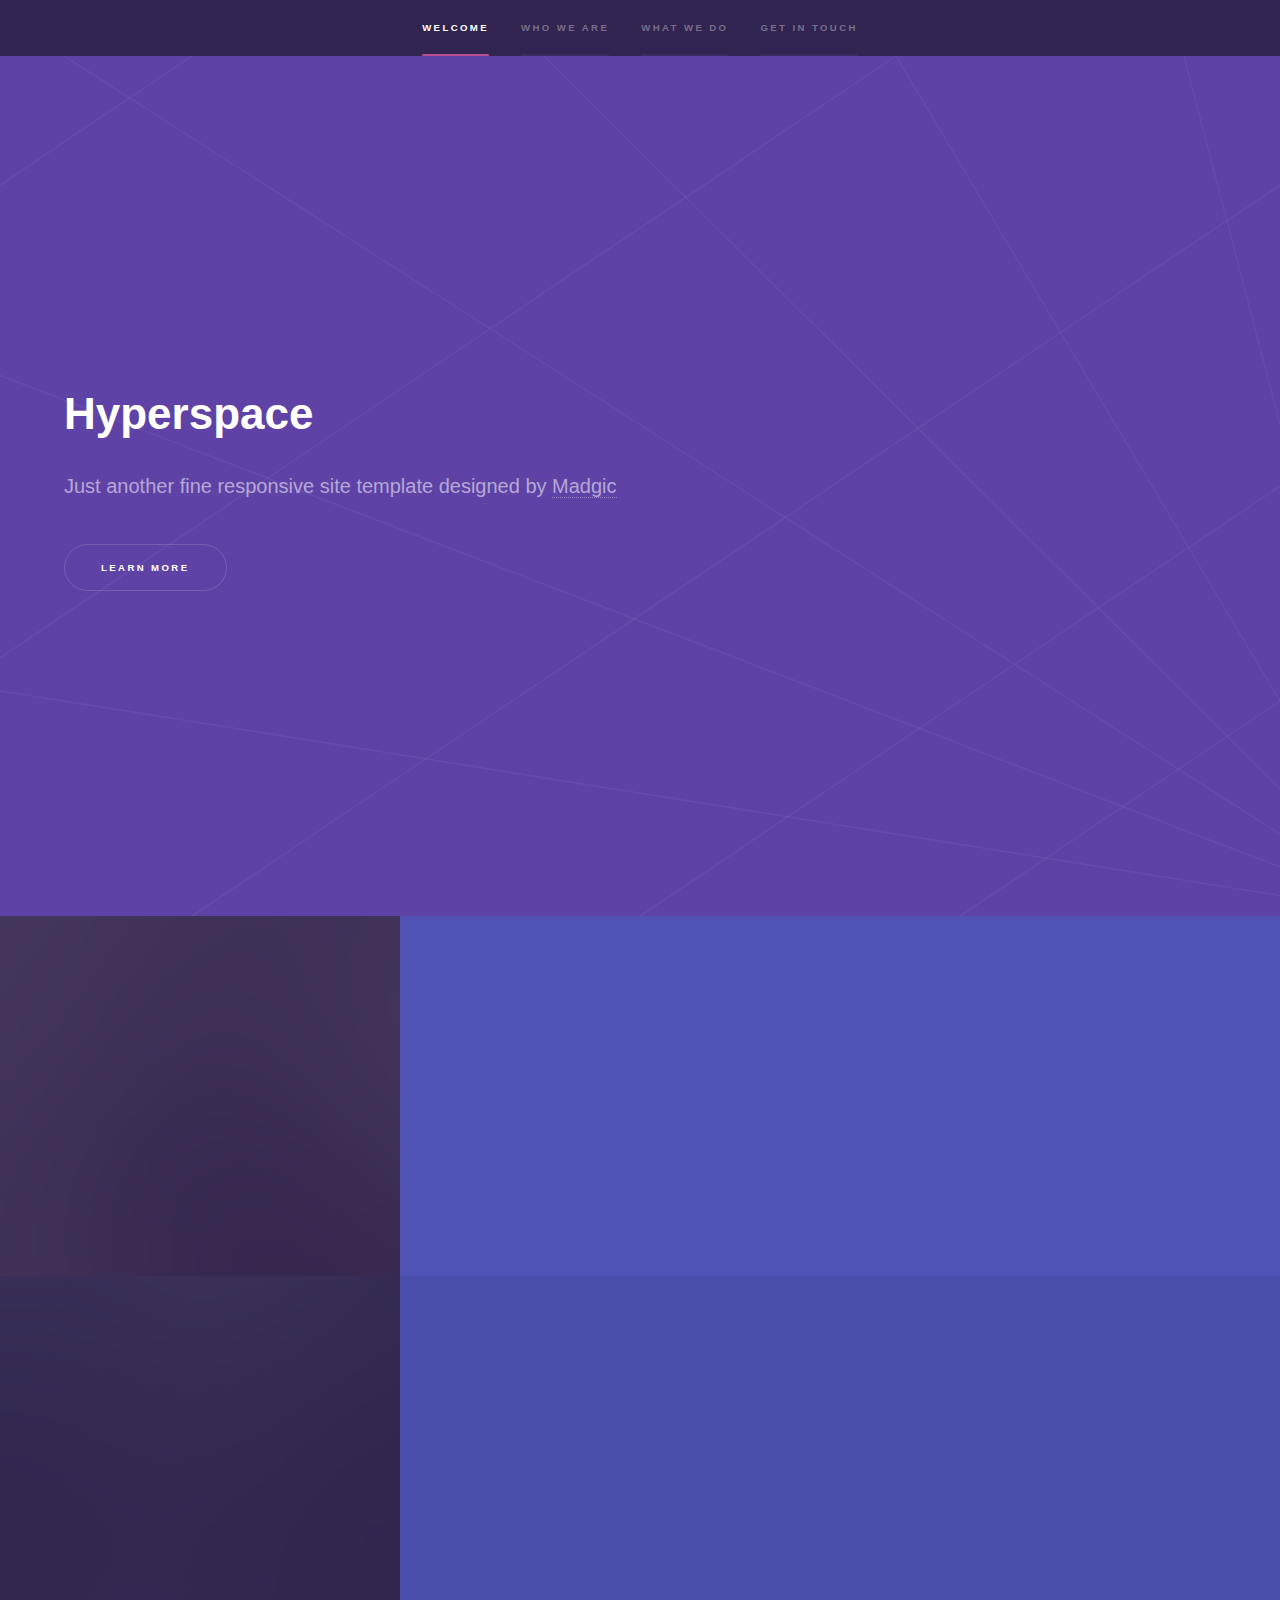
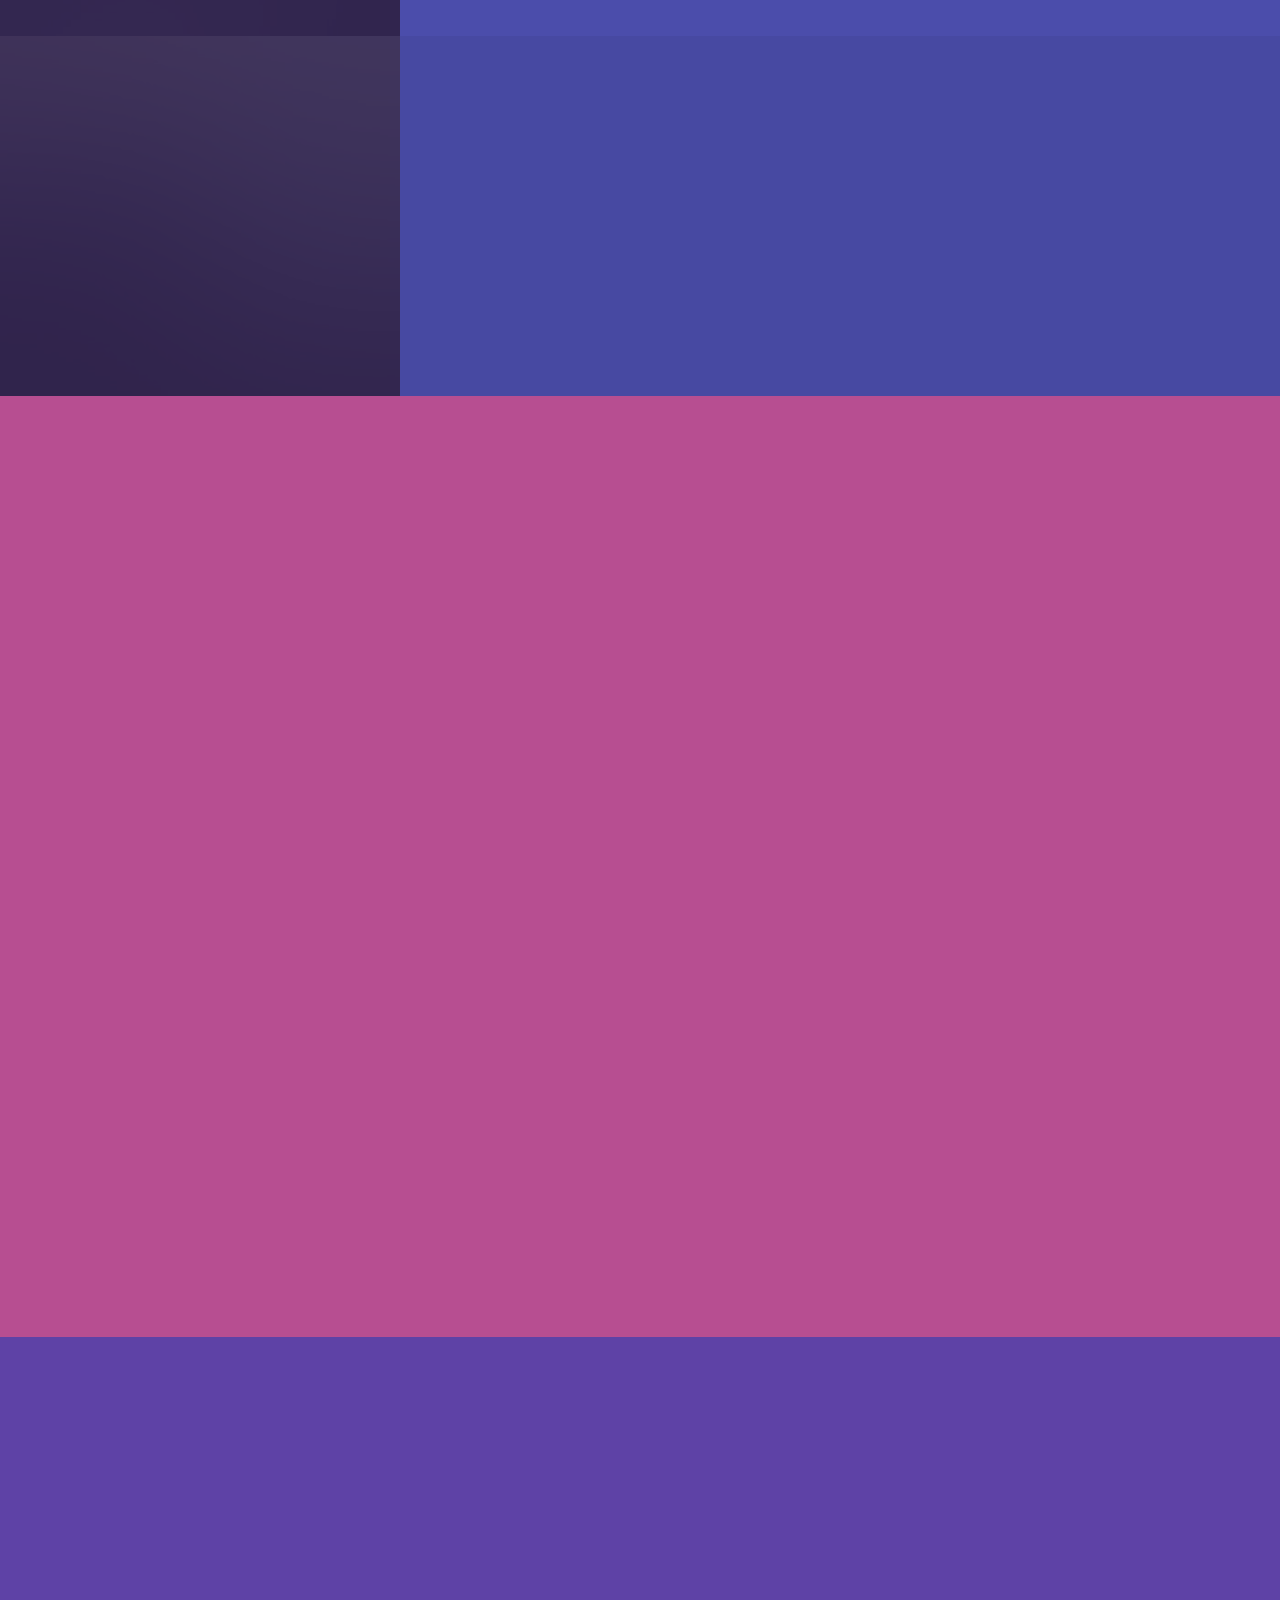
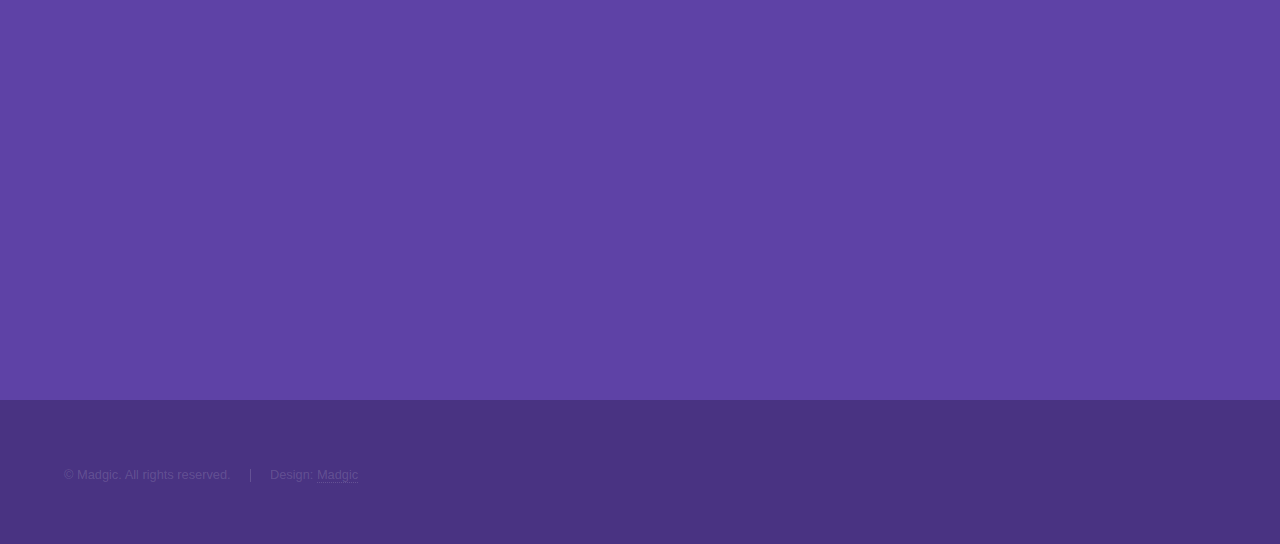
<file: 10/index.html>
<!DOCTYPE HTML>
<html>
	<head>
		<title>Hyperspace by Madgic</title>
		<meta charset="utf-8" />
		<meta name="theme-color" content="#5F4D94">
		<link rel="icon" href="images/icon.png">
		<meta name="viewport" content="width=device-width, initial-scale=1, user-scalable=no" />
		<link rel="stylesheet" href="assets/css/main.css" />
		<noscript><link rel="stylesheet" href="assets/css/noscript.css" /></noscript>
	</head>
	<body class="is-preload">

		<!-- Sidebar -->
			<section id="sidebar">
				<div class="inner">
					<nav>
						<ul>
							<li><a href="#intro">Welcome</a></li>
							<li><a href="#one">Who we are</a></li>
							<li><a href="#two">What we do</a></li>
							<li><a href="#three">Get in touch</a></li>
						</ul>
					</nav>
				</div>
			</section>

		<!-- Wrapper -->
			<div id="wrapper">

				<!-- Intro -->
					<section id="intro" class="wrapper style1 fullscreen fade-up">
						<div class="inner">
							<h1>Hyperspace</h1>
							<p>Just another fine responsive site template designed by <a href="http://madgic.com.br">Madgic</a><br /></p>
							<ul class="actions">
								<li><a href="#one" class="button scrolly">Learn more</a></li>
							</ul>
						</div>
					</section>

				<!-- One -->
					<section id="one" class="wrapper style2 spotlights">
						<section>
							<a href="#" class="image"><img src="images/pic01.jpg" alt="" data-position="center center" /></a>
							<div class="content">
								<div class="inner">
									<h2>Sed ipsum dolor</h2>
									<p>Phasellus convallis elit id ullamcorper pulvinar. Duis aliquam turpis mauris, eu ultricies erat malesuada quis. Aliquam dapibus.</p>
									<ul class="actions">
										<li><a href="generic.html" class="button">Learn more</a></li>
									</ul>
								</div>
							</div>
						</section>
						<section>
							<a href="#" class="image"><img src="images/pic02.jpg" alt="" data-position="top center" /></a>
							<div class="content">
								<div class="inner">
									<h2>Feugiat consequat</h2>
									<p>Phasellus convallis elit id ullamcorper pulvinar. Duis aliquam turpis mauris, eu ultricies erat malesuada quis. Aliquam dapibus.</p>
									<ul class="actions">
										<li><a href="generic.html" class="button">Learn more</a></li>
									</ul>
								</div>
							</div>
						</section>
						<section>
							<a href="#" class="image"><img src="images/pic03.jpg" alt="" data-position="25% 25%" /></a>
							<div class="content">
								<div class="inner">
									<h2>Ultricies aliquam</h2>
									<p>Phasellus convallis elit id ullamcorper pulvinar. Duis aliquam turpis mauris, eu ultricies erat malesuada quis. Aliquam dapibus.</p>
									<ul class="actions">
										<li><a href="generic.html" class="button">Learn more</a></li>
									</ul>
								</div>
							</div>
						</section>
					</section>

				<!-- Two -->
					<section id="two" class="wrapper style3 fade-up">
						<div class="inner">
							<h2>What we do</h2>
							<p>Phasellus convallis elit id ullamcorper pulvinar. Duis aliquam turpis mauris, eu ultricies erat malesuada quis. Aliquam dapibus, lacus eget hendrerit bibendum, urna est aliquam sem, sit amet imperdiet est velit quis lorem.</p>
							<div class="features">
								<section>
									<span class="icon solid major fa-code"></span>
									<h3>Lorem ipsum amet</h3>
									<p>Phasellus convallis elit id ullam corper amet et pulvinar. Duis aliquam turpis mauris, sed ultricies erat dapibus.</p>
								</section>
								<section>
									<span class="icon solid major fa-lock"></span>
									<h3>Aliquam sed nullam</h3>
									<p>Phasellus convallis elit id ullam corper amet et pulvinar. Duis aliquam turpis mauris, sed ultricies erat dapibus.</p>
								</section>
								<section>
									<span class="icon solid major fa-cog"></span>
									<h3>Sed erat ullam corper</h3>
									<p>Phasellus convallis elit id ullam corper amet et pulvinar. Duis aliquam turpis mauris, sed ultricies erat dapibus.</p>
								</section>
								<section>
									<span class="icon solid major fa-desktop"></span>
									<h3>Veroeros quis lorem</h3>
									<p>Phasellus convallis elit id ullam corper amet et pulvinar. Duis aliquam turpis mauris, sed ultricies erat dapibus.</p>
								</section>
								<section>
									<span class="icon solid major fa-link"></span>
									<h3>Urna quis bibendum</h3>
									<p>Phasellus convallis elit id ullam corper amet et pulvinar. Duis aliquam turpis mauris, sed ultricies erat dapibus.</p>
								</section>
								<section>
									<span class="icon major fa-gem"></span>
									<h3>Aliquam urna dapibus</h3>
									<p>Phasellus convallis elit id ullam corper amet et pulvinar. Duis aliquam turpis mauris, sed ultricies erat dapibus.</p>
								</section>
							</div>
							<ul class="actions">
								<li><a href="generic.html" class="button">Learn more</a></li>
							</ul>
						</div>
					</section>

				<!-- Three -->
					<section id="three" class="wrapper style1 fade-up">
						<div class="inner">
							<h2>Get in touch</h2>
							<p>Phasellus convallis elit id ullamcorper pulvinar. Duis aliquam turpis mauris, eu ultricies erat malesuada quis. Aliquam dapibus, lacus eget hendrerit bibendum, urna est aliquam sem, sit amet imperdiet est velit quis lorem.</p>
							<div class="split style1">
								<section>
									<form method="post" action="#">
										<div class="fields">
											<div class="field half">
												<label for="name">Name</label>
												<input type="text" name="name" id="name" />
											</div>
											<div class="field half">
												<label for="email">Email</label>
												<input type="text" name="email" id="email" />
											</div>
											<div class="field">
												<label for="message">Message</label>
												<textarea name="message" id="message" rows="5"></textarea>
											</div>
										</div>
										<ul class="actions">
											<li><a href="" class="button submit">Send Message</a></li>
										</ul>
									</form>
								</section>
								<section>
									<ul class="contact">
										<li>
											<h3>Endereço</h3>
											<span>Conselheiro Estelita 375<br /></span>
										</li>
										<li>
											<h3>Email</h3>
											<a href="#">contato@madgic.com.br</a>
										</li>
										<li>
											<h3>Phone</h3>
											<span>(85) 9 9689-0200</span>
										</li>
										<li>
											<h3>Social</h3>
											<ul class="icons">
												<li><a href="#" class="icon brands fa-twitter"><span class="label">Twitter</span></a></li>
												<li><a href="#" class="icon brands fa-facebook-f"><span class="label">Facebook</span></a></li>
												<li><a href="#" class="icon brands fa-github"><span class="label">GitHub</span></a></li>
												<li><a href="#" class="icon brands fa-instagram"><span class="label">Instagram</span></a></li>
												<li><a href="#" class="icon brands fa-linkedin-in"><span class="label">LinkedIn</span></a></li>
											</ul>
										</li>
									</ul>
								</section>
							</div>
						</div>
					</section>

			</div>

		<!-- Footer -->
			<footer id="footer" class="wrapper style1-alt">
				<div class="inner">
					<ul class="menu">
						<li>&copy; Madgic. All rights reserved.</li><li>Design: <a href="https://madgic.com.br">Madgic</a></li>
					</ul>
				</div>
			</footer>

		<!-- Scripts -->
			<script src="assets/js/jquery.min.js"></script>
			<script src="assets/js/jquery.scrollex.min.js"></script>
			<script src="assets/js/jquery.scrolly.min.js"></script>
			<script src="assets/js/browser.min.js"></script>
			<script src="assets/js/breakpoints.min.js"></script>
			<script src="assets/js/util.js"></script>
			<script src="assets/js/main.js"></script>

	</body>
</html>
</file>
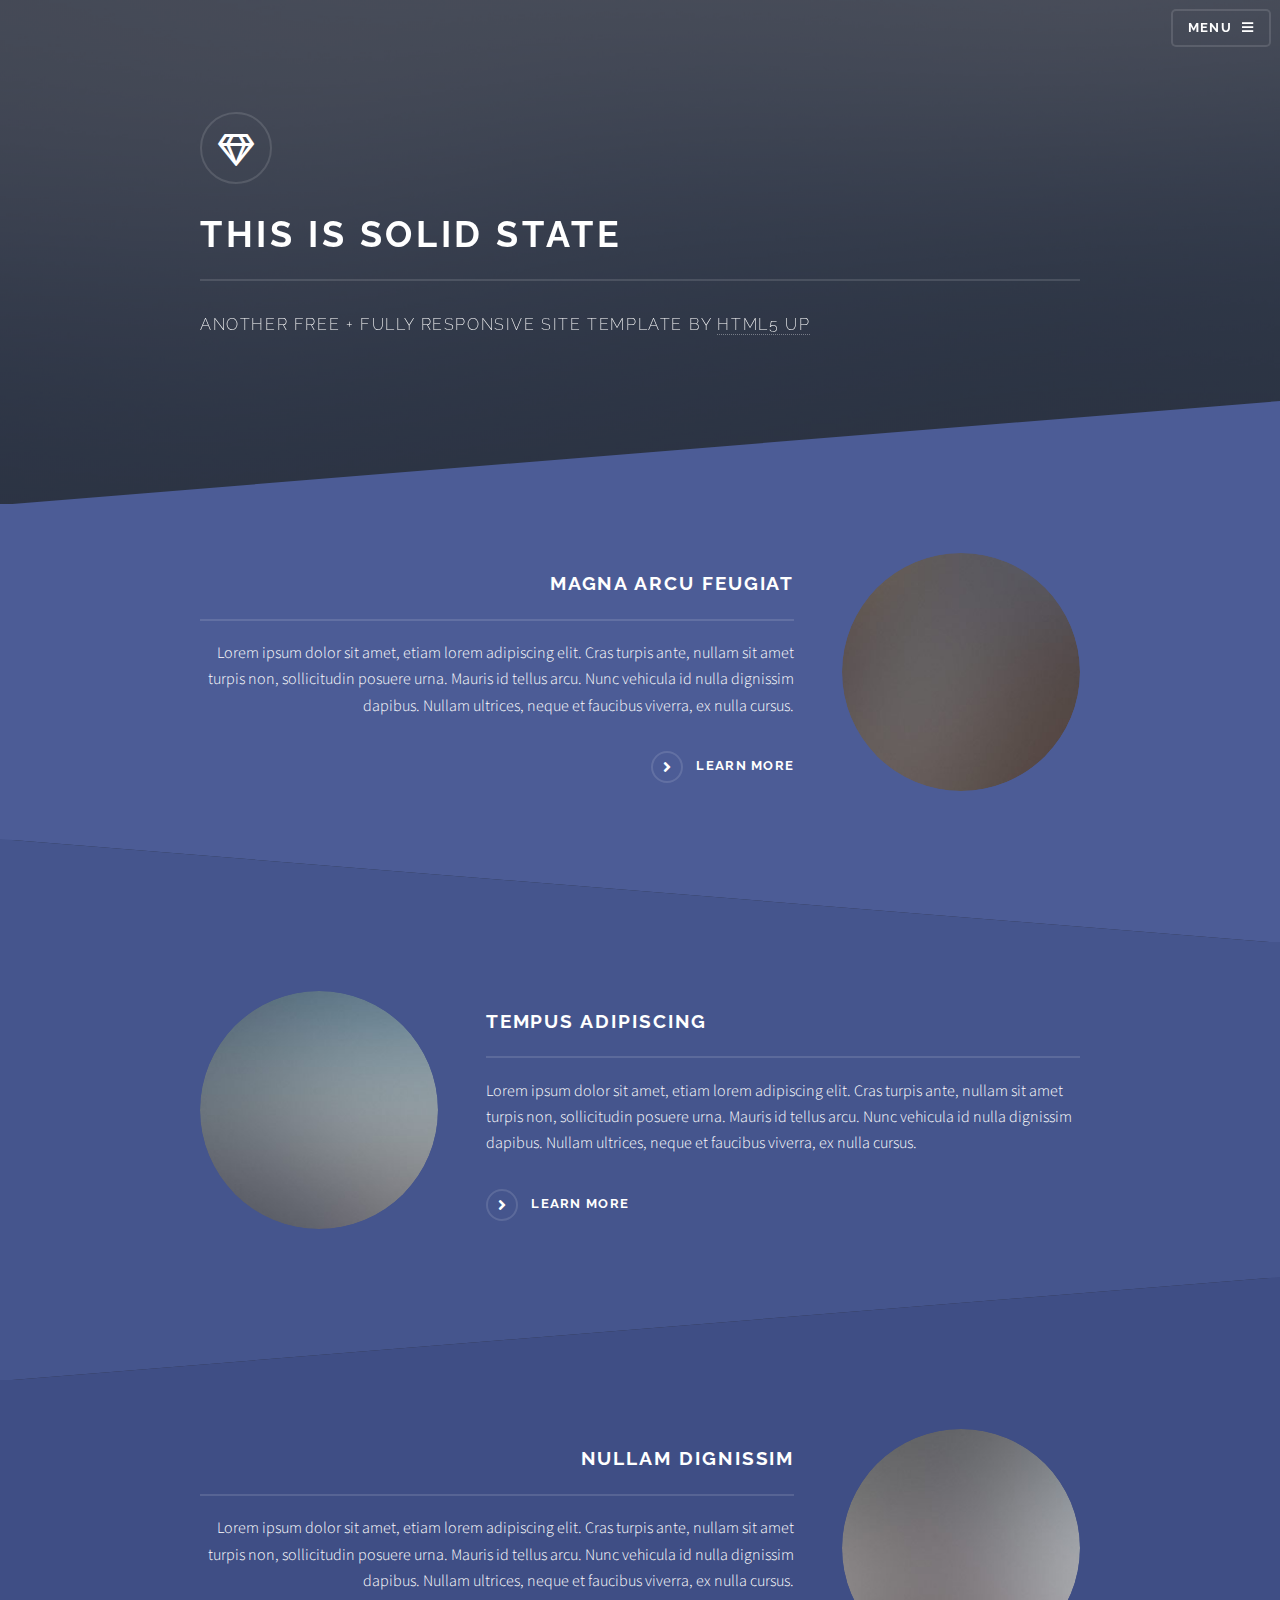
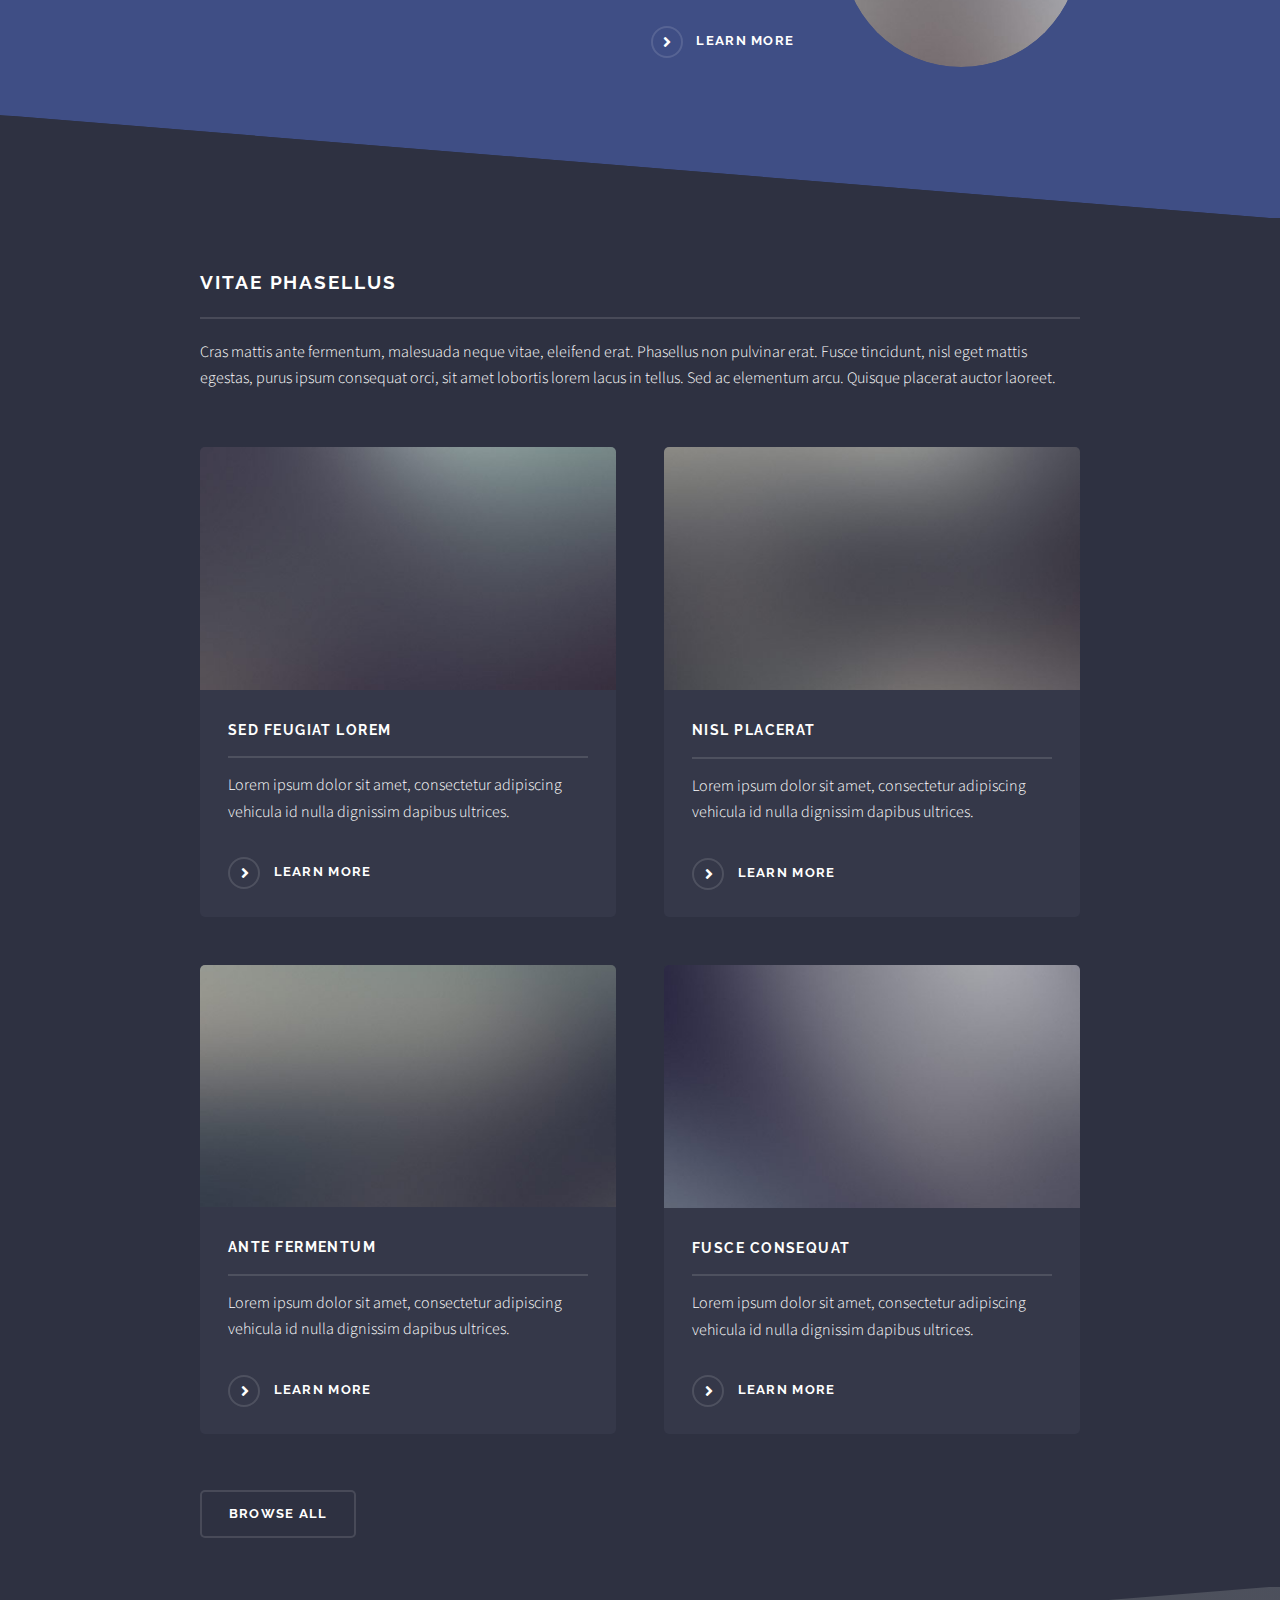
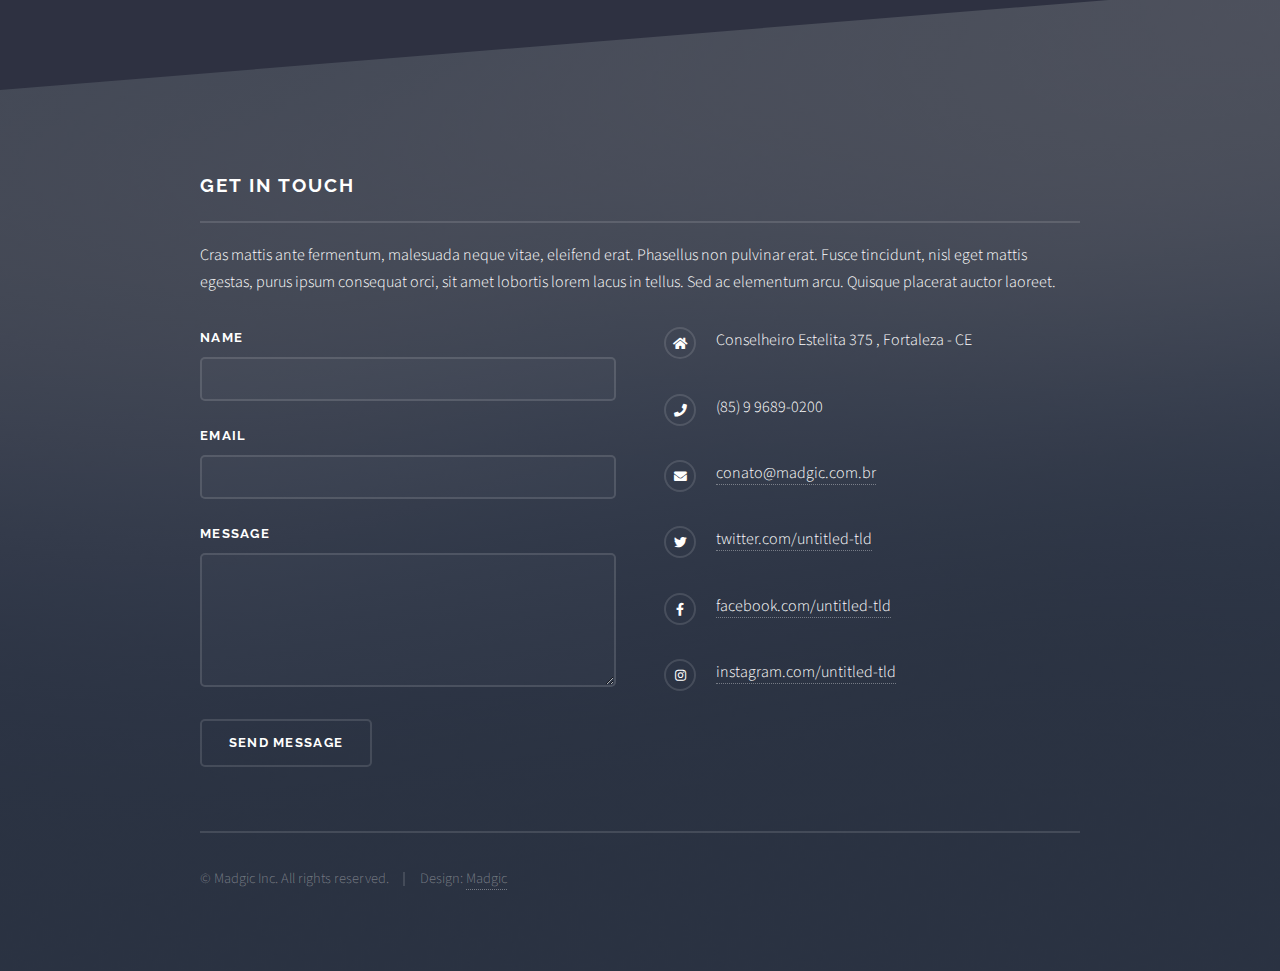
<file: 11/index.html>
<!DOCTYPE HTML>
<html>
	<head>
		<title>Solid State by Madgic</title>
		<meta charset="utf-8" />
		<meta name="theme-color" content="#5F4D94">
		<link rel="icon" href="images/icon.png">
		<meta name="viewport" content="width=device-width, initial-scale=1, user-scalable=no" />
		<link rel="stylesheet" href="assets/css/main.css" />
		<noscript><link rel="stylesheet" href="assets/css/noscript.css" /></noscript>
	</head>
	<body class="is-preload">

		<!-- Page Wrapper -->
			<div id="page-wrapper">

				<!-- Header -->
					<header id="header" class="alt">
						<h1><a href="index.html">Solid State</a></h1>
						<nav>
							<a href="#menu">Menu</a>
						</nav>
					</header>

				<!-- Menu -->
					<nav id="menu">
						<div class="inner">
							<h2>Menu</h2>
							<ul class="links">
								<li><a href="index.html">Home</a></li>
								<li><a href="generic.html">Generic</a></li>
								<li><a href="elements.html">Elements</a></li>
								<li><a href="#">Log In</a></li>
								<li><a href="#">Sign Up</a></li>
							</ul>
							<a href="#" class="close">Close</a>
						</div>
					</nav>

				<!-- Banner -->
					<section id="banner">
						<div class="inner">
							<div class="logo"><span class="icon fa-gem"></span></div>
							<h2>This is Solid State</h2>
							<p>Another free + fully responsive site template by <a href="http://html5up.net">HTML5 UP</a></p>
						</div>
					</section>

				<!-- Wrapper -->
					<section id="wrapper">

						<!-- One -->
							<section id="one" class="wrapper spotlight style1">
								<div class="inner">
									<a href="#" class="image"><img src="images/pic01.jpg" alt="" /></a>
									<div class="content">
										<h2 class="major">Magna arcu feugiat</h2>
										<p>Lorem ipsum dolor sit amet, etiam lorem adipiscing elit. Cras turpis ante, nullam sit amet turpis non, sollicitudin posuere urna. Mauris id tellus arcu. Nunc vehicula id nulla dignissim dapibus. Nullam ultrices, neque et faucibus viverra, ex nulla cursus.</p>
										<a href="#" class="special">Learn more</a>
									</div>
								</div>
							</section>

						<!-- Two -->
							<section id="two" class="wrapper alt spotlight style2">
								<div class="inner">
									<a href="#" class="image"><img src="images/pic02.jpg" alt="" /></a>
									<div class="content">
										<h2 class="major">Tempus adipiscing</h2>
										<p>Lorem ipsum dolor sit amet, etiam lorem adipiscing elit. Cras turpis ante, nullam sit amet turpis non, sollicitudin posuere urna. Mauris id tellus arcu. Nunc vehicula id nulla dignissim dapibus. Nullam ultrices, neque et faucibus viverra, ex nulla cursus.</p>
										<a href="#" class="special">Learn more</a>
									</div>
								</div>
							</section>

						<!-- Three -->
							<section id="three" class="wrapper spotlight style3">
								<div class="inner">
									<a href="#" class="image"><img src="images/pic03.jpg" alt="" /></a>
									<div class="content">
										<h2 class="major">Nullam dignissim</h2>
										<p>Lorem ipsum dolor sit amet, etiam lorem adipiscing elit. Cras turpis ante, nullam sit amet turpis non, sollicitudin posuere urna. Mauris id tellus arcu. Nunc vehicula id nulla dignissim dapibus. Nullam ultrices, neque et faucibus viverra, ex nulla cursus.</p>
										<a href="#" class="special">Learn more</a>
									</div>
								</div>
							</section>

						<!-- Four -->
							<section id="four" class="wrapper alt style1">
								<div class="inner">
									<h2 class="major">Vitae phasellus</h2>
									<p>Cras mattis ante fermentum, malesuada neque vitae, eleifend erat. Phasellus non pulvinar erat. Fusce tincidunt, nisl eget mattis egestas, purus ipsum consequat orci, sit amet lobortis lorem lacus in tellus. Sed ac elementum arcu. Quisque placerat auctor laoreet.</p>
									<section class="features">
										<article>
											<a href="#" class="image"><img src="images/pic04.jpg" alt="" /></a>
											<h3 class="major">Sed feugiat lorem</h3>
											<p>Lorem ipsum dolor sit amet, consectetur adipiscing vehicula id nulla dignissim dapibus ultrices.</p>
											<a href="#" class="special">Learn more</a>
										</article>
										<article>
											<a href="#" class="image"><img src="images/pic05.jpg" alt="" /></a>
											<h3 class="major">Nisl placerat</h3>
											<p>Lorem ipsum dolor sit amet, consectetur adipiscing vehicula id nulla dignissim dapibus ultrices.</p>
											<a href="#" class="special">Learn more</a>
										</article>
										<article>
											<a href="#" class="image"><img src="images/pic06.jpg" alt="" /></a>
											<h3 class="major">Ante fermentum</h3>
											<p>Lorem ipsum dolor sit amet, consectetur adipiscing vehicula id nulla dignissim dapibus ultrices.</p>
											<a href="#" class="special">Learn more</a>
										</article>
										<article>
											<a href="#" class="image"><img src="images/pic07.jpg" alt="" /></a>
											<h3 class="major">Fusce consequat</h3>
											<p>Lorem ipsum dolor sit amet, consectetur adipiscing vehicula id nulla dignissim dapibus ultrices.</p>
											<a href="#" class="special">Learn more</a>
										</article>
									</section>
									<ul class="actions">
										<li><a href="#" class="button">Browse All</a></li>
									</ul>
								</div>
							</section>

					</section>

				<!-- Footer -->
					<section id="footer">
						<div class="inner">
							<h2 class="major">Get in touch</h2>
							<p>Cras mattis ante fermentum, malesuada neque vitae, eleifend erat. Phasellus non pulvinar erat. Fusce tincidunt, nisl eget mattis egestas, purus ipsum consequat orci, sit amet lobortis lorem lacus in tellus. Sed ac elementum arcu. Quisque placerat auctor laoreet.</p>
							<form method="post" action="#">
								<div class="fields">
									<div class="field">
										<label for="name">Name</label>
										<input type="text" name="name" id="name" />
									</div>
									<div class="field">
										<label for="email">Email</label>
										<input type="email" name="email" id="email" />
									</div>
									<div class="field">
										<label for="message">Message</label>
										<textarea name="message" id="message" rows="4"></textarea>
									</div>
								</div>
								<ul class="actions">
									<li><input type="submit" value="Send Message" /></li>
								</ul>
							</form>
							<ul class="contact">
								<li class="icon solid fa-home">
									Conselheiro Estelita 375 , Fortaleza - CE
								</li>
								<li class="icon solid fa-phone">(85) 9 9689-0200</li>
								<li class="icon solid fa-envelope"><a href="#">conato@madgic.com.br</a></li>
								<li class="icon brands fa-twitter"><a href="#">twitter.com/untitled-tld</a></li>
								<li class="icon brands fa-facebook-f"><a href="#">facebook.com/untitled-tld</a></li>
								<li class="icon brands fa-instagram"><a href="#">instagram.com/untitled-tld</a></li>
							</ul>
							<ul class="copyright">
								<li>&copy; Madgic Inc. All rights reserved.</li><li>Design: <a href="http://madgic.com.br">Madgic</a></li>
							</ul>
						</div>
					</section>

			</div>

		<!-- Scripts -->
			<script src="assets/js/jquery.min.js"></script>
			<script src="assets/js/jquery.scrollex.min.js"></script>
			<script src="assets/js/browser.min.js"></script>
			<script src="assets/js/breakpoints.min.js"></script>
			<script src="assets/js/util.js"></script>
			<script src="assets/js/main.js"></script>

	</body>
</html>
</file>
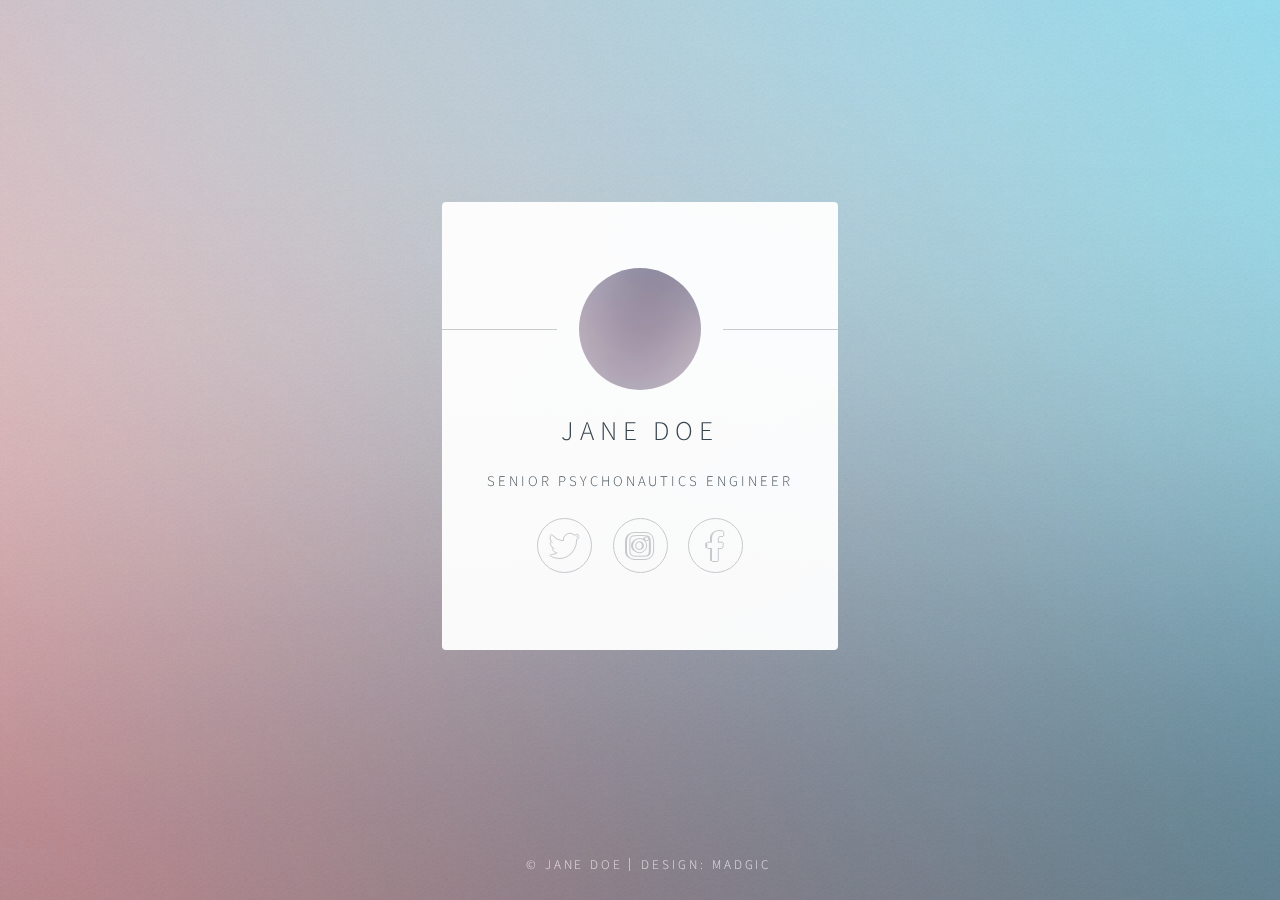
<file: 12/index.html>
<!DOCTYPE HTML>
<html>
	<head>
		<title>Identity by Madgic</title>
		<meta charset="utf-8" />
		<meta name="theme-color" content="#5F4D94">
		<link rel="icon" href="images/icon.png">
		<meta name="viewport" content="width=device-width, initial-scale=1, user-scalable=no" />
		<link rel="stylesheet" href="assets/css/main.css" />
		<noscript><link rel="stylesheet" href="assets/css/noscript.css" /></noscript>
	</head>
	<body class="is-preload">

		<!-- Wrapper -->
			<div id="wrapper">

				<!-- Main -->
					<section id="main">
						<header>
							<span class="avatar"><img src="images/avatar.jpg" alt="" /></span>
							<h1>Jane Doe</h1>
							<p>Senior Psychonautics Engineer</p>
						</header>
						<!--
						<hr />
						<h2>Extra Stuff!</h2>
						<form method="post" action="#">
							<div class="fields">
								<div class="field">
									<input type="text" name="name" id="name" placeholder="Name" />
								</div>
								<div class="field">
									<input type="email" name="email" id="email" placeholder="Email" />
								</div>
								<div class="field">
									<select name="department" id="department">
										<option value="">Department</option>
										<option value="sales">Sales</option>
										<option value="tech">Tech Support</option>
										<option value="null">/dev/null</option>
									</select>
								</div>
								<div class="field">
									<textarea name="message" id="message" placeholder="Message" rows="4"></textarea>
								</div>
								<div class="field">
									<input type="checkbox" id="human" name="human" /><label for="human">I'm a human</label>
								</div>
								<div class="field">
									<label>But are you a robot?</label>
									<input type="radio" id="robot_yes" name="robot" /><label for="robot_yes">Yes</label>
									<input type="radio" id="robot_no" name="robot" /><label for="robot_no">No</label>
								</div>
							</div>
							<ul class="actions special">
								<li><a href="#" class="button">Get Started</a></li>
							</ul>
						</form>
						<hr />
						-->
						<footer>
							<ul class="icons">
								<li><a href="#" class="icon brands fa-twitter">Twitter</a></li>
								<li><a href="#" class="icon brands fa-instagram">Instagram</a></li>
								<li><a href="#" class="icon brands fa-facebook-f">Facebook</a></li>
							</ul>
						</footer>
					</section>

				<!-- Footer -->
					<footer id="footer">
						<ul class="copyright">
							<li>&copy; Jane Doe</li><li>Design: <a href="http://madgic.com.br">Madgic</a></li>
						</ul>
					</footer>

			</div>

		<!-- Scripts -->
			<script>
				if ('addEventListener' in window) {
					window.addEventListener('load', function() { document.body.className = document.body.className.replace(/\bis-preload\b/, ''); });
					document.body.className += (navigator.userAgent.match(/(MSIE|rv:11\.0)/) ? ' is-ie' : '');
				}
			</script>

	</body>
</html>
</file>
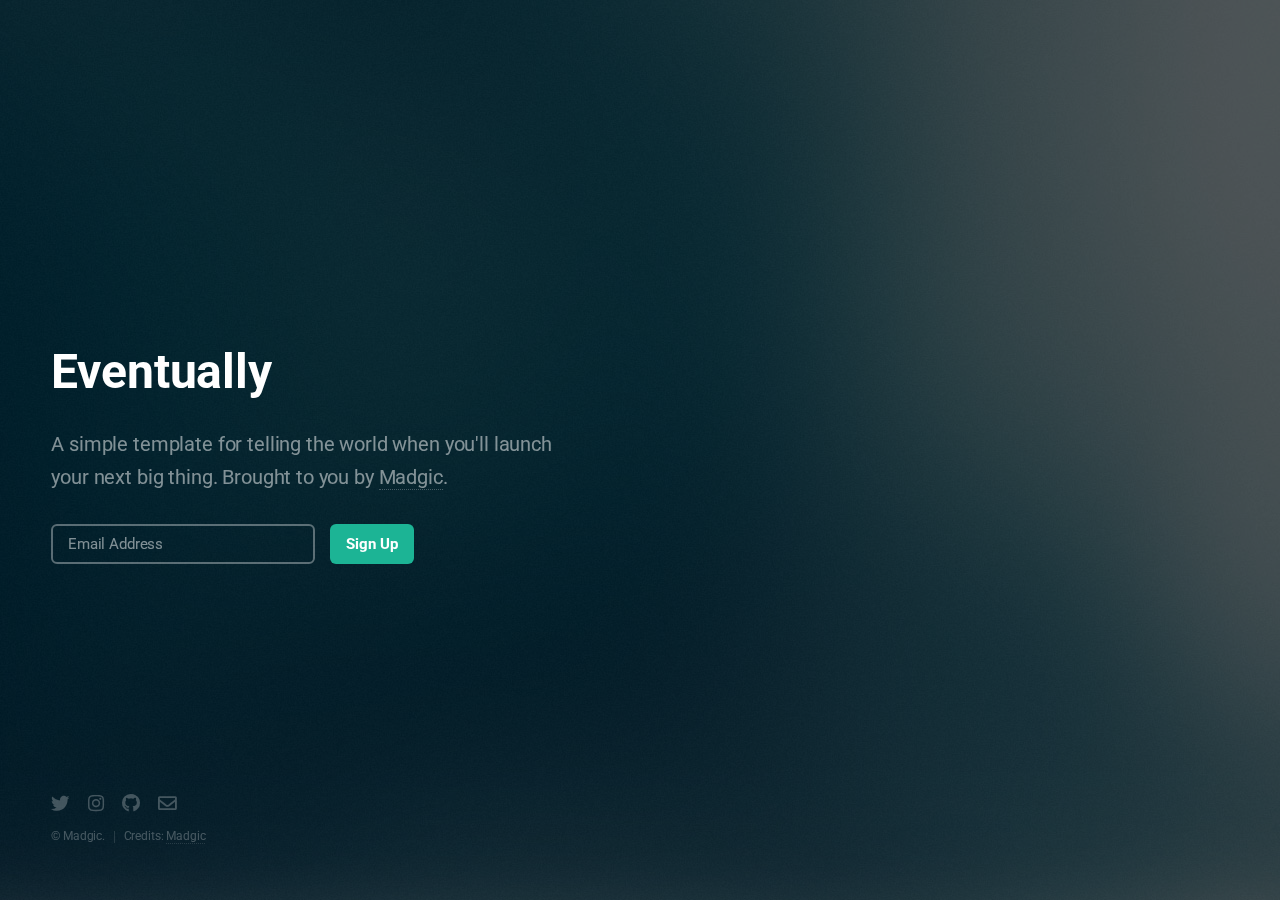
<file: 13/index.html>
<!DOCTYPE HTML>
<html>
	<head>
		<title>Eventually by HTML5 UP</title>
		<meta charset="utf-8" />
		<meta name="viewport" content="width=device-width, initial-scale=1, user-scalable=no" />
		<link rel="stylesheet" href="assets/css/main.css" />
	</head>
	<body class="is-preload">

		<!-- Header -->
			<header id="header">
				<h1>Eventually</h1>
				<p>A simple template for telling the world when you'll launch<br />
				your next big thing. Brought to you by <a href="https://madgic.com.br">Madgic</a>.</p>
			</header>

		<!-- Signup Form -->
			<form id="signup-form" method="post" action="#">
				<input type="email" name="email" id="email" placeholder="Email Address" />
				<input type="submit" value="Sign Up" />
			</form>

		<!-- Footer -->
			<footer id="footer">
				<ul class="icons">
					<li><a href="#" class="icon brands fa-twitter"><span class="label">Twitter</span></a></li>
					<li><a href="#" class="icon brands fa-instagram"><span class="label">Instagram</span></a></li>
					<li><a href="#" class="icon brands fa-github"><span class="label">GitHub</span></a></li>
					<li><a href="#" class="icon fa-envelope"><span class="label">Email</span></a></li>
				</ul>
				<ul class="copyright">
					<li>&copy; Madgic.</li><li>Credits: <a href="http://madgic.com.br">Madgic</a></li>
				</ul>
			</footer>

		<!-- Scripts -->
			<script src="assets/js/main.js"></script>

	</body>
</html>
</file>
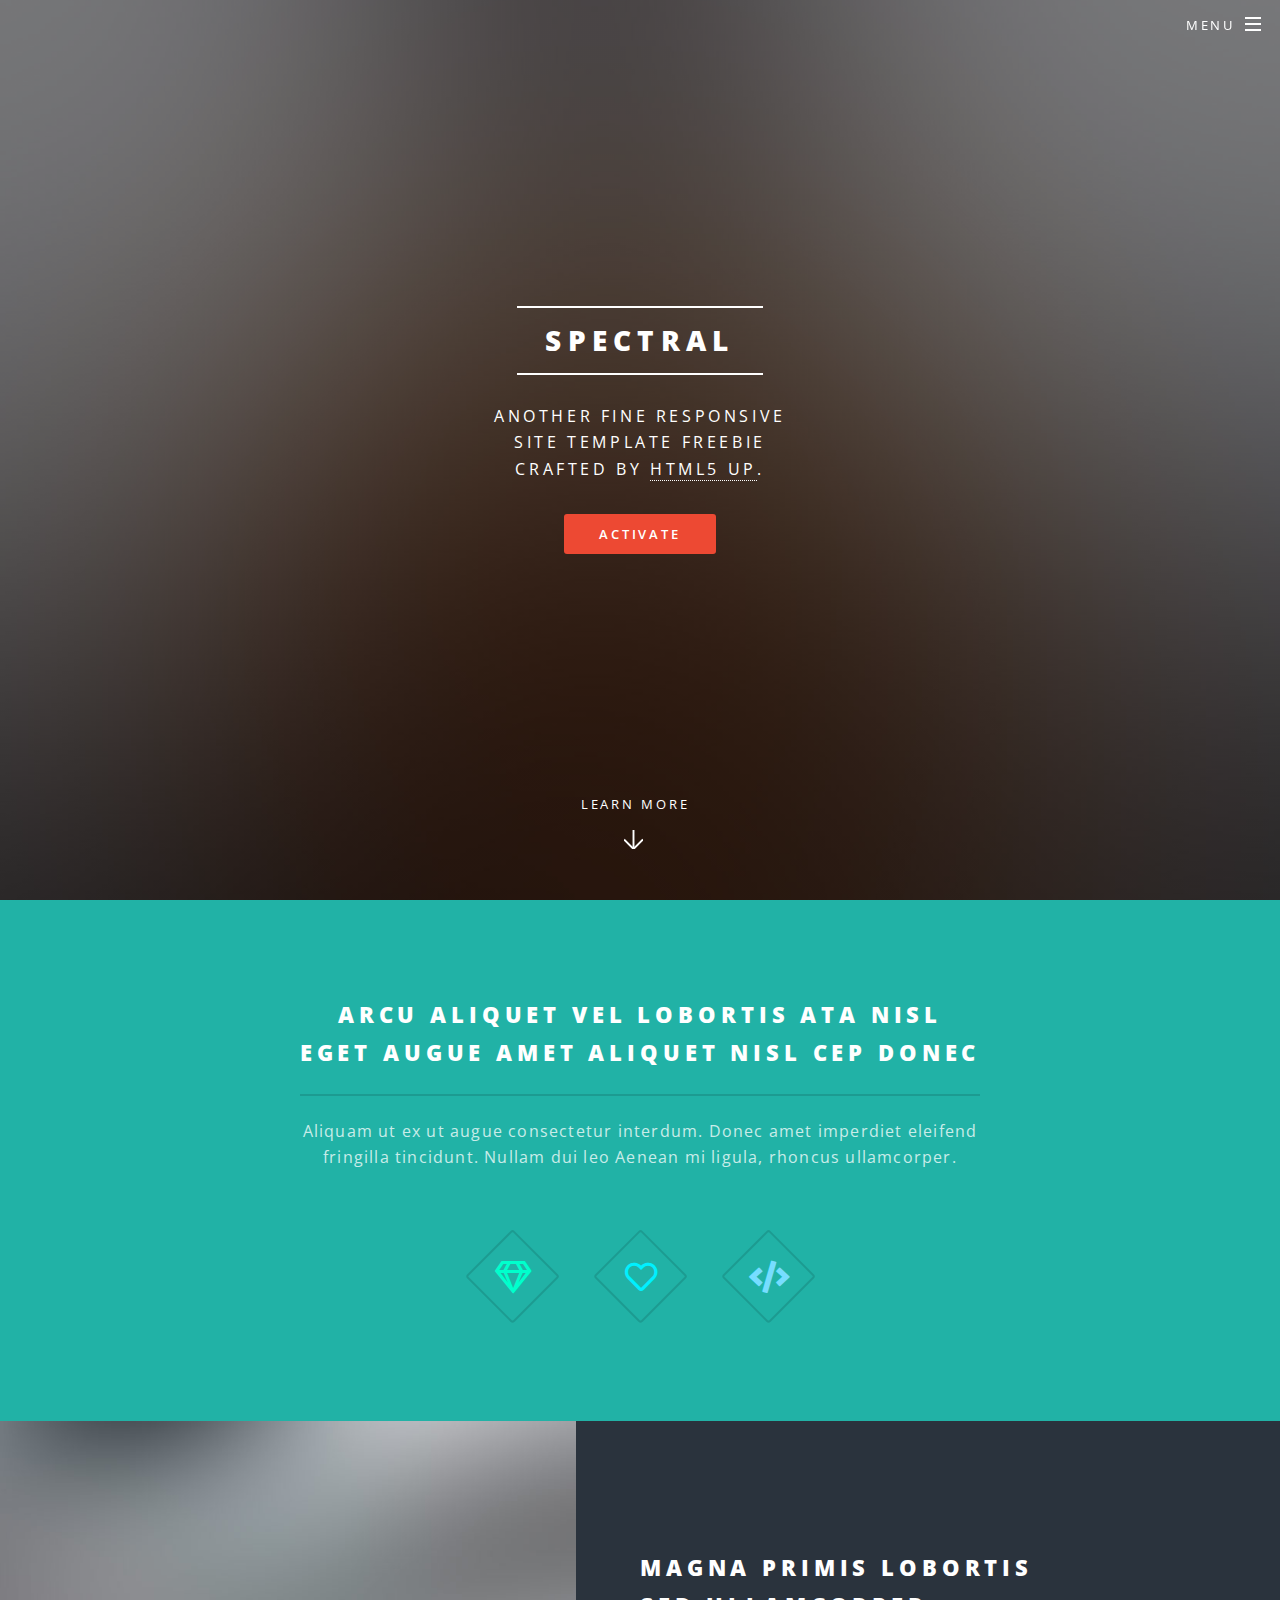
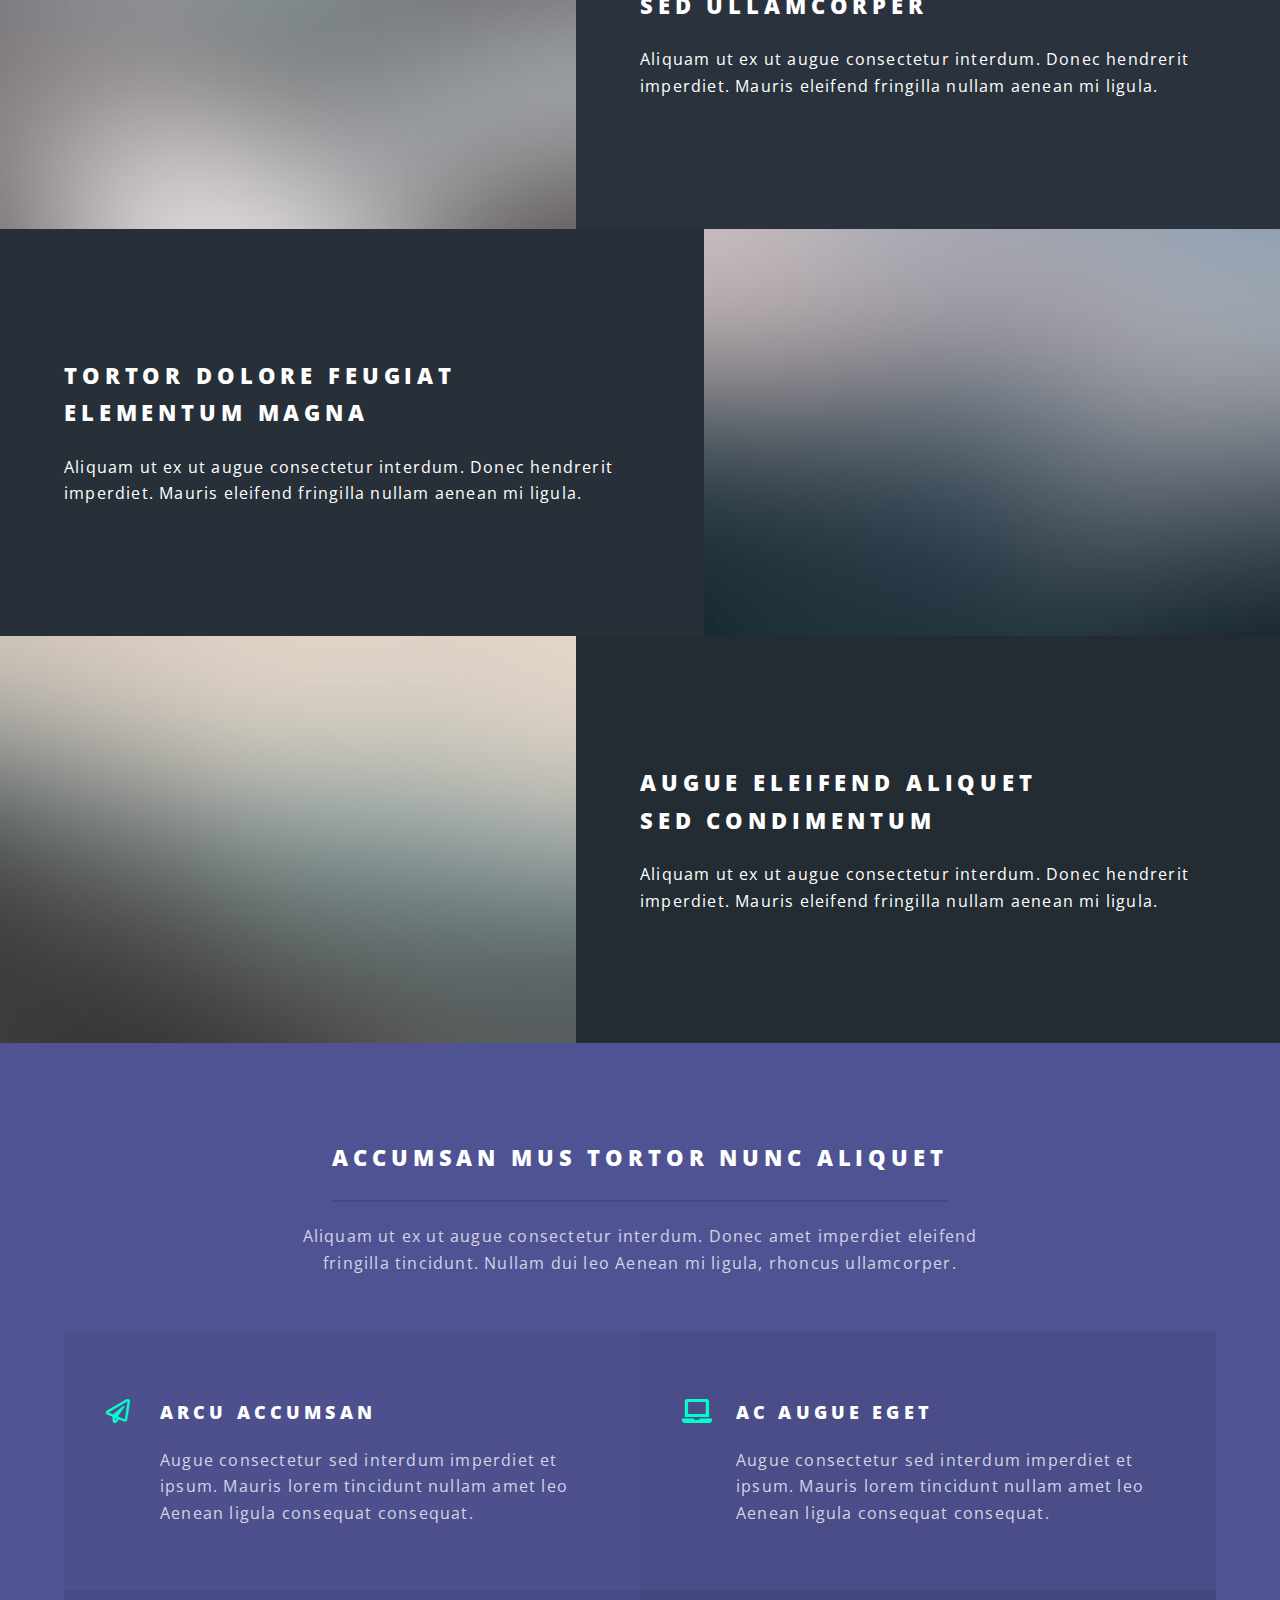
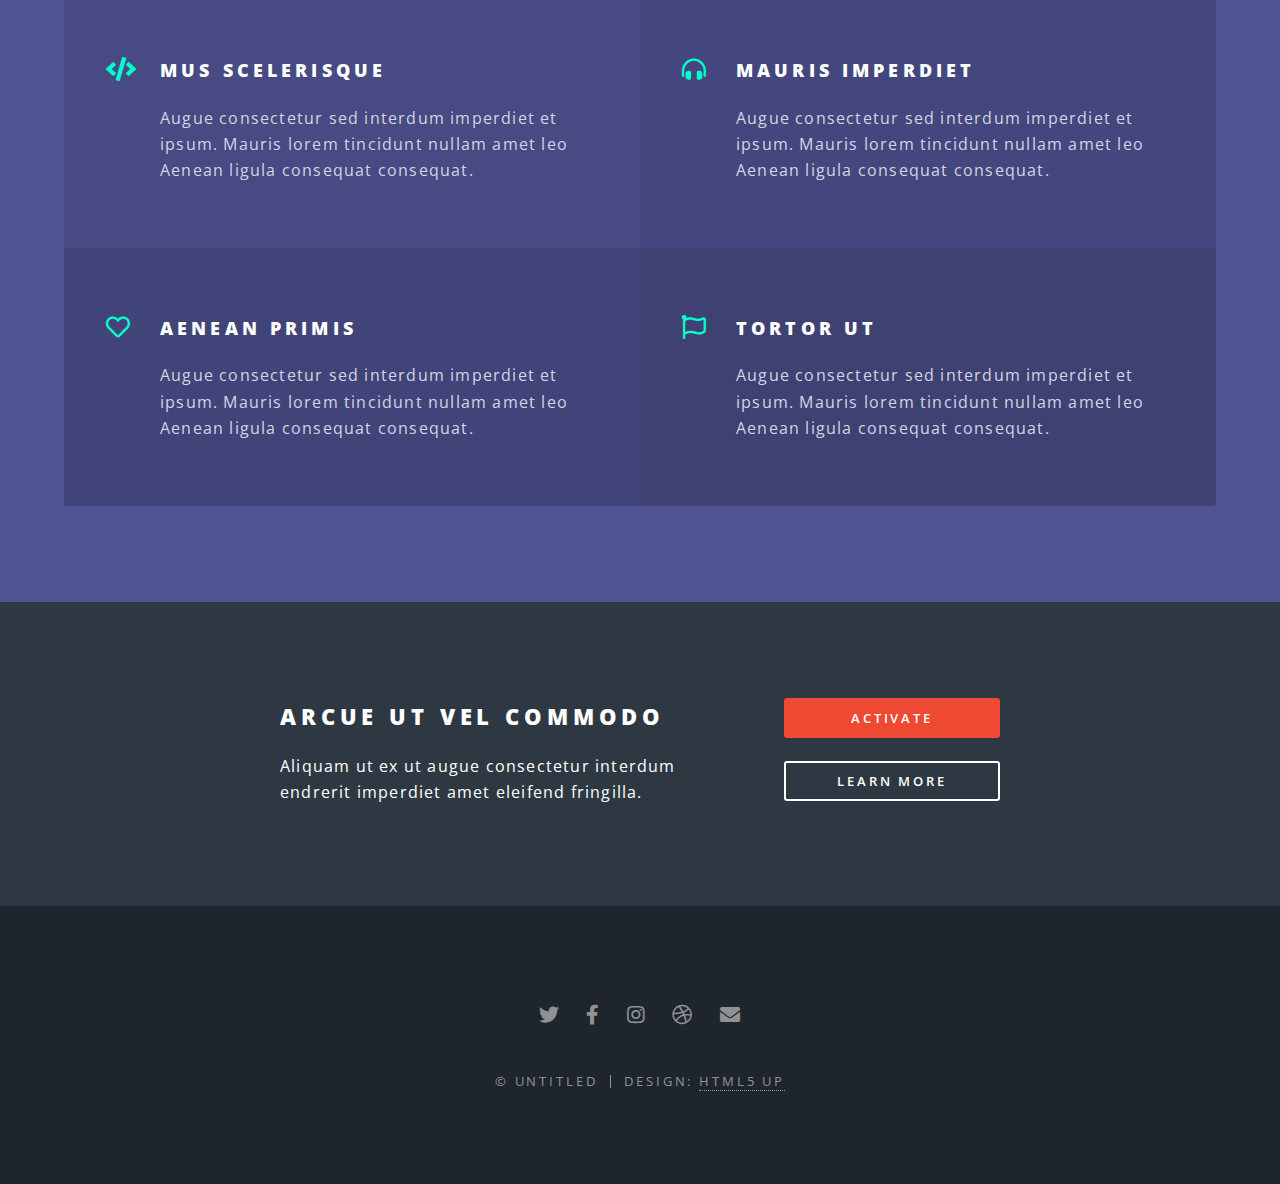
<file: 14/index.html>
<!DOCTYPE HTML>
<!--
	Spectral by HTML5 UP
	html5up.net | @ajlkn
	Free for personal and commercial use under the CCA 3.0 license (html5up.net/license)
-->
<html>
	<head>
		<title>Spectral by HTML5 UP</title>
		<meta charset="utf-8" />
		<meta name="viewport" content="width=device-width, initial-scale=1, user-scalable=no" />
		<link rel="stylesheet" href="assets/css/main.css" />
		<noscript><link rel="stylesheet" href="assets/css/noscript.css" /></noscript>
	</head>
	<body class="landing is-preload">

		<!-- Page Wrapper -->
			<div id="page-wrapper">

				<!-- Header -->
					<header id="header" class="alt">
						<h1><a href="index.html">Spectral</a></h1>
						<nav id="nav">
							<ul>
								<li class="special">
									<a href="#menu" class="menuToggle"><span>Menu</span></a>
									<div id="menu">
										<ul>
											<li><a href="index.html">Home</a></li>
											<li><a href="generic.html">Generic</a></li>
											<li><a href="elements.html">Elements</a></li>
											<li><a href="#">Sign Up</a></li>
											<li><a href="#">Log In</a></li>
										</ul>
									</div>
								</li>
							</ul>
						</nav>
					</header>

				<!-- Banner -->
					<section id="banner">
						<div class="inner">
							<h2>Spectral</h2>
							<p>Another fine responsive<br />
							site template freebie<br />
							crafted by <a href="http://html5up.net">HTML5 UP</a>.</p>
							<ul class="actions special">
								<li><a href="#" class="button primary">Activate</a></li>
							</ul>
						</div>
						<a href="#one" class="more scrolly">Learn More</a>
					</section>

				<!-- One -->
					<section id="one" class="wrapper style1 special">
						<div class="inner">
							<header class="major">
								<h2>Arcu aliquet vel lobortis ata nisl<br />
								eget augue amet aliquet nisl cep donec</h2>
								<p>Aliquam ut ex ut augue consectetur interdum. Donec amet imperdiet eleifend<br />
								fringilla tincidunt. Nullam dui leo Aenean mi ligula, rhoncus ullamcorper.</p>
							</header>
							<ul class="icons major">
								<li><span class="icon fa-gem major style1"><span class="label">Lorem</span></span></li>
								<li><span class="icon fa-heart major style2"><span class="label">Ipsum</span></span></li>
								<li><span class="icon solid fa-code major style3"><span class="label">Dolor</span></span></li>
							</ul>
						</div>
					</section>

				<!-- Two -->
					<section id="two" class="wrapper alt style2">
						<section class="spotlight">
							<div class="image"><img src="images/pic01.jpg" alt="" /></div><div class="content">
								<h2>Magna primis lobortis<br />
								sed ullamcorper</h2>
								<p>Aliquam ut ex ut augue consectetur interdum. Donec hendrerit imperdiet. Mauris eleifend fringilla nullam aenean mi ligula.</p>
							</div>
						</section>
						<section class="spotlight">
							<div class="image"><img src="images/pic02.jpg" alt="" /></div><div class="content">
								<h2>Tortor dolore feugiat<br />
								elementum magna</h2>
								<p>Aliquam ut ex ut augue consectetur interdum. Donec hendrerit imperdiet. Mauris eleifend fringilla nullam aenean mi ligula.</p>
							</div>
						</section>
						<section class="spotlight">
							<div class="image"><img src="images/pic03.jpg" alt="" /></div><div class="content">
								<h2>Augue eleifend aliquet<br />
								sed condimentum</h2>
								<p>Aliquam ut ex ut augue consectetur interdum. Donec hendrerit imperdiet. Mauris eleifend fringilla nullam aenean mi ligula.</p>
							</div>
						</section>
					</section>

				<!-- Three -->
					<section id="three" class="wrapper style3 special">
						<div class="inner">
							<header class="major">
								<h2>Accumsan mus tortor nunc aliquet</h2>
								<p>Aliquam ut ex ut augue consectetur interdum. Donec amet imperdiet eleifend<br />
								fringilla tincidunt. Nullam dui leo Aenean mi ligula, rhoncus ullamcorper.</p>
							</header>
							<ul class="features">
								<li class="icon fa-paper-plane">
									<h3>Arcu accumsan</h3>
									<p>Augue consectetur sed interdum imperdiet et ipsum. Mauris lorem tincidunt nullam amet leo Aenean ligula consequat consequat.</p>
								</li>
								<li class="icon solid fa-laptop">
									<h3>Ac Augue Eget</h3>
									<p>Augue consectetur sed interdum imperdiet et ipsum. Mauris lorem tincidunt nullam amet leo Aenean ligula consequat consequat.</p>
								</li>
								<li class="icon solid fa-code">
									<h3>Mus Scelerisque</h3>
									<p>Augue consectetur sed interdum imperdiet et ipsum. Mauris lorem tincidunt nullam amet leo Aenean ligula consequat consequat.</p>
								</li>
								<li class="icon solid fa-headphones-alt">
									<h3>Mauris Imperdiet</h3>
									<p>Augue consectetur sed interdum imperdiet et ipsum. Mauris lorem tincidunt nullam amet leo Aenean ligula consequat consequat.</p>
								</li>
								<li class="icon fa-heart">
									<h3>Aenean Primis</h3>
									<p>Augue consectetur sed interdum imperdiet et ipsum. Mauris lorem tincidunt nullam amet leo Aenean ligula consequat consequat.</p>
								</li>
								<li class="icon fa-flag">
									<h3>Tortor Ut</h3>
									<p>Augue consectetur sed interdum imperdiet et ipsum. Mauris lorem tincidunt nullam amet leo Aenean ligula consequat consequat.</p>
								</li>
							</ul>
						</div>
					</section>

				<!-- CTA -->
					<section id="cta" class="wrapper style4">
						<div class="inner">
							<header>
								<h2>Arcue ut vel commodo</h2>
								<p>Aliquam ut ex ut augue consectetur interdum endrerit imperdiet amet eleifend fringilla.</p>
							</header>
							<ul class="actions stacked">
								<li><a href="#" class="button fit primary">Activate</a></li>
								<li><a href="#" class="button fit">Learn More</a></li>
							</ul>
						</div>
					</section>

				<!-- Footer -->
					<footer id="footer">
						<ul class="icons">
							<li><a href="#" class="icon brands fa-twitter"><span class="label">Twitter</span></a></li>
							<li><a href="#" class="icon brands fa-facebook-f"><span class="label">Facebook</span></a></li>
							<li><a href="#" class="icon brands fa-instagram"><span class="label">Instagram</span></a></li>
							<li><a href="#" class="icon brands fa-dribbble"><span class="label">Dribbble</span></a></li>
							<li><a href="#" class="icon solid fa-envelope"><span class="label">Email</span></a></li>
						</ul>
						<ul class="copyright">
							<li>&copy; Untitled</li><li>Design: <a href="http://html5up.net">HTML5 UP</a></li>
						</ul>
					</footer>

			</div>

		<!-- Scripts -->
			<script src="assets/js/jquery.min.js"></script>
			<script src="assets/js/jquery.scrollex.min.js"></script>
			<script src="assets/js/jquery.scrolly.min.js"></script>
			<script src="assets/js/browser.min.js"></script>
			<script src="assets/js/breakpoints.min.js"></script>
			<script src="assets/js/util.js"></script>
			<script src="assets/js/main.js"></script>

	</body>
</html>
</file>
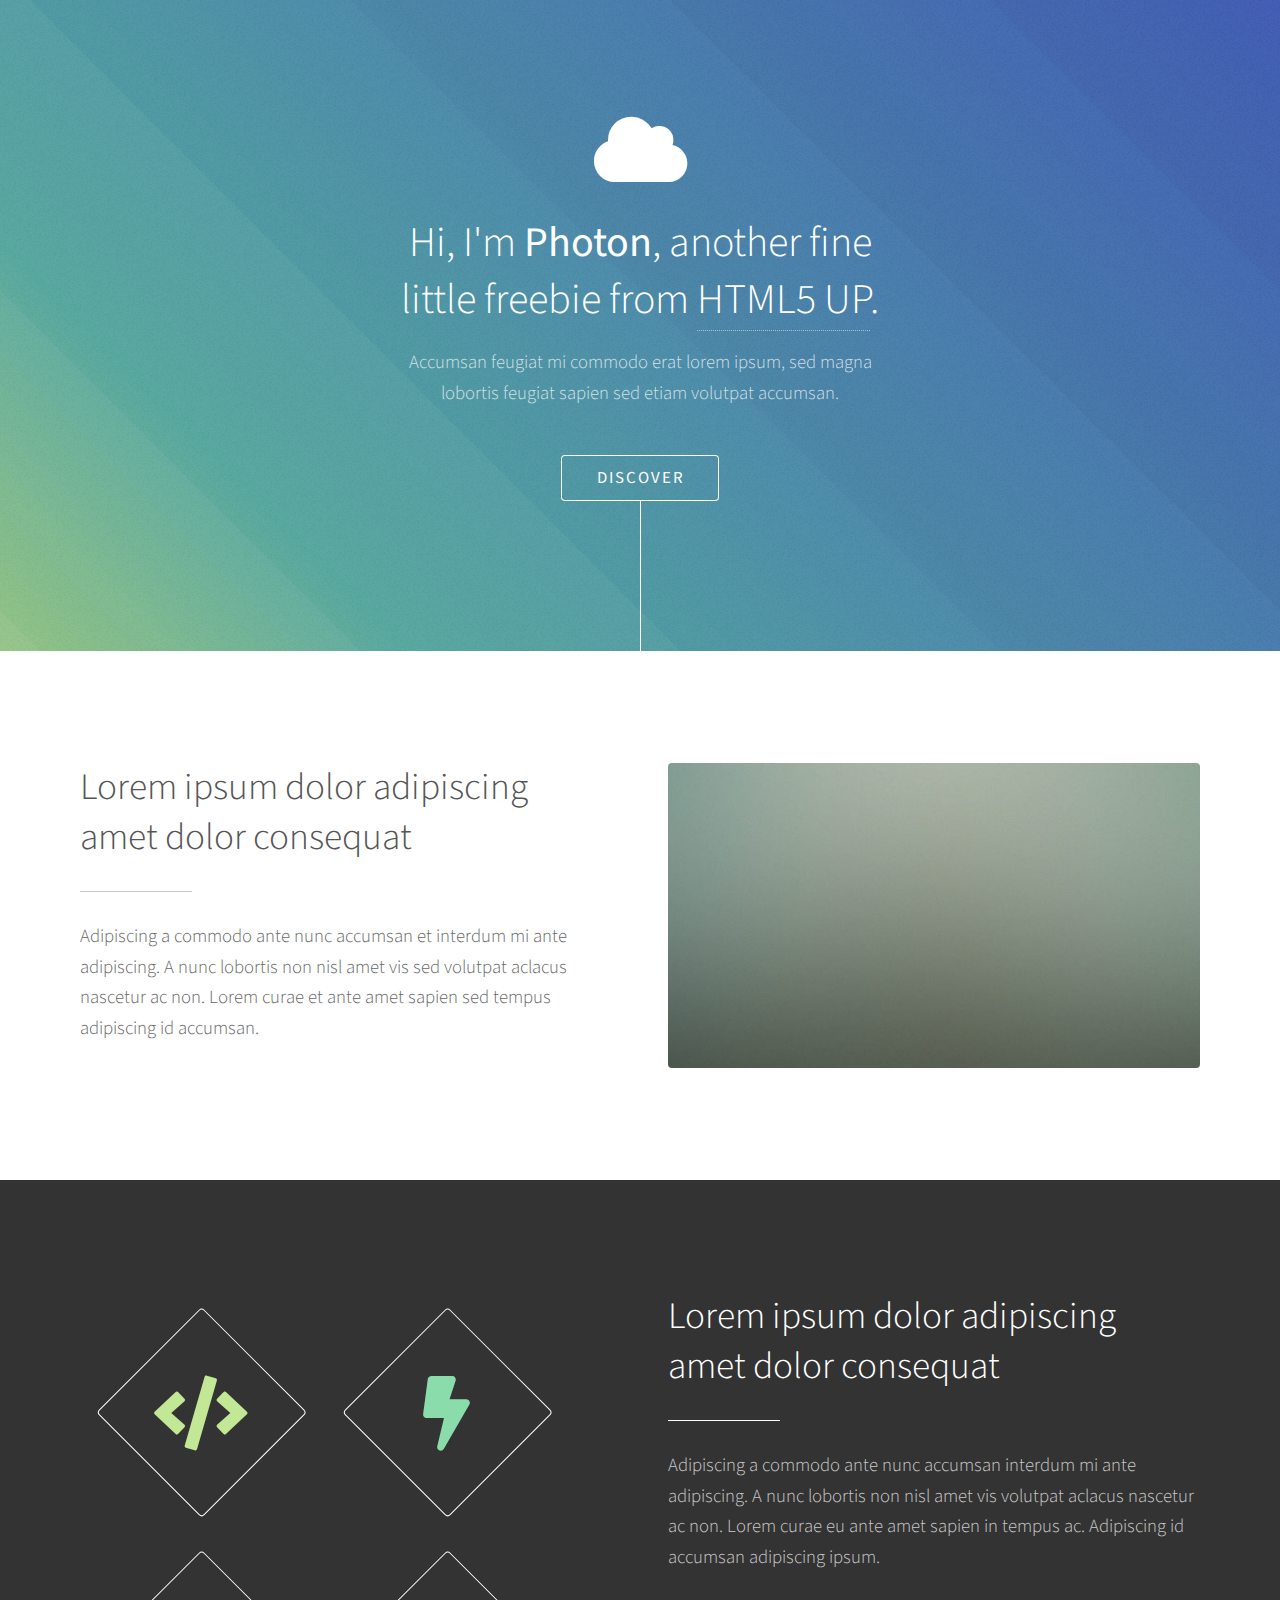
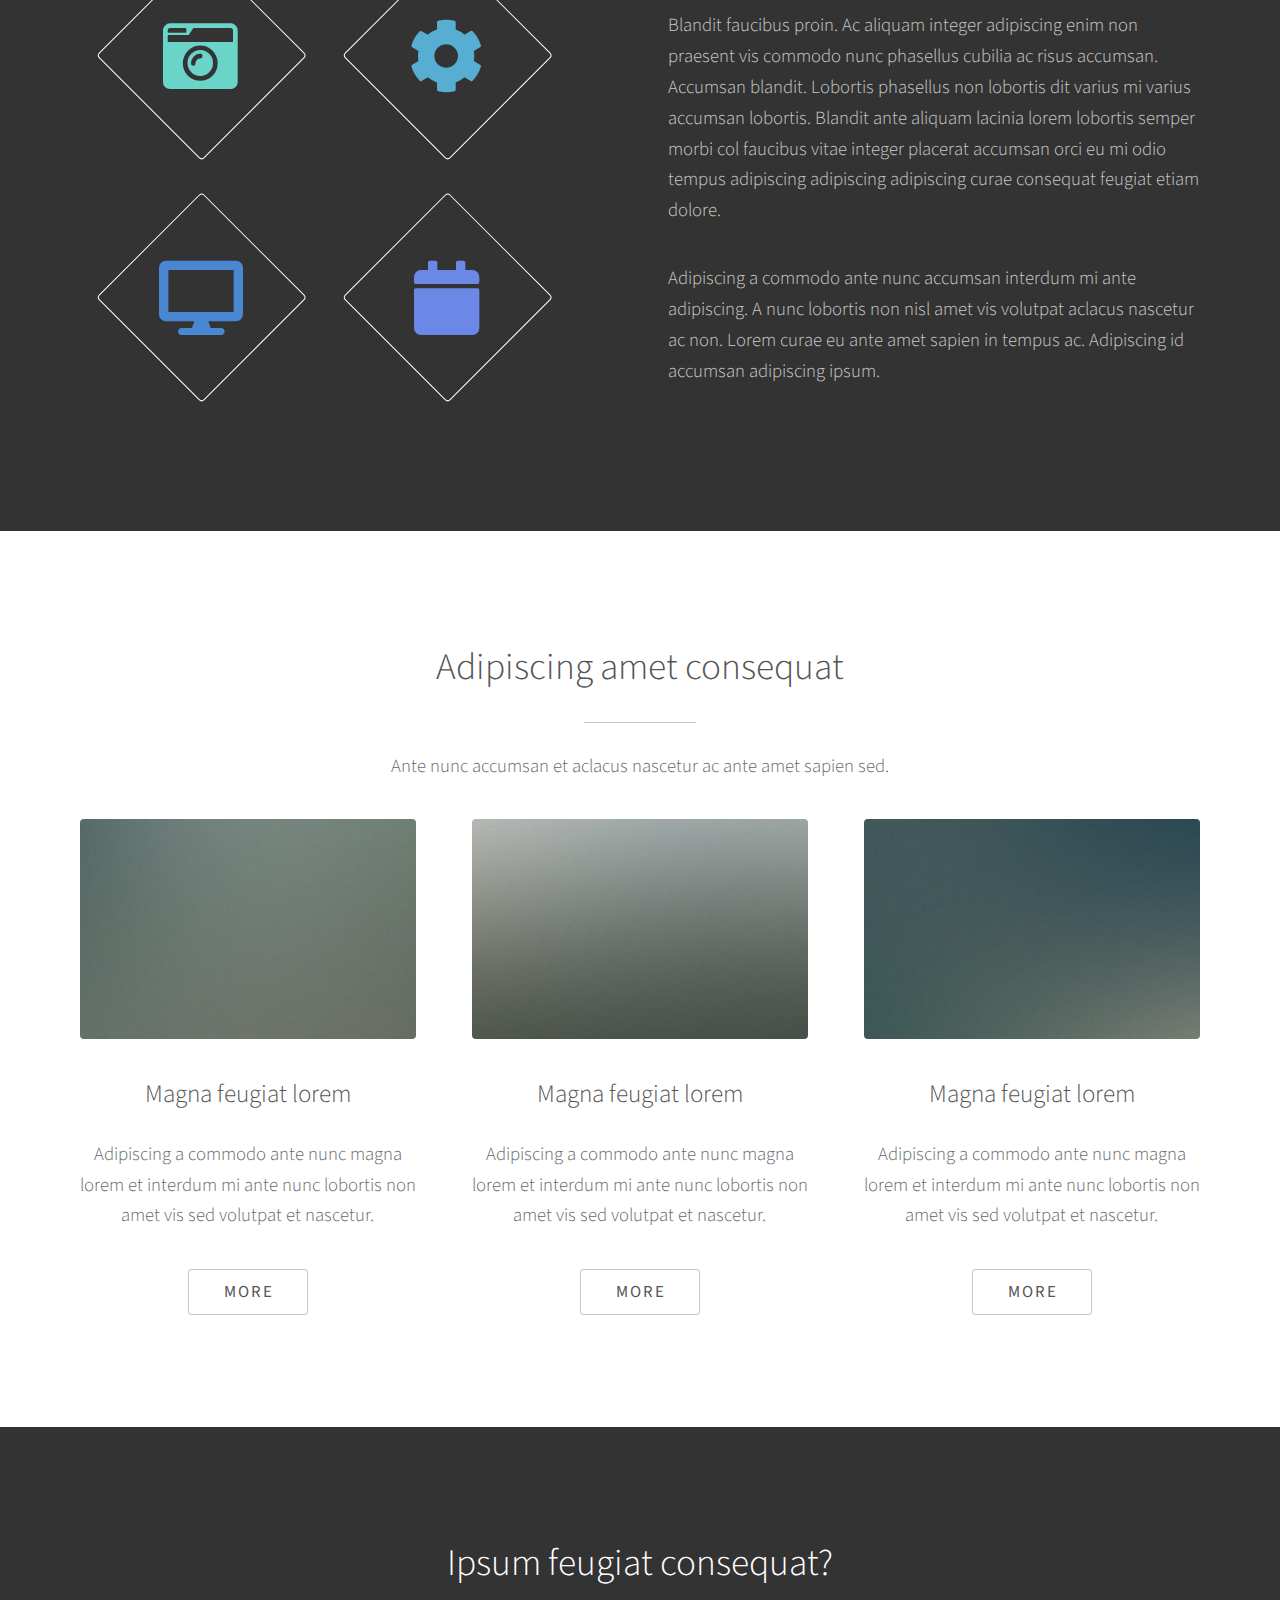
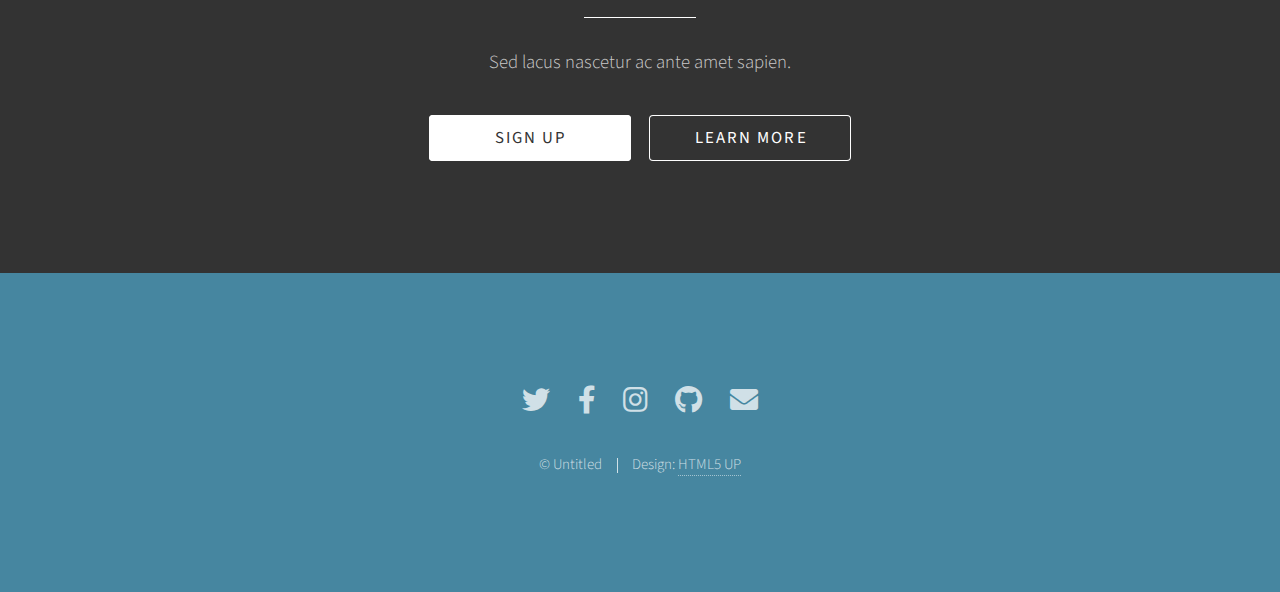
<file: 15/index.html>
<!DOCTYPE HTML>
<!--
	Photon by HTML5 UP
	html5up.net | @ajlkn
	Free for personal and commercial use under the CCA 3.0 license (html5up.net/license)
-->
<html>
	<head>
		<title>Photon by HTML5 UP</title>
		<meta charset="utf-8" />
		<meta name="viewport" content="width=device-width, initial-scale=1, user-scalable=no" />
		<link rel="stylesheet" href="assets/css/main.css" />
		<noscript><link rel="stylesheet" href="assets/css/noscript.css" /></noscript>
	</head>
	<body class="is-preload">

		<!-- Header -->
			<section id="header">
				<div class="inner">
					<span class="icon solid major fa-cloud"></span>
					<h1>Hi, I'm <strong>Photon</strong>, another fine<br />
					little freebie from <a href="http://html5up.net">HTML5 UP</a>.</h1>
					<p>Accumsan feugiat mi commodo erat lorem ipsum, sed magna<br />
					lobortis feugiat sapien sed etiam volutpat accumsan.</p>
					<ul class="actions special">
						<li><a href="#one" class="button scrolly">Discover</a></li>
					</ul>
				</div>
			</section>

		<!-- One -->
			<section id="one" class="main style1">
				<div class="container">
					<div class="row gtr-150">
						<div class="col-6 col-12-medium">
							<header class="major">
								<h2>Lorem ipsum dolor adipiscing<br />
								amet dolor consequat</h2>
							</header>
							<p>Adipiscing a commodo ante nunc accumsan et interdum mi ante adipiscing. A nunc lobortis non nisl amet vis sed volutpat aclacus nascetur ac non. Lorem curae et ante amet sapien sed tempus adipiscing id accumsan.</p>
						</div>
						<div class="col-6 col-12-medium imp-medium">
							<span class="image fit"><img src="images/pic01.jpg" alt="" /></span>
						</div>
					</div>
				</div>
			</section>

		<!-- Two -->
			<section id="two" class="main style2">
				<div class="container">
					<div class="row gtr-150">
						<div class="col-6 col-12-medium">
							<ul class="major-icons">
								<li><span class="icon solid style1 major fa-code"></span></li>
								<li><span class="icon solid style2 major fa-bolt"></span></li>
								<li><span class="icon solid style3 major fa-camera-retro"></span></li>
								<li><span class="icon solid style4 major fa-cog"></span></li>
								<li><span class="icon solid style5 major fa-desktop"></span></li>
								<li><span class="icon solid style6 major fa-calendar"></span></li>
							</ul>
						</div>
						<div class="col-6 col-12-medium">
							<header class="major">
								<h2>Lorem ipsum dolor adipiscing<br />
								amet dolor consequat</h2>
							</header>
							<p>Adipiscing a commodo ante nunc accumsan interdum mi ante adipiscing. A nunc lobortis non nisl amet vis volutpat aclacus nascetur ac non. Lorem curae eu ante amet sapien in tempus ac. Adipiscing id accumsan adipiscing ipsum.</p>
							<p>Blandit faucibus proin. Ac aliquam integer adipiscing enim non praesent vis commodo nunc phasellus cubilia ac risus accumsan. Accumsan blandit. Lobortis phasellus non lobortis dit varius mi varius accumsan lobortis. Blandit ante aliquam lacinia lorem lobortis semper morbi col faucibus vitae integer placerat accumsan orci eu mi odio tempus adipiscing adipiscing adipiscing curae consequat feugiat etiam dolore.</p>
							<p>Adipiscing a commodo ante nunc accumsan interdum mi ante adipiscing. A nunc lobortis non nisl amet vis volutpat aclacus nascetur ac non. Lorem curae eu ante amet sapien in tempus ac. Adipiscing id accumsan adipiscing ipsum.</p>
						</div>
					</div>
				</div>
			</section>

		<!-- Three -->
			<section id="three" class="main style1 special">
				<div class="container">
					<header class="major">
						<h2>Adipiscing amet consequat</h2>
					</header>
					<p>Ante nunc accumsan et aclacus nascetur ac ante amet sapien sed.</p>
					<div class="row gtr-150">
						<div class="col-4 col-12-medium">
							<span class="image fit"><img src="images/pic02.jpg" alt="" /></span>
							<h3>Magna feugiat lorem</h3>
							<p>Adipiscing a commodo ante nunc magna lorem et interdum mi ante nunc lobortis non amet vis sed volutpat et nascetur.</p>
							<ul class="actions special">
								<li><a href="#" class="button">More</a></li>
							</ul>
						</div>
						<div class="col-4 col-12-medium">
							<span class="image fit"><img src="images/pic03.jpg" alt="" /></span>
							<h3>Magna feugiat lorem</h3>
							<p>Adipiscing a commodo ante nunc magna lorem et interdum mi ante nunc lobortis non amet vis sed volutpat et nascetur.</p>
							<ul class="actions special">
								<li><a href="#" class="button">More</a></li>
							</ul>
						</div>
						<div class="col-4 col-12-medium">
							<span class="image fit"><img src="images/pic04.jpg" alt="" /></span>
							<h3>Magna feugiat lorem</h3>
							<p>Adipiscing a commodo ante nunc magna lorem et interdum mi ante nunc lobortis non amet vis sed volutpat et nascetur.</p>
							<ul class="actions special">
								<li><a href="#" class="button">More</a></li>
							</ul>
						</div>
					</div>
				</div>
			</section>

		<!-- Four -->
			<section id="four" class="main style2 special">
				<div class="container">
					<header class="major">
						<h2>Ipsum feugiat consequat?</h2>
					</header>
					<p>Sed lacus nascetur ac ante amet sapien.</p>
					<ul class="actions special">
						<li><a href="#" class="button wide primary">Sign Up</a></li>
						<li><a href="#" class="button wide">Learn More</a></li>
					</ul>
				</div>
			</section>

		<!-- Five -->
		<!--
			<section id="five" class="main style1">
				<div class="container">
					<header class="major special">
						<h2>Elements</h2>
					</header>

					<section>
						<h4>Text</h4>
						<p>This is <b>bold</b> and this is <strong>strong</strong>. This is <i>italic</i> and this is <em>emphasized</em>.
						This is <sup>superscript</sup> text and this is <sub>subscript</sub> text.
						This is <u>underlined</u> and this is code: <code>for (;;) { ... }</code>. Finally, <a href="#">this is a link</a>.</p>
						<hr />
						<header>
							<h4>Heading with a Subtitle</h4>
							<p>Lorem ipsum dolor sit amet nullam id egestas urna aliquam</p>
						</header>
						<p>Nunc lacinia ante nunc ac lobortis. Interdum adipiscing gravida odio porttitor sem non mi integer non faucibus ornare mi ut ante amet placerat aliquet. Volutpat eu sed ante lacinia sapien lorem accumsan varius montes viverra nibh in adipiscing blandit tempus accumsan.</p>
						<header>
							<h5>Heading with a Subtitle</h5>
							<p>Lorem ipsum dolor sit amet nullam id egestas urna aliquam</p>
						</header>
						<p>Nunc lacinia ante nunc ac lobortis. Interdum adipiscing gravida odio porttitor sem non mi integer non faucibus ornare mi ut ante amet placerat aliquet. Volutpat eu sed ante lacinia sapien lorem accumsan varius montes viverra nibh in adipiscing blandit tempus accumsan.</p>
						<hr />
						<h2>Heading Level 2</h2>
						<h3>Heading Level 3</h3>
						<h4>Heading Level 4</h4>
						<h5>Heading Level 5</h5>
						<h6>Heading Level 6</h6>
						<hr />
						<h5>Blockquote</h5>
						<blockquote>Fringilla nisl. Donec accumsan interdum nisi, quis tincidunt felis sagittis eget tempus euismod. Vestibulum ante ipsum primis in faucibus vestibulum. Blandit adipiscing eu felis iaculis volutpat ac adipiscing accumsan faucibus. Vestibulum ante ipsum primis in faucibus lorem ipsum dolor sit amet nullam adipiscing eu felis.</blockquote>
						<h5>Preformatted</h5>
						<pre><code>i = 0;

while (!deck.isInOrder()) {
print 'Iteration ' + i;
deck.shuffle();
i++;
}

print 'It took ' + i + ' iterations to sort the deck.';</code></pre>
					</section>

					<section>
						<h4>Lists</h4>
						<div class="row">
							<div class="col-6 col-12-medium">
								<h5>Unordered</h5>
								<ul>
									<li>Dolor pulvinar etiam.</li>
									<li>Sagittis adipiscing.</li>
									<li>Felis enim feugiat.</li>
								</ul>
								<h5>Alternate</h5>
								<ul class="alt">
									<li>Dolor pulvinar etiam.</li>
									<li>Sagittis adipiscing.</li>
									<li>Felis enim feugiat.</li>
								</ul>
							</div>
							<div class="col-6 col-12-medium">
								<h5>Ordered</h5>
								<ol>
									<li>Dolor pulvinar etiam.</li>
									<li>Etiam vel felis viverra.</li>
									<li>Felis enim feugiat.</li>
									<li>Dolor pulvinar etiam.</li>
									<li>Etiam vel felis lorem.</li>
									<li>Felis enim et feugiat.</li>
								</ol>
								<h5>Icons</h5>
								<ul class="icons">
									<li><a href="#" class="icon brands fa-twitter"><span class="label">Twitter</span></a></li>
									<li><a href="#" class="icon brands fa-facebook-f"><span class="label">Facebook</span></a></li>
									<li><a href="#" class="icon brands fa-instagram"><span class="label">Instagram</span></a></li>
									<li><a href="#" class="icon brands fa-github"><span class="label">Github</span></a></li>
								</ul>
							</div>
						</div>
						<h5>Actions</h5>
						<div class="row">
							<div class="col-6 col-12-medium">
								<ul class="actions">
									<li><a href="#" class="button primary">Default</a></li>
									<li><a href="#" class="button">Default</a></li>
								</ul>
								<ul class="actions small">
									<li><a href="#" class="button primary small">Small</a></li>
									<li><a href="#" class="button small">Small</a></li>
								</ul>
								<ul class="actions stacked">
									<li><a href="#" class="button primary">Default</a></li>
									<li><a href="#" class="button">Default</a></li>
								</ul>
								<ul class="actions stacked">
									<li><a href="#" class="button primary small">Small</a></li>
									<li><a href="#" class="button small">Small</a></li>
								</ul>
							</div>
							<div class="col-6 col-12-medium">
								<ul class="actions stacked">
									<li><a href="#" class="button primary fit">Default</a></li>
									<li><a href="#" class="button fit">Default</a></li>
								</ul>
								<ul class="actions stacked">
									<li><a href="#" class="button primary small fit">Small</a></li>
									<li><a href="#" class="button small fit">Small</a></li>
								</ul>
							</div>
						</div>
					</section>

					<section>
						<h4>Table</h4>
						<h5>Default</h5>
						<div class="table-wrapper">
							<table>
								<thead>
									<tr>
										<th>Name</th>
										<th>Description</th>
										<th>Price</th>
									</tr>
								</thead>
								<tbody>
									<tr>
										<td>Item One</td>
										<td>Ante turpis integer aliquet porttitor.</td>
										<td>29.99</td>
									</tr>
									<tr>
										<td>Item Two</td>
										<td>Vis ac commodo adipiscing arcu aliquet.</td>
										<td>19.99</td>
									</tr>
									<tr>
										<td>Item Three</td>
										<td> Morbi faucibus arcu accumsan lorem.</td>
										<td>29.99</td>
									</tr>
									<tr>
										<td>Item Four</td>
										<td>Vitae integer tempus condimentum.</td>
										<td>19.99</td>
									</tr>
									<tr>
										<td>Item Five</td>
										<td>Ante turpis integer aliquet porttitor.</td>
										<td>29.99</td>
									</tr>
								</tbody>
								<tfoot>
									<tr>
										<td colspan="2"></td>
										<td>100.00</td>
									</tr>
								</tfoot>
							</table>
						</div>

						<h5>Alternate</h5>
						<div class="table-wrapper">
							<table class="alt">
								<thead>
									<tr>
										<th>Name</th>
										<th>Description</th>
										<th>Price</th>
									</tr>
								</thead>
								<tbody>
									<tr>
										<td>Item One</td>
										<td>Ante turpis integer aliquet porttitor.</td>
										<td>29.99</td>
									</tr>
									<tr>
										<td>Item Two</td>
										<td>Vis ac commodo adipiscing arcu aliquet.</td>
										<td>19.99</td>
									</tr>
									<tr>
										<td>Item Three</td>
										<td> Morbi faucibus arcu accumsan lorem.</td>
										<td>29.99</td>
									</tr>
									<tr>
										<td>Item Four</td>
										<td>Vitae integer tempus condimentum.</td>
										<td>19.99</td>
									</tr>
									<tr>
										<td>Item Five</td>
										<td>Ante turpis integer aliquet porttitor.</td>
										<td>29.99</td>
									</tr>
								</tbody>
								<tfoot>
									<tr>
										<td colspan="2"></td>
										<td>100.00</td>
									</tr>
								</tfoot>
							</table>
						</div>
					</section>

					<section>
						<h4>Buttons</h4>
						<ul class="actions">
							<li><a href="#" class="button primary">Primary</a></li>
							<li><a href="#" class="button">Default</a></li>
						</ul>
						<ul class="actions">
							<li><a href="#" class="button large">Large</a></li>
							<li><a href="#" class="button">Default</a></li>
							<li><a href="#" class="button small">Small</a></li>
						</ul>
						<ul class="actions fit">
							<li><a href="#" class="button fit">Fit</a></li>
							<li><a href="#" class="button primary fit">Fit</a></li>
							<li><a href="#" class="button fit">Fit</a></li>
						</ul>
						<ul class="actions fit small">
							<li><a href="#" class="button primary fit small">Fit + Small</a></li>
							<li><a href="#" class="button fit small">Fit + Small</a></li>
							<li><a href="#" class="button primary fit small">Fit + Small</a></li>
						</ul>
						<ul class="actions">
							<li><a href="#" class="button primary icon solid fa-download">Icon</a></li>
							<li><a href="#" class="button icon solid fa-download">Icon</a></li>
						</ul>
						<ul class="actions">
							<li><span class="button primary disabled">Disabled</span></li>
							<li><span class="button disabled">Disabled</span></li>
						</ul>
					</section>

					<section>
						<h4>Form</h4>
						<form method="post" action="#">
							<div class="row gtr-uniform gtr-50">
								<div class="col-6 col-12-xsmall">
									<input type="text" name="demo-name" id="demo-name" value="" placeholder="Name" />
								</div>
								<div class="col-6 col-12-xsmall">
									<input type="email" name="demo-email" id="demo-email" value="" placeholder="Email" />
								</div>
								<div class="col-12">
									<select name="demo-category" id="demo-category">
										<option value="">- Category -</option>
										<option value="1">Manufacturing</option>
										<option value="1">Shipping</option>
										<option value="1">Administration</option>
										<option value="1">Human Resources</option>
									</select>
								</div>
								<div class="col-4 col-12-small">
									<input type="radio" id="demo-priority-low" name="demo-priority" checked>
									<label for="demo-priority-low">Low</label>
								</div>
								<div class="col-4 col-12-small">
									<input type="radio" id="demo-priority-normal" name="demo-priority">
									<label for="demo-priority-normal">Normal</label>
								</div>
								<div class="col-4 col-12-small">
									<input type="radio" id="demo-priority-high" name="demo-priority">
									<label for="demo-priority-high">High</label>
								</div>
								<div class="col-6 col-12-small">
									<input type="checkbox" id="demo-copy" name="demo-copy">
									<label for="demo-copy">Email me a copy</label>
								</div>
								<div class="col-6 col-12-small">
									<input type="checkbox" id="demo-human" name="demo-human" checked>
									<label for="demo-human">Not a robot</label>
								</div>
								<div class="col-12">
									<textarea name="demo-message" id="demo-message" placeholder="Enter your message" rows="6"></textarea>
								</div>
								<div class="col-12">
									<ul class="actions">
										<li><input type="submit" value="Send Message" class="primary" /></li>
										<li><input type="reset" value="Reset" /></li>
									</ul>
								</div>
							</div>
						</form>
					</section>

					<section>
						<h4>Image</h4>
						<h5>Fit</h5>
						<div class="box alt">
							<div class="row gtr-uniform gtr-50">
								<div class="col-12"><span class="image fit"><img src="images/pic06.jpg" alt="" /></span></div>
								<div class="col-4"><span class="image fit"><img src="images/pic02.jpg" alt="" /></span></div>
								<div class="col-4"><span class="image fit"><img src="images/pic03.jpg" alt="" /></span></div>
								<div class="col-4"><span class="image fit"><img src="images/pic04.jpg" alt="" /></span></div>
								<div class="col-4"><span class="image fit"><img src="images/pic03.jpg" alt="" /></span></div>
								<div class="col-4"><span class="image fit"><img src="images/pic04.jpg" alt="" /></span></div>
								<div class="col-4"><span class="image fit"><img src="images/pic02.jpg" alt="" /></span></div>
								<div class="col-4"><span class="image fit"><img src="images/pic04.jpg" alt="" /></span></div>
								<div class="col-4"><span class="image fit"><img src="images/pic02.jpg" alt="" /></span></div>
								<div class="col-4"><span class="image fit"><img src="images/pic03.jpg" alt="" /></span></div>
							</div>
						</div>
						<h5>Left &amp; Right</h5>
						<p><span class="image left"><img src="images/pic05.jpg" alt="" /></span>Fringilla nisl. Donec accumsan interdum nisi, quis tincidunt felis sagittis eget. tempus euismod. Vestibulum ante ipsum primis in faucibus vestibulum. Blandit adipiscing eu felis iaculis volutpat ac adipiscing accumsan eu faucibus. Integer ac pellentesque praesent tincidunt felis sagittis eget. tempus euismod. Vestibulum ante ipsum primis in faucibus vestibulum. Blandit adipiscing eu felis iaculis volutpat ac adipiscing accumsan eu faucibus. Integer ac pellentesque praesent. Donec accumsan interdum nisi, quis tincidunt felis sagittis eget. tempus euismod. Vestibulum ante ipsum primis in faucibus vestibulum. Blandit adipiscing eu felis iaculis volutpat ac adipiscing accumsan eu faucibus. Integer ac pellentesque praesent tincidunt felis sagittis eget. tempus euismod. Vestibulum ante ipsum primis in faucibus vestibulum. Blandit adipiscing eu felis iaculis volutpat ac adipiscing accumsan eu faucibus. Integer ac pellentesque praesent. Blandit adipiscing eu felis iaculis volutpat ac adipiscing accumsan eu faucibus. Integer ac pellentesque praesent tincidunt felis sagittis eget. tempus euismod. Vestibulum ante ipsum primis in faucibus vestibulum. Blandit adipiscing eu felis iaculis volutpat ac adipiscing accumsan eu faucibus. Integer ac pellentesque praesent.</p>
						<p><span class="image right"><img src="images/pic05.jpg" alt="" /></span>Fringilla nisl. Donec accumsan interdum nisi, quis tincidunt felis sagittis eget. tempus euismod. Vestibulum ante ipsum primis in faucibus vestibulum. Blandit adipiscing eu felis iaculis volutpat ac adipiscing accumsan eu faucibus. Integer ac pellentesque praesent tincidunt felis sagittis eget. tempus euismod. Vestibulum ante ipsum primis in faucibus vestibulum. Blandit adipiscing eu felis iaculis volutpat ac adipiscing accumsan eu faucibus. Integer ac pellentesque praesent. Donec accumsan interdum nisi, quis tincidunt felis sagittis eget. tempus euismod. Vestibulum ante ipsum primis in faucibus vestibulum. Blandit adipiscing eu felis iaculis volutpat ac adipiscing accumsan eu faucibus. Integer ac pellentesque praesent tincidunt felis sagittis eget. tempus euismod. Vestibulum ante ipsum primis in faucibus vestibulum. Blandit adipiscing eu felis iaculis volutpat ac adipiscing accumsan eu faucibus. Integer ac pellentesque praesent. Blandit adipiscing eu felis iaculis volutpat ac adipiscing accumsan eu faucibus. Integer ac pellentesque praesent tincidunt felis sagittis eget. tempus euismod. Vestibulum ante ipsum primis in faucibus vestibulum. Blandit adipiscing eu felis iaculis volutpat ac adipiscing accumsan eu faucibus. Integer ac pellentesque praesent.</p>
					</section>

				</div>
			</section>
		-->

		<!-- Footer -->
			<section id="footer">
				<ul class="icons">
					<li><a href="#" class="icon brands alt fa-twitter"><span class="label">Twitter</span></a></li>
					<li><a href="#" class="icon brands alt fa-facebook-f"><span class="label">Facebook</span></a></li>
					<li><a href="#" class="icon brands alt fa-instagram"><span class="label">Instagram</span></a></li>
					<li><a href="#" class="icon brands alt fa-github"><span class="label">GitHub</span></a></li>
					<li><a href="#" class="icon solid alt fa-envelope"><span class="label">Email</span></a></li>
				</ul>
				<ul class="copyright">
					<li>&copy; Untitled</li><li>Design: <a href="http://html5up.net">HTML5 UP</a></li>
				</ul>
			</section>

		<!-- Scripts -->
			<script src="assets/js/jquery.min.js"></script>
			<script src="assets/js/jquery.scrolly.min.js"></script>
			<script src="assets/js/browser.min.js"></script>
			<script src="assets/js/breakpoints.min.js"></script>
			<script src="assets/js/util.js"></script>
			<script src="assets/js/main.js"></script>

	</body>
</html>
</file>
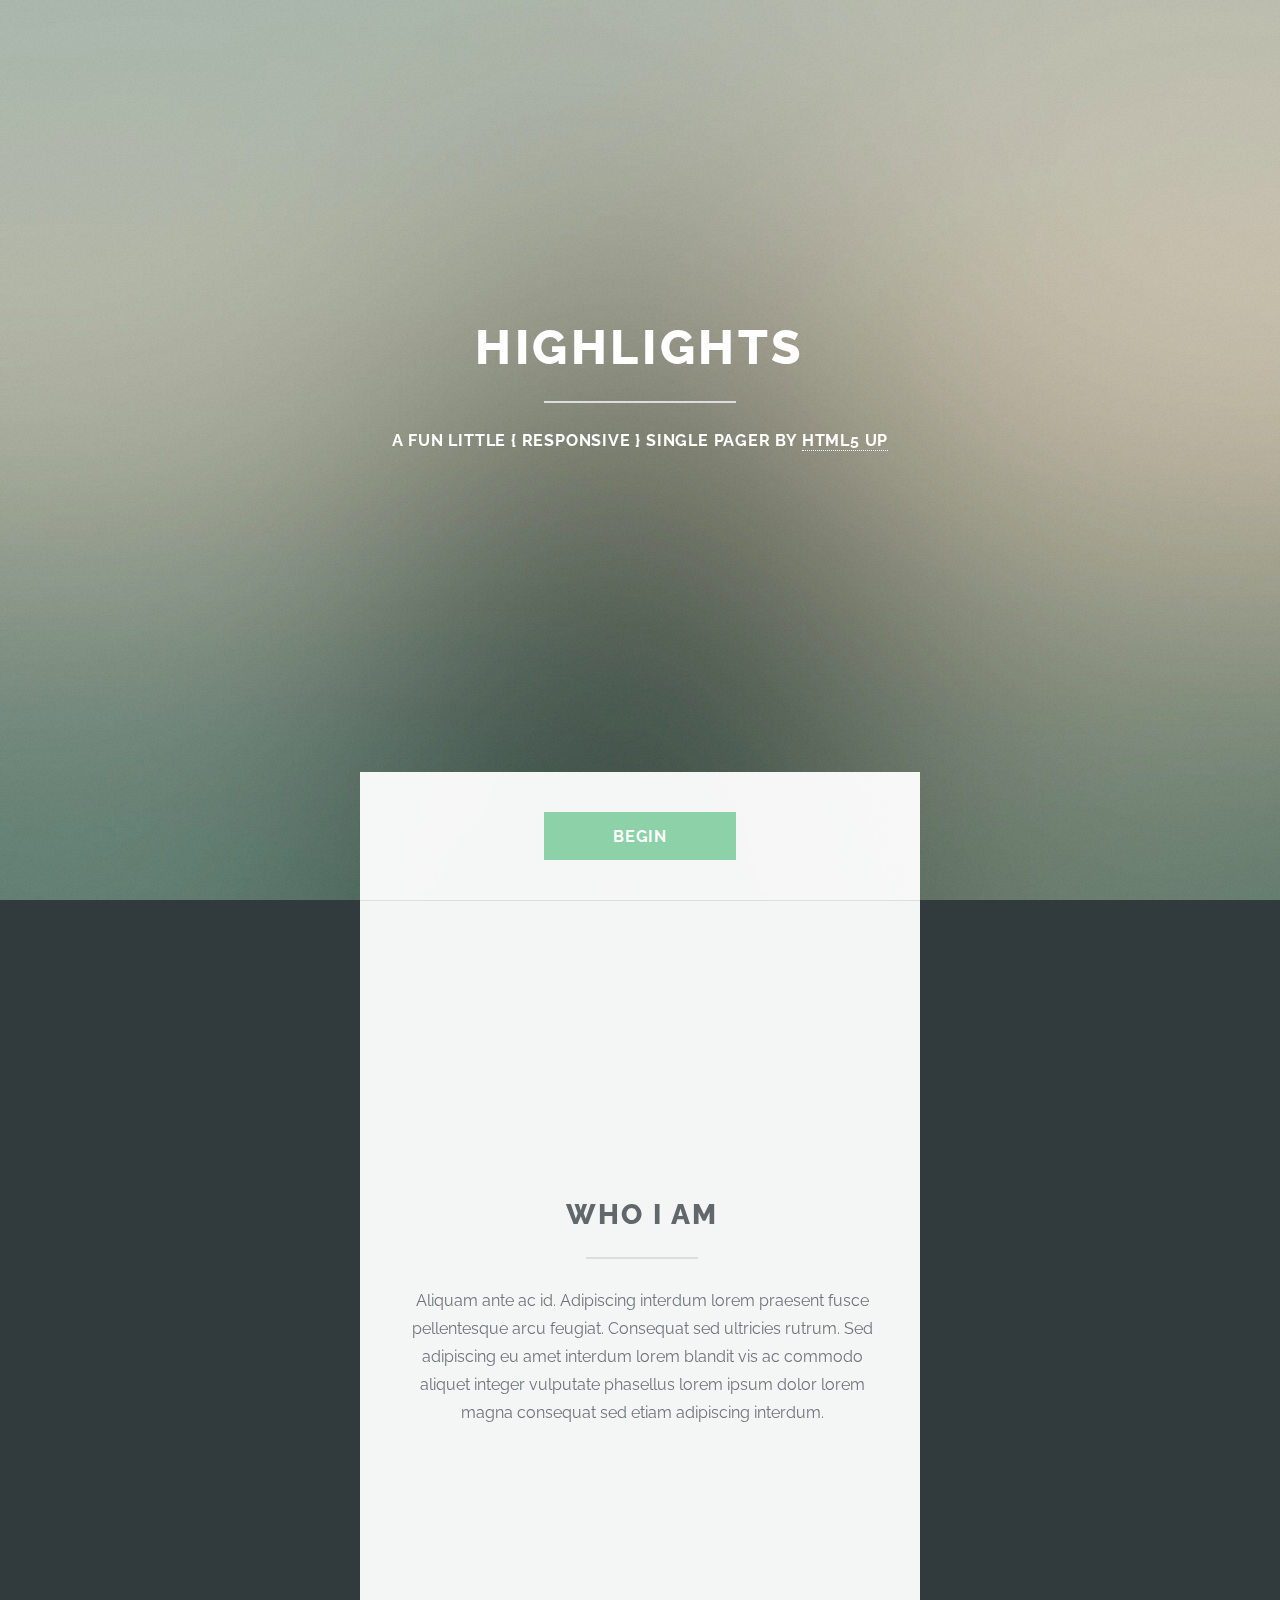
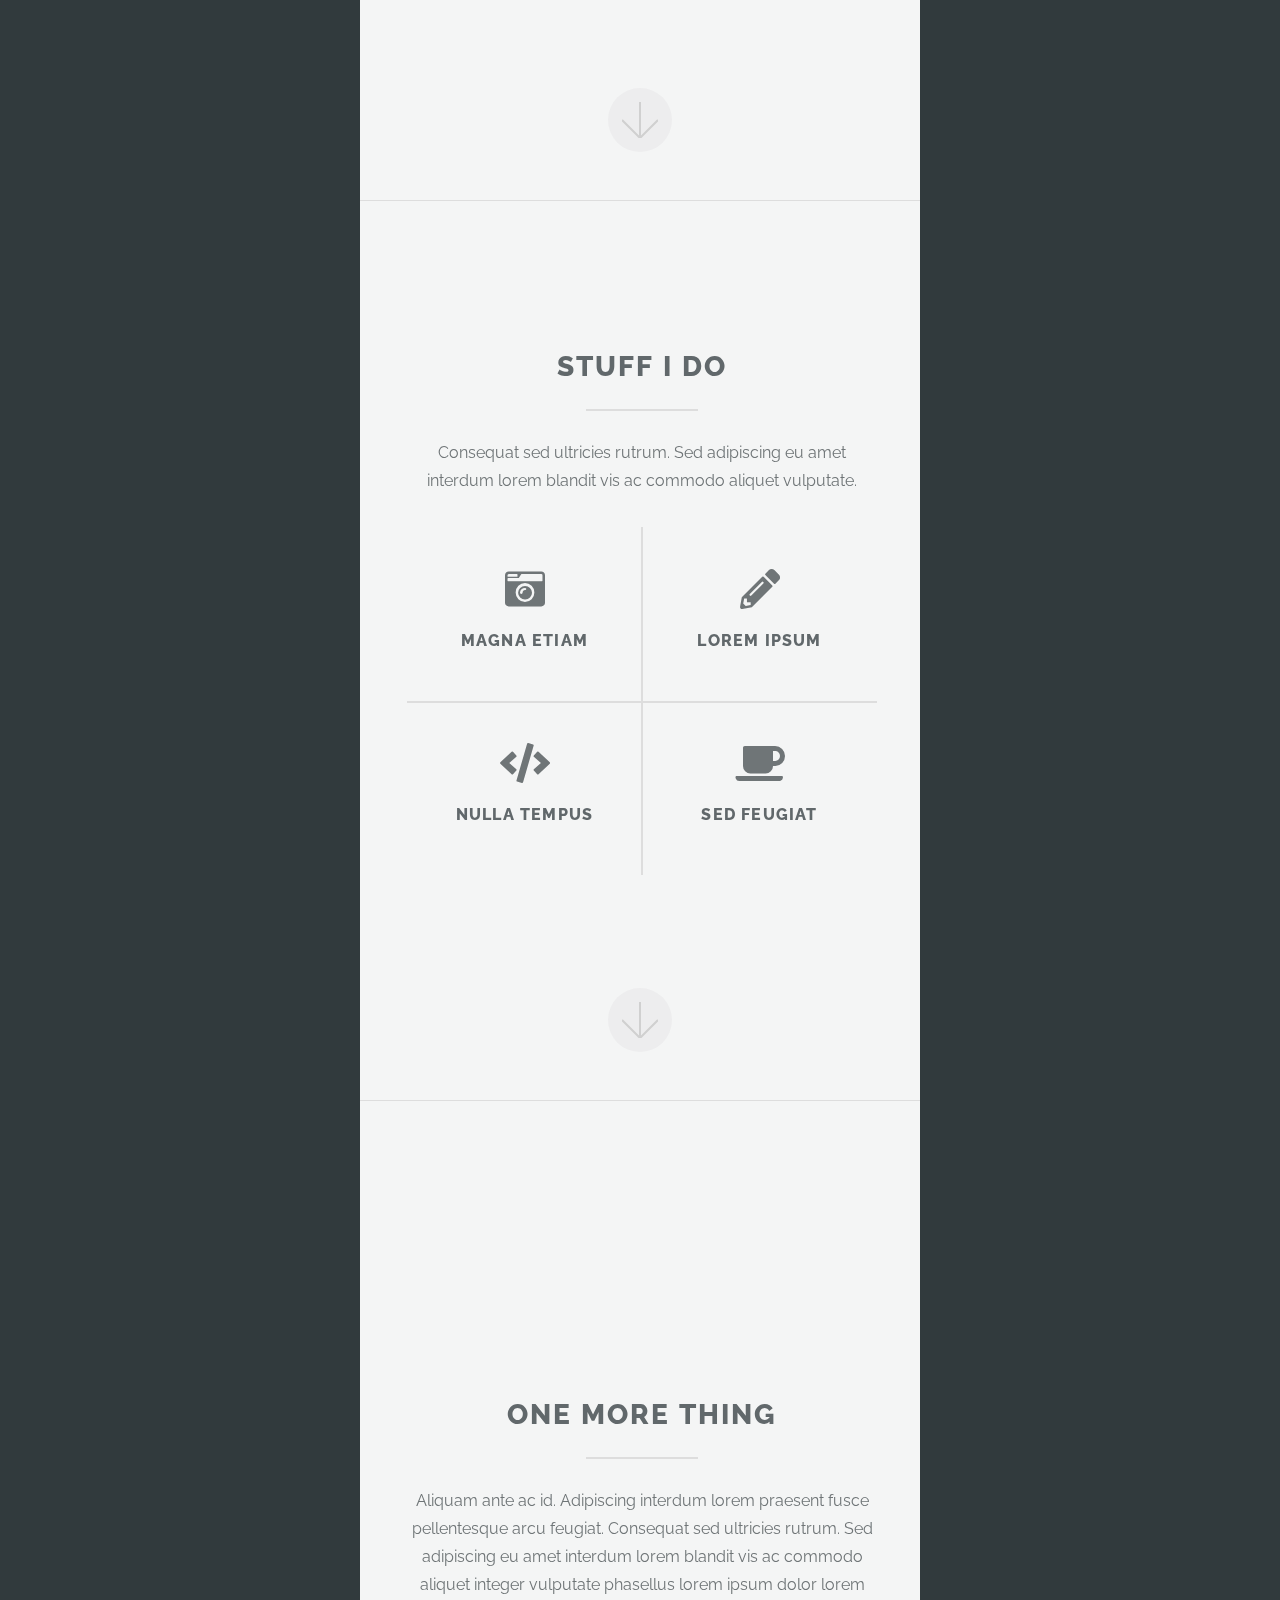
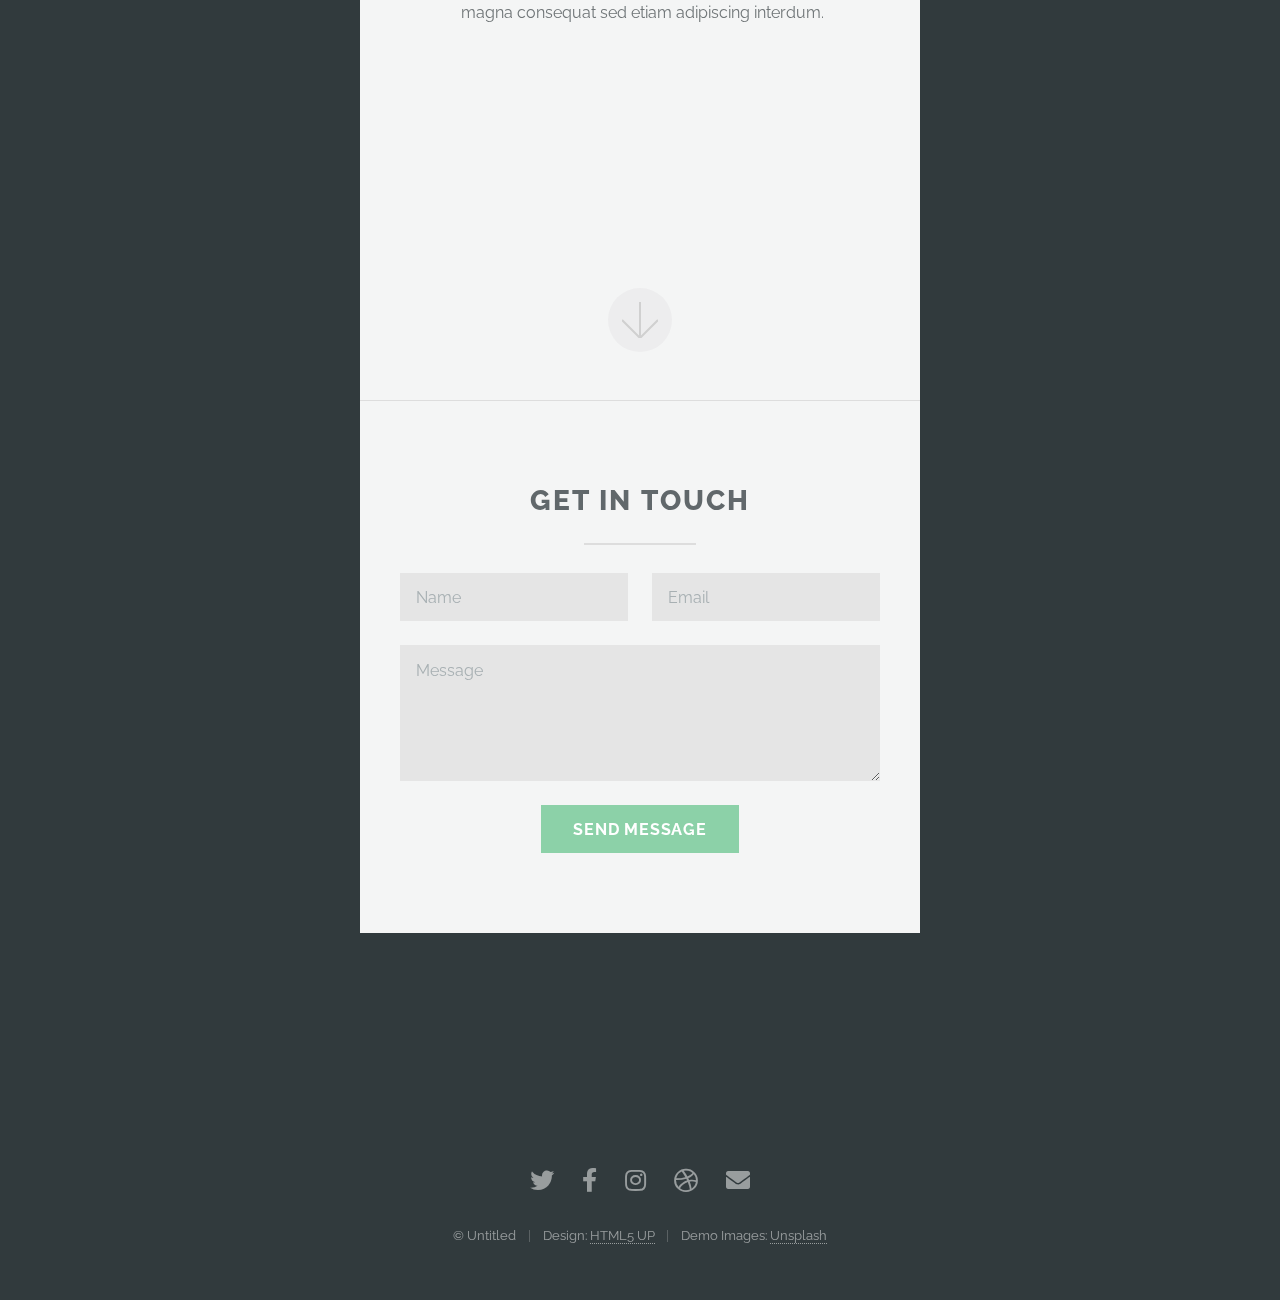
<file: 16/index.html>
<!DOCTYPE HTML>
<!--
	Highlights by HTML5 UP
	html5up.net | @ajlkn
	Free for personal and commercial use under the CCA 3.0 license (html5up.net/license)
-->
<html>
	<head>
		<title>Highlights by HTML5 UP</title>
		<meta charset="utf-8" />
		<meta name="viewport" content="width=device-width, initial-scale=1, user-scalable=no" />
		<link rel="stylesheet" href="assets/css/main.css" />
	</head>
	<body class="is-preload">

		<!-- Header -->
			<section id="header">
				<header class="major">
					<h1>Highlights</h1>
					<p>A fun little { responsive } single pager by <a href="http://html5up.net">HTML5 UP</a></p>
				</header>
				<div class="container">
					<ul class="actions special">
						<li><a href="#one" class="button primary scrolly">Begin</a></li>
					</ul>
				</div>
			</section>

		<!-- One -->
			<section id="one" class="main special">
				<div class="container">
					<span class="image fit primary"><img src="images/pic01.jpg" alt="" /></span>
					<div class="content">
						<header class="major">
							<h2>Who I am</h2>
						</header>
						<p>Aliquam ante ac id. Adipiscing interdum lorem praesent fusce pellentesque arcu feugiat. Consequat sed ultricies rutrum. Sed adipiscing eu amet interdum lorem blandit vis ac commodo aliquet integer vulputate phasellus lorem ipsum dolor lorem magna consequat sed etiam adipiscing interdum.</p>
					</div>
					<a href="#two" class="goto-next scrolly">Next</a>
				</div>
			</section>

		<!-- Two -->
			<section id="two" class="main special">
				<div class="container">
					<span class="image fit primary"><img src="images/pic02.jpg" alt="" /></span>
					<div class="content">
						<header class="major">
							<h2>Stuff I do</h2>
						</header>
						<p>Consequat sed ultricies rutrum. Sed adipiscing eu amet interdum lorem blandit vis ac commodo aliquet vulputate.</p>
						<ul class="icons-grid">
							<li>
								<span class="icon solid major fa-camera-retro"></span>
								<h3>Magna Etiam</h3>
							</li>
							<li>
								<span class="icon solid major fa-pencil-alt"></span>
								<h3>Lorem Ipsum</h3>
							</li>
							<li>
								<span class="icon solid major fa-code"></span>
								<h3>Nulla Tempus</h3>
							</li>
							<li>
								<span class="icon solid major fa-coffee"></span>
								<h3>Sed Feugiat</h3>
							</li>
						</ul>
					</div>
					<a href="#three" class="goto-next scrolly">Next</a>
				</div>
			</section>

		<!-- Three -->
			<section id="three" class="main special">
				<div class="container">
					<span class="image fit primary"><img src="images/pic03.jpg" alt="" /></span>
					<div class="content">
						<header class="major">
							<h2>One more thing</h2>
						</header>
						<p>Aliquam ante ac id. Adipiscing interdum lorem praesent fusce pellentesque arcu feugiat. Consequat sed ultricies rutrum. Sed adipiscing eu amet interdum lorem blandit vis ac commodo aliquet integer vulputate phasellus lorem ipsum dolor lorem magna consequat sed etiam adipiscing interdum.</p>
					</div>
					<a href="#footer" class="goto-next scrolly">Next</a>
				</div>
			</section>

		<!-- Four -->
		<!--
			<section id="four" class="main">
				<div class="container">
					<div class="content">
						<header class="major">
							<h2>Elements</h2>
						</header>
						<section>
							<h4>Text</h4>
							<p>This is <b>bold</b> and this is <strong>strong</strong>. This is <i>italic</i> and this is <em>emphasized</em>.
							This is <sup>superscript</sup> text and this is <sub>subscript</sub> text.
							This is <u>underlined</u> and this is code: <code>for (;;) { ... }</code>. Finally, <a href="#">this is a link</a>.</p>
							<hr />
							<header>
								<h4>Heading with a Subtitle</h4>
								<p>Lorem ipsum dolor sit amet nullam id egestas urna aliquam</p>
							</header>
							<p>Nunc lacinia ante nunc ac lobortis. Interdum adipiscing gravida odio porttitor sem non mi integer non faucibus ornare mi ut ante amet placerat aliquet. Volutpat eu sed ante lacinia sapien lorem accumsan varius montes viverra nibh in adipiscing blandit tempus accumsan.</p>
							<header>
								<h5>Heading with a Subtitle</h5>
								<p>Lorem ipsum dolor sit amet nullam id egestas urna aliquam</p>
							</header>
							<p>Nunc lacinia ante nunc ac lobortis. Interdum adipiscing gravida odio porttitor sem non mi integer non faucibus ornare mi ut ante amet placerat aliquet. Volutpat eu sed ante lacinia sapien lorem accumsan varius montes viverra nibh in adipiscing blandit tempus accumsan.</p>
							<hr />
							<h2>Heading Level 2</h2>
							<h3>Heading Level 3</h3>
							<h4>Heading Level 4</h4>
							<h5>Heading Level 5</h5>
							<h6>Heading Level 6</h6>
							<hr />
							<h5>Blockquote</h5>
							<blockquote>Fringilla nisl. Donec accumsan interdum nisi, quis tincidunt felis sagittis eget tempus euismod. Vestibulum ante ipsum primis in faucibus vestibulum. Blandit adipiscing eu felis iaculis volutpat ac adipiscing accumsan faucibus. Vestibulum ante ipsum primis in faucibus lorem ipsum dolor sit amet nullam adipiscing eu felis.</blockquote>
							<h5>Preformatted</h5>
							<pre><code>i = 0;

while (!deck.isInOrder()) {
  print 'Iteration ' + i;
  deck.shuffle();
  i++;
}

print 'It took ' + i + ' iterations to sort the deck.';</code></pre>
						</section>

						<section>
							<h4>Lists</h4>
							<div class="row">
								<div class="col-6 col-12-medium">
									<h5>Unordered</h5>
									<ul>
										<li>Dolor pulvinar etiam.</li>
										<li>Sagittis adipiscing.</li>
										<li>Felis enim feugiat.</li>
									</ul>
									<h5>Alternate</h5>
									<ul class="alt">
										<li>Dolor pulvinar etiam.</li>
										<li>Sagittis adipiscing.</li>
										<li>Felis enim feugiat.</li>
									</ul>
								</div>
								<div class="col-6 col-12-medium">
									<h5>Ordered</h5>
									<ol>
										<li>Dolor pulvinar etiam.</li>
										<li>Etiam vel felis viverra.</li>
										<li>Felis enim feugiat.</li>
										<li>Dolor pulvinar etiam.</li>
										<li>Etiam vel felis lorem.</li>
										<li>Felis enim et feugiat.</li>
									</ol>
									<h5>Icons</h5>
									<ul class="icons">
										<li><a href="#" class="icon brands fa-twitter"><span class="label">Twitter</span></a></li>
										<li><a href="#" class="icon brands fa-facebook-f"><span class="label">Facebook</span></a></li>
										<li><a href="#" class="icon brands fa-instagram"><span class="label">Instagram</span></a></li>
										<li><a href="#" class="icon brands fa-github"><span class="label">Github</span></a></li>
									</ul>
								</div>
							</div>
							<h5>Actions</h5>
							<ul class="actions">
								<li><a href="#" class="button primary">Default</a></li>
								<li><a href="#" class="button">Default</a></li>
							</ul>
							<ul class="actions small">
								<li><a href="#" class="button primary small">Small</a></li>
								<li><a href="#" class="button small">Small</a></li>
							</ul>
							<div class="row">
								<div class="col-6 col-12-small">
									<ul class="actions stacked">
										<li><a href="#" class="button primary">Default</a></li>
										<li><a href="#" class="button">Default</a></li>
									</ul>
								</div>
								<div class="col-6 col-12-small">
									<ul class="actions stacked">
										<li><a href="#" class="button primary small">Small</a></li>
										<li><a href="#" class="button small">Small</a></li>
									</ul>
								</div>
								<div class="col-6 col-12-small">
									<ul class="actions stacked">
										<li><a href="#" class="button primary fit">Default</a></li>
										<li><a href="#" class="button fit">Default</a></li>
									</ul>
								</div>
								<div class="col-6 col-12-small">
									<ul class="actions stacked">
										<li><a href="#" class="button primary small fit">Small</a></li>
										<li><a href="#" class="button small fit">Small</a></li>
									</ul>
								</div>
							</div>
						</section>

						<section>
							<h4>Table</h4>
							<h5>Default</h5>
							<div class="table-wrapper">
								<table>
									<thead>
										<tr>
											<th>Name</th>
											<th>Description</th>
											<th>Price</th>
										</tr>
									</thead>
									<tbody>
										<tr>
											<td>Item One</td>
											<td>Ante turpis integer aliquet porttitor.</td>
											<td>29.99</td>
										</tr>
										<tr>
											<td>Item Two</td>
											<td>Vis ac commodo adipiscing arcu aliquet.</td>
											<td>19.99</td>
										</tr>
										<tr>
											<td>Item Three</td>
											<td> Morbi faucibus arcu accumsan lorem.</td>
											<td>29.99</td>
										</tr>
										<tr>
											<td>Item Four</td>
											<td>Vitae integer tempus condimentum.</td>
											<td>19.99</td>
										</tr>
										<tr>
											<td>Item Five</td>
											<td>Ante turpis integer aliquet porttitor.</td>
											<td>29.99</td>
										</tr>
									</tbody>
									<tfoot>
										<tr>
											<td colspan="2"></td>
											<td>100.00</td>
										</tr>
									</tfoot>
								</table>
							</div>

							<h5>Alternate</h5>
							<div class="table-wrapper">
								<table class="alt">
									<thead>
										<tr>
											<th>Name</th>
											<th>Description</th>
											<th>Price</th>
										</tr>
									</thead>
									<tbody>
										<tr>
											<td>Item One</td>
											<td>Ante turpis integer aliquet porttitor.</td>
											<td>29.99</td>
										</tr>
										<tr>
											<td>Item Two</td>
											<td>Vis ac commodo adipiscing arcu aliquet.</td>
											<td>19.99</td>
										</tr>
										<tr>
											<td>Item Three</td>
											<td> Morbi faucibus arcu accumsan lorem.</td>
											<td>29.99</td>
										</tr>
										<tr>
											<td>Item Four</td>
											<td>Vitae integer tempus condimentum.</td>
											<td>19.99</td>
										</tr>
										<tr>
											<td>Item Five</td>
											<td>Ante turpis integer aliquet porttitor.</td>
											<td>29.99</td>
										</tr>
									</tbody>
									<tfoot>
										<tr>
											<td colspan="2"></td>
											<td>100.00</td>
										</tr>
									</tfoot>
								</table>
							</div>
						</section>

						<section>
							<h4>Buttons</h4>
							<ul class="actions">
								<li><a href="#" class="button primary">Primary</a></li>
								<li><a href="#" class="button">Default</a></li>
							</ul>
							<ul class="actions">
								<li><a href="#" class="button">Default</a></li>
								<li><a href="#" class="button small">Small</a></li>
							</ul>
							<ul class="actions fit">
								<li><a href="#" class="button primary fit">Fit</a></li>
								<li><a href="#" class="button fit">Fit</a></li>
							</ul>
							<ul class="actions fit small">
								<li><a href="#" class="button primary fit small">Fit + Small</a></li>
								<li><a href="#" class="button fit small">Fit + Small</a></li>
							</ul>
							<ul class="actions">
								<li><a href="#" class="button primary icon solid fa-download">Icon</a></li>
								<li><a href="#" class="button icon solid fa-download">Icon</a></li>
							</ul>
							<ul class="actions">
								<li><span class="button primary disabled">Disabled</span></li>
								<li><span class="button disabled">Disabled</span></li>
							</ul>
						</section>

						<section>
							<h4>Form</h4>
							<form method="post" action="#">
								<div class="row gtr-uniform">
									<div class="col-6 col-12-xsmall">
										<input type="text" name="demo-name" id="demo-name" value="" placeholder="Name" />
									</div>
									<div class="col-6 col-12-xsmall">
										<input type="email" name="demo-email" id="demo-email" value="" placeholder="Email" />
									</div>
									<div class="col-12">
										<select name="demo-category" id="demo-category">
											<option value="">- Category -</option>
											<option value="1">Manufacturing</option>
											<option value="1">Shipping</option>
											<option value="1">Administration</option>
											<option value="1">Human Resources</option>
										</select>
									</div>
									<div class="col-4 col-12-small">
										<input type="radio" id="demo-priority-low" name="demo-priority" checked>
										<label for="demo-priority-low">Low</label>
									</div>
									<div class="col-4 col-12-small">
										<input type="radio" id="demo-priority-normal" name="demo-priority">
										<label for="demo-priority-normal">Normal</label>
									</div>
									<div class="col-4 col-12-small">
										<input type="radio" id="demo-priority-high" name="demo-priority">
										<label for="demo-priority-high">High</label>
									</div>
									<div class="col-6 col-12-small">
										<input type="checkbox" id="demo-copy" name="demo-copy">
										<label for="demo-copy">Email me a copy</label>
									</div>
									<div class="col-6 col-12-small">
										<input type="checkbox" id="demo-human" name="demo-human" checked>
										<label for="demo-human">Not a robot</label>
									</div>
									<div class="col-12">
										<textarea name="demo-message" id="demo-message" placeholder="Enter your message" rows="6"></textarea>
									</div>
									<div class="col-12">
										<ul class="actions">
											<li><input type="submit" value="Send Message" class="primary" /></li>
											<li><input type="reset" value="Reset" /></li>
										</ul>
									</div>
								</div>
							</form>
						</section>

						<section>
							<h4>Image</h4>
							<h5>Fit</h5>
							<div class="box alt">
								<div class="row gtr-uniform gtr-50">
									<div class="col-12"><span class="image fit"><img src="images/pic04.jpg" alt="" /></span></div>
									<div class="col-4"><span class="image fit"><img src="images/pic04.jpg" alt="" /></span></div>
									<div class="col-4"><span class="image fit"><img src="images/pic04.jpg" alt="" /></span></div>
									<div class="col-4"><span class="image fit"><img src="images/pic04.jpg" alt="" /></span></div>
									<div class="col-4"><span class="image fit"><img src="images/pic04.jpg" alt="" /></span></div>
									<div class="col-4"><span class="image fit"><img src="images/pic04.jpg" alt="" /></span></div>
									<div class="col-4"><span class="image fit"><img src="images/pic04.jpg" alt="" /></span></div>
									<div class="col-4"><span class="image fit"><img src="images/pic04.jpg" alt="" /></span></div>
									<div class="col-4"><span class="image fit"><img src="images/pic04.jpg" alt="" /></span></div>
									<div class="col-4"><span class="image fit"><img src="images/pic04.jpg" alt="" /></span></div>
								</div>
							</div>
							<h5>Left &amp; Right</h5>
							<p><span class="image left"><img src="images/pic05.jpg" alt="" /></span>Fringilla nisl. Donec accumsan interdum nisi, quis tincidunt felis sagittis eget. tempus euismod. Vestibulum ante ipsum primis in faucibus vestibulum. Blandit adipiscing eu felis iaculis volutpat ac adipiscing accumsan eu faucibus. Integer ac pellentesque praesent tincidunt felis sagittis eget. tempus euismod. Vestibulum ante ipsum primis in faucibus vestibulum. Blandit adipiscing eu felis iaculis volutpat ac adipiscing accumsan eu faucibus. Integer ac pellentesque praesent. Donec accumsan interdum nisi, quis tincidunt felis sagittis eget. tempus euismod. Vestibulum ante ipsum primis in faucibus vestibulum. Blandit adipiscing eu felis iaculis volutpat ac adipiscing accumsan eu faucibus. Integer ac pellentesque praesent tincidunt felis sagittis eget. tempus euismod. Vestibulum ante ipsum primis in faucibus vestibulum. Blandit adipiscing eu felis iaculis volutpat ac adipiscing accumsan eu faucibus. Integer ac pellentesque praesent.</p>
							<p><span class="image right"><img src="images/pic05.jpg" alt="" /></span>Fringilla nisl. Donec accumsan interdum nisi, quis tincidunt felis sagittis eget. tempus euismod. Vestibulum ante ipsum primis in faucibus vestibulum. Blandit adipiscing eu felis iaculis volutpat ac adipiscing accumsan eu faucibus. Integer ac pellentesque praesent tincidunt felis sagittis eget. tempus euismod. Vestibulum ante ipsum primis in faucibus vestibulum. Blandit adipiscing eu felis iaculis volutpat ac adipiscing accumsan eu faucibus. Integer ac pellentesque praesent. Donec accumsan interdum nisi, quis tincidunt felis sagittis eget. tempus euismod. Vestibulum ante ipsum primis in faucibus vestibulum. Blandit adipiscing eu felis iaculis volutpat ac adipiscing accumsan eu faucibus. Integer ac pellentesque praesent tincidunt felis sagittis eget. tempus euismod. Vestibulum ante ipsum primis in faucibus vestibulum. Blandit adipiscing eu felis iaculis volutpat ac adipiscing accumsan eu faucibus. Integer ac pellentesque praesent.</p>
						</section>

					</div>
					<a href="#footer" class="goto-next scrolly">Next</a>
				</div>
			</section>
		-->

		<!-- Footer -->
			<section id="footer">
				<div class="container">
					<header class="major">
						<h2>Get in touch</h2>
					</header>
					<form method="post" action="#">
						<div class="row gtr-uniform">
							<div class="col-6 col-12-xsmall"><input type="text" name="name" id="name" placeholder="Name" /></div>
							<div class="col-6 col-12-xsmall"><input type="email" name="email" id="email" placeholder="Email" /></div>
							<div class="col-12"><textarea name="message" id="message" placeholder="Message" rows="4"></textarea></div>
							<div class="col-12">
								<ul class="actions special">
									<li><input type="submit" value="Send Message" class="primary" /></li>
								</ul>
							</div>
						</div>
					</form>
				</div>
				<footer>
					<ul class="icons">
						<li><a href="#" class="icon brands alt fa-twitter"><span class="label">Twitter</span></a></li>
						<li><a href="#" class="icon brands alt fa-facebook-f"><span class="label">Facebook</span></a></li>
						<li><a href="#" class="icon brands alt fa-instagram"><span class="label">Instagram</span></a></li>
						<li><a href="#" class="icon brands alt fa-dribbble"><span class="label">Dribbble</span></a></li>
						<li><a href="#" class="icon solid alt fa-envelope"><span class="label">Email</span></a></li>
					</ul>
					<ul class="copyright">
						<li>&copy; Untitled</li><li>Design: <a href="http://html5up.net">HTML5 UP</a></li><li>Demo Images: <a href="http://unsplash.com">Unsplash</a></li>
					</ul>
				</footer>
			</section>

		<!-- Scripts -->
			<script src="assets/js/jquery.min.js"></script>
			<script src="assets/js/jquery.scrollex.min.js"></script>
			<script src="assets/js/jquery.scrolly.min.js"></script>
			<script src="assets/js/browser.min.js"></script>
			<script src="assets/js/breakpoints.min.js"></script>
			<script src="assets/js/util.js"></script>
			<script src="assets/js/main.js"></script>

	</body>
</html>
</file>
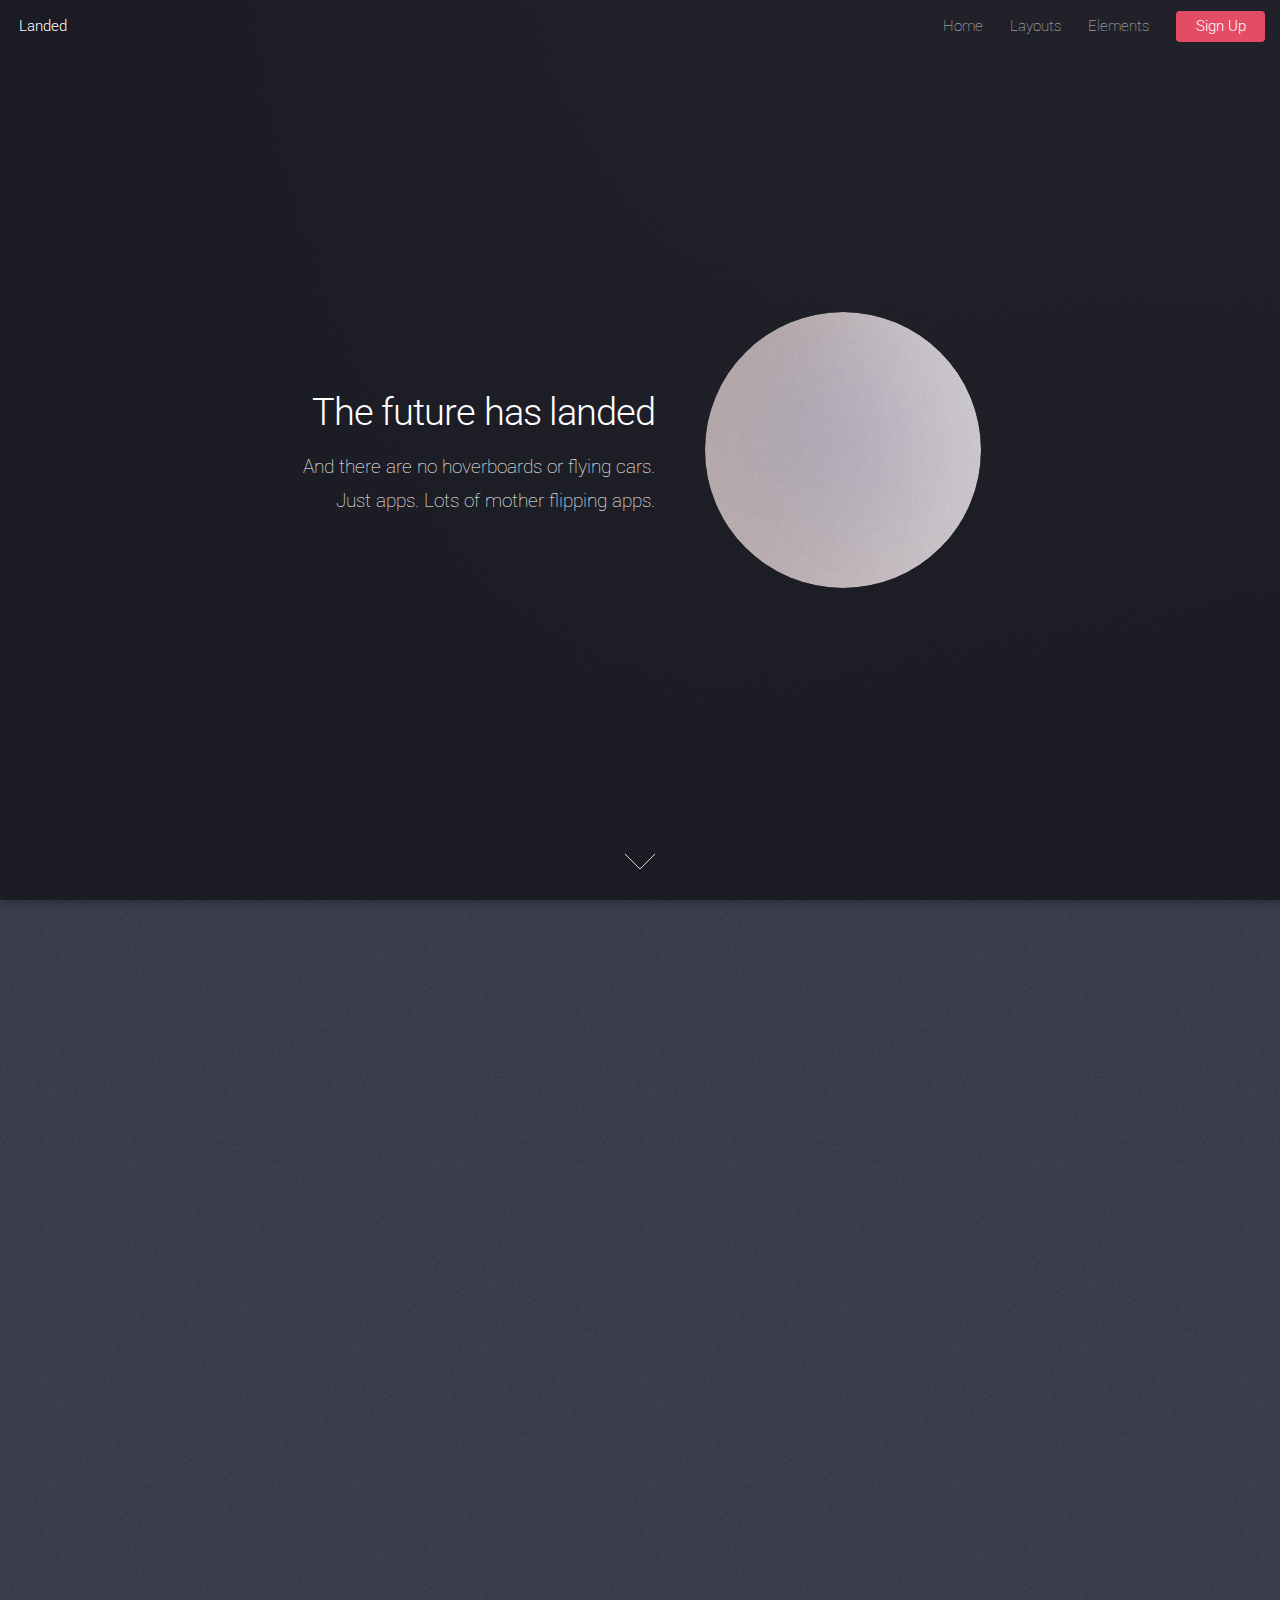
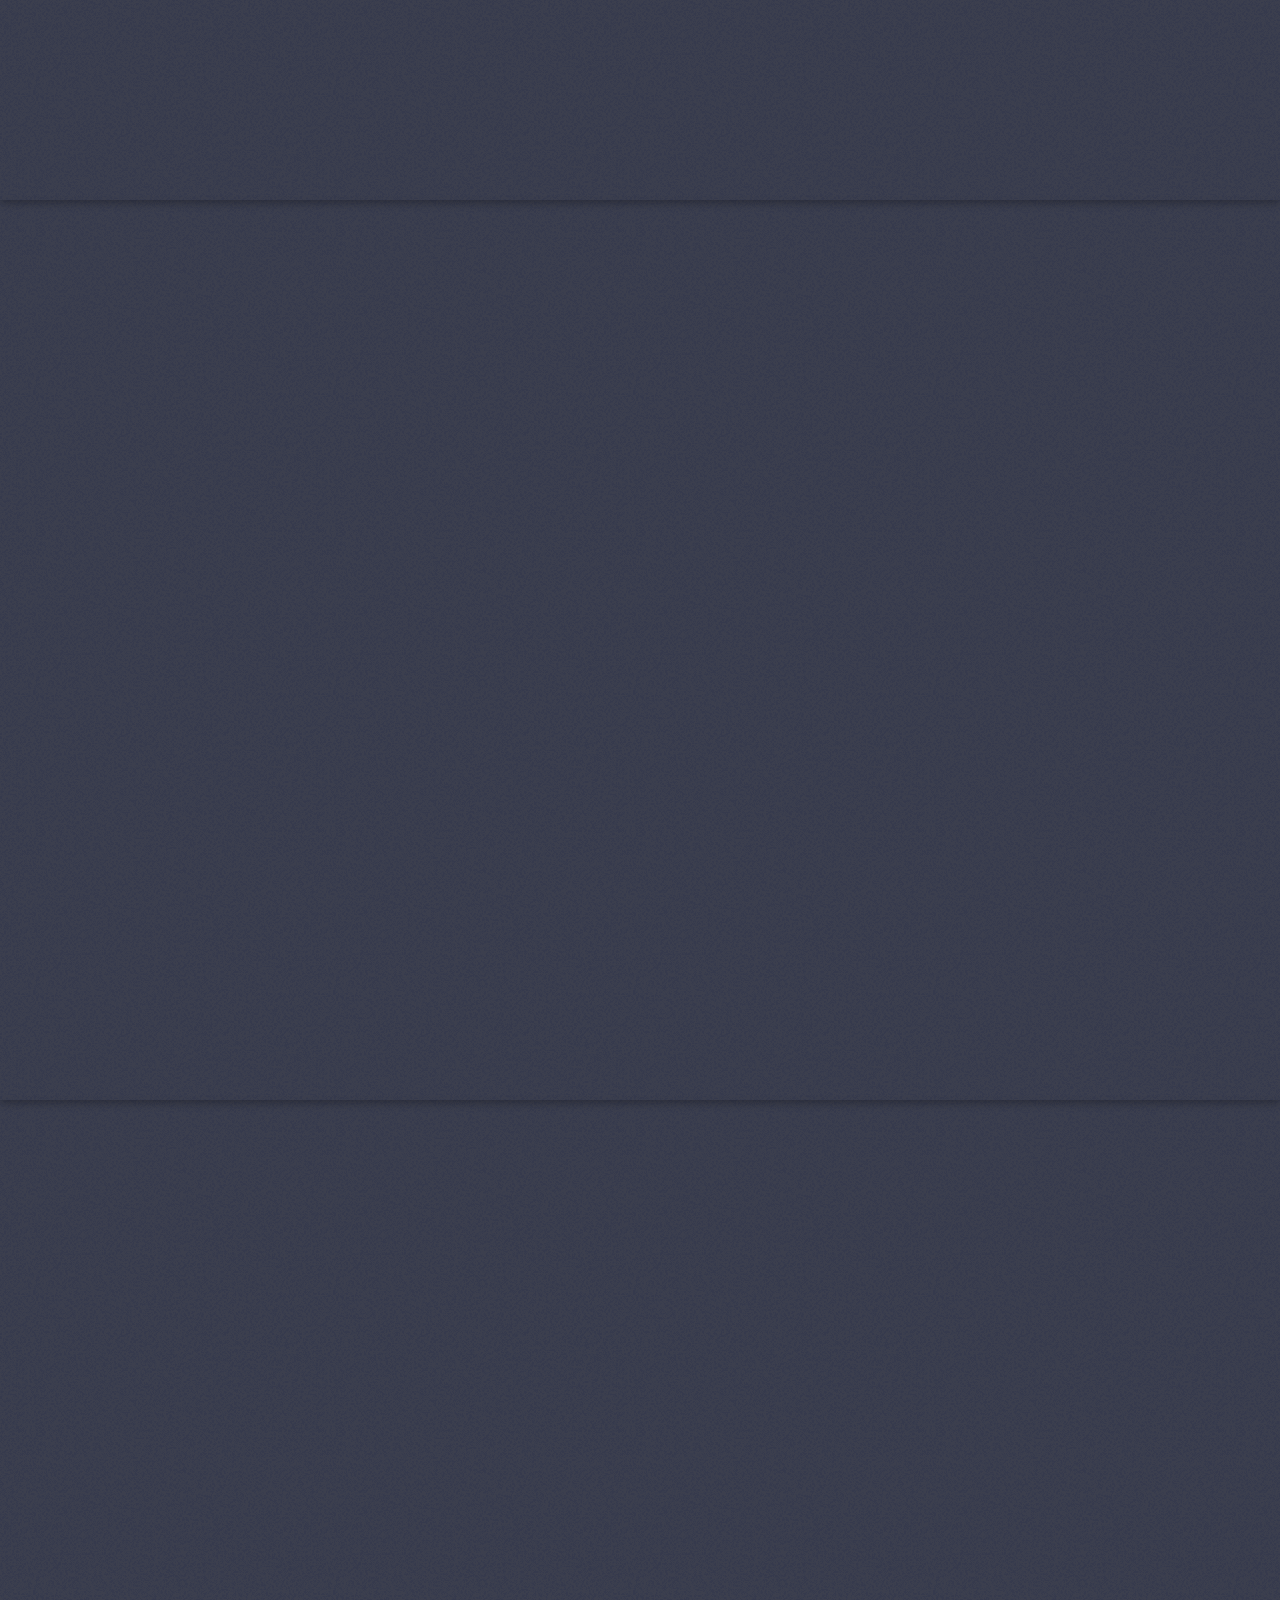
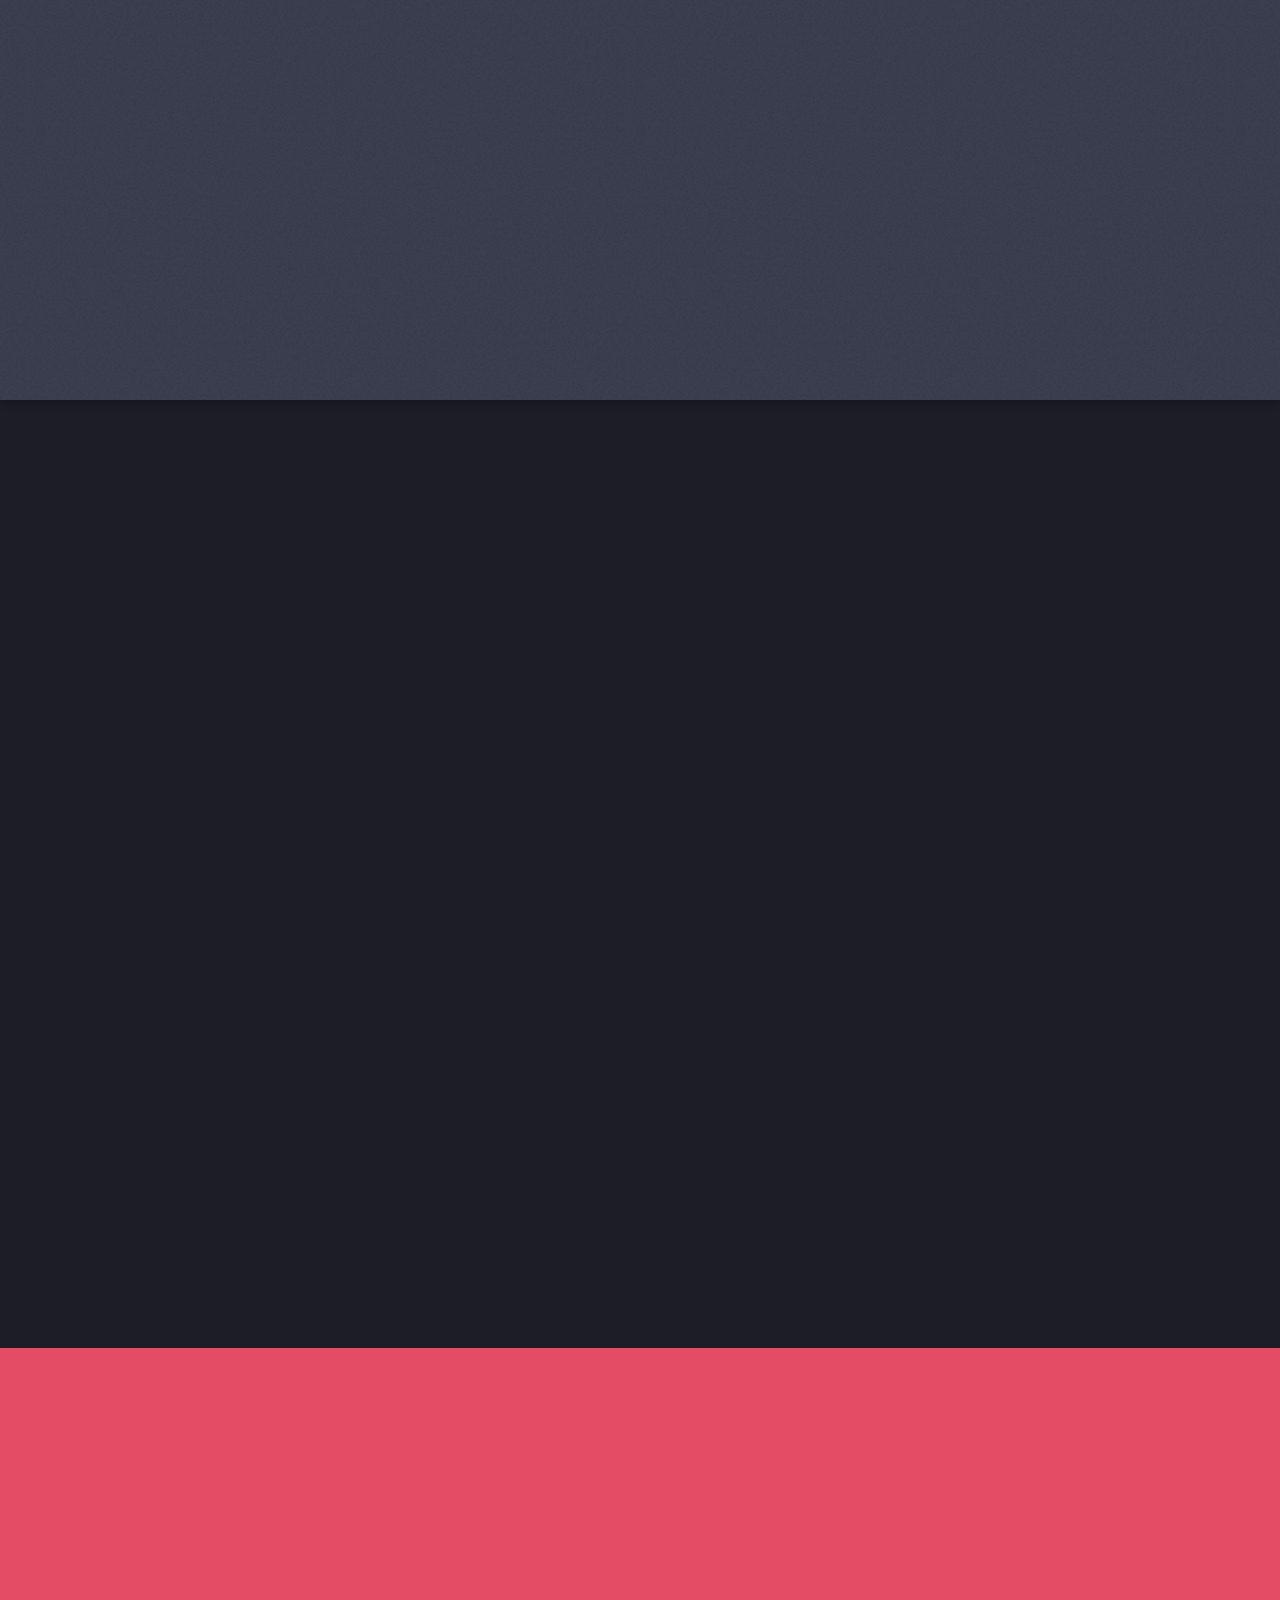
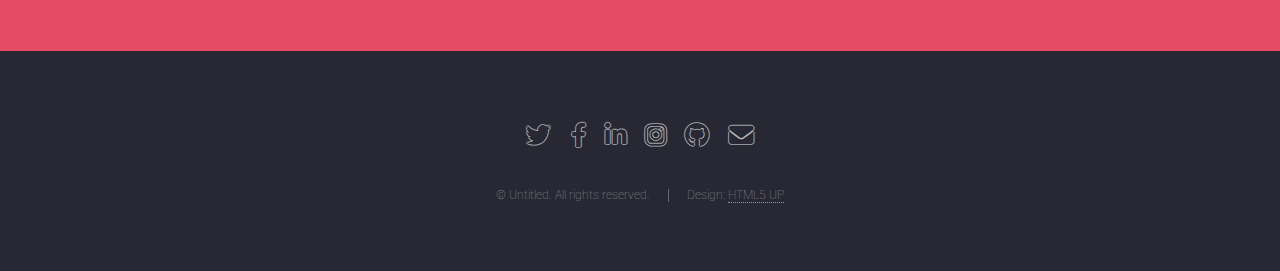
<file: 17/index.html>
<!DOCTYPE HTML>
<!--
	Landed by HTML5 UP
	html5up.net | @ajlkn
	Free for personal and commercial use under the CCA 3.0 license (html5up.net/license)
-->
<html>
	<head>
		<title>Landed by HTML5 UP</title>
		<meta charset="utf-8" />
		<meta name="viewport" content="width=device-width, initial-scale=1, user-scalable=no" />
		<link rel="stylesheet" href="assets/css/main.css" />
		<noscript><link rel="stylesheet" href="assets/css/noscript.css" /></noscript>
	</head>
	<body class="is-preload landing">
		<div id="page-wrapper">

			<!-- Header -->
				<header id="header">
					<h1 id="logo"><a href="index.html">Landed</a></h1>
					<nav id="nav">
						<ul>
							<li><a href="index.html">Home</a></li>
							<li>
								<a href="#">Layouts</a>
								<ul>
									<li><a href="left-sidebar.html">Left Sidebar</a></li>
									<li><a href="right-sidebar.html">Right Sidebar</a></li>
									<li><a href="no-sidebar.html">No Sidebar</a></li>
									<li>
										<a href="#">Submenu</a>
										<ul>
											<li><a href="#">Option 1</a></li>
											<li><a href="#">Option 2</a></li>
											<li><a href="#">Option 3</a></li>
											<li><a href="#">Option 4</a></li>
										</ul>
									</li>
								</ul>
							</li>
							<li><a href="elements.html">Elements</a></li>
							<li><a href="#" class="button primary">Sign Up</a></li>
						</ul>
					</nav>
				</header>

			<!-- Banner -->
				<section id="banner">
					<div class="content">
						<header>
							<h2>The future has landed</h2>
							<p>And there are no hoverboards or flying cars.<br />
							Just apps. Lots of mother flipping apps.</p>
						</header>
						<span class="image"><img src="images/pic01.jpg" alt="" /></span>
					</div>
					<a href="#one" class="goto-next scrolly">Next</a>
				</section>

			<!-- One -->
				<section id="one" class="spotlight style1 bottom">
					<span class="image fit main"><img src="images/pic02.jpg" alt="" /></span>
					<div class="content">
						<div class="container">
							<div class="row">
								<div class="col-4 col-12-medium">
									<header>
										<h2>Odio faucibus ipsum integer consequat</h2>
										<p>Nascetur eu nibh vestibulum amet gravida nascetur praesent</p>
									</header>
								</div>
								<div class="col-4 col-12-medium">
									<p>Feugiat accumsan lorem eu ac lorem amet sed accumsan donec.
									Blandit orci porttitor semper. Arcu phasellus tortor enim mi
									nisi praesent dolor adipiscing. Integer mi sed nascetur cep aliquet
									augue varius tempus lobortis porttitor accumsan consequat
									adipiscing lorem dolor.</p>
								</div>
								<div class="col-4 col-12-medium">
									<p>Morbi enim nascetur et placerat lorem sed iaculis neque ante
									adipiscing adipiscing metus massa. Blandit orci porttitor semper.
									Arcu phasellus tortor enim mi mi nisi praesent adipiscing. Integer
									mi sed nascetur cep aliquet augue varius tempus. Feugiat lorem
									ipsum dolor nullam.</p>
								</div>
							</div>
						</div>
					</div>
					<a href="#two" class="goto-next scrolly">Next</a>
				</section>

			<!-- Two -->
				<section id="two" class="spotlight style2 right">
					<span class="image fit main"><img src="images/pic03.jpg" alt="" /></span>
					<div class="content">
						<header>
							<h2>Interdum amet non magna accumsan</h2>
							<p>Nunc commodo accumsan eget id nisi eu col volutpat magna</p>
						</header>
						<p>Feugiat accumsan lorem eu ac lorem amet ac arcu phasellus tortor enim mi mi nisi praesent adipiscing. Integer mi sed nascetur cep aliquet augue varius tempus lobortis porttitor lorem et accumsan consequat adipiscing lorem.</p>
						<ul class="actions">
							<li><a href="#" class="button">Learn More</a></li>
						</ul>
					</div>
					<a href="#three" class="goto-next scrolly">Next</a>
				</section>

			<!-- Three -->
				<section id="three" class="spotlight style3 left">
					<span class="image fit main bottom"><img src="images/pic04.jpg" alt="" /></span>
					<div class="content">
						<header>
							<h2>Interdum felis blandit praesent sed augue</h2>
							<p>Accumsan integer ultricies aliquam vel massa sapien phasellus</p>
						</header>
						<p>Feugiat accumsan lorem eu ac lorem amet ac arcu phasellus tortor enim mi mi nisi praesent adipiscing. Integer mi sed nascetur cep aliquet augue varius tempus lobortis porttitor lorem et accumsan consequat adipiscing lorem.</p>
						<ul class="actions">
							<li><a href="#" class="button">Learn More</a></li>
						</ul>
					</div>
					<a href="#four" class="goto-next scrolly">Next</a>
				</section>

			<!-- Four -->
				<section id="four" class="wrapper style1 special fade-up">
					<div class="container">
						<header class="major">
							<h2>Accumsan sed tempus adipiscing blandit</h2>
							<p>Iaculis ac volutpat vis non enim gravida nisi faucibus posuere arcu consequat</p>
						</header>
						<div class="box alt">
							<div class="row gtr-uniform">
								<section class="col-4 col-6-medium col-12-xsmall">
									<span class="icon solid alt major fa-chart-area"></span>
									<h3>Ipsum sed commodo</h3>
									<p>Feugiat accumsan lorem eu ac lorem amet accumsan donec. Blandit orci porttitor.</p>
								</section>
								<section class="col-4 col-6-medium col-12-xsmall">
									<span class="icon solid alt major fa-comment"></span>
									<h3>Eleifend lorem ornare</h3>
									<p>Feugiat accumsan lorem eu ac lorem amet accumsan donec. Blandit orci porttitor.</p>
								</section>
								<section class="col-4 col-6-medium col-12-xsmall">
									<span class="icon solid alt major fa-flask"></span>
									<h3>Cubilia cep lobortis</h3>
									<p>Feugiat accumsan lorem eu ac lorem amet accumsan donec. Blandit orci porttitor.</p>
								</section>
								<section class="col-4 col-6-medium col-12-xsmall">
									<span class="icon solid alt major fa-paper-plane"></span>
									<h3>Non semper interdum</h3>
									<p>Feugiat accumsan lorem eu ac lorem amet accumsan donec. Blandit orci porttitor.</p>
								</section>
								<section class="col-4 col-6-medium col-12-xsmall">
									<span class="icon solid alt major fa-file"></span>
									<h3>Odio laoreet accumsan</h3>
									<p>Feugiat accumsan lorem eu ac lorem amet accumsan donec. Blandit orci porttitor.</p>
								</section>
								<section class="col-4 col-6-medium col-12-xsmall">
									<span class="icon solid alt major fa-lock"></span>
									<h3>Massa arcu accumsan</h3>
									<p>Feugiat accumsan lorem eu ac lorem amet accumsan donec. Blandit orci porttitor.</p>
								</section>
							</div>
						</div>
						<footer class="major">
							<ul class="actions special">
								<li><a href="#" class="button">Magna sed feugiat</a></li>
							</ul>
						</footer>
					</div>
				</section>

			<!-- Five -->
				<section id="five" class="wrapper style2 special fade">
					<div class="container">
						<header>
							<h2>Magna faucibus lorem diam</h2>
							<p>Ante metus praesent faucibus ante integer id accumsan eleifend</p>
						</header>
						<form method="post" action="#" class="cta">
							<div class="row gtr-uniform gtr-50">
								<div class="col-8 col-12-xsmall"><input type="email" name="email" id="email" placeholder="Your Email Address" /></div>
								<div class="col-4 col-12-xsmall"><input type="submit" value="Get Started" class="fit primary" /></div>
							</div>
						</form>
					</div>
				</section>

			<!-- Footer -->
				<footer id="footer">
					<ul class="icons">
						<li><a href="#" class="icon brands alt fa-twitter"><span class="label">Twitter</span></a></li>
						<li><a href="#" class="icon brands alt fa-facebook-f"><span class="label">Facebook</span></a></li>
						<li><a href="#" class="icon brands alt fa-linkedin-in"><span class="label">LinkedIn</span></a></li>
						<li><a href="#" class="icon brands alt fa-instagram"><span class="label">Instagram</span></a></li>
						<li><a href="#" class="icon brands alt fa-github"><span class="label">GitHub</span></a></li>
						<li><a href="#" class="icon solid alt fa-envelope"><span class="label">Email</span></a></li>
					</ul>
					<ul class="copyright">
						<li>&copy; Untitled. All rights reserved.</li><li>Design: <a href="http://html5up.net">HTML5 UP</a></li>
					</ul>
				</footer>

		</div>

		<!-- Scripts -->
			<script src="assets/js/jquery.min.js"></script>
			<script src="assets/js/jquery.scrolly.min.js"></script>
			<script src="assets/js/jquery.dropotron.min.js"></script>
			<script src="assets/js/jquery.scrollex.min.js"></script>
			<script src="assets/js/browser.min.js"></script>
			<script src="assets/js/breakpoints.min.js"></script>
			<script src="assets/js/util.js"></script>
			<script src="assets/js/main.js"></script>

	</body>
</html>
</file>
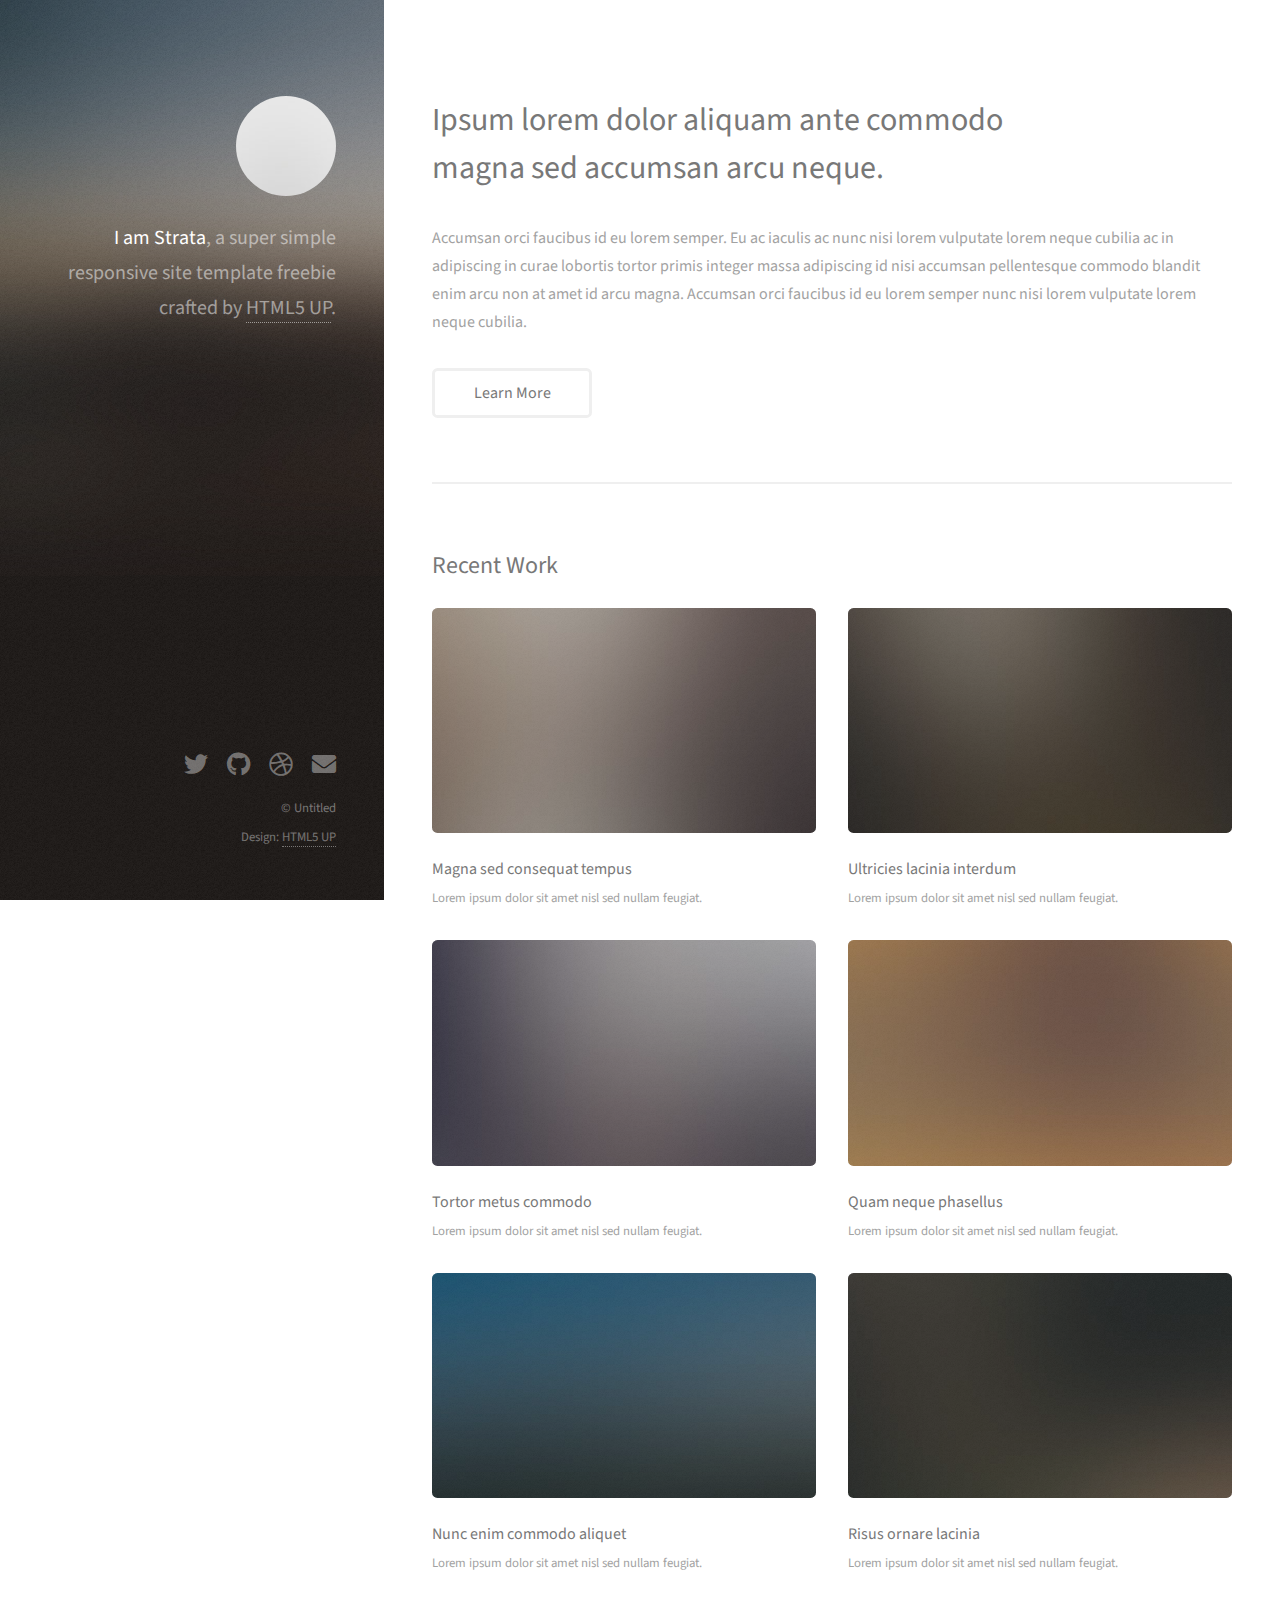
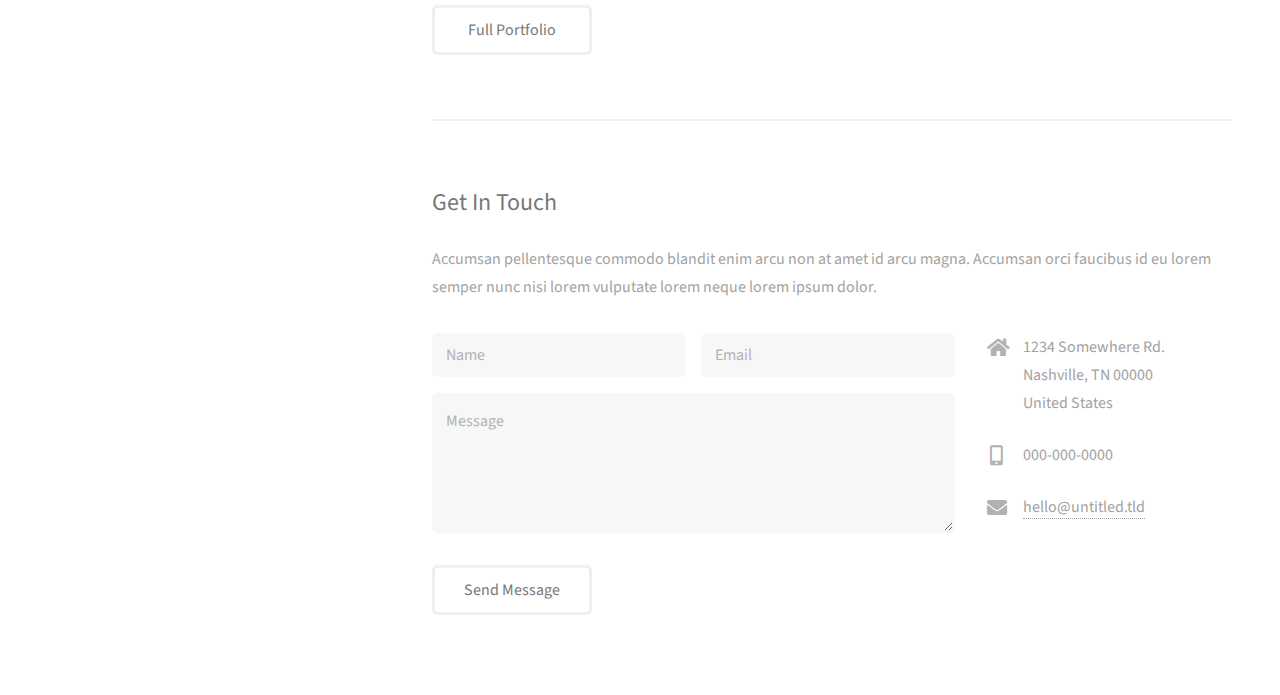
<file: 18/index.html>
<!DOCTYPE HTML>
<!--
	Strata by HTML5 UP
	html5up.net | @ajlkn
	Free for personal and commercial use under the CCA 3.0 license (html5up.net/license)
-->
<html>
	<head>
		<title>Strata by HTML5 UP</title>
		<meta charset="utf-8" />
		<meta name="viewport" content="width=device-width, initial-scale=1, user-scalable=no" />
		<link rel="stylesheet" href="assets/css/main.css" />
	</head>
	<body class="is-preload">

		<!-- Header -->
			<header id="header">
				<div class="inner">
					<a href="#" class="image avatar"><img src="images/avatar.jpg" alt="" /></a>
					<h1><strong>I am Strata</strong>, a super simple<br />
					responsive site template freebie<br />
					crafted by <a href="http://html5up.net">HTML5 UP</a>.</h1>
				</div>
			</header>

		<!-- Main -->
			<div id="main">

				<!-- One -->
					<section id="one">
						<header class="major">
							<h2>Ipsum lorem dolor aliquam ante commodo<br />
							magna sed accumsan arcu neque.</h2>
						</header>
						<p>Accumsan orci faucibus id eu lorem semper. Eu ac iaculis ac nunc nisi lorem vulputate lorem neque cubilia ac in adipiscing in curae lobortis tortor primis integer massa adipiscing id nisi accumsan pellentesque commodo blandit enim arcu non at amet id arcu magna. Accumsan orci faucibus id eu lorem semper nunc nisi lorem vulputate lorem neque cubilia.</p>
						<ul class="actions">
							<li><a href="#" class="button">Learn More</a></li>
						</ul>
					</section>

				<!-- Two -->
					<section id="two">
						<h2>Recent Work</h2>
						<div class="row">
							<article class="col-6 col-12-xsmall work-item">
								<a href="images/fulls/01.jpg" class="image fit thumb"><img src="images/thumbs/01.jpg" alt="" /></a>
								<h3>Magna sed consequat tempus</h3>
								<p>Lorem ipsum dolor sit amet nisl sed nullam feugiat.</p>
							</article>
							<article class="col-6 col-12-xsmall work-item">
								<a href="images/fulls/02.jpg" class="image fit thumb"><img src="images/thumbs/02.jpg" alt="" /></a>
								<h3>Ultricies lacinia interdum</h3>
								<p>Lorem ipsum dolor sit amet nisl sed nullam feugiat.</p>
							</article>
							<article class="col-6 col-12-xsmall work-item">
								<a href="images/fulls/03.jpg" class="image fit thumb"><img src="images/thumbs/03.jpg" alt="" /></a>
								<h3>Tortor metus commodo</h3>
								<p>Lorem ipsum dolor sit amet nisl sed nullam feugiat.</p>
							</article>
							<article class="col-6 col-12-xsmall work-item">
								<a href="images/fulls/04.jpg" class="image fit thumb"><img src="images/thumbs/04.jpg" alt="" /></a>
								<h3>Quam neque phasellus</h3>
								<p>Lorem ipsum dolor sit amet nisl sed nullam feugiat.</p>
							</article>
							<article class="col-6 col-12-xsmall work-item">
								<a href="images/fulls/05.jpg" class="image fit thumb"><img src="images/thumbs/05.jpg" alt="" /></a>
								<h3>Nunc enim commodo aliquet</h3>
								<p>Lorem ipsum dolor sit amet nisl sed nullam feugiat.</p>
							</article>
							<article class="col-6 col-12-xsmall work-item">
								<a href="images/fulls/06.jpg" class="image fit thumb"><img src="images/thumbs/06.jpg" alt="" /></a>
								<h3>Risus ornare lacinia</h3>
								<p>Lorem ipsum dolor sit amet nisl sed nullam feugiat.</p>
							</article>
						</div>
						<ul class="actions">
							<li><a href="#" class="button">Full Portfolio</a></li>
						</ul>
					</section>

				<!-- Three -->
					<section id="three">
						<h2>Get In Touch</h2>
						<p>Accumsan pellentesque commodo blandit enim arcu non at amet id arcu magna. Accumsan orci faucibus id eu lorem semper nunc nisi lorem vulputate lorem neque lorem ipsum dolor.</p>
						<div class="row">
							<div class="col-8 col-12-small">
								<form method="post" action="#">
									<div class="row gtr-uniform gtr-50">
										<div class="col-6 col-12-xsmall"><input type="text" name="name" id="name" placeholder="Name" /></div>
										<div class="col-6 col-12-xsmall"><input type="email" name="email" id="email" placeholder="Email" /></div>
										<div class="col-12"><textarea name="message" id="message" placeholder="Message" rows="4"></textarea></div>
									</div>
								</form>
								<ul class="actions">
									<li><input type="submit" value="Send Message" /></li>
								</ul>
							</div>
							<div class="col-4 col-12-small">
								<ul class="labeled-icons">
									<li>
										<h3 class="icon solid fa-home"><span class="label">Address</span></h3>
										1234 Somewhere Rd.<br />
										Nashville, TN 00000<br />
										United States
									</li>
									<li>
										<h3 class="icon solid fa-mobile-alt"><span class="label">Phone</span></h3>
										000-000-0000
									</li>
									<li>
										<h3 class="icon solid fa-envelope"><span class="label">Email</span></h3>
										<a href="#">hello@untitled.tld</a>
									</li>
								</ul>
							</div>
						</div>
					</section>

				<!-- Four -->
				<!--
					<section id="four">
						<h2>Elements</h2>

						<section>
							<h4>Text</h4>
							<p>This is <b>bold</b> and this is <strong>strong</strong>. This is <i>italic</i> and this is <em>emphasized</em>.
							This is <sup>superscript</sup> text and this is <sub>subscript</sub> text.
							This is <u>underlined</u> and this is code: <code>for (;;) { ... }</code>. Finally, <a href="#">this is a link</a>.</p>
							<hr />
							<header>
								<h4>Heading with a Subtitle</h4>
								<p>Lorem ipsum dolor sit amet nullam id egestas urna aliquam</p>
							</header>
							<p>Nunc lacinia ante nunc ac lobortis. Interdum adipiscing gravida odio porttitor sem non mi integer non faucibus ornare mi ut ante amet placerat aliquet. Volutpat eu sed ante lacinia sapien lorem accumsan varius montes viverra nibh in adipiscing blandit tempus accumsan.</p>
							<header>
								<h5>Heading with a Subtitle</h5>
								<p>Lorem ipsum dolor sit amet nullam id egestas urna aliquam</p>
							</header>
							<p>Nunc lacinia ante nunc ac lobortis. Interdum adipiscing gravida odio porttitor sem non mi integer non faucibus ornare mi ut ante amet placerat aliquet. Volutpat eu sed ante lacinia sapien lorem accumsan varius montes viverra nibh in adipiscing blandit tempus accumsan.</p>
							<hr />
							<h2>Heading Level 2</h2>
							<h3>Heading Level 3</h3>
							<h4>Heading Level 4</h4>
							<h5>Heading Level 5</h5>
							<h6>Heading Level 6</h6>
							<hr />
							<h5>Blockquote</h5>
							<blockquote>Fringilla nisl. Donec accumsan interdum nisi, quis tincidunt felis sagittis eget tempus euismod. Vestibulum ante ipsum primis in faucibus vestibulum. Blandit adipiscing eu felis iaculis volutpat ac adipiscing accumsan faucibus. Vestibulum ante ipsum primis in faucibus lorem ipsum dolor sit amet nullam adipiscing eu felis.</blockquote>
							<h5>Preformatted</h5>
							<pre><code>i = 0;

while (!deck.isInOrder()) {
print 'Iteration ' + i;
deck.shuffle();
i++;
}

print 'It took ' + i + ' iterations to sort the deck.';</code></pre>
						</section>

						<section>
							<h4>Lists</h4>
							<div class="row">
								<div class="col-6 col-12-xsmall">
									<h5>Unordered</h5>
									<ul>
										<li>Dolor pulvinar etiam magna etiam.</li>
										<li>Sagittis adipiscing lorem eleifend.</li>
										<li>Felis enim feugiat dolore viverra.</li>
									</ul>
									<h5>Alternate</h5>
									<ul class="alt">
										<li>Dolor pulvinar etiam magna etiam.</li>
										<li>Sagittis adipiscing lorem eleifend.</li>
										<li>Felis enim feugiat dolore viverra.</li>
									</ul>
								</div>
								<div class="col-6 col-12-xsmall">
									<h5>Ordered</h5>
									<ol>
										<li>Dolor pulvinar etiam magna etiam.</li>
										<li>Etiam vel felis at lorem sed viverra.</li>
										<li>Felis enim feugiat dolore viverra.</li>
										<li>Dolor pulvinar etiam magna etiam.</li>
										<li>Etiam vel felis at lorem sed viverra.</li>
										<li>Felis enim feugiat dolore viverra.</li>
									</ol>
									<h5>Icons</h5>
									<ul class="icons">
										<li><a href="#" class="icon brands fa-twitter"><span class="label">Twitter</span></a></li>
										<li><a href="#" class="icon brands fa-facebook-f"><span class="label">Facebook</span></a></li>
										<li><a href="#" class="icon brands fa-instagram"><span class="label">Instagram</span></a></li>
										<li><a href="#" class="icon brands fa-github"><span class="label">Github</span></a></li>
										<li><a href="#" class="icon brands fa-dribbble"><span class="label">Dribbble</span></a></li>
										<li><a href="#" class="icon brands fa-tumblr"><span class="label">Tumblr</span></a></li>
									</ul>
								</div>
							</div>
							<h5>Actions</h5>
							<ul class="actions">
								<li><a href="#" class="button primary">Default</a></li>
								<li><a href="#" class="button">Default</a></li>
							</ul>
							<ul class="actions small">
								<li><a href="#" class="button primary small">Small</a></li>
								<li><a href="#" class="button small">Small</a></li>
							</ul>
							<div class="row">
								<div class="col-6 col-12-small">
									<ul class="actions stacked">
										<li><a href="#" class="button primary">Default</a></li>
										<li><a href="#" class="button">Default</a></li>
									</ul>
								</div>
								<div class="col-6 col-12-small">
									<ul class="actions stacked">
										<li><a href="#" class="button primary small">Small</a></li>
										<li><a href="#" class="button small">Small</a></li>
									</ul>
								</div>
								<div class="col-6 col-12-small">
									<ul class="actions stacked">
										<li><a href="#" class="button primary fit">Default</a></li>
										<li><a href="#" class="button fit">Default</a></li>
									</ul>
								</div>
								<div class="col-6 col-12-small">
									<ul class="actions stacked">
										<li><a href="#" class="button primary small fit">Small</a></li>
										<li><a href="#" class="button small fit">Small</a></li>
									</ul>
								</div>
							</div>
						</section>

						<section>
							<h4>Table</h4>
							<h5>Default</h5>
							<div class="table-wrapper">
								<table>
									<thead>
										<tr>
											<th>Name</th>
											<th>Description</th>
											<th>Price</th>
										</tr>
									</thead>
									<tbody>
										<tr>
											<td>Item One</td>
											<td>Ante turpis integer aliquet porttitor.</td>
											<td>29.99</td>
										</tr>
										<tr>
											<td>Item Two</td>
											<td>Vis ac commodo adipiscing arcu aliquet.</td>
											<td>19.99</td>
										</tr>
										<tr>
											<td>Item Three</td>
											<td> Morbi faucibus arcu accumsan lorem.</td>
											<td>29.99</td>
										</tr>
										<tr>
											<td>Item Four</td>
											<td>Vitae integer tempus condimentum.</td>
											<td>19.99</td>
										</tr>
										<tr>
											<td>Item Five</td>
											<td>Ante turpis integer aliquet porttitor.</td>
											<td>29.99</td>
										</tr>
									</tbody>
									<tfoot>
										<tr>
											<td colspan="2"></td>
											<td>100.00</td>
										</tr>
									</tfoot>
								</table>
							</div>

							<h5>Alternate</h5>
							<div class="table-wrapper">
								<table class="alt">
									<thead>
										<tr>
											<th>Name</th>
											<th>Description</th>
											<th>Price</th>
										</tr>
									</thead>
									<tbody>
										<tr>
											<td>Item One</td>
											<td>Ante turpis integer aliquet porttitor.</td>
											<td>29.99</td>
										</tr>
										<tr>
											<td>Item Two</td>
											<td>Vis ac commodo adipiscing arcu aliquet.</td>
											<td>19.99</td>
										</tr>
										<tr>
											<td>Item Three</td>
											<td> Morbi faucibus arcu accumsan lorem.</td>
											<td>29.99</td>
										</tr>
										<tr>
											<td>Item Four</td>
											<td>Vitae integer tempus condimentum.</td>
											<td>19.99</td>
										</tr>
										<tr>
											<td>Item Five</td>
											<td>Ante turpis integer aliquet porttitor.</td>
											<td>29.99</td>
										</tr>
									</tbody>
									<tfoot>
										<tr>
											<td colspan="2"></td>
											<td>100.00</td>
										</tr>
									</tfoot>
								</table>
							</div>
						</section>

						<section>
							<h4>Buttons</h4>
							<ul class="actions">
								<li><a href="#" class="button primary">Primary</a></li>
								<li><a href="#" class="button">Default</a></li>
							</ul>
							<ul class="actions">
								<li><a href="#" class="button large">Large</a></li>
								<li><a href="#" class="button">Default</a></li>
								<li><a href="#" class="button small">Small</a></li>
							</ul>
							<ul class="actions fit">
								<li><a href="#" class="button primary fit">Fit</a></li>
								<li><a href="#" class="button fit">Fit</a></li>
							</ul>
							<ul class="actions fit small">
								<li><a href="#" class="button primary fit small">Fit + Small</a></li>
								<li><a href="#" class="button fit small">Fit + Small</a></li>
							</ul>
							<ul class="actions">
								<li><a href="#" class="button primary icon solid fa-download">Icon</a></li>
								<li><a href="#" class="button icon solid fa-download">Icon</a></li>
							</ul>
							<ul class="actions">
								<li><span class="button primary disabled">Primary</span></li>
								<li><span class="button disabled">Default</span></li>
							</ul>
						</section>

						<section>
							<h4>Form</h4>
							<form method="post" action="#">
								<div class="row gtr-uniform gtr-50">
									<div class="col-6 col-12-xsmall">
										<input type="text" name="demo-name" id="demo-name" value="" placeholder="Name" />
									</div>
									<div class="col-6 col-12-xsmall">
										<input type="email" name="demo-email" id="demo-email" value="" placeholder="Email" />
									</div>
									<div class="col-12">
										<select name="demo-category" id="demo-category">
											<option value="">- Category -</option>
											<option value="1">Manufacturing</option>
											<option value="1">Shipping</option>
											<option value="1">Administration</option>
											<option value="1">Human Resources</option>
										</select>
									</div>
									<div class="col-4 col-12-small">
										<input type="radio" id="demo-priority-low" name="demo-priority" checked>
										<label for="demo-priority-low">Low Priority</label>
									</div>
									<div class="col-4 col-12-small">
										<input type="radio" id="demo-priority-normal" name="demo-priority">
										<label for="demo-priority-normal">Normal Priority</label>
									</div>
									<div class="col-4 col-12-small">
										<input type="radio" id="demo-priority-high" name="demo-priority">
										<label for="demo-priority-high">High Priority</label>
									</div>
									<div class="col-6 col-12-small">
										<input type="checkbox" id="demo-copy" name="demo-copy">
										<label for="demo-copy">Email me a copy of this message</label>
									</div>
									<div class="col-6 col-12-small">
										<input type="checkbox" id="demo-human" name="demo-human" checked>
										<label for="demo-human">I am a human and not a robot</label>
									</div>
									<div class="col-12">
										<textarea name="demo-message" id="demo-message" placeholder="Enter your message" rows="6"></textarea>
									</div>
									<div class="col-12">
										<ul class="actions">
											<li><input type="submit" value="Send Message" class="primary" /></li>
											<li><input type="reset" value="Reset" /></li>
										</ul>
									</div>
								</div>
							</form>
						</section>

						<section>
							<h4>Image</h4>
							<h5>Fit</h5>
							<div class="box alt">
								<div class="row gtr-50 gtr-uniform">
									<div class="col-12"><span class="image fit"><img src="images/fulls/05.jpg" alt="" /></span></div>
									<div class="col-4"><span class="image fit"><img src="images/thumbs/01.jpg" alt="" /></span></div>
									<div class="col-4"><span class="image fit"><img src="images/thumbs/02.jpg" alt="" /></span></div>
									<div class="col-4"><span class="image fit"><img src="images/thumbs/03.jpg" alt="" /></span></div>
									<div class="col-4"><span class="image fit"><img src="images/thumbs/04.jpg" alt="" /></span></div>
									<div class="col-4"><span class="image fit"><img src="images/thumbs/05.jpg" alt="" /></span></div>
									<div class="col-4"><span class="image fit"><img src="images/thumbs/06.jpg" alt="" /></span></div>
									<div class="col-4"><span class="image fit"><img src="images/thumbs/03.jpg" alt="" /></span></div>
									<div class="col-4"><span class="image fit"><img src="images/thumbs/02.jpg" alt="" /></span></div>
									<div class="col-4"><span class="image fit"><img src="images/thumbs/01.jpg" alt="" /></span></div>
								</div>
							</div>
							<h5>Left &amp; Right</h5>
							<p><span class="image left"><img src="images/avatar.jpg" alt="" /></span>Fringilla nisl. Donec accumsan interdum nisi, quis tincidunt felis sagittis eget. tempus euismod. Vestibulum ante ipsum primis in faucibus vestibulum. Blandit adipiscing eu felis iaculis volutpat ac adipiscing accumsan eu faucibus. Integer ac pellentesque praesent tincidunt felis sagittis eget. tempus euismod. Vestibulum ante ipsum primis in faucibus vestibulum. Blandit adipiscing eu felis iaculis volutpat ac adipiscing accumsan eu faucibus. Integer ac pellentesque praesent. Donec accumsan interdum nisi, quis tincidunt felis sagittis eget. tempus euismod. Vestibulum ante ipsum primis in faucibus vestibulum. Blandit adipiscing eu felis iaculis volutpat ac adipiscing accumsan eu faucibus. Integer ac pellentesque praesent tincidunt felis sagittis eget. tempus euismod. Vestibulum ante ipsum primis in faucibus vestibulum. Blandit adipiscing eu felis iaculis volutpat ac adipiscing accumsan eu faucibus. Integer ac pellentesque praesent.</p>
							<p><span class="image right"><img src="images/avatar.jpg" alt="" /></span>Fringilla nisl. Donec accumsan interdum nisi, quis tincidunt felis sagittis eget. tempus euismod. Vestibulum ante ipsum primis in faucibus vestibulum. Blandit adipiscing eu felis iaculis volutpat ac adipiscing accumsan eu faucibus. Integer ac pellentesque praesent tincidunt felis sagittis eget. tempus euismod. Vestibulum ante ipsum primis in faucibus vestibulum. Blandit adipiscing eu felis iaculis volutpat ac adipiscing accumsan eu faucibus. Integer ac pellentesque praesent. Donec accumsan interdum nisi, quis tincidunt felis sagittis eget. tempus euismod. Vestibulum ante ipsum primis in faucibus vestibulum. Blandit adipiscing eu felis iaculis volutpat ac adipiscing accumsan eu faucibus. Integer ac pellentesque praesent tincidunt felis sagittis eget. tempus euismod. Vestibulum ante ipsum primis in faucibus vestibulum. Blandit adipiscing eu felis iaculis volutpat ac adipiscing accumsan eu faucibus. Integer ac pellentesque praesent.</p>
						</section>

					</section>
				-->

			</div>

		<!-- Footer -->
			<footer id="footer">
				<div class="inner">
					<ul class="icons">
						<li><a href="#" class="icon brands fa-twitter"><span class="label">Twitter</span></a></li>
						<li><a href="#" class="icon brands fa-github"><span class="label">Github</span></a></li>
						<li><a href="#" class="icon brands fa-dribbble"><span class="label">Dribbble</span></a></li>
						<li><a href="#" class="icon solid fa-envelope"><span class="label">Email</span></a></li>
					</ul>
					<ul class="copyright">
						<li>&copy; Untitled</li><li>Design: <a href="http://html5up.net">HTML5 UP</a></li>
					</ul>
				</div>
			</footer>

		<!-- Scripts -->
			<script src="assets/js/jquery.min.js"></script>
			<script src="assets/js/jquery.poptrox.min.js"></script>
			<script src="assets/js/browser.min.js"></script>
			<script src="assets/js/breakpoints.min.js"></script>
			<script src="assets/js/util.js"></script>
			<script src="assets/js/main.js"></script>

	</body>
</html>
</file>
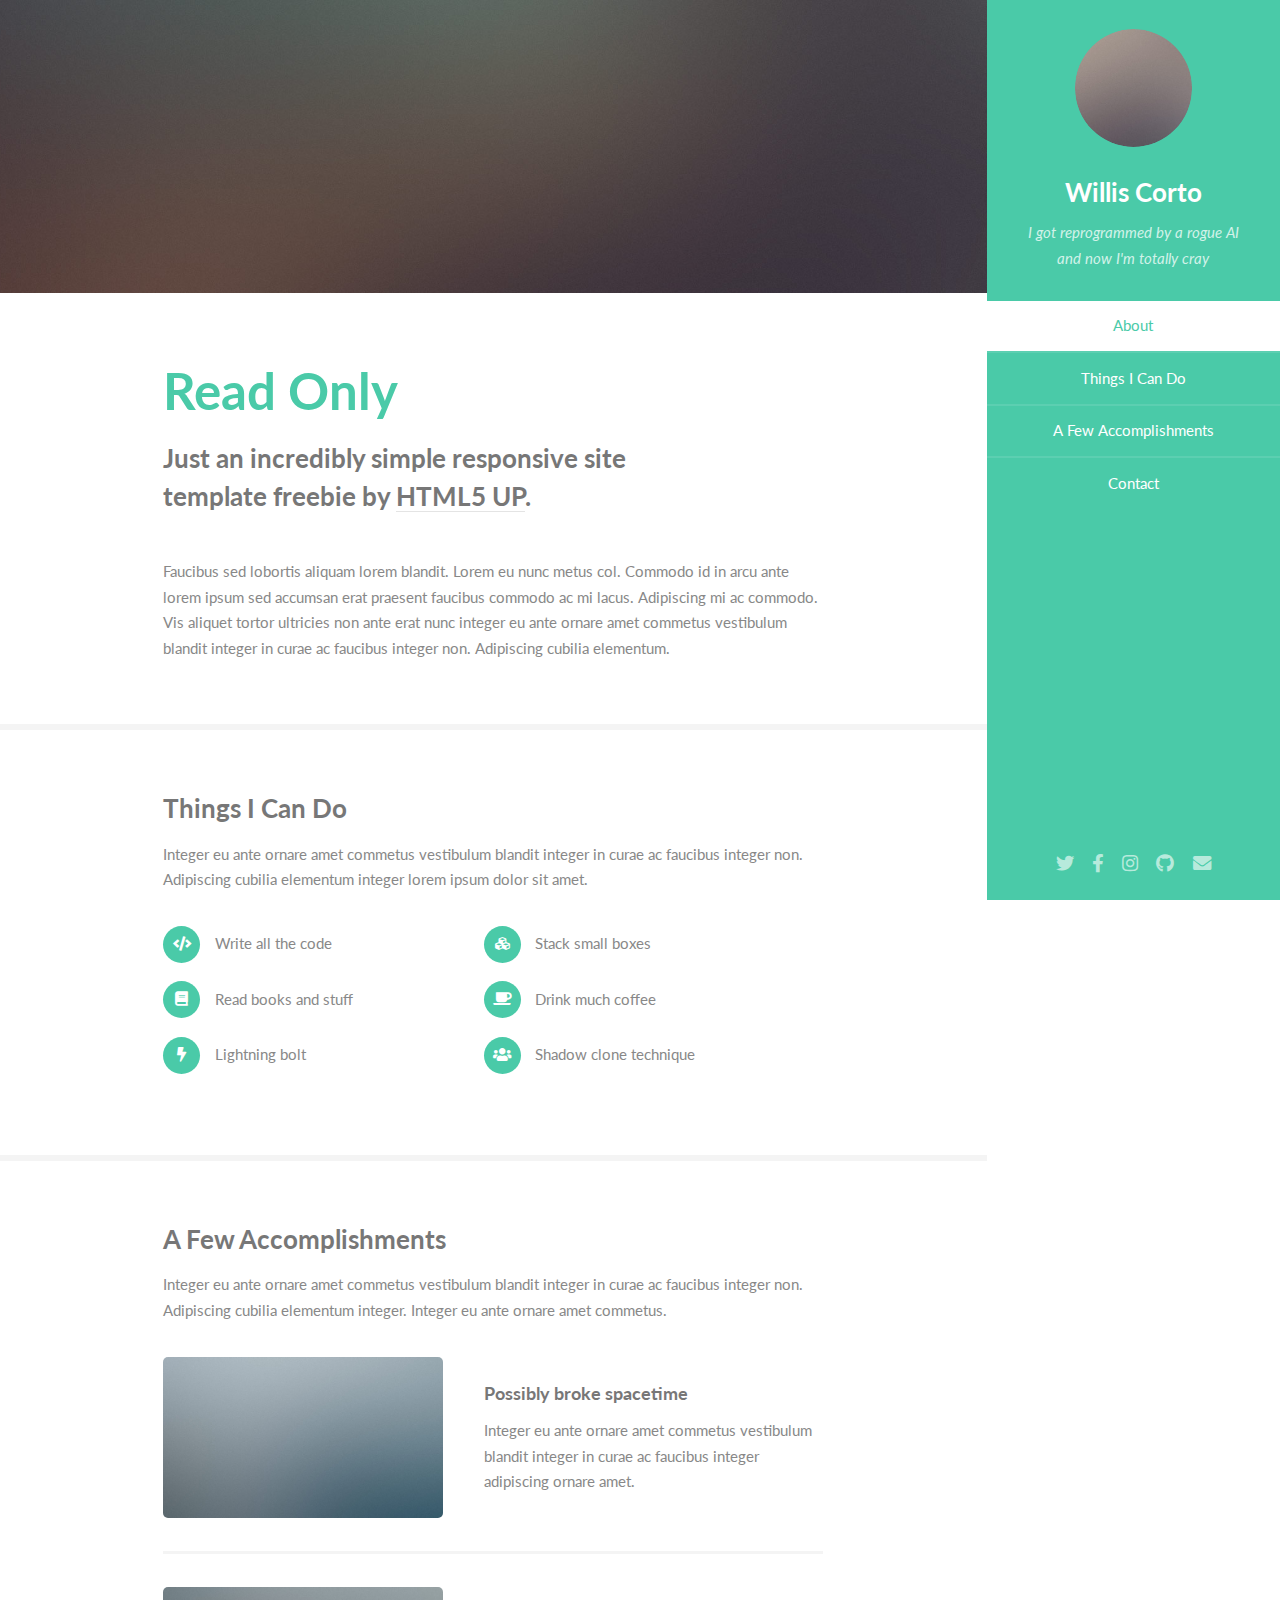
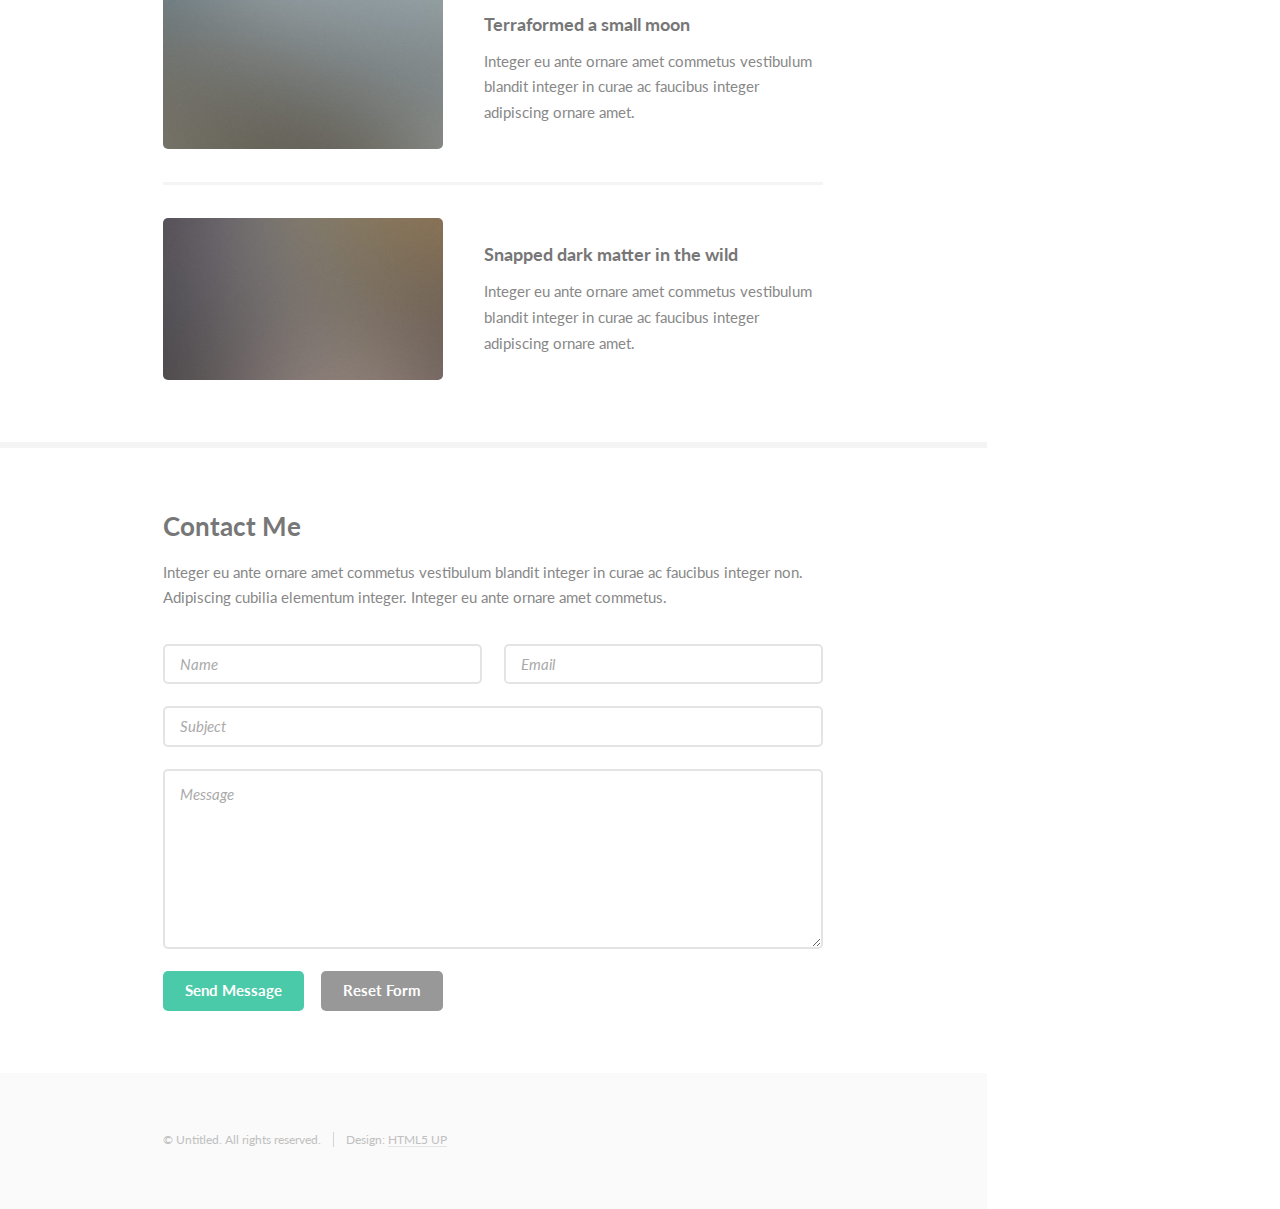
<file: 19/index.html>
<!DOCTYPE HTML>
<!--
	Read Only by HTML5 UP
	html5up.net | @ajlkn
	Free for personal and commercial use under the CCA 3.0 license (html5up.net/license)
-->
<html>
	<head>
		<title>Read Only by HTML5 UP</title>
		<meta charset="utf-8" />
		<meta name="viewport" content="width=device-width, initial-scale=1, user-scalable=no" />
		<link rel="stylesheet" href="assets/css/main.css" />
	</head>
	<body class="is-preload">

		<!-- Header -->
			<section id="header">
				<header>
					<span class="image avatar"><img src="images/avatar.jpg" alt="" /></span>
					<h1 id="logo"><a href="#">Willis Corto</a></h1>
					<p>I got reprogrammed by a rogue AI<br />
					and now I'm totally cray</p>
				</header>
				<nav id="nav">
					<ul>
						<li><a href="#one" class="active">About</a></li>
						<li><a href="#two">Things I Can Do</a></li>
						<li><a href="#three">A Few Accomplishments</a></li>
						<li><a href="#four">Contact</a></li>
					</ul>
				</nav>
				<footer>
					<ul class="icons">
						<li><a href="#" class="icon brands fa-twitter"><span class="label">Twitter</span></a></li>
						<li><a href="#" class="icon brands fa-facebook-f"><span class="label">Facebook</span></a></li>
						<li><a href="#" class="icon brands fa-instagram"><span class="label">Instagram</span></a></li>
						<li><a href="#" class="icon brands fa-github"><span class="label">Github</span></a></li>
						<li><a href="#" class="icon solid fa-envelope"><span class="label">Email</span></a></li>
					</ul>
				</footer>
			</section>

		<!-- Wrapper -->
			<div id="wrapper">

				<!-- Main -->
					<div id="main">

						<!-- One -->
							<section id="one">
								<div class="image main" data-position="center">
									<img src="images/banner.jpg" alt="" />
								</div>
								<div class="container">
									<header class="major">
										<h2>Read Only</h2>
										<p>Just an incredibly simple responsive site<br />
										template freebie by <a href="http://html5up.net">HTML5 UP</a>.</p>
									</header>
									<p>Faucibus sed lobortis aliquam lorem blandit. Lorem eu nunc metus col. Commodo id in arcu ante lorem ipsum sed accumsan erat praesent faucibus commodo ac mi lacus. Adipiscing mi ac commodo. Vis aliquet tortor ultricies non ante erat nunc integer eu ante ornare amet commetus vestibulum blandit integer in curae ac faucibus integer non. Adipiscing cubilia elementum.</p>
								</div>
							</section>

						<!-- Two -->
							<section id="two">
								<div class="container">
									<h3>Things I Can Do</h3>
									<p>Integer eu ante ornare amet commetus vestibulum blandit integer in curae ac faucibus integer non. Adipiscing cubilia elementum integer lorem ipsum dolor sit amet.</p>
									<ul class="feature-icons">
										<li class="icon solid fa-code">Write all the code</li>
										<li class="icon solid fa-cubes">Stack small boxes</li>
										<li class="icon solid fa-book">Read books and stuff</li>
										<li class="icon solid fa-coffee">Drink much coffee</li>
										<li class="icon solid fa-bolt">Lightning bolt</li>
										<li class="icon solid fa-users">Shadow clone technique</li>
									</ul>
								</div>
							</section>

						<!-- Three -->
							<section id="three">
								<div class="container">
									<h3>A Few Accomplishments</h3>
									<p>Integer eu ante ornare amet commetus vestibulum blandit integer in curae ac faucibus integer non. Adipiscing cubilia elementum integer. Integer eu ante ornare amet commetus.</p>
									<div class="features">
										<article>
											<a href="#" class="image"><img src="images/pic01.jpg" alt="" /></a>
											<div class="inner">
												<h4>Possibly broke spacetime</h4>
												<p>Integer eu ante ornare amet commetus vestibulum blandit integer in curae ac faucibus integer adipiscing ornare amet.</p>
											</div>
										</article>
										<article>
											<a href="#" class="image"><img src="images/pic02.jpg" alt="" /></a>
											<div class="inner">
												<h4>Terraformed a small moon</h4>
												<p>Integer eu ante ornare amet commetus vestibulum blandit integer in curae ac faucibus integer adipiscing ornare amet.</p>
											</div>
										</article>
										<article>
											<a href="#" class="image"><img src="images/pic03.jpg" alt="" /></a>
											<div class="inner">
												<h4>Snapped dark matter in the wild</h4>
												<p>Integer eu ante ornare amet commetus vestibulum blandit integer in curae ac faucibus integer adipiscing ornare amet.</p>
											</div>
										</article>
									</div>
								</div>
							</section>

						<!-- Four -->
							<section id="four">
								<div class="container">
									<h3>Contact Me</h3>
									<p>Integer eu ante ornare amet commetus vestibulum blandit integer in curae ac faucibus integer non. Adipiscing cubilia elementum integer. Integer eu ante ornare amet commetus.</p>
									<form method="post" action="#">
										<div class="row gtr-uniform">
											<div class="col-6 col-12-xsmall"><input type="text" name="name" id="name" placeholder="Name" /></div>
											<div class="col-6 col-12-xsmall"><input type="email" name="email" id="email" placeholder="Email" /></div>
											<div class="col-12"><input type="text" name="subject" id="subject" placeholder="Subject" /></div>
											<div class="col-12"><textarea name="message" id="message" placeholder="Message" rows="6"></textarea></div>
											<div class="col-12">
												<ul class="actions">
													<li><input type="submit" class="primary" value="Send Message" /></li>
													<li><input type="reset" value="Reset Form" /></li>
												</ul>
											</div>
										</div>
									</form>
								</div>
							</section>

						<!-- Five -->
						<!--
							<section id="five">
								<div class="container">
									<h3>Elements</h3>

									<section>
										<h4>Text</h4>
										<p>This is <b>bold</b> and this is <strong>strong</strong>. This is <i>italic</i> and this is <em>emphasized</em>.
										This is <sup>superscript</sup> text and this is <sub>subscript</sub> text.
										This is <u>underlined</u> and this is code: <code>for (;;) { ... }</code>. Finally, <a href="#">this is a link</a>.</p>
										<hr />
										<header>
											<h4>Heading with a Subtitle</h4>
											<p>Lorem ipsum dolor sit amet nullam id egestas urna aliquam</p>
										</header>
										<p>Nunc lacinia ante nunc ac lobortis. Interdum adipiscing gravida odio porttitor sem non mi integer non faucibus ornare mi ut ante amet placerat aliquet. Volutpat eu sed ante lacinia sapien lorem accumsan varius montes viverra nibh in adipiscing blandit tempus accumsan.</p>
										<header>
											<h5>Heading with a Subtitle</h5>
											<p>Lorem ipsum dolor sit amet nullam id egestas urna aliquam</p>
										</header>
										<p>Nunc lacinia ante nunc ac lobortis. Interdum adipiscing gravida odio porttitor sem non mi integer non faucibus ornare mi ut ante amet placerat aliquet. Volutpat eu sed ante lacinia sapien lorem accumsan varius montes viverra nibh in adipiscing blandit tempus accumsan.</p>
										<hr />
										<h2>Heading Level 2</h2>
										<h3>Heading Level 3</h3>
										<h4>Heading Level 4</h4>
										<h5>Heading Level 5</h5>
										<h6>Heading Level 6</h6>
										<hr />
										<h5>Blockquote</h5>
										<blockquote>Fringilla nisl. Donec accumsan interdum nisi, quis tincidunt felis sagittis eget tempus euismod. Vestibulum ante ipsum primis in faucibus vestibulum. Blandit adipiscing eu felis iaculis volutpat ac adipiscing accumsan faucibus. Vestibulum ante ipsum primis in faucibus lorem ipsum dolor sit amet nullam adipiscing eu felis.</blockquote>
										<h5>Preformatted</h5>
										<pre><code>i = 0;

while (!deck.isInOrder()) {
    print 'Iteration ' + i;
    deck.shuffle();
    i++;
}

print 'It took ' + i + ' iterations to sort the deck.';</code></pre>
									</section>

									<section>
										<h4>Lists</h4>
										<div class="row">
											<div class="col-6 col-12-xsmall">
												<h5>Unordered</h5>
												<ul>
													<li>Dolor pulvinar etiam magna etiam.</li>
													<li>Sagittis adipiscing lorem eleifend.</li>
													<li>Felis enim feugiat dolore viverra.</li>
												</ul>
												<h5>Alternate</h5>
												<ul class="alt">
													<li>Dolor pulvinar etiam magna etiam.</li>
													<li>Sagittis adipiscing lorem eleifend.</li>
													<li>Felis enim feugiat dolore viverra.</li>
												</ul>
											</div>
											<div class="col-6 col-12-xsmall">
												<h5>Ordered</h5>
												<ol>
													<li>Dolor pulvinar etiam magna etiam.</li>
													<li>Etiam vel felis at lorem sed viverra.</li>
													<li>Felis enim feugiat dolore viverra.</li>
													<li>Dolor pulvinar etiam magna etiam.</li>
													<li>Etiam vel felis at lorem sed viverra.</li>
													<li>Felis enim feugiat dolore viverra.</li>
												</ol>
												<h5>Icons</h5>
												<ul class="icons">
													<li><a href="#" class="icon brands fa-twitter"><span class="label">Twitter</span></a></li>
													<li><a href="#" class="icon brands fa-facebook-f"><span class="label">Facebook</span></a></li>
													<li><a href="#" class="icon brands fa-instagram"><span class="label">Instagram</span></a></li>
													<li><a href="#" class="icon brands fa-github"><span class="label">Github</span></a></li>
													<li><a href="#" class="icon brands fa-dribbble"><span class="label">Dribbble</span></a></li>
													<li><a href="#" class="icon brands fa-tumblr"><span class="label">Tumblr</span></a></li>
												</ul>
											</div>
										</div>
										<h5>Actions</h5>
										<ul class="actions">
											<li><a href="#" class="button primary">Default</a></li>
											<li><a href="#" class="button">Default</a></li>
											<li><a href="#" class="button alt">Default</a></li>
										</ul>
										<ul class="actions small">
											<li><a href="#" class="button primary small">Small</a></li>
											<li><a href="#" class="button small">Small</a></li>
											<li><a href="#" class="button alt small">Small</a></li>
										</ul>
										<div class="row">
											<div class="col-3 col-6-medium col-12-xsmall">
												<ul class="actions stacked">
													<li><a href="#" class="button primary">Default</a></li>
													<li><a href="#" class="button">Default</a></li>
													<li><a href="#" class="button alt">Default</a></li>
												</ul>
											</div>
											<div class="col-3 col-6 col-12-xsmall">
												<ul class="actions stacked">
													<li><a href="#" class="button primary small">Small</a></li>
													<li><a href="#" class="button small">Small</a></li>
													<li><a href="#" class="button alt small">Small</a></li>
												</ul>
											</div>
											<div class="col-3 col-6-medium col-12-xsmall">
												<ul class="actions stacked">
													<li><a href="#" class="button primary fit">Default</a></li>
													<li><a href="#" class="button fit">Default</a></li>
													<li><a href="#" class="button alt fit">Default</a></li>
												</ul>
											</div>
											<div class="col-3 col-6-medium col-12-xsmall">
												<ul class="actions stacked">
													<li><a href="#" class="button primary small fit">Small</a></li>
													<li><a href="#" class="button small fit">Small</a></li>
													<li><a href="#" class="button alt small fit">Small</a></li>
												</ul>
											</div>
										</div>
									</section>

									<section>
										<h4>Table</h4>
										<h5>Default</h5>
										<div class="table-wrapper">
											<table>
												<thead>
													<tr>
														<th>Name</th>
														<th>Description</th>
														<th>Price</th>
													</tr>
												</thead>
												<tbody>
													<tr>
														<td>Item One</td>
														<td>Ante turpis integer aliquet porttitor.</td>
														<td>29.99</td>
													</tr>
													<tr>
														<td>Item Two</td>
														<td>Vis ac commodo adipiscing arcu aliquet.</td>
														<td>19.99</td>
													</tr>
													<tr>
														<td>Item Three</td>
														<td> Morbi faucibus arcu accumsan lorem.</td>
														<td>29.99</td>
													</tr>
													<tr>
														<td>Item Four</td>
														<td>Vitae integer tempus condimentum.</td>
														<td>19.99</td>
													</tr>
													<tr>
														<td>Item Five</td>
														<td>Ante turpis integer aliquet porttitor.</td>
														<td>29.99</td>
													</tr>
												</tbody>
												<tfoot>
													<tr>
														<td colspan="2"></td>
														<td>100.00</td>
													</tr>
												</tfoot>
											</table>
										</div>

										<h5>Alternate</h5>
										<div class="table-wrapper">
											<table class="alt">
												<thead>
													<tr>
														<th>Name</th>
														<th>Description</th>
														<th>Price</th>
													</tr>
												</thead>
												<tbody>
													<tr>
														<td>Item One</td>
														<td>Ante turpis integer aliquet porttitor.</td>
														<td>29.99</td>
													</tr>
													<tr>
														<td>Item Two</td>
														<td>Vis ac commodo adipiscing arcu aliquet.</td>
														<td>19.99</td>
													</tr>
													<tr>
														<td>Item Three</td>
														<td> Morbi faucibus arcu accumsan lorem.</td>
														<td>29.99</td>
													</tr>
													<tr>
														<td>Item Four</td>
														<td>Vitae integer tempus condimentum.</td>
														<td>19.99</td>
													</tr>
													<tr>
														<td>Item Five</td>
														<td>Ante turpis integer aliquet porttitor.</td>
														<td>29.99</td>
													</tr>
												</tbody>
												<tfoot>
													<tr>
														<td colspan="2"></td>
														<td>100.00</td>
													</tr>
												</tfoot>
											</table>
										</div>
									</section>

									<section>
										<h4>Buttons</h4>
										<ul class="actions">
											<li><a href="#" class="button primary">Primary</a></li>
											<li><a href="#" class="button">Default</a></li>
											<li><a href="#" class="button alt">Alternate</a></li>
										</ul>
										<ul class="actions">
											<li><a href="#" class="button primary large">Large</a></li>
											<li><a href="#" class="button">Default</a></li>
											<li><a href="#" class="button alt small">Small</a></li>
										</ul>
										<ul class="actions fit">
											<li><a href="#" class="button primary fit">Fit</a></li>
											<li><a href="#" class="button fit">Fit</a></li>
											<li><a href="#" class="button alt fit">Fit</a></li>
										</ul>
										<ul class="actions fit small">
											<li><a href="#" class="button primary fit small">Fit + Small</a></li>
											<li><a href="#" class="button fit small">Fit + Small</a></li>
											<li><a href="#" class="button alt fit small">Fit + Small</a></li>
										</ul>
										<ul class="actions">
											<li><a href="#" class="button primary icon solid fa-download">Icon</a></li>
											<li><a href="#" class="button icon solid fa-download">Icon</a></li>
											<li><a href="#" class="button alt icon solid fa-check">Icon</a></li>
										</ul>
										<ul class="actions">
											<li><span class="button primary disabled">Primary</span></li>
											<li><span class="button disabled">Default</span></li>
											<li><span class="button alt disabled">Alternate</span></li>
										</ul>
									</section>

									<section>
										<h4>Form</h4>
										<form method="post" action="#">
											<div class="row gtr-uniform">
												<div class="col-6 col-12-xsmall">
													<input type="text" name="demo-name" id="demo-name" value="" placeholder="Name" />
												</div>
												<div class="col-6 col-12-xsmall">
													<input type="email" name="demo-email" id="demo-email" value="" placeholder="Email" />
												</div>
												<div class="col-12">
													<select name="demo-category" id="demo-category">
														<option value="">- Category -</option>
														<option value="1">Manufacturing</option>
														<option value="1">Shipping</option>
														<option value="1">Administration</option>
														<option value="1">Human Resources</option>
													</select>
												</div>
												<div class="col-4 col-12-medium">
													<input type="radio" id="demo-priority-low" name="demo-priority" checked>
													<label for="demo-priority-low">Low Priority</label>
												</div>
												<div class="col-4 col-12-medium">
													<input type="radio" id="demo-priority-normal" name="demo-priority">
													<label for="demo-priority-normal">Normal Priority</label>
												</div>
												<div class="col-4 col-12-medium">
													<input type="radio" id="demo-priority-high" name="demo-priority">
													<label for="demo-priority-high">High Priority</label>
												</div>
												<div class="col-6 col-12-medium">
													<input type="checkbox" id="demo-copy" name="demo-copy">
													<label for="demo-copy">Email me a copy of this message</label>
												</div>
												<div class="col-6 col-12-medium">
													<input type="checkbox" id="demo-human" name="demo-human" checked>
													<label for="demo-human">I am a human and not a robot</label>
												</div>
												<div class="col-12">
													<textarea name="demo-message" id="demo-message" placeholder="Enter your message" rows="6"></textarea>
												</div>
												<div class="col-12">
													<ul class="actions">
														<li><input type="submit" value="Send Message" /></li>
														<li><input type="reset" value="Reset" class="alt" /></li>
													</ul>
												</div>
											</div>
										</form>
									</section>

									<section>
										<h4>Image</h4>
										<h5>Fit</h5>
										<span class="image fit"><img src="images/banner.jpg" alt="" /></span>
										<div class="box alt">
											<div class="row gtr-50 gtr-uniform">
												<div class="col-4"><span class="image fit"><img src="images/pic01.jpg" alt="" /></span></div>
												<div class="col-4"><span class="image fit"><img src="images/pic02.jpg" alt="" /></span></div>
												<div class="col-4"><span class="image fit"><img src="images/pic03.jpg" alt="" /></span></div>
												<div class="col-4"><span class="image fit"><img src="images/pic02.jpg" alt="" /></span></div>
												<div class="col-4"><span class="image fit"><img src="images/pic03.jpg" alt="" /></span></div>
												<div class="col-4"><span class="image fit"><img src="images/pic01.jpg" alt="" /></span></div>
												<div class="col-4"><span class="image fit"><img src="images/pic03.jpg" alt="" /></span></div>
												<div class="col-4"><span class="image fit"><img src="images/pic01.jpg" alt="" /></span></div>
												<div class="col-4"><span class="image fit"><img src="images/pic02.jpg" alt="" /></span></div>
											</div>
										</div>
										<h5>Left &amp; Right</h5>
										<p><span class="image left"><img src="images/avatar.jpg" alt="" /></span>Fringilla nisl. Donec accumsan interdum nisi, quis tincidunt felis sagittis eget. tempus euismod. Vestibulum ante ipsum primis in faucibus vestibulum. Blandit adipiscing eu felis iaculis volutpat ac adipiscing accumsan eu faucibus. Integer ac pellentesque praesent tincidunt felis sagittis eget. tempus euismod. Vestibulum ante ipsum primis in faucibus vestibulum. Blandit adipiscing eu felis iaculis volutpat ac adipiscing accumsan eu faucibus. Integer ac pellentesque praesent. Donec accumsan interdum nisi, quis tincidunt felis sagittis eget. tempus euismod. Vestibulum ante ipsum primis in faucibus vestibulum. Blandit adipiscing eu felis iaculis volutpat ac adipiscing accumsan eu faucibus. Integer ac pellentesque praesent tincidunt felis sagittis eget. tempus euismod. Vestibulum ante ipsum primis in faucibus vestibulum. Blandit adipiscing eu felis iaculis volutpat ac adipiscing accumsan eu faucibus. Integer ac pellentesque praesent.</p>
										<p><span class="image right"><img src="images/avatar.jpg" alt="" /></span>Fringilla nisl. Donec accumsan interdum nisi, quis tincidunt felis sagittis eget. tempus euismod. Vestibulum ante ipsum primis in faucibus vestibulum. Blandit adipiscing eu felis iaculis volutpat ac adipiscing accumsan eu faucibus. Integer ac pellentesque praesent tincidunt felis sagittis eget. tempus euismod. Vestibulum ante ipsum primis in faucibus vestibulum. Blandit adipiscing eu felis iaculis volutpat ac adipiscing accumsan eu faucibus. Integer ac pellentesque praesent. Donec accumsan interdum nisi, quis tincidunt felis sagittis eget. tempus euismod. Vestibulum ante ipsum primis in faucibus vestibulum. Blandit adipiscing eu felis iaculis volutpat ac adipiscing accumsan eu faucibus. Integer ac pellentesque praesent tincidunt felis sagittis eget. tempus euismod. Vestibulum ante ipsum primis in faucibus vestibulum. Blandit adipiscing eu felis iaculis volutpat ac adipiscing accumsan eu faucibus. Integer ac pellentesque praesent.</p>
									</section>

								</div>
							</section>
						-->

					</div>

				<!-- Footer -->
					<section id="footer">
						<div class="container">
							<ul class="copyright">
								<li>&copy; Untitled. All rights reserved.</li><li>Design: <a href="http://html5up.net">HTML5 UP</a></li>
							</ul>
						</div>
					</section>

			</div>

		<!-- Scripts -->
			<script src="assets/js/jquery.min.js"></script>
			<script src="assets/js/jquery.scrollex.min.js"></script>
			<script src="assets/js/jquery.scrolly.min.js"></script>
			<script src="assets/js/browser.min.js"></script>
			<script src="assets/js/breakpoints.min.js"></script>
			<script src="assets/js/util.js"></script>
			<script src="assets/js/main.js"></script>

	</body>
</html>
</file>
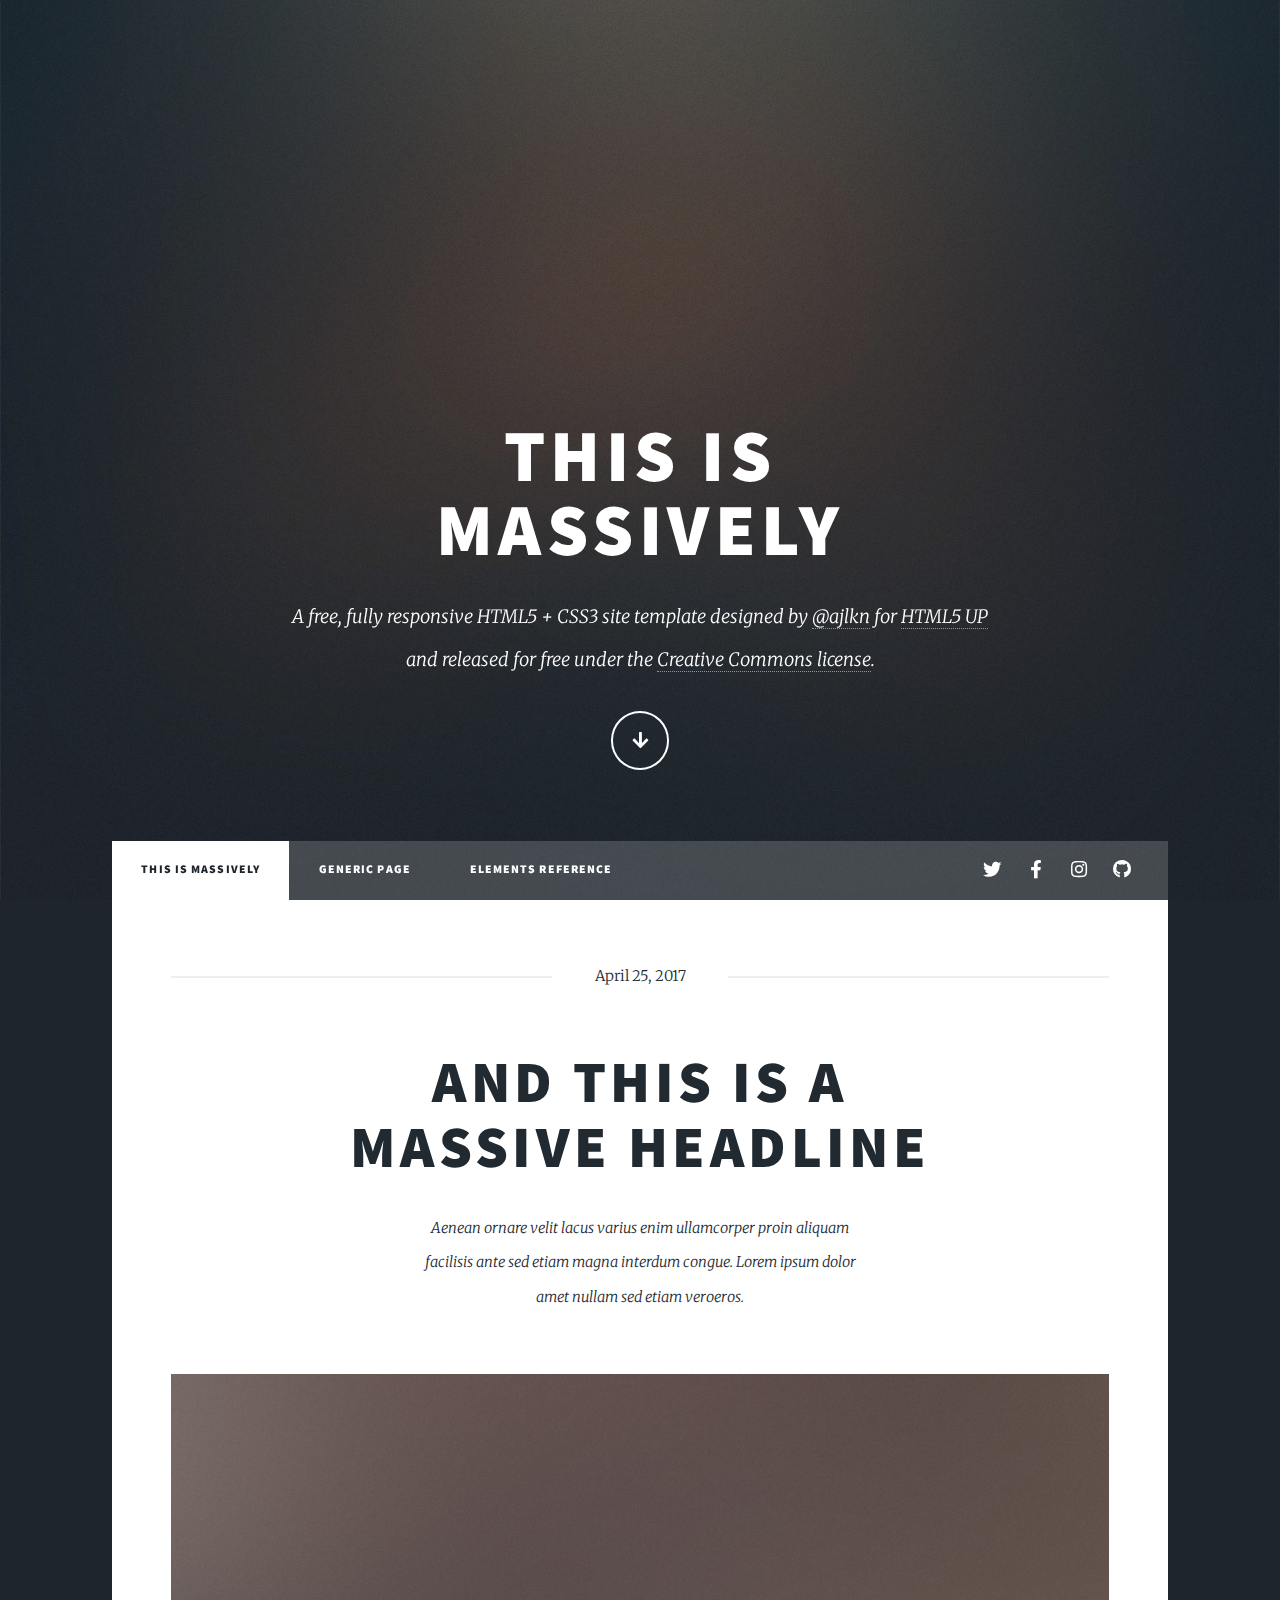
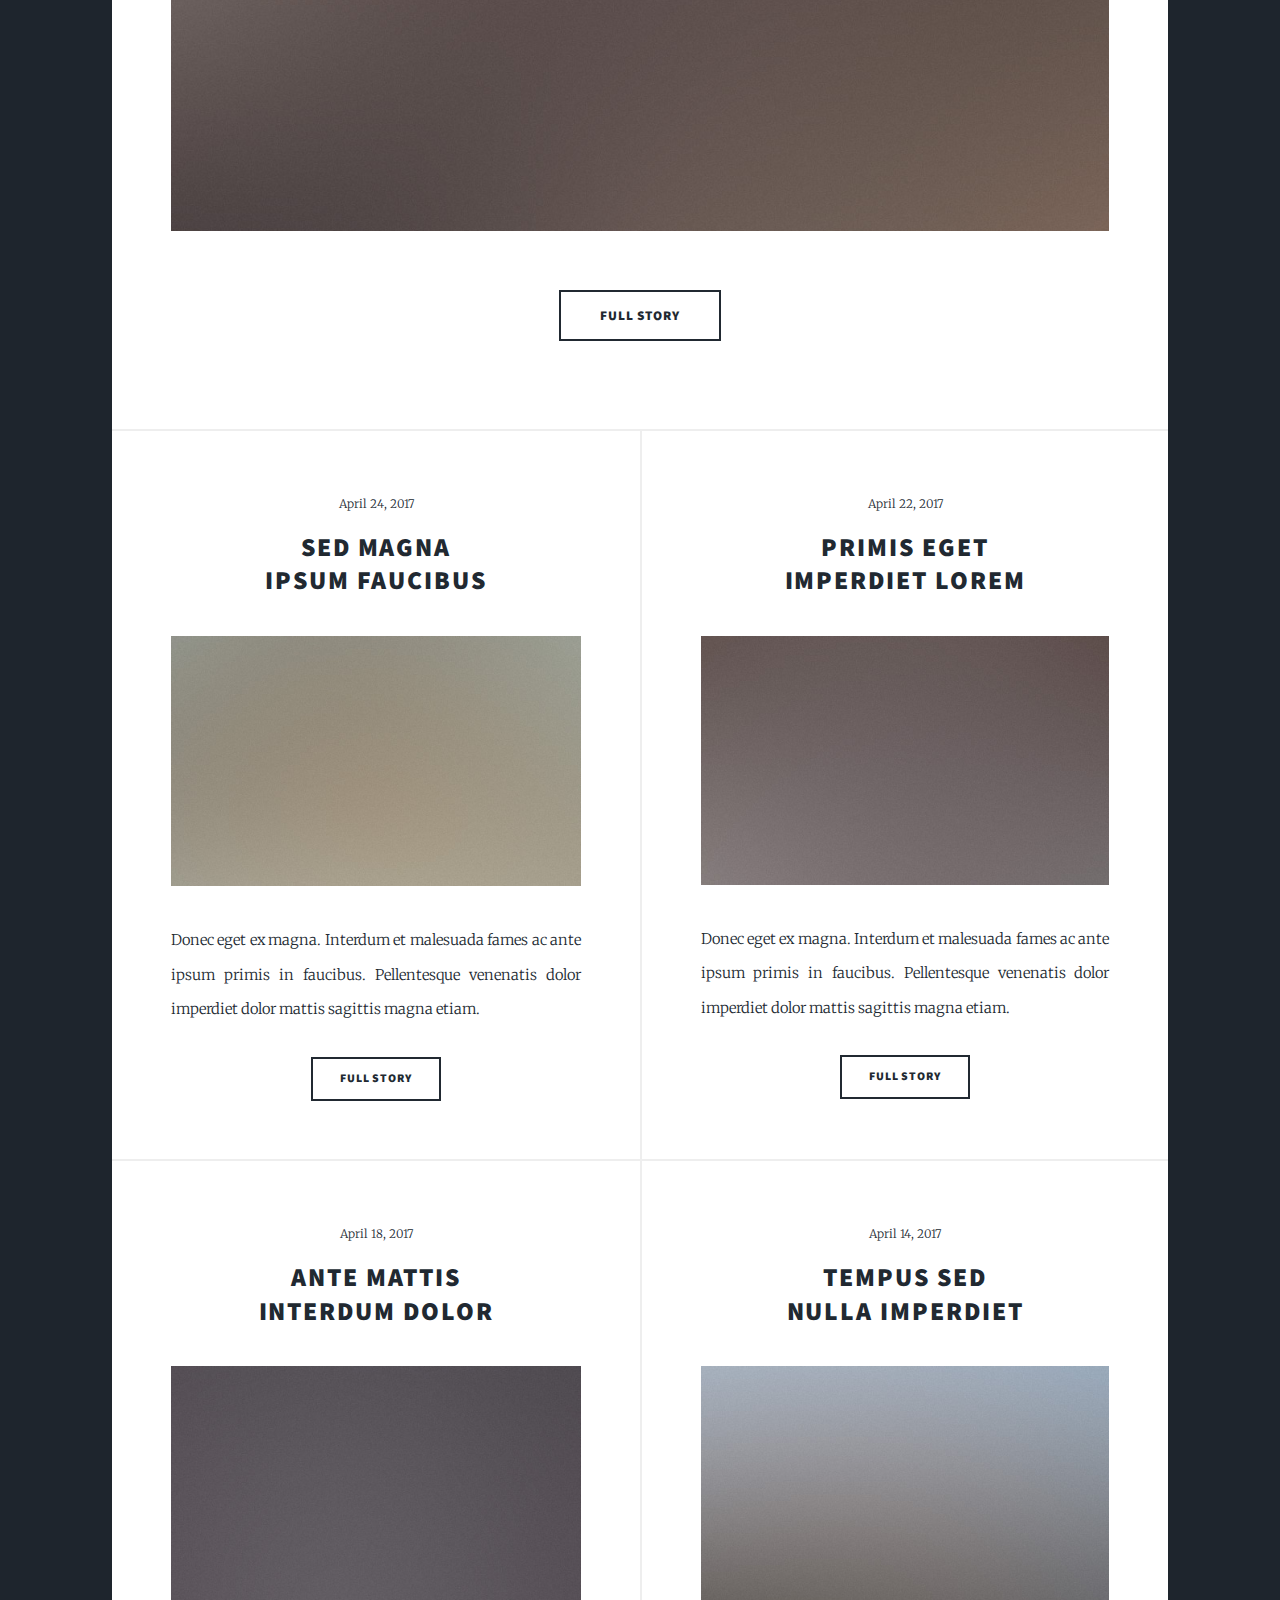
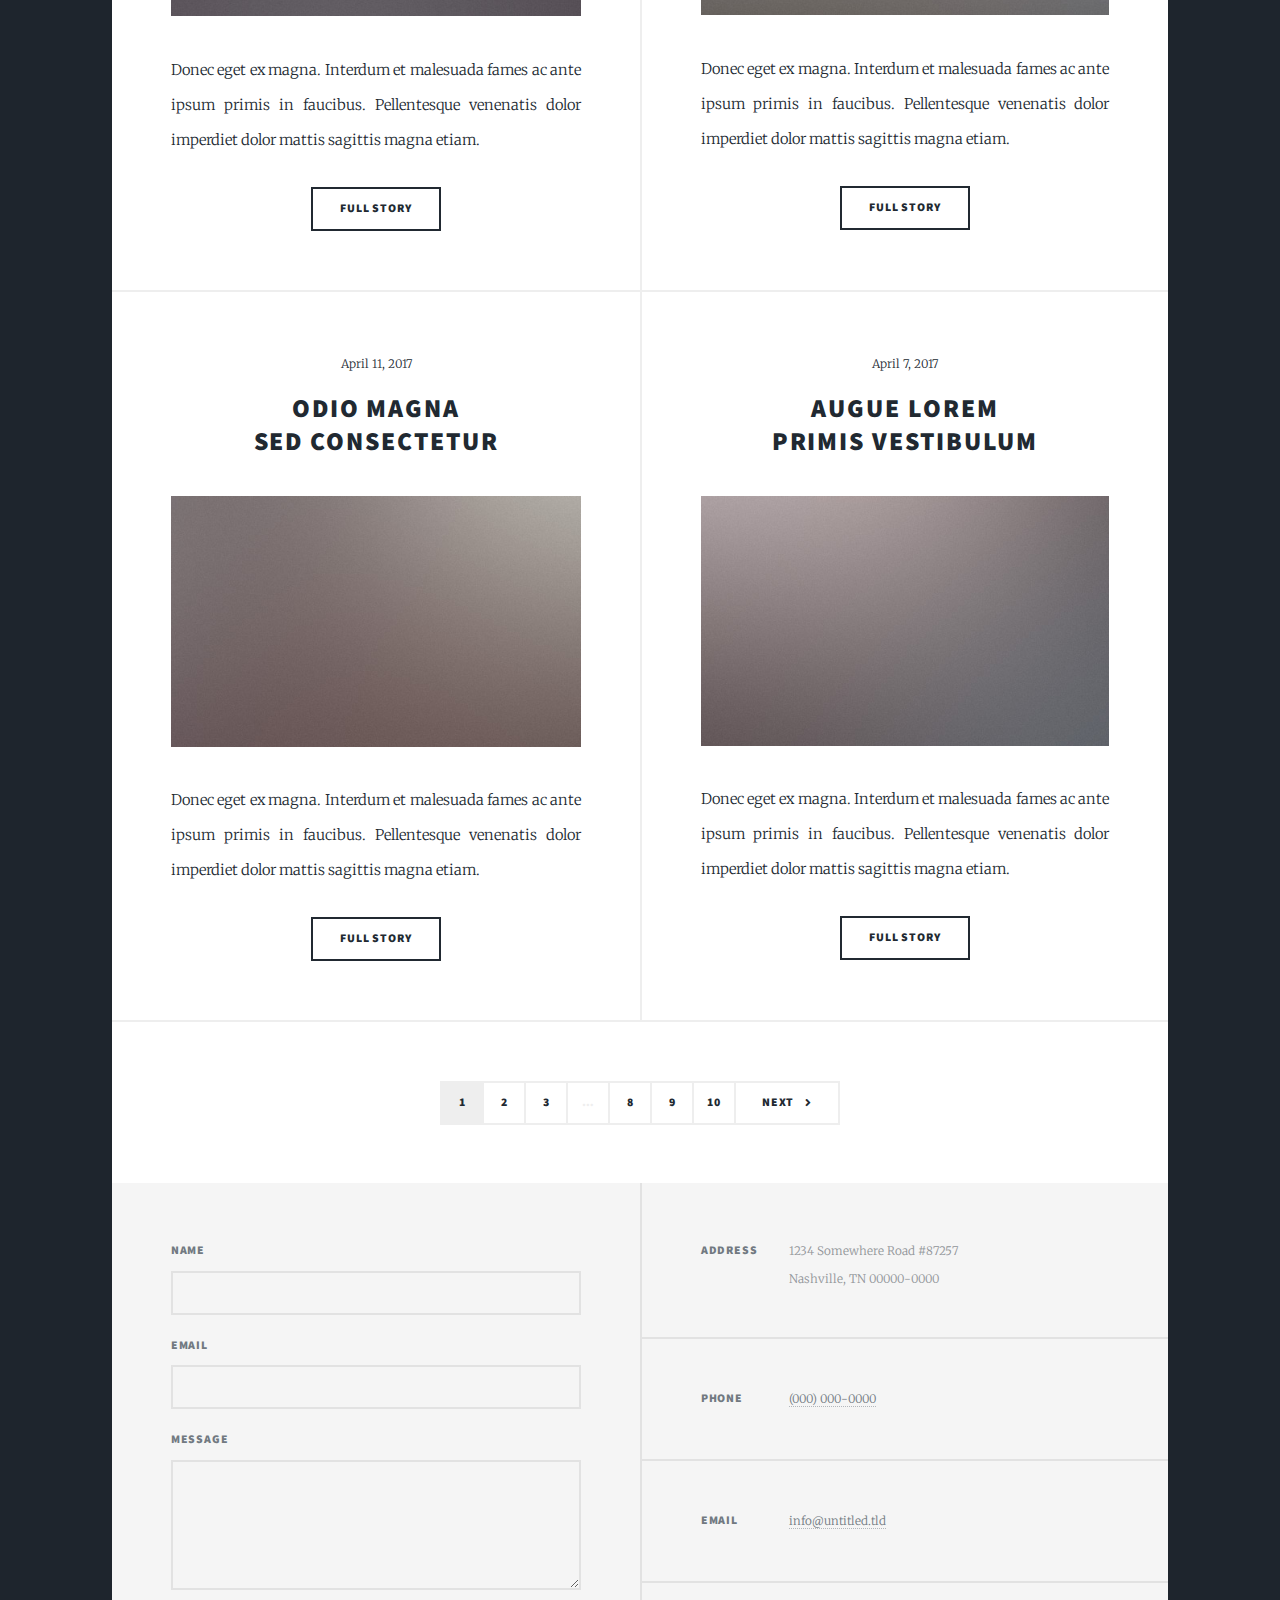
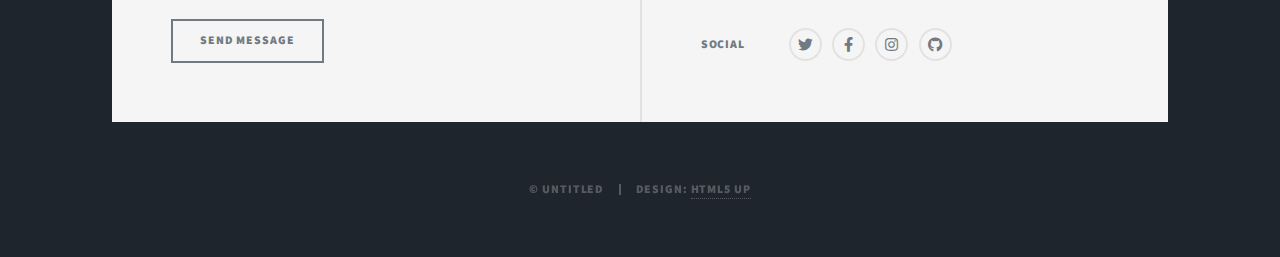
<file: 2/index.html>
<!DOCTYPE HTML>
<!--
	Massively by HTML5 UP
	html5up.net | @ajlkn
	Free for personal and commercial use under the CCA 3.0 license (html5up.net/license)
-->
<html>
	<head>
		<title>Massively by HTML5 UP</title>
		<meta charset="utf-8" />
		<meta name="viewport" content="width=device-width, initial-scale=1, user-scalable=no" />
		<link rel="stylesheet" href="assets/css/main.css" />
		<noscript><link rel="stylesheet" href="assets/css/noscript.css" /></noscript>
	</head>
	<body class="is-preload">

		<!-- Wrapper -->
			<div id="wrapper" class="fade-in">

				<!-- Intro -->
					<div id="intro">
						<h1>This is<br />
						Massively</h1>
						<p>A free, fully responsive HTML5 + CSS3 site template designed by <a href="https://twitter.com/ajlkn">@ajlkn</a> for <a href="https://html5up.net">HTML5 UP</a><br />
						and released for free under the <a href="https://html5up.net/license">Creative Commons license</a>.</p>
						<ul class="actions">
							<li><a href="#header" class="button icon solid solo fa-arrow-down scrolly">Continue</a></li>
						</ul>
					</div>

				<!-- Header -->
					<header id="header">
						<a href="index.html" class="logo">Massively</a>
					</header>

				<!-- Nav -->
					<nav id="nav">
						<ul class="links">
							<li class="active"><a href="index.html">This is Massively</a></li>
							<li><a href="generic.html">Generic Page</a></li>
							<li><a href="elements.html">Elements Reference</a></li>
						</ul>
						<ul class="icons">
							<li><a href="#" class="icon brands fa-twitter"><span class="label">Twitter</span></a></li>
							<li><a href="#" class="icon brands fa-facebook-f"><span class="label">Facebook</span></a></li>
							<li><a href="#" class="icon brands fa-instagram"><span class="label">Instagram</span></a></li>
							<li><a href="#" class="icon brands fa-github"><span class="label">GitHub</span></a></li>
						</ul>
					</nav>

				<!-- Main -->
					<div id="main">

						<!-- Featured Post -->
							<article class="post featured">
								<header class="major">
									<span class="date">April 25, 2017</span>
									<h2><a href="#">And this is a<br />
									massive headline</a></h2>
									<p>Aenean ornare velit lacus varius enim ullamcorper proin aliquam<br />
									facilisis ante sed etiam magna interdum congue. Lorem ipsum dolor<br />
									amet nullam sed etiam veroeros.</p>
								</header>
								<a href="#" class="image main"><img src="images/pic01.jpg" alt="" /></a>
								<ul class="actions special">
									<li><a href="#" class="button large">Full Story</a></li>
								</ul>
							</article>

						<!-- Posts -->
							<section class="posts">
								<article>
									<header>
										<span class="date">April 24, 2017</span>
										<h2><a href="#">Sed magna<br />
										ipsum faucibus</a></h2>
									</header>
									<a href="#" class="image fit"><img src="images/pic02.jpg" alt="" /></a>
									<p>Donec eget ex magna. Interdum et malesuada fames ac ante ipsum primis in faucibus. Pellentesque venenatis dolor imperdiet dolor mattis sagittis magna etiam.</p>
									<ul class="actions special">
										<li><a href="#" class="button">Full Story</a></li>
									</ul>
								</article>
								<article>
									<header>
										<span class="date">April 22, 2017</span>
										<h2><a href="#">Primis eget<br />
										imperdiet lorem</a></h2>
									</header>
									<a href="#" class="image fit"><img src="images/pic03.jpg" alt="" /></a>
									<p>Donec eget ex magna. Interdum et malesuada fames ac ante ipsum primis in faucibus. Pellentesque venenatis dolor imperdiet dolor mattis sagittis magna etiam.</p>
									<ul class="actions special">
										<li><a href="#" class="button">Full Story</a></li>
									</ul>
								</article>
								<article>
									<header>
										<span class="date">April 18, 2017</span>
										<h2><a href="#">Ante mattis<br />
										interdum dolor</a></h2>
									</header>
									<a href="#" class="image fit"><img src="images/pic04.jpg" alt="" /></a>
									<p>Donec eget ex magna. Interdum et malesuada fames ac ante ipsum primis in faucibus. Pellentesque venenatis dolor imperdiet dolor mattis sagittis magna etiam.</p>
									<ul class="actions special">
										<li><a href="#" class="button">Full Story</a></li>
									</ul>
								</article>
								<article>
									<header>
										<span class="date">April 14, 2017</span>
										<h2><a href="#">Tempus sed<br />
										nulla imperdiet</a></h2>
									</header>
									<a href="#" class="image fit"><img src="images/pic05.jpg" alt="" /></a>
									<p>Donec eget ex magna. Interdum et malesuada fames ac ante ipsum primis in faucibus. Pellentesque venenatis dolor imperdiet dolor mattis sagittis magna etiam.</p>
									<ul class="actions special">
										<li><a href="#" class="button">Full Story</a></li>
									</ul>
								</article>
								<article>
									<header>
										<span class="date">April 11, 2017</span>
										<h2><a href="#">Odio magna<br />
										sed consectetur</a></h2>
									</header>
									<a href="#" class="image fit"><img src="images/pic06.jpg" alt="" /></a>
									<p>Donec eget ex magna. Interdum et malesuada fames ac ante ipsum primis in faucibus. Pellentesque venenatis dolor imperdiet dolor mattis sagittis magna etiam.</p>
									<ul class="actions special">
										<li><a href="#" class="button">Full Story</a></li>
									</ul>
								</article>
								<article>
									<header>
										<span class="date">April 7, 2017</span>
										<h2><a href="#">Augue lorem<br />
										primis vestibulum</a></h2>
									</header>
									<a href="#" class="image fit"><img src="images/pic07.jpg" alt="" /></a>
									<p>Donec eget ex magna. Interdum et malesuada fames ac ante ipsum primis in faucibus. Pellentesque venenatis dolor imperdiet dolor mattis sagittis magna etiam.</p>
									<ul class="actions special">
										<li><a href="#" class="button">Full Story</a></li>
									</ul>
								</article>
							</section>

						<!-- Footer -->
							<footer>
								<div class="pagination">
									<!--<a href="#" class="previous">Prev</a>-->
									<a href="#" class="page active">1</a>
									<a href="#" class="page">2</a>
									<a href="#" class="page">3</a>
									<span class="extra">&hellip;</span>
									<a href="#" class="page">8</a>
									<a href="#" class="page">9</a>
									<a href="#" class="page">10</a>
									<a href="#" class="next">Next</a>
								</div>
							</footer>

					</div>

				<!-- Footer -->
					<footer id="footer">
						<section>
							<form method="post" action="#">
								<div class="fields">
									<div class="field">
										<label for="name">Name</label>
										<input type="text" name="name" id="name" />
									</div>
									<div class="field">
										<label for="email">Email</label>
										<input type="text" name="email" id="email" />
									</div>
									<div class="field">
										<label for="message">Message</label>
										<textarea name="message" id="message" rows="3"></textarea>
									</div>
								</div>
								<ul class="actions">
									<li><input type="submit" value="Send Message" /></li>
								</ul>
							</form>
						</section>
						<section class="split contact">
							<section class="alt">
								<h3>Address</h3>
								<p>1234 Somewhere Road #87257<br />
								Nashville, TN 00000-0000</p>
							</section>
							<section>
								<h3>Phone</h3>
								<p><a href="#">(000) 000-0000</a></p>
							</section>
							<section>
								<h3>Email</h3>
								<p><a href="#">info@untitled.tld</a></p>
							</section>
							<section>
								<h3>Social</h3>
								<ul class="icons alt">
									<li><a href="#" class="icon brands alt fa-twitter"><span class="label">Twitter</span></a></li>
									<li><a href="#" class="icon brands alt fa-facebook-f"><span class="label">Facebook</span></a></li>
									<li><a href="#" class="icon brands alt fa-instagram"><span class="label">Instagram</span></a></li>
									<li><a href="#" class="icon brands alt fa-github"><span class="label">GitHub</span></a></li>
								</ul>
							</section>
						</section>
					</footer>

				<!-- Copyright -->
					<div id="copyright">
						<ul><li>&copy; Untitled</li><li>Design: <a href="https://html5up.net">HTML5 UP</a></li></ul>
					</div>

			</div>

		<!-- Scripts -->
			<script src="assets/js/jquery.min.js"></script>
			<script src="assets/js/jquery.scrollex.min.js"></script>
			<script src="assets/js/jquery.scrolly.min.js"></script>
			<script src="assets/js/browser.min.js"></script>
			<script src="assets/js/breakpoints.min.js"></script>
			<script src="assets/js/util.js"></script>
			<script src="assets/js/main.js"></script>

	</body>
</html>
</file>
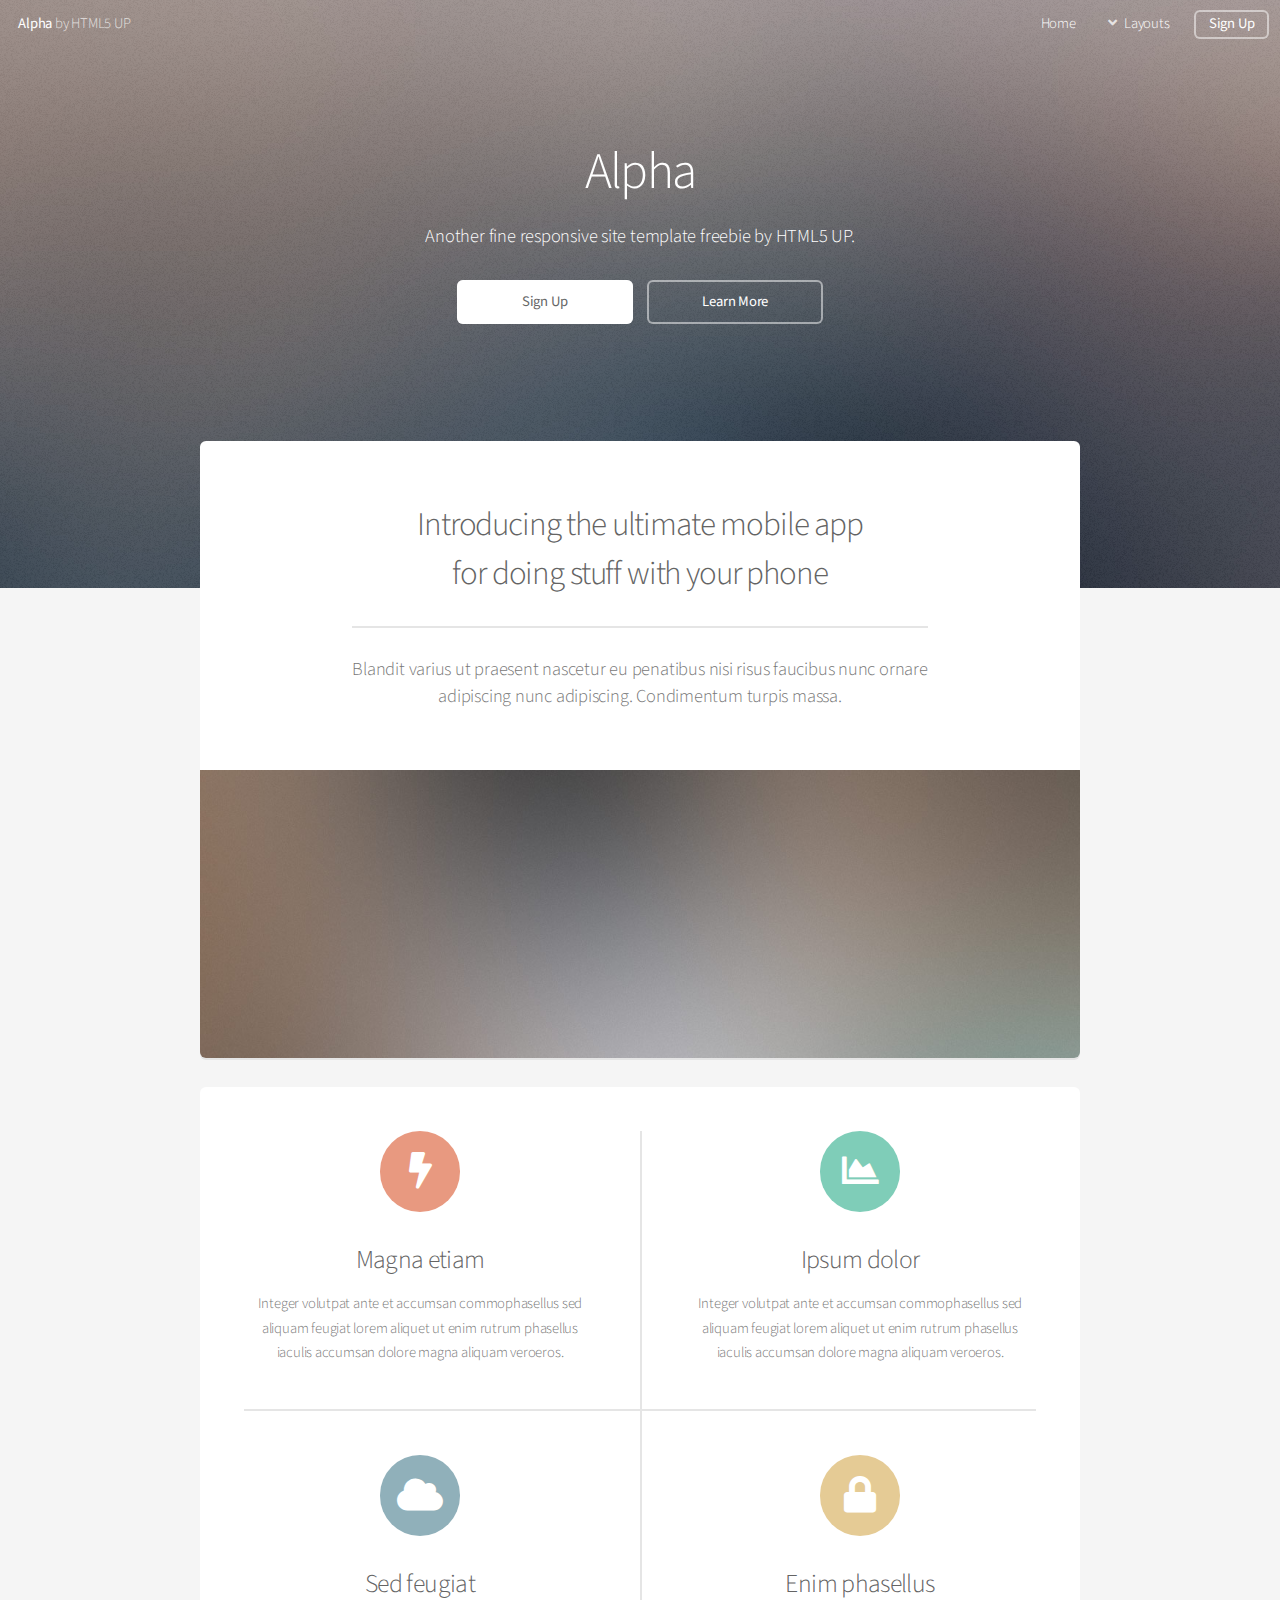
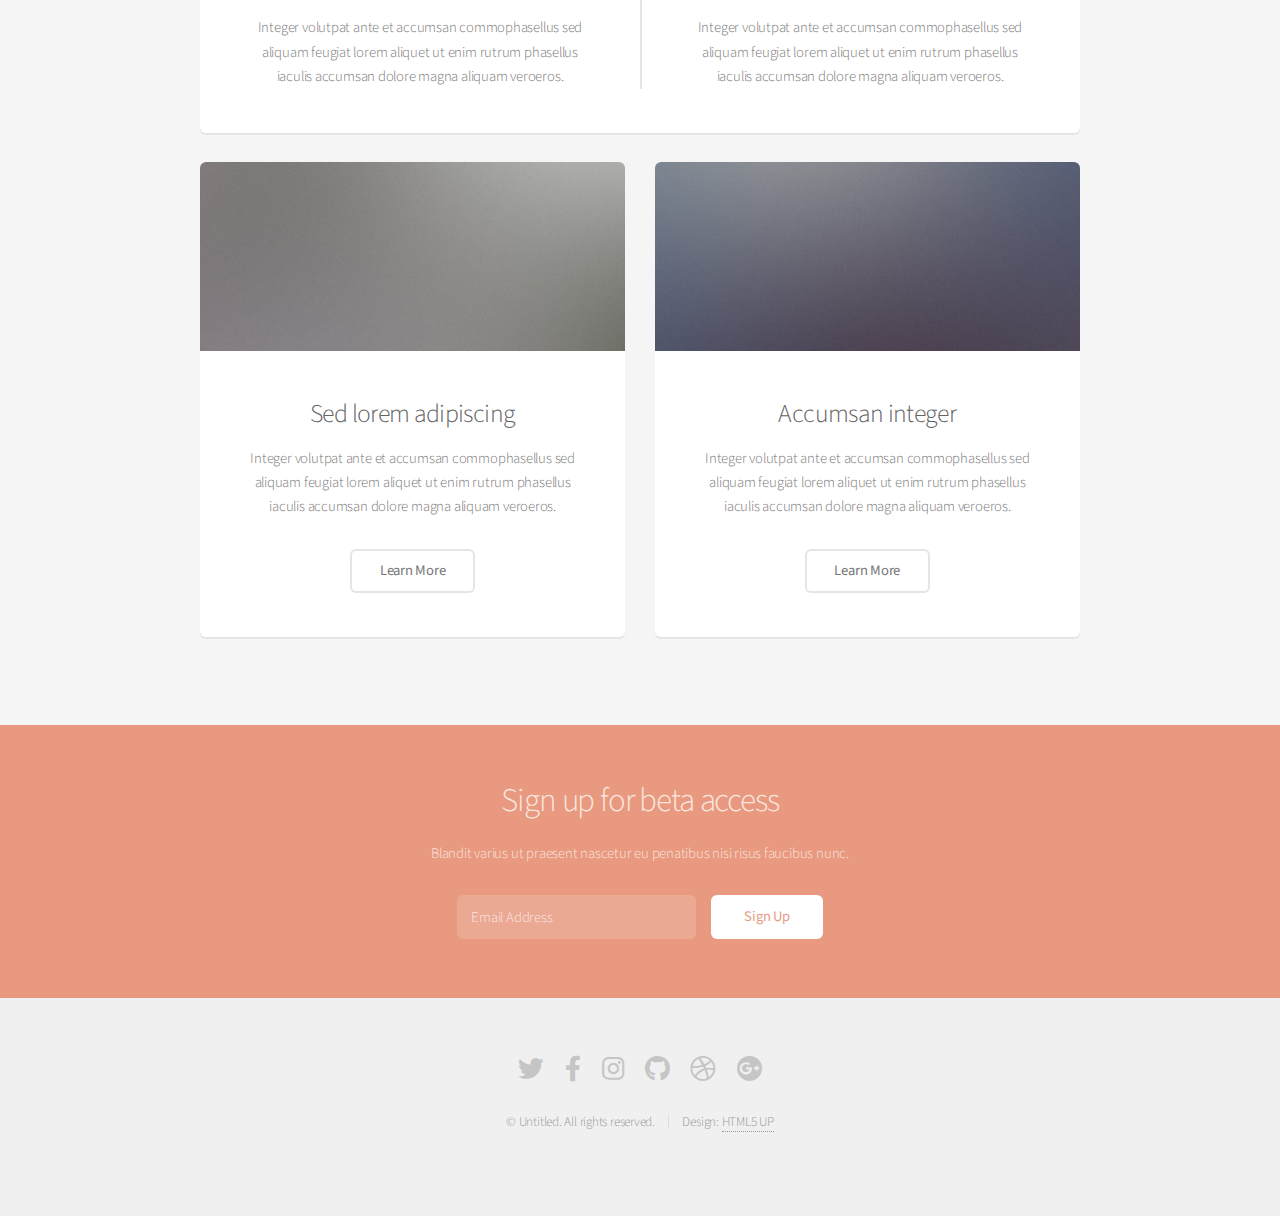
<file: 20/index.html>
<!DOCTYPE HTML>
<!--
	Alpha by HTML5 UP
	html5up.net | @ajlkn
	Free for personal and commercial use under the CCA 3.0 license (html5up.net/license)
-->
<html>
	<head>
		<title>Alpha by HTML5 UP</title>
		<meta charset="utf-8" />
		<meta name="viewport" content="width=device-width, initial-scale=1, user-scalable=no" />
		<link rel="stylesheet" href="assets/css/main.css" />
	</head>
	<body class="landing is-preload">
		<div id="page-wrapper">

			<!-- Header -->
				<header id="header" class="alt">
					<h1><a href="index.html">Alpha</a> by HTML5 UP</h1>
					<nav id="nav">
						<ul>
							<li><a href="index.html">Home</a></li>
							<li>
								<a href="#" class="icon solid fa-angle-down">Layouts</a>
								<ul>
									<li><a href="generic.html">Generic</a></li>
									<li><a href="contact.html">Contact</a></li>
									<li><a href="elements.html">Elements</a></li>
									<li>
										<a href="#">Submenu</a>
										<ul>
											<li><a href="#">Option One</a></li>
											<li><a href="#">Option Two</a></li>
											<li><a href="#">Option Three</a></li>
											<li><a href="#">Option Four</a></li>
										</ul>
									</li>
								</ul>
							</li>
							<li><a href="#" class="button">Sign Up</a></li>
						</ul>
					</nav>
				</header>

			<!-- Banner -->
				<section id="banner">
					<h2>Alpha</h2>
					<p>Another fine responsive site template freebie by HTML5 UP.</p>
					<ul class="actions special">
						<li><a href="#" class="button primary">Sign Up</a></li>
						<li><a href="#" class="button">Learn More</a></li>
					</ul>
				</section>

			<!-- Main -->
				<section id="main" class="container">

					<section class="box special">
						<header class="major">
							<h2>Introducing the ultimate mobile app
							<br />
							for doing stuff with your phone</h2>
							<p>Blandit varius ut praesent nascetur eu penatibus nisi risus faucibus nunc ornare<br />
							adipiscing nunc adipiscing. Condimentum turpis massa.</p>
						</header>
						<span class="image featured"><img src="images/pic01.jpg" alt="" /></span>
					</section>

					<section class="box special features">
						<div class="features-row">
							<section>
								<span class="icon solid major fa-bolt accent2"></span>
								<h3>Magna etiam</h3>
								<p>Integer volutpat ante et accumsan commophasellus sed aliquam feugiat lorem aliquet ut enim rutrum phasellus iaculis accumsan dolore magna aliquam veroeros.</p>
							</section>
							<section>
								<span class="icon solid major fa-chart-area accent3"></span>
								<h3>Ipsum dolor</h3>
								<p>Integer volutpat ante et accumsan commophasellus sed aliquam feugiat lorem aliquet ut enim rutrum phasellus iaculis accumsan dolore magna aliquam veroeros.</p>
							</section>
						</div>
						<div class="features-row">
							<section>
								<span class="icon solid major fa-cloud accent4"></span>
								<h3>Sed feugiat</h3>
								<p>Integer volutpat ante et accumsan commophasellus sed aliquam feugiat lorem aliquet ut enim rutrum phasellus iaculis accumsan dolore magna aliquam veroeros.</p>
							</section>
							<section>
								<span class="icon solid major fa-lock accent5"></span>
								<h3>Enim phasellus</h3>
								<p>Integer volutpat ante et accumsan commophasellus sed aliquam feugiat lorem aliquet ut enim rutrum phasellus iaculis accumsan dolore magna aliquam veroeros.</p>
							</section>
						</div>
					</section>

					<div class="row">
						<div class="col-6 col-12-narrower">

							<section class="box special">
								<span class="image featured"><img src="images/pic02.jpg" alt="" /></span>
								<h3>Sed lorem adipiscing</h3>
								<p>Integer volutpat ante et accumsan commophasellus sed aliquam feugiat lorem aliquet ut enim rutrum phasellus iaculis accumsan dolore magna aliquam veroeros.</p>
								<ul class="actions special">
									<li><a href="#" class="button alt">Learn More</a></li>
								</ul>
							</section>

						</div>
						<div class="col-6 col-12-narrower">

							<section class="box special">
								<span class="image featured"><img src="images/pic03.jpg" alt="" /></span>
								<h3>Accumsan integer</h3>
								<p>Integer volutpat ante et accumsan commophasellus sed aliquam feugiat lorem aliquet ut enim rutrum phasellus iaculis accumsan dolore magna aliquam veroeros.</p>
								<ul class="actions special">
									<li><a href="#" class="button alt">Learn More</a></li>
								</ul>
							</section>

						</div>
					</div>

				</section>

			<!-- CTA -->
				<section id="cta">

					<h2>Sign up for beta access</h2>
					<p>Blandit varius ut praesent nascetur eu penatibus nisi risus faucibus nunc.</p>

					<form>
						<div class="row gtr-50 gtr-uniform">
							<div class="col-8 col-12-mobilep">
								<input type="email" name="email" id="email" placeholder="Email Address" />
							</div>
							<div class="col-4 col-12-mobilep">
								<input type="submit" value="Sign Up" class="fit" />
							</div>
						</div>
					</form>

				</section>

			<!-- Footer -->
				<footer id="footer">
					<ul class="icons">
						<li><a href="#" class="icon brands fa-twitter"><span class="label">Twitter</span></a></li>
						<li><a href="#" class="icon brands fa-facebook-f"><span class="label">Facebook</span></a></li>
						<li><a href="#" class="icon brands fa-instagram"><span class="label">Instagram</span></a></li>
						<li><a href="#" class="icon brands fa-github"><span class="label">Github</span></a></li>
						<li><a href="#" class="icon brands fa-dribbble"><span class="label">Dribbble</span></a></li>
						<li><a href="#" class="icon brands fa-google-plus"><span class="label">Google+</span></a></li>
					</ul>
					<ul class="copyright">
						<li>&copy; Untitled. All rights reserved.</li><li>Design: <a href="http://html5up.net">HTML5 UP</a></li>
					</ul>
				</footer>

		</div>

		<!-- Scripts -->
			<script src="assets/js/jquery.min.js"></script>
			<script src="assets/js/jquery.dropotron.min.js"></script>
			<script src="assets/js/jquery.scrollex.min.js"></script>
			<script src="assets/js/browser.min.js"></script>
			<script src="assets/js/breakpoints.min.js"></script>
			<script src="assets/js/util.js"></script>
			<script src="assets/js/main.js"></script>

	</body>
</html>
</file>
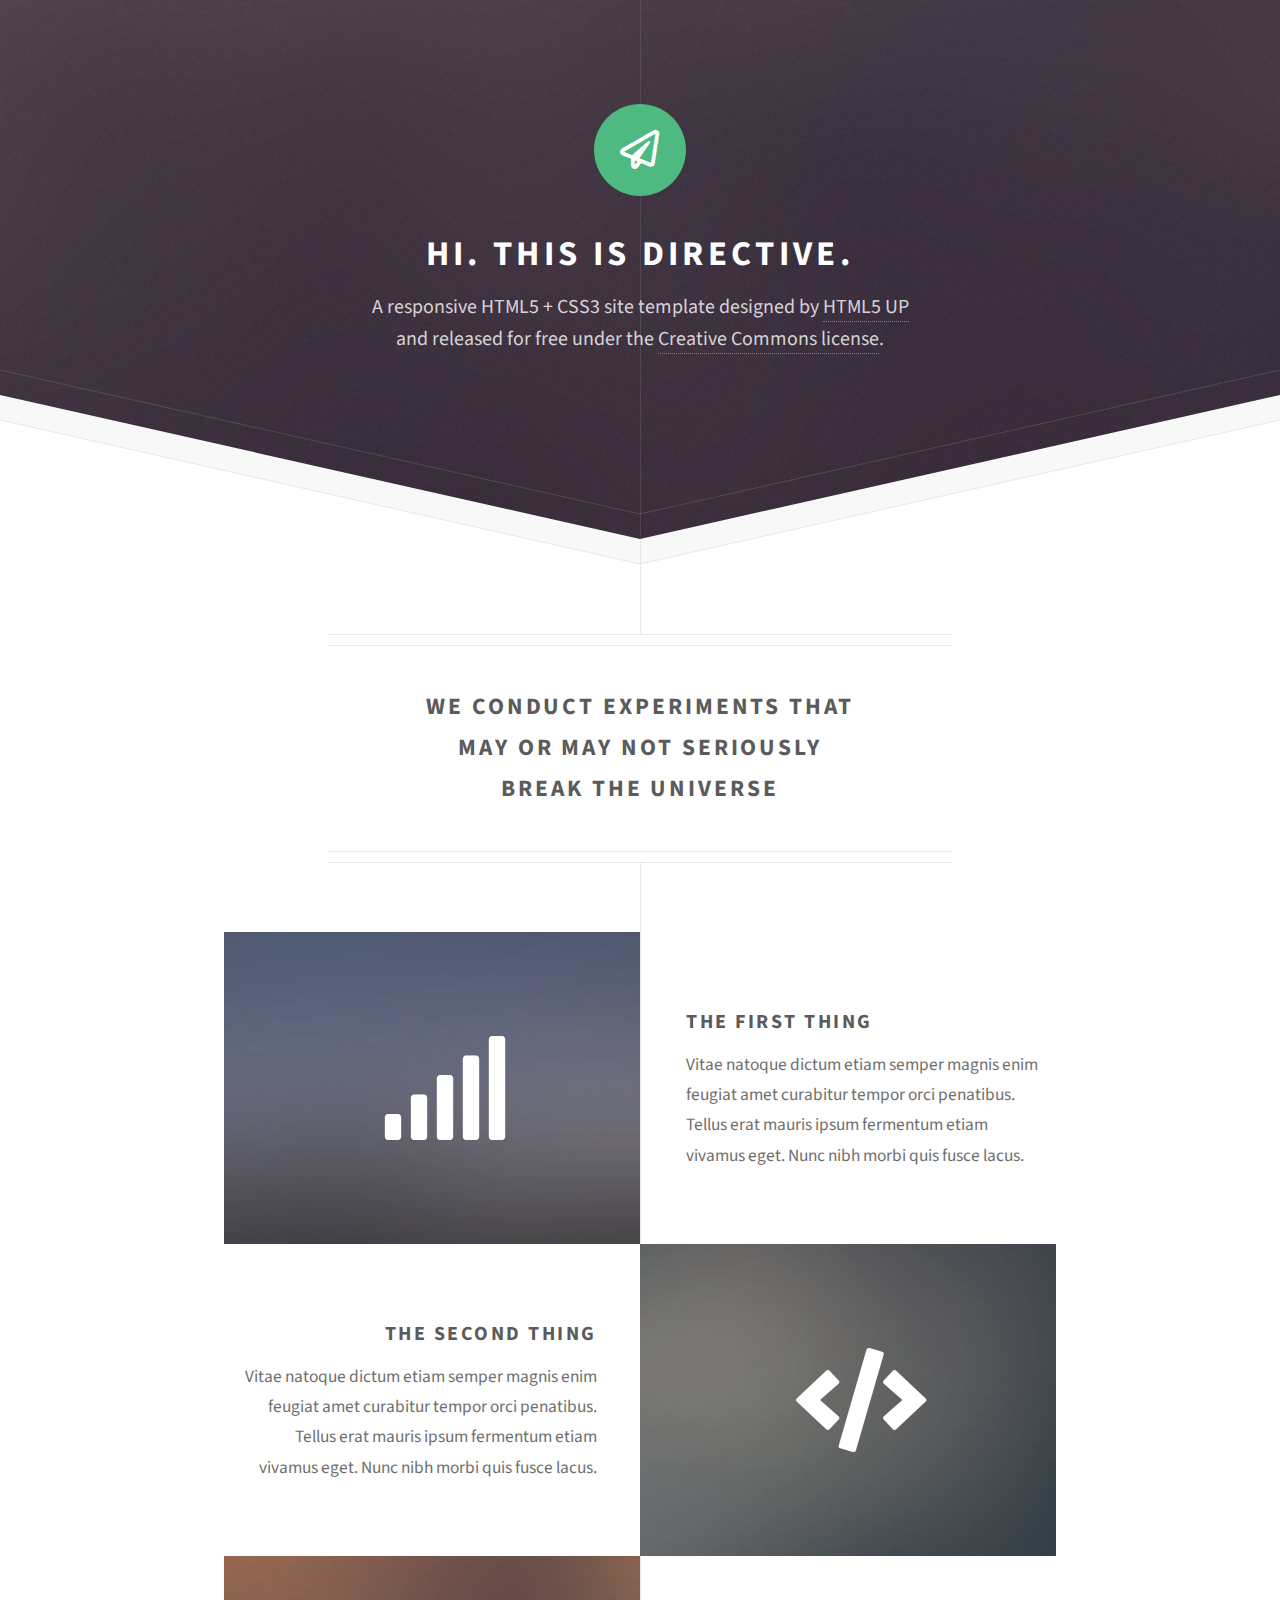
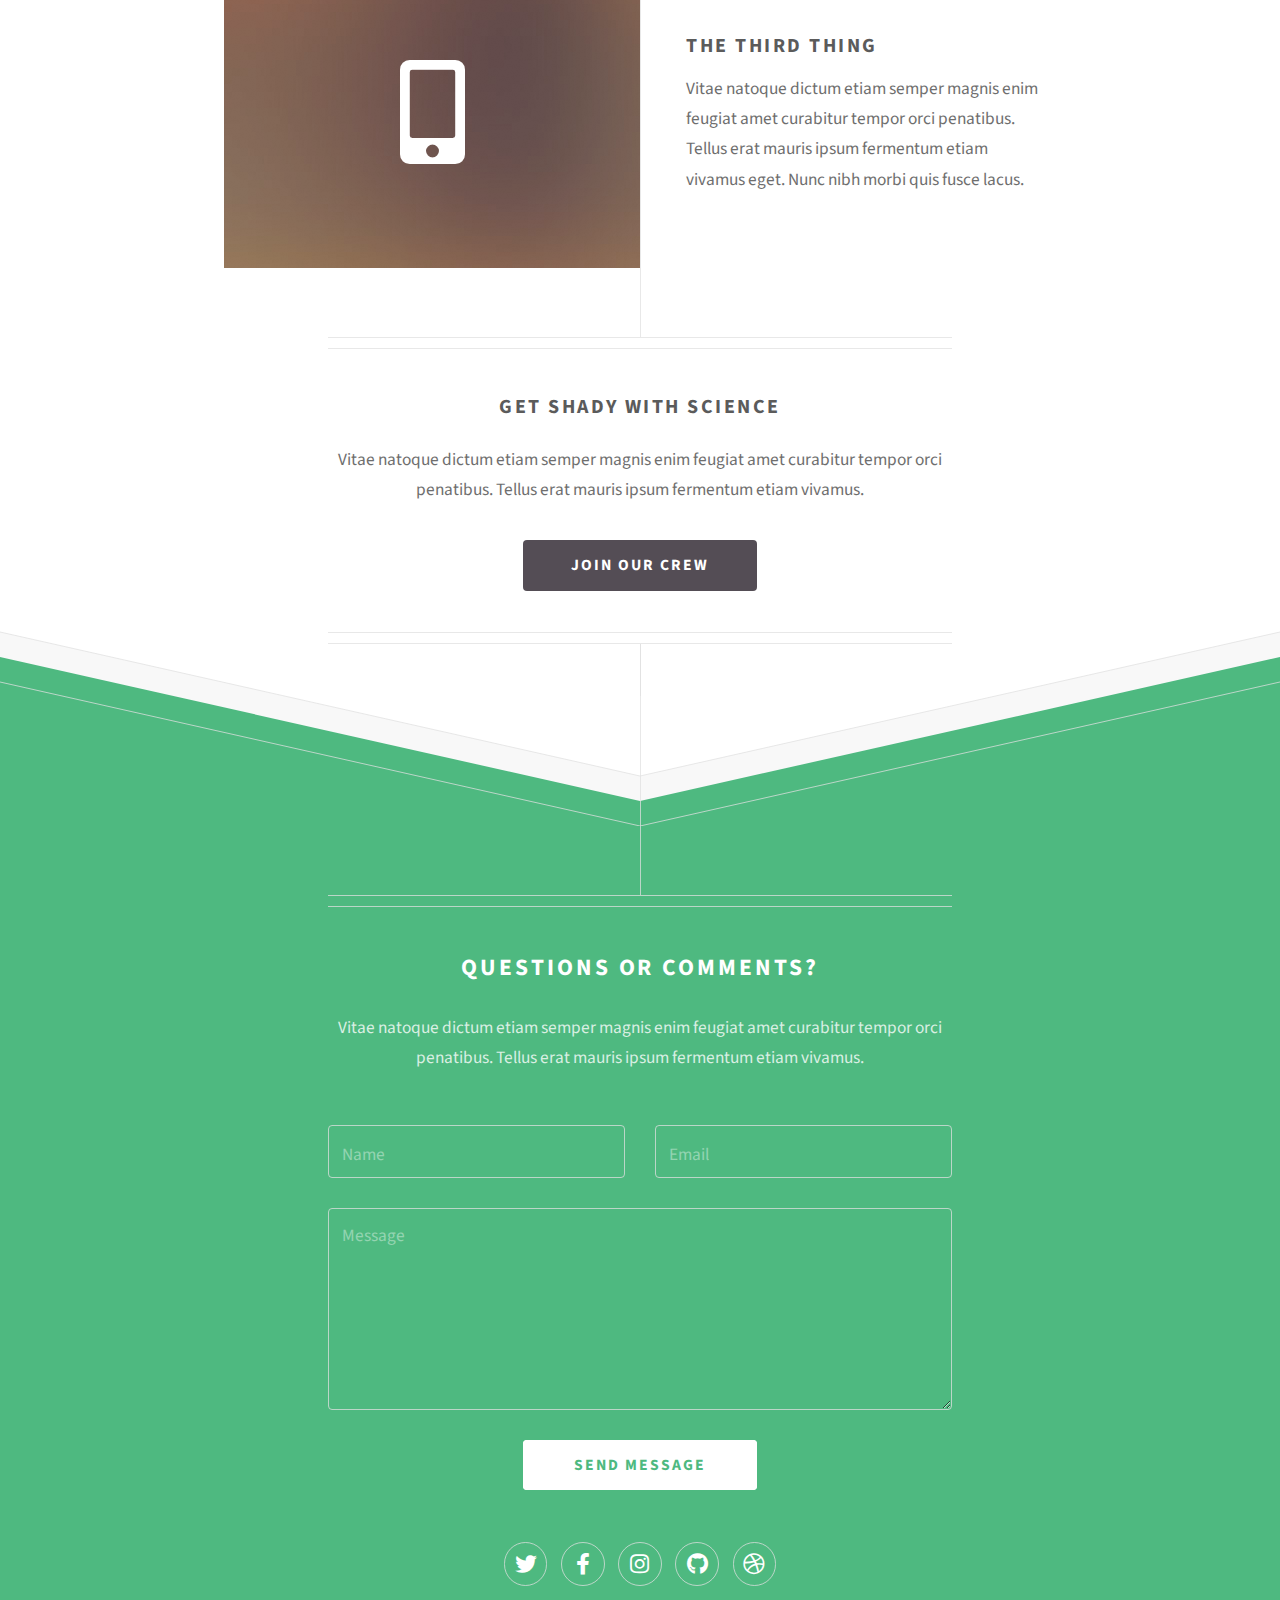
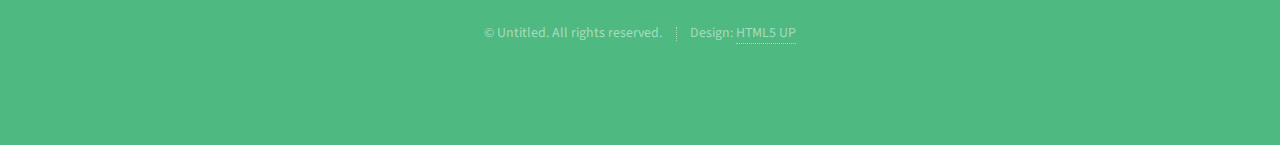
<file: 21/index.html>
<!DOCTYPE HTML>
<!--
	Directive by HTML5 UP
	html5up.net | @ajlkn
	Free for personal and commercial use under the CCA 3.0 license (html5up.net/license)
-->
<html>
	<head>
		<title>Directive by HTML5 UP</title>
		<meta charset="utf-8" />
		<meta name="viewport" content="width=device-width, initial-scale=1, user-scalable=no" />
		<link rel="stylesheet" href="assets/css/main.css" />
	</head>
	<body class="is-preload">

		<!-- Header -->
			<div id="header">
				<span class="logo icon fa-paper-plane"></span>
				<h1>Hi. This is Directive.</h1>
				<p>A responsive HTML5 + CSS3 site template designed by <a href="http://html5up.net">HTML5 UP</a>
				<br />
				and released for free under the <a href="http://html5up.net/license">Creative Commons license</a>.</p>
			</div>

		<!-- Main -->
			<div id="main">

				<header class="major container medium">
					<h2>We conduct experiments that
					<br />
					may or may not seriously
					<br />
					break the universe</h2>
					<!--
					<p>Tellus erat mauris ipsum fermentum<br />
					etiam vivamus nunc nibh morbi.</p>
					-->
				</header>

				<div class="box alt container">
					<section class="feature left">
						<a href="#" class="image icon solid fa-signal"><img src="images/pic01.jpg" alt="" /></a>
						<div class="content">
							<h3>The First Thing</h3>
							<p>Vitae natoque dictum etiam semper magnis enim feugiat amet curabitur tempor orci penatibus. Tellus erat mauris ipsum fermentum etiam vivamus eget. Nunc nibh morbi quis fusce lacus.</p>
						</div>
					</section>
					<section class="feature right">
						<a href="#" class="image icon solid fa-code"><img src="images/pic02.jpg" alt="" /></a>
						<div class="content">
							<h3>The Second Thing</h3>
							<p>Vitae natoque dictum etiam semper magnis enim feugiat amet curabitur tempor orci penatibus. Tellus erat mauris ipsum fermentum etiam vivamus eget. Nunc nibh morbi quis fusce lacus.</p>
						</div>
					</section>
					<section class="feature left">
						<a href="#" class="image icon solid fa-mobile-alt"><img src="images/pic03.jpg" alt="" /></a>
						<div class="content">
							<h3>The Third Thing</h3>
							<p>Vitae natoque dictum etiam semper magnis enim feugiat amet curabitur tempor orci penatibus. Tellus erat mauris ipsum fermentum etiam vivamus eget. Nunc nibh morbi quis fusce lacus.</p>
						</div>
					</section>
				</div>

				<!--
				<div class="box container">
					<header>
						<h2>A lot of generic stuff</h2>
					</header>
					<section>
						<header>
							<h3>Paragraph</h3>
							<p>This is the subtitle for this particular heading</p>
						</header>
						<p>Phasellus nisl nisl, varius id <sup>porttitor sed pellentesque</sup> ac orci. Pellentesque
						habitant <strong>strong</strong> tristique <b>bold</b> et netus <i>italic</i> malesuada <em>emphasized</em> ac turpis egestas. Morbi
						leo suscipit ut. Praesent <sub>id turpis vitae</sub> turpis pretium ultricies. Vestibulum sit
						amet risus elit.</p>
					</section>
					<section>
						<header>
							<h3>Blockquote</h3>
						</header>
						<blockquote>Fringilla nisl. Donec accumsan interdum nisi, quis tincidunt felis sagittis eget.
						tempus euismod. Vestibulum ante ipsum primis in faucibus.</blockquote>
					</section>
					<section>
						<header>
							<h3>Divider</h3>
						</header>
						<p>Donec consectetur vestibulum dolor et pulvinar. Etiam vel felis enim, at viverra
						ligula. Ut porttitor sagittis lorem, quis eleifend nisi ornare vel. Praesent nec orci
						facilisis leo magna. Cras sit amet urna eros, id egestas urna. Quisque aliquam
						tempus euismod. Vestibulum ante ipsum primis in faucibus orci luctus et ultrices
						posuere cubilia.</p>
						<hr />
						<p>Donec consectetur vestibulum dolor et pulvinar. Etiam vel felis enim, at viverra
						ligula. Ut porttitor sagittis lorem, quis eleifend nisi ornare vel. Praesent nec orci
						facilisis leo magna. Cras sit amet urna eros, id egestas urna. Quisque aliquam
						tempus euismod. Vestibulum ante ipsum primis in faucibus orci luctus et ultrices
						posuere cubilia.</p>
					</section>
					<section>
						<header>
							<h3>Unordered List</h3>
						</header>
						<ul class="default">
							<li>Donec consectetur vestibulum dolor et pulvinar. Etiam vel felis enim, at viverra ligula. Ut porttitor sagittis lorem, quis eleifend nisi ornare vel.</li>
							<li>Donec consectetur vestibulum dolor et pulvinar. Etiam vel felis enim, at viverra ligula. Ut porttitor sagittis lorem, quis eleifend nisi ornare vel.</li>
							<li>Donec consectetur vestibulum dolor et pulvinar. Etiam vel felis enim, at viverra ligula. Ut porttitor sagittis lorem, quis eleifend nisi ornare vel.</li>
							<li>Donec consectetur vestibulum dolor et pulvinar. Etiam vel felis enim, at viverra ligula. Ut porttitor sagittis lorem, quis eleifend nisi ornare vel.</li>
						</ul>
					</section>
					<section>
						<header>
							<h3>Ordered List</h3>
						</header>
						<ol class="default">
							<li>Donec consectetur vestibulum dolor et pulvinar. Etiam vel felis enim, at viverra ligula. Ut porttitor sagittis lorem, quis eleifend nisi ornare vel.</li>
							<li>Donec consectetur vestibulum dolor et pulvinar. Etiam vel felis enim, at viverra ligula. Ut porttitor sagittis lorem, quis eleifend nisi ornare vel.</li>
							<li>Donec consectetur vestibulum dolor et pulvinar. Etiam vel felis enim, at viverra ligula. Ut porttitor sagittis lorem, quis eleifend nisi ornare vel.</li>
							<li>Donec consectetur vestibulum dolor et pulvinar. Etiam vel felis enim, at viverra ligula. Ut porttitor sagittis lorem, quis eleifend nisi ornare vel.</li>
						</ol>
					</section>
					<section>
						<header>
							<h3>Table</h3>
						</header>
						<div class="table-wrapper">
							<table class="default">
								<thead>
									<tr>
										<th>ID</th>
										<th>Name</th>
										<th>Description</th>
										<th>Price</th>
									</tr>
								</thead>
								<tbody>
									<tr>
										<td>45815</td>
										<td>Something</td>
										<td>Ut porttitor sagittis lorem, quis eleifend nisi ornare vel.</td>
										<td>29.99</td>
									</tr>
									<tr>
										<td>24524</td>
										<td>Nothing</td>
										<td>Ut porttitor sagittis lorem, quis eleifend nisi ornare vel.</td>
										<td>19.99</td>
									</tr>
									<tr>
										<td>45815</td>
										<td>Something</td>
										<td>Ut porttitor sagittis lorem, quis eleifend nisi ornare vel.</td>
										<td>29.99</td>
									</tr>
									<tr>
										<td>24524</td>
										<td>Nothing</td>
										<td>Ut porttitor sagittis lorem, quis eleifend nisi ornare vel.</td>
										<td>19.99</td>
									</tr>
								</tbody>
								<tfoot>
									<tr>
										<td colspan="3"></td>
										<td>100.00</td>
									</tr>
								</tfoot>
							</table>
						</div>
					</section>
					<section>
						<header>
							<h3>Form</h3>
						</header>
						<form method="post" action="#">
							<div class="row">
								<div class="col-6 col-12-mobilep">
									<label for="name">Name</label>
									<input class="text" type="text" name="name" id="name" value="" placeholder="John Doe" />
								</div>
								<div class="col-6 col-12-mobilep">
									<label for="email">Email</label>
									<input class="text" type="text" name="email" id="email" value="" placeholder="johndoe@domain.tld" />
								</div>
								<div class="col-12">
									<label for="subject">Subject</label>
									<input class="text" type="text" name="subject" id="subject" value="" placeholder="Enter your subject" />
								</div>
								<div class="col-12">
									<label for="subject">Message</label>
									<textarea name="message" id="message" placeholder="Enter your message" rows="6"></textarea>
								</div>
								<div class="col-12">
									<ul class="actions special">
										<li><input type="submit" value="Send" /></li>
										<li><input type="reset" value="Reset" class="alt" /></li>
									</ul>
								</div>
							</div>
						</form>
					</section>
				</div>
				-->

				<footer class="major container medium">
					<h3>Get shady with science</h3>
					<p>Vitae natoque dictum etiam semper magnis enim feugiat amet curabitur tempor orci penatibus. Tellus erat mauris ipsum fermentum etiam vivamus.</p>
					<ul class="actions special">
						<li><a href="#" class="button">Join our crew</a></li>
					</ul>
				</footer>

			</div>

		<!-- Footer -->
			<div id="footer">
				<div class="container medium">

					<header class="major last">
						<h2>Questions or comments?</h2>
					</header>

					<p>Vitae natoque dictum etiam semper magnis enim feugiat amet curabitur tempor
					orci penatibus. Tellus erat mauris ipsum fermentum etiam vivamus.</p>

					<form method="post" action="#">
						<div class="row">
							<div class="col-6 col-12-mobilep">
								<input type="text" name="name" placeholder="Name" />
							</div>
							<div class="col-6 col-12-mobilep">
								<input type="email" name="email" placeholder="Email" />
							</div>
							<div class="col-12">
								<textarea name="message" placeholder="Message" rows="6"></textarea>
							</div>
							<div class="col-12">
								<ul class="actions special">
									<li><input type="submit" value="Send Message" /></li>
								</ul>
							</div>
						</div>
					</form>

					<ul class="icons">
						<li><a href="#" class="icon brands fa-twitter"><span class="label">Twitter</span></a></li>
						<li><a href="#" class="icon brands fa-facebook-f"><span class="label">Facebook</span></a></li>
						<li><a href="#" class="icon brands fa-instagram"><span class="label">Instagram</span></a></li>
						<li><a href="#" class="icon brands fa-github"><span class="label">Github</span></a></li>
						<li><a href="#" class="icon brands fa-dribbble"><span class="label">Dribbble</span></a></li>
					</ul>

					<ul class="copyright">
						<li>&copy; Untitled. All rights reserved.</li><li>Design: <a href="http://html5up.net">HTML5 UP</a></li>
					</ul>

				</div>
			</div>

		<!-- Scripts -->
			<script src="assets/js/jquery.min.js"></script>
			<script src="assets/js/browser.min.js"></script>
			<script src="assets/js/breakpoints.min.js"></script>
			<script src="assets/js/util.js"></script>
			<script src="assets/js/main.js"></script>

	</body>
</html>
</file>
<file: 10/assets/css/noscript.css>
/*
	Hyperspace by HTML5 UP
	html5up.net | @ajlkn
	Free for personal and commercial use under the CCA 3.0 license (html5up.net/license)
*/

/* Spotlights */

	.spotlights > section > .image:before {
		opacity: 0 !important;
	}

	.spotlights > section > .content > .inner {
		-moz-transform: none !important;
		-webkit-transform: none !important;
		-ms-transform: none !important;
		transform: none !important;
		opacity: 1 !important;
	}

/* Wrapper */

	.wrapper > .inner {
		opacity: 1 !important;
		-moz-transform: none !important;
		-webkit-transform: none !important;
		-ms-transform: none !important;
		transform: none !important;
	}

/* Sidebar */

	#sidebar > .inner {
		opacity: 1 !important;
	}

	#sidebar nav > ul > li {
		-moz-transform: none !important;
		-webkit-transform: none !important;
		-ms-transform: none !important;
		transform: none !important;
		opacity: 1 !important;
	}
</file>
<file: 11/assets/css/noscript.css>
/*
	Solid State by HTML5 UP
	html5up.net | @ajlkn
	Free for personal and commercial use under the CCA 3.0 license (html5up.net/license)
*/

/* Banner */

	body.is-preload #banner .logo {
		-moz-transform: none;
		-webkit-transform: none;
		-ms-transform: none;
		transform: none;
		opacity: 1;
	}

	body.is-preload #banner h2 {
		opacity: 1;
		-moz-transform: none;
		-webkit-transform: none;
		-ms-transform: none;
		transform: none;
		-moz-filter: none;
		-webkit-filter: none;
		-ms-filter: none;
		filter: none;
	}

	body.is-preload #banner p {
		opacity: 01;
		-moz-transform: none;
		-webkit-transform: none;
		-ms-transform: none;
		transform: none;
		-moz-filter: none;
		-webkit-filter: none;
		-ms-filter: none;
		filter: none;
	}
</file>
<file: 12/assets/css/noscript.css>
/*
	Identity by HTML5 UP
	html5up.net | @ajlkn
	Free for personal and commercial use under the CCA 3.0 license (html5up.net/license)
*/

/* Basic */

	body:after {
		display: none;
	}

/* Main */

	#main {
		-moz-transform: none !important;
		-webkit-transform: none !important;
		-ms-transform: none !important;
		transform: none !important;
		opacity: 1 !important;
	}
</file>
<file: 14/assets/css/noscript.css>
/*
	Spectral by HTML5 UP
	html5up.net | @ajlkn
	Free for personal and commercial use under the CCA 3.0 license (html5up.net/license)
*/

/* Banner */

	body.is-preload #banner h2 {
		-moz-transform: none;
		-webkit-transform: none;
		-ms-transform: none;
		transform: none;
		opacity: 1;
	}

		body.is-preload #banner h2:before, body.is-preload #banner h2:after {
			width: 100%;
		}

	body.is-preload #banner .more {
		-moz-transform: none;
		-webkit-transform: none;
		-ms-transform: none;
		transform: none;
		opacity: 1;
	}

	body.is-preload #banner:after {
		opacity: 0;
	}
</file>
<file: 15/assets/css/noscript.css>
/*
	Photon by HTML5 UP
	html5up.net | @ajlkn
	Free for personal and commercial use under the CCA 3.0 license (html5up.net/license)
*/

/* Header */

	body.is-preload #header .inner {
		-moz-transform: none;
		-webkit-transform: none;
		-ms-transform: none;
		transform: none;
		opacity: 1;
	}

		body.is-preload #header .inner .actions {
			-moz-transform: none;
			-webkit-transform: none;
			-ms-transform: none;
			transform: none;
			opacity: 1;
		}

	body.is-preload #header:after {
		opacity: 0;
	}
</file>
<file: 17/assets/css/noscript.css>
/*
	Landed by HTML5 UP
	html5up.net | @ajlkn
	Free for personal and commercial use under the CCA 3.0 license (html5up.net/license)
*/

/* Loader */

	body.landing.is-preload:before {
		display: none;
	}

	body.landing.is-preload:after {
		display: none;
	}
</file>
<file: 10/assets/css/main.css>
@import url(fontawesome-all.min.css);

/*
	Hyperspace by HTML5 UP
	html5up.net | @ajlkn
	Free for personal and commercial use under the CCA 3.0 license (html5up.net/license)
*/

html, body, div, span, applet, object,
iframe, h1, h2, h3, h4, h5, h6, p, blockquote,
pre, a, abbr, acronym, address, big, cite,
code, del, dfn, em, img, ins, kbd, q, s, samp,
small, strike, strong, sub, sup, tt, var, b,
u, i, center, dl, dt, dd, ol, ul, li, fieldset,
form, label, legend, table, caption, tbody,
tfoot, thead, tr, th, td, article, aside,
canvas, details, embed, figure, figcaption,
footer, header, hgroup, menu, nav, output, ruby,
section, summary, time, mark, audio, video {
	margin: 0;
	padding: 0;
	border: 0;
	font-size: 100%;
	font: inherit;
	vertical-align: baseline;}

article, aside, details, figcaption, figure,
footer, header, hgroup, menu, nav, section {
	display: block;}

body {
	line-height: 1;
}

ol, ul {
	list-style: none;
}

blockquote, q {
	quotes: none;
}

	blockquote:before, blockquote:after, q:before, q:after {
		content: '';
		content: none;
	}

table {
	border-collapse: collapse;
	border-spacing: 0;
}

body {
	-webkit-text-size-adjust: none;
}

mark {
	background-color: transparent;
	color: inherit;
}

input::-moz-focus-inner {
	border: 0;
	padding: 0;
}

input, select, textarea {
	-moz-appearance: none;
	-webkit-appearance: none;
	-ms-appearance: none;
	appearance: none;
}

/* Basic */

	@-ms-viewport {
		width: device-width;
	}

	body {
		-ms-overflow-style: scrollbar;
	}

	@media screen and (max-width: 480px) {

		html, body {
			min-width: 320px;
		}

	}

	html {
		box-sizing: border-box;
	}

	*, *:before, *:after {
		box-sizing: inherit;
	}

	body {
		background: #312450;
	}

		body.is-preload *, body.is-preload *:before, body.is-preload *:after {
			-moz-animation: none !important;
			-webkit-animation: none !important;
			-ms-animation: none !important;
			animation: none !important;
			-moz-transition: none !important;
			-webkit-transition: none !important;
			-ms-transition: none !important;
			transition: none !important;
		}

/* Type */

	body, input, select, textarea {
		color: rgba(255, 255, 255, 0.55);
		font-family: Arial, Helvetica, sans-serif;
		font-size: 16.5pt;
		font-weight: normal;
		line-height: 1.75;
	}

		@media screen and (max-width: 1680px) {

			body, input, select, textarea {
				font-size: 13pt;
			}

		}

		@media screen and (max-width: 1280px) {

			body, input, select, textarea {
				font-size: 12pt;
			}

		}

		@media screen and (max-width: 360px) {

			body, input, select, textarea {
				font-size: 11pt;
			}

		}

	a {
		-moz-transition: color 0.2s ease, border-bottom-color 0.2s ease;
		-webkit-transition: color 0.2s ease, border-bottom-color 0.2s ease;
		-ms-transition: color 0.2s ease, border-bottom-color 0.2s ease;
		transition: color 0.2s ease, border-bottom-color 0.2s ease;
		border-bottom: dotted 1px rgba(255, 255, 255, 0.35);
		color: inherit;
		text-decoration: none;
	}

		a:hover {
			border-bottom-color: transparent;
			color: #ffffff;
		}

	strong, b {
		color: #ffffff;
		font-weight: bold;
	}

	em, i {
		font-style: italic;
	}

	p {
		margin: 0 0 2em 0;
	}

	h1, h2, h3, h4, h5, h6 {
		color: #ffffff;
		font-weight: bold;
		line-height: 1.5;
		margin: 0 0 0.5em 0;
	}

		h1 a, h2 a, h3 a, h4 a, h5 a, h6 a {
			color: inherit;
			text-decoration: none;
		}

	h1 {
		font-size: 2.75em;
	}

		h1.major {
			margin: 0 0 1.3em 0;
			position: relative;
			padding-bottom: 0.35em;
		}

			h1.major:after {
				background-image: -moz-linear-gradient(to right, #5e42a6, #b74e91);
				background-image: -webkit-linear-gradient(to right, #5e42a6, #b74e91);
				background-image: -ms-linear-gradient(to right, #5e42a6, #b74e91);
				background-image: linear-gradient(to right, #5e42a6, #b74e91);
				-moz-transition: max-width 0.2s ease;
				-webkit-transition: max-width 0.2s ease;
				-ms-transition: max-width 0.2s ease;
				transition: max-width 0.2s ease;
				border-radius: 0.2em;
				bottom: 0;
				content: '';
				height: 0.05em;
				position: absolute;
				right: 0;
				width: 100%;
			}

	h2 {
		font-size: 1.75em;
	}

	h3 {
		font-size: 1.1em;
	}

	h4 {
		font-size: 1em;
	}

	h5 {
		font-size: 0.8em;
	}

	h6 {
		font-size: 0.6em;
	}

	@media screen and (max-width: 736px) {

		h1 {
			font-size: 2em;
		}

		h2 {
			font-size: 1.25em;
		}

		h3 {
			font-size: 1em;
		}

		h4 {
			font-size: 0.8em;
		}

		h5 {
			font-size: 0.6em;
		}

		h6 {
			font-size: 0.6em;
		}

	}

	sub {
		font-size: 0.8em;
		position: relative;
		top: 0.5em;
	}

	sup {
		font-size: 0.8em;
		position: relative;
		top: -0.5em;
	}

	blockquote {
		border-left: solid 4px rgba(255, 255, 255, 0.15);
		font-style: italic;
		margin: 0 0 2em 0;
		padding: 0.5em 0 0.5em 2em;
	}

	code {
		background: rgba(255, 255, 255, 0.05);
		border-radius: 0.25em;
		border: solid 1px rgba(255, 255, 255, 0.15);
		font-family: "Courier New", monospace;
		font-size: 0.9em;
		margin: 0 0.25em;
		padding: 0.25em 0.65em;
	}

	pre {
		-webkit-overflow-scrolling: touch;
		font-family: "Courier New", monospace;
		font-size: 0.9em;
		margin: 0 0 2em 0;
	}

		pre code {
			display: block;
			line-height: 1.75em;
			padding: 1em 1.5em;
			overflow-x: auto;
		}

	hr {
		border: 0;
		border-bottom: solid 1px rgba(255, 255, 255, 0.15);
		margin: 2em 0;
	}

		hr.major {
			margin: 3em 0;
		}

	.align-left {
		text-align: left;
	}

	.align-center {
		text-align: center;
	}

	.align-right {
		text-align: right;
	}

/* Row */

	.row {
		display: flex;
		flex-wrap: wrap;
		box-sizing: border-box;
		align-items: stretch;
	}

		.row > * {
			box-sizing: border-box;
		}

		.row.gtr-uniform > * > :last-child {
			margin-bottom: 0;
		}

		.row.aln-left {
			justify-content: flex-start;
		}

		.row.aln-center {
			justify-content: center;
		}

		.row.aln-right {
			justify-content: flex-end;
		}

		.row.aln-top {
			align-items: flex-start;
		}

		.row.aln-middle {
			align-items: center;
		}

		.row.aln-bottom {
			align-items: flex-end;
		}

		.row > .imp {
			order: -1;
		}

		.row > .col-1 {
			width: 8.33333%;
		}

		.row > .off-1 {
			margin-left: 8.33333%;
		}

		.row > .col-2 {
			width: 16.66667%;
		}

		.row > .off-2 {
			margin-left: 16.66667%;
		}

		.row > .col-3 {
			width: 25%;
		}

		.row > .off-3 {
			margin-left: 25%;
		}

		.row > .col-4 {
			width: 33.33333%;
		}

		.row > .off-4 {
			margin-left: 33.33333%;
		}

		.row > .col-5 {
			width: 41.66667%;
		}

		.row > .off-5 {
			margin-left: 41.66667%;
		}

		.row > .col-6 {
			width: 50%;
		}

		.row > .off-6 {
			margin-left: 50%;
		}

		.row > .col-7 {
			width: 58.33333%;
		}

		.row > .off-7 {
			margin-left: 58.33333%;
		}

		.row > .col-8 {
			width: 66.66667%;
		}

		.row > .off-8 {
			margin-left: 66.66667%;
		}

		.row > .col-9 {
			width: 75%;
		}

		.row > .off-9 {
			margin-left: 75%;
		}

		.row > .col-10 {
			width: 83.33333%;
		}

		.row > .off-10 {
			margin-left: 83.33333%;
		}

		.row > .col-11 {
			width: 91.66667%;
		}

		.row > .off-11 {
			margin-left: 91.66667%;
		}

		.row > .col-12 {
			width: 100%;
		}

		.row > .off-12 {
			margin-left: 100%;
		}

		.row.gtr-0 {
			margin-top: 0;
			margin-left: 0em;
		}

			.row.gtr-0 > * {
				padding: 0 0 0 0em;
			}

			.row.gtr-0.gtr-uniform {
				margin-top: 0em;
			}

				.row.gtr-0.gtr-uniform > * {
					padding-top: 0em;
				}

		.row.gtr-25 {
			margin-top: 0;
			margin-left: -0.375em;
		}

			.row.gtr-25 > * {
				padding: 0 0 0 0.375em;
			}

			.row.gtr-25.gtr-uniform {
				margin-top: -0.375em;
			}

				.row.gtr-25.gtr-uniform > * {
					padding-top: 0.375em;
				}

		.row.gtr-50 {
			margin-top: 0;
			margin-left: -0.75em;
		}

			.row.gtr-50 > * {
				padding: 0 0 0 0.75em;
			}

			.row.gtr-50.gtr-uniform {
				margin-top: -0.75em;
			}

				.row.gtr-50.gtr-uniform > * {
					padding-top: 0.75em;
				}

		.row {
			margin-top: 0;
			margin-left: -1.5em;
		}

			.row > * {
				padding: 0 0 0 1.5em;
			}

			.row.gtr-uniform {
				margin-top: -1.5em;
			}

				.row.gtr-uniform > * {
					padding-top: 1.5em;
				}

		.row.gtr-150 {
			margin-top: 0;
			margin-left: -2.25em;
		}

			.row.gtr-150 > * {
				padding: 0 0 0 2.25em;
			}

			.row.gtr-150.gtr-uniform {
				margin-top: -2.25em;
			}

				.row.gtr-150.gtr-uniform > * {
					padding-top: 2.25em;
				}

		.row.gtr-200 {
			margin-top: 0;
			margin-left: -3em;
		}

			.row.gtr-200 > * {
				padding: 0 0 0 3em;
			}

			.row.gtr-200.gtr-uniform {
				margin-top: -3em;
			}

				.row.gtr-200.gtr-uniform > * {
					padding-top: 3em;
				}

		@media screen and (max-width: 1680px) {

			.row {
				display: flex;
				flex-wrap: wrap;
				box-sizing: border-box;
				align-items: stretch;
			}

				.row > * {
					box-sizing: border-box;
				}

				.row.gtr-uniform > * > :last-child {
					margin-bottom: 0;
				}

				.row.aln-left {
					justify-content: flex-start;
				}

				.row.aln-center {
					justify-content: center;
				}

				.row.aln-right {
					justify-content: flex-end;
				}

				.row.aln-top {
					align-items: flex-start;
				}

				.row.aln-middle {
					align-items: center;
				}

				.row.aln-bottom {
					align-items: flex-end;
				}

				.row > .imp-xlarge {
					order: -1;
				}

				.row > .col-1-xlarge {
					width: 8.33333%;
				}

				.row > .off-1-xlarge {
					margin-left: 8.33333%;
				}

				.row > .col-2-xlarge {
					width: 16.66667%;
				}

				.row > .off-2-xlarge {
					margin-left: 16.66667%;
				}

				.row > .col-3-xlarge {
					width: 25%;
				}

				.row > .off-3-xlarge {
					margin-left: 25%;
				}

				.row > .col-4-xlarge {
					width: 33.33333%;
				}

				.row > .off-4-xlarge {
					margin-left: 33.33333%;
				}

				.row > .col-5-xlarge {
					width: 41.66667%;
				}

				.row > .off-5-xlarge {
					margin-left: 41.66667%;
				}

				.row > .col-6-xlarge {
					width: 50%;
				}

				.row > .off-6-xlarge {
					margin-left: 50%;
				}

				.row > .col-7-xlarge {
					width: 58.33333%;
				}

				.row > .off-7-xlarge {
					margin-left: 58.33333%;
				}

				.row > .col-8-xlarge {
					width: 66.66667%;
				}

				.row > .off-8-xlarge {
					margin-left: 66.66667%;
				}

				.row > .col-9-xlarge {
					width: 75%;
				}

				.row > .off-9-xlarge {
					margin-left: 75%;
				}

				.row > .col-10-xlarge {
					width: 83.33333%;
				}

				.row > .off-10-xlarge {
					margin-left: 83.33333%;
				}

				.row > .col-11-xlarge {
					width: 91.66667%;
				}

				.row > .off-11-xlarge {
					margin-left: 91.66667%;
				}

				.row > .col-12-xlarge {
					width: 100%;
				}

				.row > .off-12-xlarge {
					margin-left: 100%;
				}

				.row.gtr-0 {
					margin-top: 0;
					margin-left: 0em;
				}

					.row.gtr-0 > * {
						padding: 0 0 0 0em;
					}

					.row.gtr-0.gtr-uniform {
						margin-top: 0em;
					}

						.row.gtr-0.gtr-uniform > * {
							padding-top: 0em;
						}

				.row.gtr-25 {
					margin-top: 0;
					margin-left: -0.375em;
				}

					.row.gtr-25 > * {
						padding: 0 0 0 0.375em;
					}

					.row.gtr-25.gtr-uniform {
						margin-top: -0.375em;
					}

						.row.gtr-25.gtr-uniform > * {
							padding-top: 0.375em;
						}

				.row.gtr-50 {
					margin-top: 0;
					margin-left: -0.75em;
				}

					.row.gtr-50 > * {
						padding: 0 0 0 0.75em;
					}

					.row.gtr-50.gtr-uniform {
						margin-top: -0.75em;
					}

						.row.gtr-50.gtr-uniform > * {
							padding-top: 0.75em;
						}

				.row {
					margin-top: 0;
					margin-left: -1.5em;
				}

					.row > * {
						padding: 0 0 0 1.5em;
					}

					.row.gtr-uniform {
						margin-top: -1.5em;
					}

						.row.gtr-uniform > * {
							padding-top: 1.5em;
						}

				.row.gtr-150 {
					margin-top: 0;
					margin-left: -2.25em;
				}

					.row.gtr-150 > * {
						padding: 0 0 0 2.25em;
					}

					.row.gtr-150.gtr-uniform {
						margin-top: -2.25em;
					}

						.row.gtr-150.gtr-uniform > * {
							padding-top: 2.25em;
						}

				.row.gtr-200 {
					margin-top: 0;
					margin-left: -3em;
				}

					.row.gtr-200 > * {
						padding: 0 0 0 3em;
					}

					.row.gtr-200.gtr-uniform {
						margin-top: -3em;
					}

						.row.gtr-200.gtr-uniform > * {
							padding-top: 3em;
						}

		}

		@media screen and (max-width: 1280px) {

			.row {
				display: flex;
				flex-wrap: wrap;
				box-sizing: border-box;
				align-items: stretch;
			}

				.row > * {
					box-sizing: border-box;
				}

				.row.gtr-uniform > * > :last-child {
					margin-bottom: 0;
				}

				.row.aln-left {
					justify-content: flex-start;
				}

				.row.aln-center {
					justify-content: center;
				}

				.row.aln-right {
					justify-content: flex-end;
				}

				.row.aln-top {
					align-items: flex-start;
				}

				.row.aln-middle {
					align-items: center;
				}

				.row.aln-bottom {
					align-items: flex-end;
				}

				.row > .imp-large {
					order: -1;
				}

				.row > .col-1-large {
					width: 8.33333%;
				}

				.row > .off-1-large {
					margin-left: 8.33333%;
				}

				.row > .col-2-large {
					width: 16.66667%;
				}

				.row > .off-2-large {
					margin-left: 16.66667%;
				}

				.row > .col-3-large {
					width: 25%;
				}

				.row > .off-3-large {
					margin-left: 25%;
				}

				.row > .col-4-large {
					width: 33.33333%;
				}

				.row > .off-4-large {
					margin-left: 33.33333%;
				}

				.row > .col-5-large {
					width: 41.66667%;
				}

				.row > .off-5-large {
					margin-left: 41.66667%;
				}

				.row > .col-6-large {
					width: 50%;
				}

				.row > .off-6-large {
					margin-left: 50%;
				}

				.row > .col-7-large {
					width: 58.33333%;
				}

				.row > .off-7-large {
					margin-left: 58.33333%;
				}

				.row > .col-8-large {
					width: 66.66667%;
				}

				.row > .off-8-large {
					margin-left: 66.66667%;
				}

				.row > .col-9-large {
					width: 75%;
				}

				.row > .off-9-large {
					margin-left: 75%;
				}

				.row > .col-10-large {
					width: 83.33333%;
				}

				.row > .off-10-large {
					margin-left: 83.33333%;
				}

				.row > .col-11-large {
					width: 91.66667%;
				}

				.row > .off-11-large {
					margin-left: 91.66667%;
				}

				.row > .col-12-large {
					width: 100%;
				}

				.row > .off-12-large {
					margin-left: 100%;
				}

				.row.gtr-0 {
					margin-top: 0;
					margin-left: 0em;
				}

					.row.gtr-0 > * {
						padding: 0 0 0 0em;
					}

					.row.gtr-0.gtr-uniform {
						margin-top: 0em;
					}

						.row.gtr-0.gtr-uniform > * {
							padding-top: 0em;
						}

				.row.gtr-25 {
					margin-top: 0;
					margin-left: -0.375em;
				}

					.row.gtr-25 > * {
						padding: 0 0 0 0.375em;
					}

					.row.gtr-25.gtr-uniform {
						margin-top: -0.375em;
					}

						.row.gtr-25.gtr-uniform > * {
							padding-top: 0.375em;
						}

				.row.gtr-50 {
					margin-top: 0;
					margin-left: -0.75em;
				}

					.row.gtr-50 > * {
						padding: 0 0 0 0.75em;
					}

					.row.gtr-50.gtr-uniform {
						margin-top: -0.75em;
					}

						.row.gtr-50.gtr-uniform > * {
							padding-top: 0.75em;
						}

				.row {
					margin-top: 0;
					margin-left: -1.5em;
				}

					.row > * {
						padding: 0 0 0 1.5em;
					}

					.row.gtr-uniform {
						margin-top: -1.5em;
					}

						.row.gtr-uniform > * {
							padding-top: 1.5em;
						}

				.row.gtr-150 {
					margin-top: 0;
					margin-left: -2.25em;
				}

					.row.gtr-150 > * {
						padding: 0 0 0 2.25em;
					}

					.row.gtr-150.gtr-uniform {
						margin-top: -2.25em;
					}

						.row.gtr-150.gtr-uniform > * {
							padding-top: 2.25em;
						}

				.row.gtr-200 {
					margin-top: 0;
					margin-left: -3em;
				}

					.row.gtr-200 > * {
						padding: 0 0 0 3em;
					}

					.row.gtr-200.gtr-uniform {
						margin-top: -3em;
					}

						.row.gtr-200.gtr-uniform > * {
							padding-top: 3em;
						}

		}

		@media screen and (max-width: 980px) {

			.row {
				display: flex;
				flex-wrap: wrap;
				box-sizing: border-box;
				align-items: stretch;
			}

				.row > * {
					box-sizing: border-box;
				}

				.row.gtr-uniform > * > :last-child {
					margin-bottom: 0;
				}

				.row.aln-left {
					justify-content: flex-start;
				}

				.row.aln-center {
					justify-content: center;
				}

				.row.aln-right {
					justify-content: flex-end;
				}

				.row.aln-top {
					align-items: flex-start;
				}

				.row.aln-middle {
					align-items: center;
				}

				.row.aln-bottom {
					align-items: flex-end;
				}

				.row > .imp-medium {
					order: -1;
				}

				.row > .col-1-medium {
					width: 8.33333%;
				}

				.row > .off-1-medium {
					margin-left: 8.33333%;
				}

				.row > .col-2-medium {
					width: 16.66667%;
				}

				.row > .off-2-medium {
					margin-left: 16.66667%;
				}

				.row > .col-3-medium {
					width: 25%;
				}

				.row > .off-3-medium {
					margin-left: 25%;
				}

				.row > .col-4-medium {
					width: 33.33333%;
				}

				.row > .off-4-medium {
					margin-left: 33.33333%;
				}

				.row > .col-5-medium {
					width: 41.66667%;
				}

				.row > .off-5-medium {
					margin-left: 41.66667%;
				}

				.row > .col-6-medium {
					width: 50%;
				}

				.row > .off-6-medium {
					margin-left: 50%;
				}

				.row > .col-7-medium {
					width: 58.33333%;
				}

				.row > .off-7-medium {
					margin-left: 58.33333%;
				}

				.row > .col-8-medium {
					width: 66.66667%;
				}

				.row > .off-8-medium {
					margin-left: 66.66667%;
				}

				.row > .col-9-medium {
					width: 75%;
				}

				.row > .off-9-medium {
					margin-left: 75%;
				}

				.row > .col-10-medium {
					width: 83.33333%;
				}

				.row > .off-10-medium {
					margin-left: 83.33333%;
				}

				.row > .col-11-medium {
					width: 91.66667%;
				}

				.row > .off-11-medium {
					margin-left: 91.66667%;
				}

				.row > .col-12-medium {
					width: 100%;
				}

				.row > .off-12-medium {
					margin-left: 100%;
				}

				.row.gtr-0 {
					margin-top: 0;
					margin-left: 0em;
				}

					.row.gtr-0 > * {
						padding: 0 0 0 0em;
					}

					.row.gtr-0.gtr-uniform {
						margin-top: 0em;
					}

						.row.gtr-0.gtr-uniform > * {
							padding-top: 0em;
						}

				.row.gtr-25 {
					margin-top: 0;
					margin-left: -0.375em;
				}

					.row.gtr-25 > * {
						padding: 0 0 0 0.375em;
					}

					.row.gtr-25.gtr-uniform {
						margin-top: -0.375em;
					}

						.row.gtr-25.gtr-uniform > * {
							padding-top: 0.375em;
						}

				.row.gtr-50 {
					margin-top: 0;
					margin-left: -0.75em;
				}

					.row.gtr-50 > * {
						padding: 0 0 0 0.75em;
					}

					.row.gtr-50.gtr-uniform {
						margin-top: -0.75em;
					}

						.row.gtr-50.gtr-uniform > * {
							padding-top: 0.75em;
						}

				.row {
					margin-top: 0;
					margin-left: -1.5em;
				}

					.row > * {
						padding: 0 0 0 1.5em;
					}

					.row.gtr-uniform {
						margin-top: -1.5em;
					}

						.row.gtr-uniform > * {
							padding-top: 1.5em;
						}

				.row.gtr-150 {
					margin-top: 0;
					margin-left: -2.25em;
				}

					.row.gtr-150 > * {
						padding: 0 0 0 2.25em;
					}

					.row.gtr-150.gtr-uniform {
						margin-top: -2.25em;
					}

						.row.gtr-150.gtr-uniform > * {
							padding-top: 2.25em;
						}

				.row.gtr-200 {
					margin-top: 0;
					margin-left: -3em;
				}

					.row.gtr-200 > * {
						padding: 0 0 0 3em;
					}

					.row.gtr-200.gtr-uniform {
						margin-top: -3em;
					}

						.row.gtr-200.gtr-uniform > * {
							padding-top: 3em;
						}

		}

		@media screen and (max-width: 736px) {

			.row {
				display: flex;
				flex-wrap: wrap;
				box-sizing: border-box;
				align-items: stretch;
			}

				.row > * {
					box-sizing: border-box;
				}

				.row.gtr-uniform > * > :last-child {
					margin-bottom: 0;
				}

				.row.aln-left {
					justify-content: flex-start;
				}

				.row.aln-center {
					justify-content: center;
				}

				.row.aln-right {
					justify-content: flex-end;
				}

				.row.aln-top {
					align-items: flex-start;
				}

				.row.aln-middle {
					align-items: center;
				}

				.row.aln-bottom {
					align-items: flex-end;
				}

				.row > .imp-small {
					order: -1;
				}

				.row > .col-1-small {
					width: 8.33333%;
				}

				.row > .off-1-small {
					margin-left: 8.33333%;
				}

				.row > .col-2-small {
					width: 16.66667%;
				}

				.row > .off-2-small {
					margin-left: 16.66667%;
				}

				.row > .col-3-small {
					width: 25%;
				}

				.row > .off-3-small {
					margin-left: 25%;
				}

				.row > .col-4-small {
					width: 33.33333%;
				}

				.row > .off-4-small {
					margin-left: 33.33333%;
				}

				.row > .col-5-small {
					width: 41.66667%;
				}

				.row > .off-5-small {
					margin-left: 41.66667%;
				}

				.row > .col-6-small {
					width: 50%;
				}

				.row > .off-6-small {
					margin-left: 50%;
				}

				.row > .col-7-small {
					width: 58.33333%;
				}

				.row > .off-7-small {
					margin-left: 58.33333%;
				}

				.row > .col-8-small {
					width: 66.66667%;
				}

				.row > .off-8-small {
					margin-left: 66.66667%;
				}

				.row > .col-9-small {
					width: 75%;
				}

				.row > .off-9-small {
					margin-left: 75%;
				}

				.row > .col-10-small {
					width: 83.33333%;
				}

				.row > .off-10-small {
					margin-left: 83.33333%;
				}

				.row > .col-11-small {
					width: 91.66667%;
				}

				.row > .off-11-small {
					margin-left: 91.66667%;
				}

				.row > .col-12-small {
					width: 100%;
				}

				.row > .off-12-small {
					margin-left: 100%;
				}

				.row.gtr-0 {
					margin-top: 0;
					margin-left: 0em;
				}

					.row.gtr-0 > * {
						padding: 0 0 0 0em;
					}

					.row.gtr-0.gtr-uniform {
						margin-top: 0em;
					}

						.row.gtr-0.gtr-uniform > * {
							padding-top: 0em;
						}

				.row.gtr-25 {
					margin-top: 0;
					margin-left: -0.375em;
				}

					.row.gtr-25 > * {
						padding: 0 0 0 0.375em;
					}

					.row.gtr-25.gtr-uniform {
						margin-top: -0.375em;
					}

						.row.gtr-25.gtr-uniform > * {
							padding-top: 0.375em;
						}

				.row.gtr-50 {
					margin-top: 0;
					margin-left: -0.75em;
				}

					.row.gtr-50 > * {
						padding: 0 0 0 0.75em;
					}

					.row.gtr-50.gtr-uniform {
						margin-top: -0.75em;
					}

						.row.gtr-50.gtr-uniform > * {
							padding-top: 0.75em;
						}

				.row {
					margin-top: 0;
					margin-left: -1.5em;
				}

					.row > * {
						padding: 0 0 0 1.5em;
					}

					.row.gtr-uniform {
						margin-top: -1.5em;
					}

						.row.gtr-uniform > * {
							padding-top: 1.5em;
						}

				.row.gtr-150 {
					margin-top: 0;
					margin-left: -2.25em;
				}

					.row.gtr-150 > * {
						padding: 0 0 0 2.25em;
					}

					.row.gtr-150.gtr-uniform {
						margin-top: -2.25em;
					}

						.row.gtr-150.gtr-uniform > * {
							padding-top: 2.25em;
						}

				.row.gtr-200 {
					margin-top: 0;
					margin-left: -3em;
				}

					.row.gtr-200 > * {
						padding: 0 0 0 3em;
					}

					.row.gtr-200.gtr-uniform {
						margin-top: -3em;
					}

						.row.gtr-200.gtr-uniform > * {
							padding-top: 3em;
						}

		}

		@media screen and (max-width: 480px) {

			.row {
				display: flex;
				flex-wrap: wrap;
				box-sizing: border-box;
				align-items: stretch;
			}

				.row > * {
					box-sizing: border-box;
				}

				.row.gtr-uniform > * > :last-child {
					margin-bottom: 0;
				}

				.row.aln-left {
					justify-content: flex-start;
				}

				.row.aln-center {
					justify-content: center;
				}

				.row.aln-right {
					justify-content: flex-end;
				}

				.row.aln-top {
					align-items: flex-start;
				}

				.row.aln-middle {
					align-items: center;
				}

				.row.aln-bottom {
					align-items: flex-end;
				}

				.row > .imp-xsmall {
					order: -1;
				}

				.row > .col-1-xsmall {
					width: 8.33333%;
				}

				.row > .off-1-xsmall {
					margin-left: 8.33333%;
				}

				.row > .col-2-xsmall {
					width: 16.66667%;
				}

				.row > .off-2-xsmall {
					margin-left: 16.66667%;
				}

				.row > .col-3-xsmall {
					width: 25%;
				}

				.row > .off-3-xsmall {
					margin-left: 25%;
				}

				.row > .col-4-xsmall {
					width: 33.33333%;
				}

				.row > .off-4-xsmall {
					margin-left: 33.33333%;
				}

				.row > .col-5-xsmall {
					width: 41.66667%;
				}

				.row > .off-5-xsmall {
					margin-left: 41.66667%;
				}

				.row > .col-6-xsmall {
					width: 50%;
				}

				.row > .off-6-xsmall {
					margin-left: 50%;
				}

				.row > .col-7-xsmall {
					width: 58.33333%;
				}

				.row > .off-7-xsmall {
					margin-left: 58.33333%;
				}

				.row > .col-8-xsmall {
					width: 66.66667%;
				}

				.row > .off-8-xsmall {
					margin-left: 66.66667%;
				}

				.row > .col-9-xsmall {
					width: 75%;
				}

				.row > .off-9-xsmall {
					margin-left: 75%;
				}

				.row > .col-10-xsmall {
					width: 83.33333%;
				}

				.row > .off-10-xsmall {
					margin-left: 83.33333%;
				}

				.row > .col-11-xsmall {
					width: 91.66667%;
				}

				.row > .off-11-xsmall {
					margin-left: 91.66667%;
				}

				.row > .col-12-xsmall {
					width: 100%;
				}

				.row > .off-12-xsmall {
					margin-left: 100%;
				}

				.row.gtr-0 {
					margin-top: 0;
					margin-left: 0em;
				}

					.row.gtr-0 > * {
						padding: 0 0 0 0em;
					}

					.row.gtr-0.gtr-uniform {
						margin-top: 0em;
					}

						.row.gtr-0.gtr-uniform > * {
							padding-top: 0em;
						}

				.row.gtr-25 {
					margin-top: 0;
					margin-left: -0.375em;
				}

					.row.gtr-25 > * {
						padding: 0 0 0 0.375em;
					}

					.row.gtr-25.gtr-uniform {
						margin-top: -0.375em;
					}

						.row.gtr-25.gtr-uniform > * {
							padding-top: 0.375em;
						}

				.row.gtr-50 {
					margin-top: 0;
					margin-left: -0.75em;
				}

					.row.gtr-50 > * {
						padding: 0 0 0 0.75em;
					}

					.row.gtr-50.gtr-uniform {
						margin-top: -0.75em;
					}

						.row.gtr-50.gtr-uniform > * {
							padding-top: 0.75em;
						}

				.row {
					margin-top: 0;
					margin-left: -1.5em;
				}

					.row > * {
						padding: 0 0 0 1.5em;
					}

					.row.gtr-uniform {
						margin-top: -1.5em;
					}

						.row.gtr-uniform > * {
							padding-top: 1.5em;
						}

				.row.gtr-150 {
					margin-top: 0;
					margin-left: -2.25em;
				}

					.row.gtr-150 > * {
						padding: 0 0 0 2.25em;
					}

					.row.gtr-150.gtr-uniform {
						margin-top: -2.25em;
					}

						.row.gtr-150.gtr-uniform > * {
							padding-top: 2.25em;
						}

				.row.gtr-200 {
					margin-top: 0;
					margin-left: -3em;
				}

					.row.gtr-200 > * {
						padding: 0 0 0 3em;
					}

					.row.gtr-200.gtr-uniform {
						margin-top: -3em;
					}

						.row.gtr-200.gtr-uniform > * {
							padding-top: 3em;
						}

		}

/* Box */

	.box {
		border-radius: 0.25em;
		border: solid 1px rgba(255, 255, 255, 0.15);
		margin-bottom: 2em;
		padding: 1.5em;
	}

		.box > :last-child,
		.box > :last-child > :last-child,
		.box > :last-child > :last-child > :last-child {
			margin-bottom: 0;
		}

		.box.alt {
			border: 0;
			border-radius: 0;
			padding: 0;
		}

/* Button */

	input[type="submit"],
	input[type="reset"],
	input[type="button"],
	button,
	.button {
		-moz-appearance: none;
		-webkit-appearance: none;
		-ms-appearance: none;
		appearance: none;
		-moz-transition: border-color 0.2s ease;
		-webkit-transition: border-color 0.2s ease;
		-ms-transition: border-color 0.2s ease;
		transition: border-color 0.2s ease;
		background-color: transparent;
		border: solid 1px !important;
		border-color: rgba(255, 255, 255, 0.15) !important;
		border-radius: 3em;
		color: #ffffff !important;
		cursor: pointer;
		display: inline-block;
		font-size: 0.6em;
		font-weight: bold;
		height: calc(4.75em + 2px);
		letter-spacing: 0.25em;
		line-height: 4.75em;
		outline: 0;
		padding: 0 3.75em;
		position: relative;
		text-align: center;
		text-decoration: none;
		text-transform: uppercase;
		white-space: nowrap;
	}

		input[type="submit"]:after,
		input[type="reset"]:after,
		input[type="button"]:after,
		button:after,
		.button:after {
			-moz-transform: scale(0.25);
			-webkit-transform: scale(0.25);
			-ms-transform: scale(0.25);
			transform: scale(0.25);
			pointer-events: none;
			-moz-transition: opacity 0.2s ease, -moz-transform 0.2s ease;
			-webkit-transition: opacity 0.2s ease, -webkit-transform 0.2s ease;
			-ms-transition: opacity 0.2s ease, -ms-transform 0.2s ease;
			transition: opacity 0.2s ease, transform 0.2s ease;
			background: #ffffff;
			border-radius: 3em;
			content: '';
			height: 100%;
			left: 0;
			opacity: 0;
			position: absolute;
			top: 0;
			width: 100%;
		}

		input[type="submit"].icon:before,
		input[type="reset"].icon:before,
		input[type="button"].icon:before,
		button.icon:before,
		.button.icon:before {
			margin-right: 0.75em;
		}

		input[type="submit"].fit,
		input[type="reset"].fit,
		input[type="button"].fit,
		button.fit,
		.button.fit {
			width: 100%;
		}

		input[type="submit"].small,
		input[type="reset"].small,
		input[type="button"].small,
		button.small,
		.button.small {
			font-size: 0.4em;
		}

		input[type="submit"].large,
		input[type="reset"].large,
		input[type="button"].large,
		button.large,
		.button.large {
			font-size: 0.8em;
		}

		input[type="submit"].primary,
		input[type="reset"].primary,
		input[type="button"].primary,
		button.primary,
		.button.primary {
			background-color: #ffffff;
			color: #312450 !important;
		}

			input[type="submit"].primary:after,
			input[type="reset"].primary:after,
			input[type="button"].primary:after,
			button.primary:after,
			.button.primary:after {
				display: none;
			}

		input[type="submit"].disabled, input[type="submit"]:disabled,
		input[type="reset"].disabled,
		input[type="reset"]:disabled,
		input[type="button"].disabled,
		input[type="button"]:disabled,
		button.disabled,
		button:disabled,
		.button.disabled,
		.button:disabled {
			cursor: default;
			opacity: 0.5;
			pointer-events: none;
		}

		input[type="submit"]:hover,
		input[type="reset"]:hover,
		input[type="button"]:hover,
		button:hover,
		.button:hover {
			border-color: rgba(255, 255, 255, 0.55) !important;
		}

			input[type="submit"]:hover:after,
			input[type="reset"]:hover:after,
			input[type="button"]:hover:after,
			button:hover:after,
			.button:hover:after {
				opacity: 0.05;
				-moz-transform: scale(1);
				-webkit-transform: scale(1);
				-ms-transform: scale(1);
				transform: scale(1);
			}

			input[type="submit"]:hover:active,
			input[type="reset"]:hover:active,
			input[type="button"]:hover:active,
			button:hover:active,
			.button:hover:active {
				border-color: #ffffff !important;
			}

				input[type="submit"]:hover:active:after,
				input[type="reset"]:hover:active:after,
				input[type="button"]:hover:active:after,
				button:hover:active:after,
				.button:hover:active:after {
					opacity: 0.1;
				}

/* Features */

	.features {
		display: -moz-flex;
		display: -webkit-flex;
		display: -ms-flex;
		display: flex;
		-moz-flex-wrap: wrap;
		-webkit-flex-wrap: wrap;
		-ms-flex-wrap: wrap;
		flex-wrap: wrap;
		border-radius: 0.25em;
		border: solid 1px rgba(255, 255, 255, 0.15);
		background: rgba(255, 255, 255, 0.05);
		margin: 0 0 2em 0;
	}

		.features section {
			padding: 3.5em 3em 1em 7em ;
			width: 50%;
			border-top: solid 1px rgba(255, 255, 255, 0.15);
			position: relative;
		}

			.features section:nth-child(-n + 2) {
				border-top-width: 0;
			}

			.features section:nth-child(2n) {
				border-left: solid 1px rgba(255, 255, 255, 0.15);
			}

			.features section .icon {
				-moz-transition: opacity 0.5s ease, -moz-transform 0.5s ease;
				-webkit-transition: opacity 0.5s ease, -webkit-transform 0.5s ease;
				-ms-transition: opacity 0.5s ease, -ms-transform 0.5s ease;
				transition: opacity 0.5s ease, transform 0.5s ease;
				-moz-transition-delay: 1s;
				-webkit-transition-delay: 1s;
				-ms-transition-delay: 1s;
				transition-delay: 1s;
				-moz-transform: scale(1);
				-webkit-transform: scale(1);
				-ms-transform: scale(1);
				transform: scale(1);
				position: absolute;
				left: 3em;
				top: 3em;
				opacity: 1;
			}

			.features section:nth-child(1) .icon {
				-moz-transition-delay: 0.15s;
				-webkit-transition-delay: 0.15s;
				-ms-transition-delay: 0.15s;
				transition-delay: 0.15s;
			}

			.features section:nth-child(2) .icon {
				-moz-transition-delay: 0.3s;
				-webkit-transition-delay: 0.3s;
				-ms-transition-delay: 0.3s;
				transition-delay: 0.3s;
			}

			.features section:nth-child(3) .icon {
				-moz-transition-delay: 0.45s;
				-webkit-transition-delay: 0.45s;
				-ms-transition-delay: 0.45s;
				transition-delay: 0.45s;
			}

			.features section:nth-child(4) .icon {
				-moz-transition-delay: 0.6s;
				-webkit-transition-delay: 0.6s;
				-ms-transition-delay: 0.6s;
				transition-delay: 0.6s;
			}

			.features section:nth-child(5) .icon {
				-moz-transition-delay: 0.75s;
				-webkit-transition-delay: 0.75s;
				-ms-transition-delay: 0.75s;
				transition-delay: 0.75s;
			}

			.features section:nth-child(6) .icon {
				-moz-transition-delay: 0.9s;
				-webkit-transition-delay: 0.9s;
				-ms-transition-delay: 0.9s;
				transition-delay: 0.9s;
			}

			.features section:nth-child(7) .icon {
				-moz-transition-delay: 1.05s;
				-webkit-transition-delay: 1.05s;
				-ms-transition-delay: 1.05s;
				transition-delay: 1.05s;
			}

			.features section:nth-child(8) .icon {
				-moz-transition-delay: 1.2s;
				-webkit-transition-delay: 1.2s;
				-ms-transition-delay: 1.2s;
				transition-delay: 1.2s;
			}

			.features section:nth-child(9) .icon {
				-moz-transition-delay: 1.35s;
				-webkit-transition-delay: 1.35s;
				-ms-transition-delay: 1.35s;
				transition-delay: 1.35s;
			}

			.features section:nth-child(10) .icon {
				-moz-transition-delay: 1.5s;
				-webkit-transition-delay: 1.5s;
				-ms-transition-delay: 1.5s;
				transition-delay: 1.5s;
			}

			.features section:nth-child(11) .icon {
				-moz-transition-delay: 1.65s;
				-webkit-transition-delay: 1.65s;
				-ms-transition-delay: 1.65s;
				transition-delay: 1.65s;
			}

			.features section:nth-child(12) .icon {
				-moz-transition-delay: 1.8s;
				-webkit-transition-delay: 1.8s;
				-ms-transition-delay: 1.8s;
				transition-delay: 1.8s;
			}

			.features section:nth-child(13) .icon {
				-moz-transition-delay: 1.95s;
				-webkit-transition-delay: 1.95s;
				-ms-transition-delay: 1.95s;
				transition-delay: 1.95s;
			}

			.features section:nth-child(14) .icon {
				-moz-transition-delay: 2.1s;
				-webkit-transition-delay: 2.1s;
				-ms-transition-delay: 2.1s;
				transition-delay: 2.1s;
			}

			.features section:nth-child(15) .icon {
				-moz-transition-delay: 2.25s;
				-webkit-transition-delay: 2.25s;
				-ms-transition-delay: 2.25s;
				transition-delay: 2.25s;
			}

			.features section:nth-child(16) .icon {
				-moz-transition-delay: 2.4s;
				-webkit-transition-delay: 2.4s;
				-ms-transition-delay: 2.4s;
				transition-delay: 2.4s;
			}

			.features section:nth-child(17) .icon {
				-moz-transition-delay: 2.55s;
				-webkit-transition-delay: 2.55s;
				-ms-transition-delay: 2.55s;
				transition-delay: 2.55s;
			}

			.features section:nth-child(18) .icon {
				-moz-transition-delay: 2.7s;
				-webkit-transition-delay: 2.7s;
				-ms-transition-delay: 2.7s;
				transition-delay: 2.7s;
			}

			.features section:nth-child(19) .icon {
				-moz-transition-delay: 2.85s;
				-webkit-transition-delay: 2.85s;
				-ms-transition-delay: 2.85s;
				transition-delay: 2.85s;
			}

			.features section:nth-child(20) .icon {
				-moz-transition-delay: 3s;
				-webkit-transition-delay: 3s;
				-ms-transition-delay: 3s;
				transition-delay: 3s;
			}

		.features.inactive section .icon {
			-moz-transform: scale(0.5);
			-webkit-transform: scale(0.5);
			-ms-transform: scale(0.5);
			transform: scale(0.5);
			opacity: 0;
		}

		@media screen and (max-width: 980px) {

			.features {
				display: block;
			}

				.features section {
					border-top-width: 1px !important;
					border-left-width: 0 !important;
					width: 100%;
				}

					.features section:first-child {
						border-top-width: 0 !important;
					}

		}

		@media screen and (max-width: 736px) {

			.features section {
				padding: 2.5em 1.5em 0.1em 5.5em ;
			}

				.features section .icon {
					left: 1.5em;
					top: 2em;
				}

		}

		@media screen and (max-width: 480px) {

			.features section {
				padding: 2em 1.5em 0.1em 1.5em ;
			}

				.features section .icon {
					left: 0;
					position: relative;
					top: 0;
				}

		}

/* Form */

	form {
		margin: 0 0 2em 0;
	}

		form > :last-child {
			margin-bottom: 0;
		}

		form > .fields {
			display: -moz-flex;
			display: -webkit-flex;
			display: -ms-flex;
			display: flex;
			-moz-flex-wrap: wrap;
			-webkit-flex-wrap: wrap;
			-ms-flex-wrap: wrap;
			flex-wrap: wrap;
			width: calc(100% + 3em);
			margin: -1.5em 0 2em -1.5em;
		}

			form > .fields > .field {
				-moz-flex-grow: 0;
				-webkit-flex-grow: 0;
				-ms-flex-grow: 0;
				flex-grow: 0;
				-moz-flex-shrink: 0;
				-webkit-flex-shrink: 0;
				-ms-flex-shrink: 0;
				flex-shrink: 0;
				padding: 1.5em 0 0 1.5em;
				width: calc(100% - 1.5em);
			}

				form > .fields > .field.half {
					width: calc(50% - 0.75em);
				}

				form > .fields > .field.third {
					width: calc(100%/3 - 0.5em);
				}

				form > .fields > .field.quarter {
					width: calc(25% - 0.375em);
				}

		@media screen and (max-width: 480px) {

			form > .fields {
				width: calc(100% + 3em);
				margin: -1.5em 0 2em -1.5em;
			}

				form > .fields > .field {
					padding: 1.5em 0 0 1.5em;
					width: calc(100% - 1.5em);
				}

					form > .fields > .field.half {
						width: calc(100% - 1.5em);
					}

					form > .fields > .field.third {
						width: calc(100% - 1.5em);
					}

					form > .fields > .field.quarter {
						width: calc(100% - 1.5em);
					}

		}

	label {
		color: #ffffff;
		font-weight: bold;
		line-height: 1.5;
		margin: 0 0 0.7em 0;
		display: block;
		font-size: 1.1em;
	}

	input[type="text"],
	input[type="password"],
	input[type="email"],
	input[type="tel"],
	select,
	textarea {
		-moz-appearance: none;
		-webkit-appearance: none;
		-ms-appearance: none;
		appearance: none;
		background: rgba(255, 255, 255, 0.05);
		border-radius: 0.25em;
		border: none;
		border: solid 1px rgba(255, 255, 255, 0.15);
		color: inherit;
		display: block;
		outline: 0;
		padding: 0 1em;
		text-decoration: none;
		width: 100%;
	}

		input[type="text"]:invalid,
		input[type="password"]:invalid,
		input[type="email"]:invalid,
		input[type="tel"]:invalid,
		select:invalid,
		textarea:invalid {
			box-shadow: none;
		}

		input[type="text"]:focus,
		input[type="password"]:focus,
		input[type="email"]:focus,
		input[type="tel"]:focus,
		select:focus,
		textarea:focus {
			border-color: #ffffff;
			box-shadow: 0 0 0 1px #ffffff;
		}

	select {
		background-image: url("data:image/svg+xml;charset=utf8,%3Csvg xmlns='http://www.w3.org/2000/svg' width='40' height='40' preserveAspectRatio='none' viewBox='0 0 40 40'%3E%3Cpath d='M9.4,12.3l10.4,10.4l10.4-10.4c0.2-0.2,0.5-0.4,0.9-0.4c0.3,0,0.6,0.1,0.9,0.4l3.3,3.3c0.2,0.2,0.4,0.5,0.4,0.9 c0,0.4-0.1,0.6-0.4,0.9L20.7,31.9c-0.2,0.2-0.5,0.4-0.9,0.4c-0.3,0-0.6-0.1-0.9-0.4L4.3,17.3c-0.2-0.2-0.4-0.5-0.4-0.9 c0-0.4,0.1-0.6,0.4-0.9l3.3-3.3c0.2-0.2,0.5-0.4,0.9-0.4S9.1,12.1,9.4,12.3z' fill='rgba(255, 255, 255, 0.15)' /%3E%3C/svg%3E");
		background-size: 1.25rem;
		background-repeat: no-repeat;
		background-position: calc(100% - 1rem) center;
		height: 2.75em;
		padding-right: 2.75em;
		text-overflow: ellipsis;
	}

		select option {
			color: #ffffff;
			background: #312450;
		}

		select:focus::-ms-value {
			background-color: transparent;
		}

		select::-ms-expand {
			display: none;
		}

	input[type="text"],
	input[type="password"],
	input[type="email"],
	select {
		height: 2.75em;
	}

	textarea {
		padding: 0.75em 1em;
	}

		body.is-ie textarea {
			min-height: 10em;
		}

	input[type="checkbox"],
	input[type="radio"] {
		-moz-appearance: none;
		-webkit-appearance: none;
		-ms-appearance: none;
		appearance: none;
		display: block;
		float: left;
		margin-right: -2em;
		opacity: 0;
		width: 1em;
		z-index: -1;
	}

		input[type="checkbox"] + label,
		input[type="radio"] + label {
			text-decoration: none;
			color: rgba(255, 255, 255, 0.55);
			cursor: pointer;
			display: inline-block;
			font-size: 1em;
			font-weight: normal;
			padding-left: 2.4em;
			padding-right: 0.75em;
			position: relative;
		}

			input[type="checkbox"] + label:before,
			input[type="radio"] + label:before {
				-moz-osx-font-smoothing: grayscale;
				-webkit-font-smoothing: antialiased;
				display: inline-block;
				font-style: normal;
				font-variant: normal;
				text-rendering: auto;
				line-height: 1;
				text-transform: none !important;
				font-family: 'Font Awesome 5 Free';
				font-weight: 900;
			}

			input[type="checkbox"] + label:before,
			input[type="radio"] + label:before {
				background: rgba(255, 255, 255, 0.05);
				border-radius: 0.25em;
				border: solid 1px rgba(255, 255, 255, 0.15);
				content: '';
				display: inline-block;
				font-size: 0.8em;
				height: 2.0625em;
				left: 0;
				line-height: 2.0625em;
				position: absolute;
				text-align: center;
				top: 0;
				width: 2.0625em;
			}

		input[type="checkbox"]:checked + label:before,
		input[type="radio"]:checked + label:before {
			background: #ffffff;
			border-color: #ffffff;
			color: #b74e91;
			content: '\f00c';
		}

		input[type="checkbox"]:focus + label:before,
		input[type="radio"]:focus + label:before {
			border-color: #ffffff;
			box-shadow: 0 0 0 1px #ffffff;
		}

	input[type="checkbox"] + label:before {
		border-radius: 0.25em;
	}

	input[type="radio"] + label:before {
		border-radius: 100%;
	}

	::-webkit-input-placeholder {
		color: rgba(255, 255, 255, 0.35) !important;
		opacity: 1.0;
	}

	:-moz-placeholder {
		color: rgba(255, 255, 255, 0.35) !important;
		opacity: 1.0;
	}

	::-moz-placeholder {
		color: rgba(255, 255, 255, 0.35) !important;
		opacity: 1.0;
	}

	:-ms-input-placeholder {
		color: rgba(255, 255, 255, 0.35) !important;
		opacity: 1.0;
	}

/* Icon */

	.icon {
		text-decoration: none;
		border-bottom: none;
		position: relative;
	}

		.icon:before {
			-moz-osx-font-smoothing: grayscale;
			-webkit-font-smoothing: antialiased;
			display: inline-block;
			font-style: normal;
			font-variant: normal;
			text-rendering: auto;
			line-height: 1;
			text-transform: none !important;
			font-family: 'Font Awesome 5 Free';
			font-weight: 400;
		}

		.icon > .label {
			display: none;
		}

		.icon:before {
			line-height: inherit;
		}

		.icon.solid:before {
			font-weight: 900;
		}

		.icon.brands:before {
			font-family: 'Font Awesome 5 Brands';
		}

		.icon.major {
			width: 2.5em;
			height: 2.5em;
			display: block;
			background: #ffffff;
			border-radius: 100%;
			color: #312450;
			text-align: center;
			line-height: 2.5em;
			margin: 0 0 1.3em 0;
		}

			.icon.major:before {
				font-size: 1.25em;
			}

				.wrapper.style1 .icon.major:before {
					color: #5e42a6;
				}

				.wrapper.style1-alt .icon.major:before {
					color: #493382;
				}

				.wrapper.style2 .icon.major:before {
					color: #5052b5;
				}

				.wrapper.style2-alt .icon.major:before {
					color: #3e4094;
				}

				.wrapper.style3 .icon.major:before {
					color: #b74e91;
				}

				.wrapper.style3-alt .icon.major:before {
					color: #953d75;
				}

/* Image */

	.image {
		border-radius: 0.25em;
		border: 0;
		display: inline-block;
		position: relative;
	}

		.image img {
			border-radius: 0.25em;
			display: block;
		}

		.image.left, .image.right {
			max-width: 40%;
		}

			.image.left img, .image.right img {
				width: 100%;
			}

		.image.left {
			float: left;
			margin: 0 1.5em 1em 0;
			top: 0.25em;
		}

		.image.right {
			float: right;
			margin: 0 0 1em 1.5em;
			top: 0.25em;
		}

		.image.fit {
			display: block;
			margin: 0 0 2em 0;
			width: 100%;
		}

			.image.fit img {
				width: 100%;
			}

		.image.main {
			display: block;
			margin: 0 0 3em 0;
			width: 100%;
		}

			.image.main img {
				width: 100%;
			}

/* List */

	ol {
		list-style: decimal;
		margin: 0 0 2em 0;
		padding-left: 1.25em;
	}

		ol li {
			padding-left: 0.25em;
		}

	ul {
		list-style: disc;
		margin: 0 0 2em 0;
		padding-left: 1em;
	}

		ul li {
			padding-left: 0.5em;
		}

		ul.alt {
			list-style: none;
			padding-left: 0;
		}

			ul.alt li {
				border-top: solid 1px rgba(255, 255, 255, 0.15);
				padding: 0.5em 0;
			}

				ul.alt li:first-child {
					border-top: 0;
					padding-top: 0;
				}

	dl {
		margin: 0 0 2em 0;
	}

		dl dt {
			display: block;
			font-weight: bold;
			margin: 0 0 1em 0;
		}

		dl dd {
			margin-left: 2em;
		}

/* Actions */

	ul.actions {
		display: -moz-flex;
		display: -webkit-flex;
		display: -ms-flex;
		display: flex;
		cursor: default;
		list-style: none;
		margin-left: -1em;
		padding-left: 0;
	}

		ul.actions li {
			padding: 0 0 0 1em;
			vertical-align: middle;
		}

		ul.actions.special {
			-moz-justify-content: center;
			-webkit-justify-content: center;
			-ms-justify-content: center;
			justify-content: center;
			width: 100%;
			margin-left: 0;
		}

			ul.actions.special li:first-child {
				padding-left: 0;
			}

		ul.actions.stacked {
			-moz-flex-direction: column;
			-webkit-flex-direction: column;
			-ms-flex-direction: column;
			flex-direction: column;
			margin-left: 0;
		}

			ul.actions.stacked li {
				padding: 1.3em 0 0 0;
			}

				ul.actions.stacked li:first-child {
					padding-top: 0;
				}

		ul.actions.fit {
			width: calc(100% + 1em);
		}

			ul.actions.fit li {
				-moz-flex-grow: 1;
				-webkit-flex-grow: 1;
				-ms-flex-grow: 1;
				flex-grow: 1;
				-moz-flex-shrink: 1;
				-webkit-flex-shrink: 1;
				-ms-flex-shrink: 1;
				flex-shrink: 1;
				width: 100%;
			}

				ul.actions.fit li > * {
					width: 100%;
				}

			ul.actions.fit.stacked {
				width: 100%;
			}

		@media screen and (max-width: 480px) {

			ul.actions:not(.fixed) {
				-moz-flex-direction: column;
				-webkit-flex-direction: column;
				-ms-flex-direction: column;
				flex-direction: column;
				margin-left: 0;
				width: 100% !important;
			}

				ul.actions:not(.fixed) li {
					-moz-flex-grow: 1;
					-webkit-flex-grow: 1;
					-ms-flex-grow: 1;
					flex-grow: 1;
					-moz-flex-shrink: 1;
					-webkit-flex-shrink: 1;
					-ms-flex-shrink: 1;
					flex-shrink: 1;
					padding: 1em 0 0 0;
					text-align: center;
					width: 100%;
				}

					ul.actions:not(.fixed) li > * {
						width: 100%;
					}

					ul.actions:not(.fixed) li:first-child {
						padding-top: 0;
					}

					ul.actions:not(.fixed) li input[type="submit"],
					ul.actions:not(.fixed) li input[type="reset"],
					ul.actions:not(.fixed) li input[type="button"],
					ul.actions:not(.fixed) li button,
					ul.actions:not(.fixed) li .button {
						width: 100%;
					}

						ul.actions:not(.fixed) li input[type="submit"].icon:before,
						ul.actions:not(.fixed) li input[type="reset"].icon:before,
						ul.actions:not(.fixed) li input[type="button"].icon:before,
						ul.actions:not(.fixed) li button.icon:before,
						ul.actions:not(.fixed) li .button.icon:before {
							margin-left: -0.5rem;
						}

		}

/* Contact */

	ul.contact {
		list-style: none;
		padding: 0;
	}

		ul.contact > li {
			padding: 0;
			margin: 1.5em 0 0 0;
		}

			ul.contact > li:first-child {
				margin-top: 0;
			}

/* Icons */

	ul.icons {
		cursor: default;
		list-style: none;
		padding-left: 0;
	}

		ul.icons li {
			display: inline-block;
			padding: 0 0.75em 0 0;
		}

			ul.icons li:last-child {
				padding-right: 0;
			}

			ul.icons li > a, ul.icons li > span {
				border: 0;
			}

				ul.icons li > a .label, ul.icons li > span .label {
					display: none;
				}

/* Menu */

	ul.menu {
		list-style: none;
		padding: 0;
	}

		ul.menu > li {
			border-left: solid 1px rgba(255, 255, 255, 0.15);
			display: inline-block;
			line-height: 1;
			margin-left: 1.5em;
			padding: 0 0 0 1.5em;
		}

			ul.menu > li:first-child {
				border-left: 0;
				margin: 0;
				padding-left: 0;
			}

		@media screen and (max-width: 480px) {

			ul.menu > li {
				border-left: 0;
				display: block;
				line-height: inherit;
				margin: 0.5em 0 0 0;
				padding-left: 0;
			}

		}

/* Section/Article */

	section.special, article.special {
		text-align: center;
	}

	header p {
		color: rgba(255, 255, 255, 0.35);
		position: relative;
		margin: 0 0 1.5em 0;
	}

	header h2 + p {
		font-size: 1.25em;
		margin-top: -1em;
		line-height: 1.5em;
	}

	header h3 + p {
		font-size: 1.1em;
		margin-top: -0.8em;
		line-height: 1.5em;
	}

	header h4 + p,
	header h5 + p,
	header h6 + p {
		font-size: 0.9em;
		margin-top: -0.6em;
		line-height: 1.5em;
	}

/* Split */

	.split {
		display: -moz-flex;
		display: -webkit-flex;
		display: -ms-flex;
		display: flex;
	}

		.split > * {
			width: calc(50% - 2.5em);
		}

		.split > :nth-child(2n - 1) {
			padding-right: 2.5em;
			border-right: solid 1px rgba(255, 255, 255, 0.15);
		}

		.split > :nth-child(2n) {
			padding-left: 2.5em;
		}

		.split.style1 > :nth-child(2n - 1) {
			width: calc(66.66666% - 2.5em);
		}

		.split.style1 > :nth-child(2n) {
			width: calc(33.33333% - 2.5em);
		}

		@media screen and (max-width: 1680px) {

			.split > * {
				width: calc(50% - 2em);
			}

			.split > :nth-child(2n - 1) {
				padding-right: 2em;
			}

			.split > :nth-child(2n) {
				padding-left: 2em;
			}

			.split.style1 > :nth-child(2n - 1) {
				width: calc(66.66666% - 2em);
			}

			.split.style1 > :nth-child(2n) {
				width: calc(33.33333% - 2em);
			}

		}

		@media screen and (max-width: 980px) {

			.split {
				display: block;
			}

				.split > * {
					border-top: solid 1px rgba(255, 255, 255, 0.15);
					margin: 4em 0 0 0;
					padding: 4em 0 0 0;
					width: 100% !important;
				}

				.split > :nth-child(2n - 1) {
					border-right: 0;
					padding-right: 0;
				}

				.split > :nth-child(2n) {
					padding-left: 0;
				}

				.split > :first-child {
					border-top: 0;
					margin-top: 0;
					padding-top: 0;
				}

		}

		@media screen and (max-width: 736px) {

			.split > * {
				margin: 3em 0 0 0;
				padding: 3em 0 0 0;
			}

		}

/* Spotlights */

	.spotlights > section {
		display: -moz-flex;
		display: -webkit-flex;
		display: -ms-flex;
		display: flex;
		-moz-flex-direction: row;
		-webkit-flex-direction: row;
		-ms-flex-direction: row;
		flex-direction: row;
		min-height: 22.5em;
	}

		body.is-ie .spotlights > section {
			min-height: 0;
		}

		.spotlights > section > .image {
			background-position: center center;
			background-size: cover;
			border-radius: 0;
			display: block;
			position: relative;
			width: 25em;
		}

			.spotlights > section > .image img {
				border-radius: 0;
				display: block;
			}

			.spotlights > section > .image:before {
				-moz-transition: opacity 1s ease;
				-webkit-transition: opacity 1s ease;
				-ms-transition: opacity 1s ease;
				transition: opacity 1s ease;
				background: rgba(49, 36, 80, 0.9);
				content: '';
				display: block;
				height: 100%;
				left: 0;
				opacity: 0;
				position: absolute;
				top: 0;
				width: 100%;
			}

		.spotlights > section > .content {
			padding: 4em 5em 2em 5em ;
			display: -moz-flex;
			display: -webkit-flex;
			display: -ms-flex;
			display: flex;
			-moz-flex-direction: column;
			-webkit-flex-direction: column;
			-ms-flex-direction: column;
			flex-direction: column;
			-moz-justify-content: center;
			-webkit-justify-content: center;
			-ms-justify-content: center;
			justify-content: center;
			width: 50em;
			-ms-flex: 1;
		}

			.spotlights > section > .content > .inner {
				-moz-transform: translateX(0) translateY(0);
				-webkit-transform: translateX(0) translateY(0);
				-ms-transform: translateX(0) translateY(0);
				transform: translateX(0) translateY(0);
				-moz-transition: opacity 1s ease, -moz-transform 1s ease;
				-webkit-transition: opacity 1s ease, -webkit-transform 1s ease;
				-ms-transition: opacity 1s ease, -ms-transform 1s ease;
				transition: opacity 1s ease, transform 1s ease;
				opacity: 1;
			}

		.spotlights > section:nth-child(2) {
			background-color: rgba(0, 0, 0, 0.05);
		}

		.spotlights > section:nth-child(3) {
			background-color: rgba(0, 0, 0, 0.1);
		}

		.spotlights > section.inactive > .image:before,
		body.is-preload .spotlights > section > .image:before {
			opacity: 1;
		}

		.spotlights > section.inactive > .content > .inner,
		body.is-preload .spotlights > section > .content > .inner {
			-moz-transform: translateX(-1em);
			-webkit-transform: translateX(-1em);
			-ms-transform: translateX(-1em);
			transform: translateX(-1em);
			opacity: 0;
		}

		@media screen and (max-width: 1680px) {

			.spotlights > section > .content {
				padding: 4em 4em 2em 4em ;
			}

		}

		@media screen and (max-width: 980px) {

			.spotlights > section {
				display: block;
			}

				.spotlights > section > .image {
					width: 100%;
					height: 50vh;
				}

				.spotlights > section > .content {
					width: 100%;
				}

				.spotlights > section.inactive > .content > .inner,
				body.is-preload .spotlights > section > .content > .inner {
					-moz-transform: translateY(1em);
					-webkit-transform: translateY(1em);
					-ms-transform: translateY(1em);
					transform: translateY(1em);
				}

		}

		@media screen and (max-width: 736px) {

			.spotlights > section > .image {
				height: 50vh;
				min-height: 15em;
			}

			.spotlights > section > .content {
				padding: 3em 2em 1em 2em ;
			}

		}

/* Table */

	.table-wrapper {
		-webkit-overflow-scrolling: touch;
		overflow-x: auto;
	}

	table {
		margin: 0 0 2em 0;
		width: 100%;
	}

		table tbody tr {
			border: solid 1px rgba(255, 255, 255, 0.15);
			border-left: 0;
			border-right: 0;
		}

			table tbody tr:nth-child(2n + 1) {
				background-color: rgba(255, 255, 255, 0.05);
			}

		table td {
			padding: 0.75em 0.75em;
		}

		table th {
			color: #ffffff;
			font-size: 1em;
			font-weight: bold;
			padding: 0 0.75em 0.75em 0.75em;
			text-align: left;
		}

		table thead {
			border-bottom: solid 2px rgba(255, 255, 255, 0.15);
		}

		table tfoot {
			border-top: solid 2px rgba(255, 255, 255, 0.15);
		}

		table.alt {
			border-collapse: separate;
		}

			table.alt tbody tr td {
				border: solid 1px rgba(255, 255, 255, 0.15);
				border-left-width: 0;
				border-top-width: 0;
			}

				table.alt tbody tr td:first-child {
					border-left-width: 1px;
				}

			table.alt tbody tr:first-child td {
				border-top-width: 1px;
			}

			table.alt thead {
				border-bottom: 0;
			}

			table.alt tfoot {
				border-top: 0;
			}

/* Wrapper */

	.wrapper {
		position: relative;
	}

		.wrapper > .inner {
			padding: 5em 5em 3em 5em ;
			max-width: 100%;
			width: 75em;
		}

			@media screen and (max-width: 1680px) {

				.wrapper > .inner {
					padding: 4em 4em 2em 4em ;
				}

			}

			@media screen and (max-width: 1280px) {

				.wrapper > .inner {
					width: 100%;
				}

			}

			@media screen and (max-width: 736px) {

				.wrapper > .inner {
					padding: 3em 2em 1em 2em ;
				}

			}

		.wrapper.alt {
			background-color: #261c3e;
		}

		.wrapper.style1 {
			background-color: #5e42a6;
		}

		.wrapper.style1-alt {
			background-color: #493382;
		}

		.wrapper.style2 {
			background-color: #5052b5;
		}

		.wrapper.style2-alt {
			background-color: #3e4094;
		}

		.wrapper.style3 {
			background-color: #b74e91;
		}

		.wrapper.style3-alt {
			background-color: #953d75;
		}

		.wrapper.fullscreen {
			display: -moz-flex;
			display: -webkit-flex;
			display: -ms-flex;
			display: flex;
			-moz-flex-direction: column;
			-webkit-flex-direction: column;
			-ms-flex-direction: column;
			flex-direction: column;
			-moz-justify-content: center;
			-webkit-justify-content: center;
			-ms-justify-content: center;
			justify-content: center;
			min-height: 100vh;
		}

			body.is-ie .wrapper.fullscreen {
				height: 100vh;
			}

			@media screen and (max-width: 1280px) {

				.wrapper.fullscreen {
					min-height: calc(100vh - 2.5em);
				}

					body.is-ie .wrapper.fullscreen {
						height: calc(100vh - 2.5em);
					}

			}

			@media screen and (max-width: 736px) {

				.wrapper.fullscreen {
					padding: 2em 0;
					min-height: 0;
				}

					body.is-ie .wrapper.fullscreen {
						height: auto;
					}

			}

		.wrapper.fade-up > .inner {
			-moz-transform: translateY(0);
			-webkit-transform: translateY(0);
			-ms-transform: translateY(0);
			transform: translateY(0);
			-moz-transition: opacity 1s ease, -moz-transform 1s ease;
			-webkit-transition: opacity 1s ease, -webkit-transform 1s ease;
			-ms-transition: opacity 1s ease, -ms-transform 1s ease;
			transition: opacity 1s ease, transform 1s ease;
			opacity: 1.0;
		}

		.wrapper.fade-up.inactive > .inner,
		body.is-preload .wrapper.fade-up > .inner {
			opacity: 0;
			-moz-transform: translateY(1em);
			-webkit-transform: translateY(1em);
			-ms-transform: translateY(1em);
			transform: translateY(1em);
		}

		.wrapper.fade-down > .inner {
			-moz-transform: translateY(0);
			-webkit-transform: translateY(0);
			-ms-transform: translateY(0);
			transform: translateY(0);
			-moz-transition: opacity 1s ease, -moz-transform 1s ease;
			-webkit-transition: opacity 1s ease, -webkit-transform 1s ease;
			-ms-transition: opacity 1s ease, -ms-transform 1s ease;
			transition: opacity 1s ease, transform 1s ease;
			opacity: 1.0;
		}

		.wrapper.fade-down.inactive > .inner,
		body.is-preload .wrapper.fade-down > .inner {
			opacity: 0;
			-moz-transform: translateY(-1em);
			-webkit-transform: translateY(-1em);
			-ms-transform: translateY(-1em);
			transform: translateY(-1em);
		}

		.wrapper.fade > .inner {
			-moz-transition: opacity 1s ease;
			-webkit-transition: opacity 1s ease;
			-ms-transition: opacity 1s ease;
			transition: opacity 1s ease;
			opacity: 1.0;
		}

		.wrapper.fade.inactive > .inner,
		body.is-preload .wrapper.fade > .inner {
			opacity: 0;
		}

/* Header */

	#header {
		display: -moz-flex;
		display: -webkit-flex;
		display: -ms-flex;
		display: flex;
		background-color: #5e42a6;
		cursor: default;
		padding: 1.75em 2em;
	}

		#header > .title {
			border: 0;
			color: #ffffff;
			display: block;
			font-size: 1.25em;
			font-weight: bold;
		}

		#header > nav {
			-moz-flex: 1;
			-webkit-flex: 1;
			-ms-flex: 1;
			flex: 1;
			text-align: right;
		}

			#header > nav > ul {
				margin: 0;
				padding: 0;
			}

				#header > nav > ul > li {
					display: inline-block;
					margin-left: 1.75em;
					padding: 0;
					vertical-align: middle;
				}

					#header > nav > ul > li:first-child {
						margin-left: 0;
					}

					#header > nav > ul > li a {
						border: 0;
						color: rgba(255, 255, 255, 0.35);
						display: inline-block;
						font-size: 0.6em;
						font-weight: bold;
						letter-spacing: 0.25em;
						text-transform: uppercase;
					}

						#header > nav > ul > li a:hover {
							color: rgba(255, 255, 255, 0.55);
						}

						#header > nav > ul > li a.active {
							color: #ffffff;
						}

		@media screen and (max-width: 736px) {

			#header {
				padding: 1em 2em;
			}

		}

		@media screen and (max-width: 480px) {

			#header {
				display: block;
				padding: 0 2em;
				text-align: left;
			}

				#header .title {
					font-size: 1.25em;
					padding: 1em 0;
				}

				#header > nav {
					border-top: solid 1px rgba(255, 255, 255, 0.15);
					text-align: inherit;
				}

					#header > nav > ul > li {
						margin-left: 1.5em;
					}

						#header > nav > ul > li a {
							height: 6em;
							line-height: 6em;
						}

		}

/* Wrapper (main) */

	#sidebar + #wrapper {
		margin-left: 18em;
	}

		@media screen and (max-width: 1280px) {

			#sidebar + #wrapper {
				margin-left: 0;
				padding-top: 3.5em;
			}

		}

		@media screen and (max-width: 736px) {

			#sidebar + #wrapper {
				padding-top: 0;
			}

		}

	#header + #wrapper > .wrapper > .inner {
		margin: 0 auto;
	}

/* Footer */

	#sidebar + #wrapper + #footer {
		margin-left: 18em;
	}

		@media screen and (max-width: 1280px) {

			#sidebar + #wrapper + #footer {
				margin-left: 0;
			}

		}

	#footer > .inner a {
		border-bottom-color: rgba(255, 255, 255, 0.15);
	}

		#footer > .inner a:hover {
			border-bottom-color: transparent;
		}

	#footer > .inner .menu {
		font-size: 0.8em;
		color: rgba(255, 255, 255, 0.15);
	}

	#header + #wrapper + #footer > .inner {
		margin: 0 auto;
	}

/* Sidebar */

	#sidebar {
		padding: 2.5em 2.5em 0.5em 2.5em ;
		background: #312450;
		cursor: default;
		height: 100vh;
		left: 0;
		overflow-x: hidden;
		overflow-y: auto;
		position: fixed;
		text-align: right;
		top: 0;
		width: 18em;
		z-index: 10000;
	}

		#sidebar > .inner {
			display: -moz-flex;
			display: -webkit-flex;
			display: -ms-flex;
			display: flex;
			-moz-flex-direction: column;
			-webkit-flex-direction: column;
			-ms-flex-direction: column;
			flex-direction: column;
			-moz-justify-content: center;
			-webkit-justify-content: center;
			-ms-justify-content: center;
			justify-content: center;
			-moz-transform: translateY(0);
			-webkit-transform: translateY(0);
			-ms-transform: translateY(0);
			transform: translateY(0);
			-moz-transition: opacity 1s ease;
			-webkit-transition: opacity 1s ease;
			-ms-transition: opacity 1s ease;
			transition: opacity 1s ease;
			min-height: 100%;
			opacity: 1;
			width: 100%;
		}

			body.is-ie #sidebar > .inner {
				height: 100%;
			}

		#sidebar nav > ul {
			list-style: none;
			padding: 0;
		}

			#sidebar nav > ul > li {
				-moz-transform: translateY(0);
				-webkit-transform: translateY(0);
				-ms-transform: translateY(0);
				transform: translateY(0);
				-moz-transition: opacity 0.15s ease, -moz-transform 0.75s ease;
				-webkit-transition: opacity 0.15s ease, -webkit-transform 0.75s ease;
				-ms-transition: opacity 0.15s ease, -ms-transform 0.75s ease;
				transition: opacity 0.15s ease, transform 0.75s ease;
				margin: 1.5em 0 0 0;
				opacity: 1;
				padding: 0;
				position: relative;
			}

				#sidebar nav > ul > li:first-child {
					margin: 0;
				}

				#sidebar nav > ul > li:nth-child(1) {
					-moz-transition-delay: 0.45s;
					-webkit-transition-delay: 0.45s;
					-ms-transition-delay: 0.45s;
					transition-delay: 0.45s;
				}

				#sidebar nav > ul > li:nth-child(2) {
					-moz-transition-delay: 0.65s;
					-webkit-transition-delay: 0.65s;
					-ms-transition-delay: 0.65s;
					transition-delay: 0.65s;
				}

				#sidebar nav > ul > li:nth-child(3) {
					-moz-transition-delay: 0.85s;
					-webkit-transition-delay: 0.85s;
					-ms-transition-delay: 0.85s;
					transition-delay: 0.85s;
				}

				#sidebar nav > ul > li:nth-child(4) {
					-moz-transition-delay: 1.05s;
					-webkit-transition-delay: 1.05s;
					-ms-transition-delay: 1.05s;
					transition-delay: 1.05s;
				}

				#sidebar nav > ul > li:nth-child(5) {
					-moz-transition-delay: 1.25s;
					-webkit-transition-delay: 1.25s;
					-ms-transition-delay: 1.25s;
					transition-delay: 1.25s;
				}

				#sidebar nav > ul > li:nth-child(6) {
					-moz-transition-delay: 1.45s;
					-webkit-transition-delay: 1.45s;
					-ms-transition-delay: 1.45s;
					transition-delay: 1.45s;
				}

				#sidebar nav > ul > li:nth-child(7) {
					-moz-transition-delay: 1.65s;
					-webkit-transition-delay: 1.65s;
					-ms-transition-delay: 1.65s;
					transition-delay: 1.65s;
				}

				#sidebar nav > ul > li:nth-child(8) {
					-moz-transition-delay: 1.85s;
					-webkit-transition-delay: 1.85s;
					-ms-transition-delay: 1.85s;
					transition-delay: 1.85s;
				}

				#sidebar nav > ul > li:nth-child(9) {
					-moz-transition-delay: 2.05s;
					-webkit-transition-delay: 2.05s;
					-ms-transition-delay: 2.05s;
					transition-delay: 2.05s;
				}

				#sidebar nav > ul > li:nth-child(10) {
					-moz-transition-delay: 2.25s;
					-webkit-transition-delay: 2.25s;
					-ms-transition-delay: 2.25s;
					transition-delay: 2.25s;
				}

				#sidebar nav > ul > li:nth-child(11) {
					-moz-transition-delay: 2.45s;
					-webkit-transition-delay: 2.45s;
					-ms-transition-delay: 2.45s;
					transition-delay: 2.45s;
				}

				#sidebar nav > ul > li:nth-child(12) {
					-moz-transition-delay: 2.65s;
					-webkit-transition-delay: 2.65s;
					-ms-transition-delay: 2.65s;
					transition-delay: 2.65s;
				}

				#sidebar nav > ul > li:nth-child(13) {
					-moz-transition-delay: 2.85s;
					-webkit-transition-delay: 2.85s;
					-ms-transition-delay: 2.85s;
					transition-delay: 2.85s;
				}

				#sidebar nav > ul > li:nth-child(14) {
					-moz-transition-delay: 3.05s;
					-webkit-transition-delay: 3.05s;
					-ms-transition-delay: 3.05s;
					transition-delay: 3.05s;
				}

				#sidebar nav > ul > li:nth-child(15) {
					-moz-transition-delay: 3.25s;
					-webkit-transition-delay: 3.25s;
					-ms-transition-delay: 3.25s;
					transition-delay: 3.25s;
				}

				#sidebar nav > ul > li:nth-child(16) {
					-moz-transition-delay: 3.45s;
					-webkit-transition-delay: 3.45s;
					-ms-transition-delay: 3.45s;
					transition-delay: 3.45s;
				}

				#sidebar nav > ul > li:nth-child(17) {
					-moz-transition-delay: 3.65s;
					-webkit-transition-delay: 3.65s;
					-ms-transition-delay: 3.65s;
					transition-delay: 3.65s;
				}

				#sidebar nav > ul > li:nth-child(18) {
					-moz-transition-delay: 3.85s;
					-webkit-transition-delay: 3.85s;
					-ms-transition-delay: 3.85s;
					transition-delay: 3.85s;
				}

				#sidebar nav > ul > li:nth-child(19) {
					-moz-transition-delay: 4.05s;
					-webkit-transition-delay: 4.05s;
					-ms-transition-delay: 4.05s;
					transition-delay: 4.05s;
				}

				#sidebar nav > ul > li:nth-child(20) {
					-moz-transition-delay: 4.25s;
					-webkit-transition-delay: 4.25s;
					-ms-transition-delay: 4.25s;
					transition-delay: 4.25s;
				}

		#sidebar nav a {
			-moz-transition: color 0.2s ease;
			-webkit-transition: color 0.2s ease;
			-ms-transition: color 0.2s ease;
			transition: color 0.2s ease;
			border: 0;
			color: rgba(255, 255, 255, 0.35);
			display: block;
			font-size: 0.6em;
			font-weight: bold;
			letter-spacing: 0.25em;
			line-height: 1.75;
			outline: 0;
			padding: 1.35em 0;
			position: relative;
			text-decoration: none;
			text-transform: uppercase;
		}

			#sidebar nav a:before, #sidebar nav a:after {
				border-radius: 0.2em;
				bottom: 0;
				content: '';
				height: 0.2em;
				position: absolute;
				right: 0;
				width: 100%;
			}

			#sidebar nav a:before {
				background: #3c2c62;
			}

			#sidebar nav a:after {
				background-image: -moz-linear-gradient(to right, #5e42a6, #b74e91);
				background-image: -webkit-linear-gradient(to right, #5e42a6, #b74e91);
				background-image: -ms-linear-gradient(to right, #5e42a6, #b74e91);
				background-image: linear-gradient(to right, #5e42a6, #b74e91);
				-moz-transition: max-width 0.2s ease;
				-webkit-transition: max-width 0.2s ease;
				-ms-transition: max-width 0.2s ease;
				transition: max-width 0.2s ease;
				max-width: 0;
			}

			#sidebar nav a:hover {
				color: rgba(255, 255, 255, 0.55);
			}

			#sidebar nav a.active {
				color: #ffffff;
			}

				#sidebar nav a.active:after {
					max-width: 100%;
				}

		body.is-preload #sidebar > .inner {
			opacity: 0;
		}

		body.is-preload #sidebar nav ul li {
			-moz-transform: translateY(2em);
			-webkit-transform: translateY(2em);
			-ms-transform: translateY(2em);
			transform: translateY(2em);
			opacity: 0;
		}

		@media screen and (max-width: 1280px) {

			#sidebar {
				height: 3.5em;
				left: 0;
				line-height: 3.5em;
				overflow: hidden;
				padding: 0;
				text-align: center;
				top: 0;
				width: 100%;
			}

				#sidebar > .inner {
					-moz-flex-direction: row;
					-webkit-flex-direction: row;
					-ms-flex-direction: row;
					flex-direction: row;
					-moz-align-items: -moz-stretch;
					-webkit-align-items: -webkit-stretch;
					-ms-align-items: -ms-stretch;
					align-items: stretch;
					height: inherit;
					line-height: inherit;
				}

				#sidebar nav {
					height: inherit;
					line-height: inherit;
				}

					#sidebar nav ul {
						display: -moz-flex;
						display: -webkit-flex;
						display: -ms-flex;
						display: flex;
						height: inherit;
						line-height: inherit;
						margin: 0;
					}

						#sidebar nav ul li {
							display: block;
							height: inherit;
							line-height: inherit;
							margin: 0 0 0 2em;
							padding: 0;
						}

					#sidebar nav a {
						height: inherit;
						line-height: inherit;
						padding: 0;
					}

						#sidebar nav a:after {
							background-image: none;
							background-color: #b74e91;
						}

		}

		@media screen and (max-width: 736px) {

			#sidebar {
				display: none;
			}

		}

/* Intro */

	#intro {
		background-attachment: fixed;
		background-image: url("images/intro.svg");
		background-position: top right;
		background-repeat: no-repeat;
		background-size: 100% 100%;
	}

		#intro p {
			font-size: 1.25em;
		}

			@media screen and (max-width: 980px) {

				#intro p br {
					display: none;
				}

			}

			@media screen and (max-width: 736px) {

				#intro p {
					font-size: 1em;
				}

			}

		@media screen and (max-width: 1280px) {

			#intro {
				background-attachment: scroll;
			}

		}
</file>
<file: 11/assets/css/main.css>
@import url(fontawesome-all.min.css);
@import url("https://fonts.googleapis.com/css?family=Raleway:200,700|Source+Sans+Pro:300,600,300italic,600italic");

/*
	Solid State by HTML5 UP
	html5up.net | @ajlkn
	Free for personal and commercial use under the CCA 3.0 license (html5up.net/license)
*/

html, body, div, span, applet, object,
iframe, h1, h2, h3, h4, h5, h6, p, blockquote,
pre, a, abbr, acronym, address, big, cite,
code, del, dfn, em, img, ins, kbd, q, s, samp,
small, strike, strong, sub, sup, tt, var, b,
u, i, center, dl, dt, dd, ol, ul, li, fieldset,
form, label, legend, table, caption, tbody,
tfoot, thead, tr, th, td, article, aside,
canvas, details, embed, figure, figcaption,
footer, header, hgroup, menu, nav, output, ruby,
section, summary, time, mark, audio, video {
	margin: 0;
	padding: 0;
	border: 0;
	font-size: 100%;
	font: inherit;
	vertical-align: baseline;}

article, aside, details, figcaption, figure,
footer, header, hgroup, menu, nav, section {
	display: block;}

body {
	line-height: 1;
}

ol, ul {
	list-style: none;
}

blockquote, q {
	quotes: none;
}

	blockquote:before, blockquote:after, q:before, q:after {
		content: '';
		content: none;
	}

table {
	border-collapse: collapse;
	border-spacing: 0;
}

body {
	-webkit-text-size-adjust: none;
}

mark {
	background-color: transparent;
	color: inherit;
}

input::-moz-focus-inner {
	border: 0;
	padding: 0;
}

input, select, textarea {
	-moz-appearance: none;
	-webkit-appearance: none;
	-ms-appearance: none;
	appearance: none;
}

/* Basic */

	@-ms-viewport {
		width: device-width;
	}

	body {
		-ms-overflow-style: scrollbar;
	}

	@media screen and (max-width: 480px) {

		html, body {
			min-width: 320px;
		}

	}

	html {
		box-sizing: border-box;
	}

	*, *:before, *:after {
		box-sizing: inherit;
	}

	body {
		background-color: #2e3141;
		background-image: linear-gradient(to top, rgba(46, 49, 65, 0.8), rgba(46, 49, 65, 0.8)), url("../../images/bg.jpg");
		background-size: auto, cover;
		background-attachment: fixed, fixed;
		background-position: center, center;
	}

		body.is-preload *, body.is-preload *:before, body.is-preload *:after {
			-moz-animation: none !important;
			-webkit-animation: none !important;
			-ms-animation: none !important;
			animation: none !important;
			-moz-transition: none !important;
			-webkit-transition: none !important;
			-ms-transition: none !important;
			transition: none !important;
		}

/* Type */

	body, input, select, textarea {
		color: #ffffff;
		font-family: "Source Sans Pro", Helvetica, sans-serif;
		font-size: 16.5pt;
		font-weight: 300;
		line-height: 1.65;
	}

		@media screen and (max-width: 1680px) {

			body, input, select, textarea {
				font-size: 13pt;
			}

		}

		@media screen and (max-width: 1280px) {

			body, input, select, textarea {
				font-size: 12pt;
			}

		}

		@media screen and (max-width: 980px) {

			body, input, select, textarea {
				font-size: 12pt;
			}

		}

		@media screen and (max-width: 736px) {

			body, input, select, textarea {
				font-size: 12pt;
			}

		}

		@media screen and (max-width: 480px) {

			body, input, select, textarea {
				font-size: 12pt;
			}

		}

	a {
		-moz-transition: color 0.2s ease-in-out, border-bottom-color 0.2s ease-in-out;
		-webkit-transition: color 0.2s ease-in-out, border-bottom-color 0.2s ease-in-out;
		-ms-transition: color 0.2s ease-in-out, border-bottom-color 0.2s ease-in-out;
		transition: color 0.2s ease-in-out, border-bottom-color 0.2s ease-in-out;
		border-bottom: dotted 1px rgba(255, 255, 255, 0.35);
		color: #ffffff;
		text-decoration: none;
	}

		a:hover {
			border-bottom-color: transparent;
			color: #ffffff !important;
		}

		a.special:not(.button) {
			text-decoration: none;
			border-bottom: 0;
			display: block;
			font-family: Raleway, Helvetica, sans-serif;
			font-size: 0.8em;
			font-weight: 700;
			letter-spacing: 0.1em;
			margin: 0 0 2em 0;
			text-transform: uppercase;
		}

			a.special:not(.button):before {
				-moz-osx-font-smoothing: grayscale;
				-webkit-font-smoothing: antialiased;
				display: inline-block;
				font-style: normal;
				font-variant: normal;
				text-rendering: auto;
				line-height: 1;
				text-transform: none !important;
				font-family: 'Font Awesome 5 Free';
				font-weight: 900;
			}

			a.special:not(.button):before {
				-moz-transition: background-color 0.2s ease-in-out;
				-webkit-transition: background-color 0.2s ease-in-out;
				-ms-transition: background-color 0.2s ease-in-out;
				transition: background-color 0.2s ease-in-out;
				border-radius: 100%;
				border: solid 2px rgba(255, 255, 255, 0.125);
				content: '\f105';
				display: inline-block;
				font-size: 1.25em;
				height: 2em;
				line-height: 1.75em;
				margin-right: 0.85em;
				text-align: center;
				text-indent: 0.15em;
				vertical-align: middle;
				width: 2em;
			}

			a.special:not(.button):hover:before {
				background-color: rgba(255, 255, 255, 0.025);
			}

			a.special:not(.button):active:before {
				background-color: rgba(255, 255, 255, 0.075);
			}

	strong, b {
		color: #ffffff;
		font-weight: 600;
	}

	em, i {
		font-style: italic;
	}

	p {
		margin: 0 0 2em 0;
	}

	h1, h2, h3, h4, h5, h6 {
		color: #ffffff;
		font-family: Raleway, Helvetica, sans-serif;
		font-weight: 700;
		letter-spacing: 0.1em;
		margin: 0 0 1em 0;
		text-transform: uppercase;
	}

		h1 a, h2 a, h3 a, h4 a, h5 a, h6 a {
			color: inherit;
			text-decoration: none;
			border-bottom: 0;
		}

		h1 span, h2 span, h3 span, h4 span, h5 span, h6 span {
			font-weight: 200;
		}

		h1.major, h2.major, h3.major, h4.major, h5.major, h6.major {
			padding-bottom: 1em;
			border-bottom: solid 2px rgba(255, 255, 255, 0.125);
		}

	h2 {
		font-size: 1.2em;
	}

	h3 {
		font-size: 0.9em;
	}

	h4 {
		font-size: 0.7em;
	}

	h5 {
		font-size: 0.7em;
	}

	h6 {
		font-size: 0.7em;
	}

	@media screen and (max-width: 736px) {

		h2 {
			font-size: 1em;
		}

		h3 {
			font-size: 0.8em;
		}

	}

	sub {
		font-size: 0.8em;
		position: relative;
		top: 0.5em;
	}

	sup {
		font-size: 0.8em;
		position: relative;
		top: -0.5em;
	}

	blockquote {
		border-left: solid 4px rgba(255, 255, 255, 0.125);
		font-style: italic;
		margin: 0 0 2em 0;
		padding: 0.5em 0 0.5em 2em;
	}

	code {
		background: rgba(255, 255, 255, 0.025);
		border-radius: 5px;
		border: solid 2px rgba(255, 255, 255, 0.125);
		font-family: "Courier New", monospace;
		font-size: 0.9em;
		margin: 0 0.25em;
		padding: 0.25em 0.65em;
	}

	pre {
		-webkit-overflow-scrolling: touch;
		font-family: "Courier New", monospace;
		font-size: 0.9em;
		margin: 0 0 2em 0;
	}

		pre code {
			display: block;
			line-height: 1.75em;
			padding: 1em 1.5em;
			overflow-x: auto;
		}

	hr {
		border: 0;
		border-bottom: solid 2px rgba(255, 255, 255, 0.125);
		margin: 2.5em 0;
	}

		hr.major {
			margin: 4em 0;
		}

	.align-left {
		text-align: left;
	}

	.align-center {
		text-align: center;
	}

	.align-right {
		text-align: right;
	}

/* Row */

	.row {
		display: flex;
		flex-wrap: wrap;
		box-sizing: border-box;
		align-items: stretch;
	}

		.row > * {
			box-sizing: border-box;
		}

		.row.gtr-uniform > * > :last-child {
			margin-bottom: 0;
		}

		.row.aln-left {
			justify-content: flex-start;
		}

		.row.aln-center {
			justify-content: center;
		}

		.row.aln-right {
			justify-content: flex-end;
		}

		.row.aln-top {
			align-items: flex-start;
		}

		.row.aln-middle {
			align-items: center;
		}

		.row.aln-bottom {
			align-items: flex-end;
		}

		.row > .imp {
			order: -1;
		}

		.row > .col-1 {
			width: 8.33333%;
		}

		.row > .off-1 {
			margin-left: 8.33333%;
		}

		.row > .col-2 {
			width: 16.66667%;
		}

		.row > .off-2 {
			margin-left: 16.66667%;
		}

		.row > .col-3 {
			width: 25%;
		}

		.row > .off-3 {
			margin-left: 25%;
		}

		.row > .col-4 {
			width: 33.33333%;
		}

		.row > .off-4 {
			margin-left: 33.33333%;
		}

		.row > .col-5 {
			width: 41.66667%;
		}

		.row > .off-5 {
			margin-left: 41.66667%;
		}

		.row > .col-6 {
			width: 50%;
		}

		.row > .off-6 {
			margin-left: 50%;
		}

		.row > .col-7 {
			width: 58.33333%;
		}

		.row > .off-7 {
			margin-left: 58.33333%;
		}

		.row > .col-8 {
			width: 66.66667%;
		}

		.row > .off-8 {
			margin-left: 66.66667%;
		}

		.row > .col-9 {
			width: 75%;
		}

		.row > .off-9 {
			margin-left: 75%;
		}

		.row > .col-10 {
			width: 83.33333%;
		}

		.row > .off-10 {
			margin-left: 83.33333%;
		}

		.row > .col-11 {
			width: 91.66667%;
		}

		.row > .off-11 {
			margin-left: 91.66667%;
		}

		.row > .col-12 {
			width: 100%;
		}

		.row > .off-12 {
			margin-left: 100%;
		}

		.row.gtr-0 {
			margin-top: 0;
			margin-left: 0em;
		}

			.row.gtr-0 > * {
				padding: 0 0 0 0em;
			}

			.row.gtr-0.gtr-uniform {
				margin-top: 0em;
			}

				.row.gtr-0.gtr-uniform > * {
					padding-top: 0em;
				}

		.row.gtr-25 {
			margin-top: 0;
			margin-left: -0.4375em;
		}

			.row.gtr-25 > * {
				padding: 0 0 0 0.4375em;
			}

			.row.gtr-25.gtr-uniform {
				margin-top: -0.4375em;
			}

				.row.gtr-25.gtr-uniform > * {
					padding-top: 0.4375em;
				}

		.row.gtr-50 {
			margin-top: 0;
			margin-left: -0.875em;
		}

			.row.gtr-50 > * {
				padding: 0 0 0 0.875em;
			}

			.row.gtr-50.gtr-uniform {
				margin-top: -0.875em;
			}

				.row.gtr-50.gtr-uniform > * {
					padding-top: 0.875em;
				}

		.row {
			margin-top: 0;
			margin-left: -1.75em;
		}

			.row > * {
				padding: 0 0 0 1.75em;
			}

			.row.gtr-uniform {
				margin-top: -1.75em;
			}

				.row.gtr-uniform > * {
					padding-top: 1.75em;
				}

		.row.gtr-150 {
			margin-top: 0;
			margin-left: -2.625em;
		}

			.row.gtr-150 > * {
				padding: 0 0 0 2.625em;
			}

			.row.gtr-150.gtr-uniform {
				margin-top: -2.625em;
			}

				.row.gtr-150.gtr-uniform > * {
					padding-top: 2.625em;
				}

		.row.gtr-200 {
			margin-top: 0;
			margin-left: -3.5em;
		}

			.row.gtr-200 > * {
				padding: 0 0 0 3.5em;
			}

			.row.gtr-200.gtr-uniform {
				margin-top: -3.5em;
			}

				.row.gtr-200.gtr-uniform > * {
					padding-top: 3.5em;
				}

		@media screen and (max-width: 1680px) {

			.row {
				display: flex;
				flex-wrap: wrap;
				box-sizing: border-box;
				align-items: stretch;
			}

				.row > * {
					box-sizing: border-box;
				}

				.row.gtr-uniform > * > :last-child {
					margin-bottom: 0;
				}

				.row.aln-left {
					justify-content: flex-start;
				}

				.row.aln-center {
					justify-content: center;
				}

				.row.aln-right {
					justify-content: flex-end;
				}

				.row.aln-top {
					align-items: flex-start;
				}

				.row.aln-middle {
					align-items: center;
				}

				.row.aln-bottom {
					align-items: flex-end;
				}

				.row > .imp-xlarge {
					order: -1;
				}

				.row > .col-1-xlarge {
					width: 8.33333%;
				}

				.row > .off-1-xlarge {
					margin-left: 8.33333%;
				}

				.row > .col-2-xlarge {
					width: 16.66667%;
				}

				.row > .off-2-xlarge {
					margin-left: 16.66667%;
				}

				.row > .col-3-xlarge {
					width: 25%;
				}

				.row > .off-3-xlarge {
					margin-left: 25%;
				}

				.row > .col-4-xlarge {
					width: 33.33333%;
				}

				.row > .off-4-xlarge {
					margin-left: 33.33333%;
				}

				.row > .col-5-xlarge {
					width: 41.66667%;
				}

				.row > .off-5-xlarge {
					margin-left: 41.66667%;
				}

				.row > .col-6-xlarge {
					width: 50%;
				}

				.row > .off-6-xlarge {
					margin-left: 50%;
				}

				.row > .col-7-xlarge {
					width: 58.33333%;
				}

				.row > .off-7-xlarge {
					margin-left: 58.33333%;
				}

				.row > .col-8-xlarge {
					width: 66.66667%;
				}

				.row > .off-8-xlarge {
					margin-left: 66.66667%;
				}

				.row > .col-9-xlarge {
					width: 75%;
				}

				.row > .off-9-xlarge {
					margin-left: 75%;
				}

				.row > .col-10-xlarge {
					width: 83.33333%;
				}

				.row > .off-10-xlarge {
					margin-left: 83.33333%;
				}

				.row > .col-11-xlarge {
					width: 91.66667%;
				}

				.row > .off-11-xlarge {
					margin-left: 91.66667%;
				}

				.row > .col-12-xlarge {
					width: 100%;
				}

				.row > .off-12-xlarge {
					margin-left: 100%;
				}

				.row.gtr-0 {
					margin-top: 0;
					margin-left: 0em;
				}

					.row.gtr-0 > * {
						padding: 0 0 0 0em;
					}

					.row.gtr-0.gtr-uniform {
						margin-top: 0em;
					}

						.row.gtr-0.gtr-uniform > * {
							padding-top: 0em;
						}

				.row.gtr-25 {
					margin-top: 0;
					margin-left: -0.4375em;
				}

					.row.gtr-25 > * {
						padding: 0 0 0 0.4375em;
					}

					.row.gtr-25.gtr-uniform {
						margin-top: -0.4375em;
					}

						.row.gtr-25.gtr-uniform > * {
							padding-top: 0.4375em;
						}

				.row.gtr-50 {
					margin-top: 0;
					margin-left: -0.875em;
				}

					.row.gtr-50 > * {
						padding: 0 0 0 0.875em;
					}

					.row.gtr-50.gtr-uniform {
						margin-top: -0.875em;
					}

						.row.gtr-50.gtr-uniform > * {
							padding-top: 0.875em;
						}

				.row {
					margin-top: 0;
					margin-left: -1.75em;
				}

					.row > * {
						padding: 0 0 0 1.75em;
					}

					.row.gtr-uniform {
						margin-top: -1.75em;
					}

						.row.gtr-uniform > * {
							padding-top: 1.75em;
						}

				.row.gtr-150 {
					margin-top: 0;
					margin-left: -2.625em;
				}

					.row.gtr-150 > * {
						padding: 0 0 0 2.625em;
					}

					.row.gtr-150.gtr-uniform {
						margin-top: -2.625em;
					}

						.row.gtr-150.gtr-uniform > * {
							padding-top: 2.625em;
						}

				.row.gtr-200 {
					margin-top: 0;
					margin-left: -3.5em;
				}

					.row.gtr-200 > * {
						padding: 0 0 0 3.5em;
					}

					.row.gtr-200.gtr-uniform {
						margin-top: -3.5em;
					}

						.row.gtr-200.gtr-uniform > * {
							padding-top: 3.5em;
						}

		}

		@media screen and (max-width: 1280px) {

			.row {
				display: flex;
				flex-wrap: wrap;
				box-sizing: border-box;
				align-items: stretch;
			}

				.row > * {
					box-sizing: border-box;
				}

				.row.gtr-uniform > * > :last-child {
					margin-bottom: 0;
				}

				.row.aln-left {
					justify-content: flex-start;
				}

				.row.aln-center {
					justify-content: center;
				}

				.row.aln-right {
					justify-content: flex-end;
				}

				.row.aln-top {
					align-items: flex-start;
				}

				.row.aln-middle {
					align-items: center;
				}

				.row.aln-bottom {
					align-items: flex-end;
				}

				.row > .imp-large {
					order: -1;
				}

				.row > .col-1-large {
					width: 8.33333%;
				}

				.row > .off-1-large {
					margin-left: 8.33333%;
				}

				.row > .col-2-large {
					width: 16.66667%;
				}

				.row > .off-2-large {
					margin-left: 16.66667%;
				}

				.row > .col-3-large {
					width: 25%;
				}

				.row > .off-3-large {
					margin-left: 25%;
				}

				.row > .col-4-large {
					width: 33.33333%;
				}

				.row > .off-4-large {
					margin-left: 33.33333%;
				}

				.row > .col-5-large {
					width: 41.66667%;
				}

				.row > .off-5-large {
					margin-left: 41.66667%;
				}

				.row > .col-6-large {
					width: 50%;
				}

				.row > .off-6-large {
					margin-left: 50%;
				}

				.row > .col-7-large {
					width: 58.33333%;
				}

				.row > .off-7-large {
					margin-left: 58.33333%;
				}

				.row > .col-8-large {
					width: 66.66667%;
				}

				.row > .off-8-large {
					margin-left: 66.66667%;
				}

				.row > .col-9-large {
					width: 75%;
				}

				.row > .off-9-large {
					margin-left: 75%;
				}

				.row > .col-10-large {
					width: 83.33333%;
				}

				.row > .off-10-large {
					margin-left: 83.33333%;
				}

				.row > .col-11-large {
					width: 91.66667%;
				}

				.row > .off-11-large {
					margin-left: 91.66667%;
				}

				.row > .col-12-large {
					width: 100%;
				}

				.row > .off-12-large {
					margin-left: 100%;
				}

				.row.gtr-0 {
					margin-top: 0;
					margin-left: 0em;
				}

					.row.gtr-0 > * {
						padding: 0 0 0 0em;
					}

					.row.gtr-0.gtr-uniform {
						margin-top: 0em;
					}

						.row.gtr-0.gtr-uniform > * {
							padding-top: 0em;
						}

				.row.gtr-25 {
					margin-top: 0;
					margin-left: -0.4375em;
				}

					.row.gtr-25 > * {
						padding: 0 0 0 0.4375em;
					}

					.row.gtr-25.gtr-uniform {
						margin-top: -0.4375em;
					}

						.row.gtr-25.gtr-uniform > * {
							padding-top: 0.4375em;
						}

				.row.gtr-50 {
					margin-top: 0;
					margin-left: -0.875em;
				}

					.row.gtr-50 > * {
						padding: 0 0 0 0.875em;
					}

					.row.gtr-50.gtr-uniform {
						margin-top: -0.875em;
					}

						.row.gtr-50.gtr-uniform > * {
							padding-top: 0.875em;
						}

				.row {
					margin-top: 0;
					margin-left: -1.75em;
				}

					.row > * {
						padding: 0 0 0 1.75em;
					}

					.row.gtr-uniform {
						margin-top: -1.75em;
					}

						.row.gtr-uniform > * {
							padding-top: 1.75em;
						}

				.row.gtr-150 {
					margin-top: 0;
					margin-left: -2.625em;
				}

					.row.gtr-150 > * {
						padding: 0 0 0 2.625em;
					}

					.row.gtr-150.gtr-uniform {
						margin-top: -2.625em;
					}

						.row.gtr-150.gtr-uniform > * {
							padding-top: 2.625em;
						}

				.row.gtr-200 {
					margin-top: 0;
					margin-left: -3.5em;
				}

					.row.gtr-200 > * {
						padding: 0 0 0 3.5em;
					}

					.row.gtr-200.gtr-uniform {
						margin-top: -3.5em;
					}

						.row.gtr-200.gtr-uniform > * {
							padding-top: 3.5em;
						}

		}

		@media screen and (max-width: 980px) {

			.row {
				display: flex;
				flex-wrap: wrap;
				box-sizing: border-box;
				align-items: stretch;
			}

				.row > * {
					box-sizing: border-box;
				}

				.row.gtr-uniform > * > :last-child {
					margin-bottom: 0;
				}

				.row.aln-left {
					justify-content: flex-start;
				}

				.row.aln-center {
					justify-content: center;
				}

				.row.aln-right {
					justify-content: flex-end;
				}

				.row.aln-top {
					align-items: flex-start;
				}

				.row.aln-middle {
					align-items: center;
				}

				.row.aln-bottom {
					align-items: flex-end;
				}

				.row > .imp-medium {
					order: -1;
				}

				.row > .col-1-medium {
					width: 8.33333%;
				}

				.row > .off-1-medium {
					margin-left: 8.33333%;
				}

				.row > .col-2-medium {
					width: 16.66667%;
				}

				.row > .off-2-medium {
					margin-left: 16.66667%;
				}

				.row > .col-3-medium {
					width: 25%;
				}

				.row > .off-3-medium {
					margin-left: 25%;
				}

				.row > .col-4-medium {
					width: 33.33333%;
				}

				.row > .off-4-medium {
					margin-left: 33.33333%;
				}

				.row > .col-5-medium {
					width: 41.66667%;
				}

				.row > .off-5-medium {
					margin-left: 41.66667%;
				}

				.row > .col-6-medium {
					width: 50%;
				}

				.row > .off-6-medium {
					margin-left: 50%;
				}

				.row > .col-7-medium {
					width: 58.33333%;
				}

				.row > .off-7-medium {
					margin-left: 58.33333%;
				}

				.row > .col-8-medium {
					width: 66.66667%;
				}

				.row > .off-8-medium {
					margin-left: 66.66667%;
				}

				.row > .col-9-medium {
					width: 75%;
				}

				.row > .off-9-medium {
					margin-left: 75%;
				}

				.row > .col-10-medium {
					width: 83.33333%;
				}

				.row > .off-10-medium {
					margin-left: 83.33333%;
				}

				.row > .col-11-medium {
					width: 91.66667%;
				}

				.row > .off-11-medium {
					margin-left: 91.66667%;
				}

				.row > .col-12-medium {
					width: 100%;
				}

				.row > .off-12-medium {
					margin-left: 100%;
				}

				.row.gtr-0 {
					margin-top: 0;
					margin-left: 0em;
				}

					.row.gtr-0 > * {
						padding: 0 0 0 0em;
					}

					.row.gtr-0.gtr-uniform {
						margin-top: 0em;
					}

						.row.gtr-0.gtr-uniform > * {
							padding-top: 0em;
						}

				.row.gtr-25 {
					margin-top: 0;
					margin-left: -0.4375em;
				}

					.row.gtr-25 > * {
						padding: 0 0 0 0.4375em;
					}

					.row.gtr-25.gtr-uniform {
						margin-top: -0.4375em;
					}

						.row.gtr-25.gtr-uniform > * {
							padding-top: 0.4375em;
						}

				.row.gtr-50 {
					margin-top: 0;
					margin-left: -0.875em;
				}

					.row.gtr-50 > * {
						padding: 0 0 0 0.875em;
					}

					.row.gtr-50.gtr-uniform {
						margin-top: -0.875em;
					}

						.row.gtr-50.gtr-uniform > * {
							padding-top: 0.875em;
						}

				.row {
					margin-top: 0;
					margin-left: -1.75em;
				}

					.row > * {
						padding: 0 0 0 1.75em;
					}

					.row.gtr-uniform {
						margin-top: -1.75em;
					}

						.row.gtr-uniform > * {
							padding-top: 1.75em;
						}

				.row.gtr-150 {
					margin-top: 0;
					margin-left: -2.625em;
				}

					.row.gtr-150 > * {
						padding: 0 0 0 2.625em;
					}

					.row.gtr-150.gtr-uniform {
						margin-top: -2.625em;
					}

						.row.gtr-150.gtr-uniform > * {
							padding-top: 2.625em;
						}

				.row.gtr-200 {
					margin-top: 0;
					margin-left: -3.5em;
				}

					.row.gtr-200 > * {
						padding: 0 0 0 3.5em;
					}

					.row.gtr-200.gtr-uniform {
						margin-top: -3.5em;
					}

						.row.gtr-200.gtr-uniform > * {
							padding-top: 3.5em;
						}

		}

		@media screen and (max-width: 736px) {

			.row {
				display: flex;
				flex-wrap: wrap;
				box-sizing: border-box;
				align-items: stretch;
			}

				.row > * {
					box-sizing: border-box;
				}

				.row.gtr-uniform > * > :last-child {
					margin-bottom: 0;
				}

				.row.aln-left {
					justify-content: flex-start;
				}

				.row.aln-center {
					justify-content: center;
				}

				.row.aln-right {
					justify-content: flex-end;
				}

				.row.aln-top {
					align-items: flex-start;
				}

				.row.aln-middle {
					align-items: center;
				}

				.row.aln-bottom {
					align-items: flex-end;
				}

				.row > .imp-small {
					order: -1;
				}

				.row > .col-1-small {
					width: 8.33333%;
				}

				.row > .off-1-small {
					margin-left: 8.33333%;
				}

				.row > .col-2-small {
					width: 16.66667%;
				}

				.row > .off-2-small {
					margin-left: 16.66667%;
				}

				.row > .col-3-small {
					width: 25%;
				}

				.row > .off-3-small {
					margin-left: 25%;
				}

				.row > .col-4-small {
					width: 33.33333%;
				}

				.row > .off-4-small {
					margin-left: 33.33333%;
				}

				.row > .col-5-small {
					width: 41.66667%;
				}

				.row > .off-5-small {
					margin-left: 41.66667%;
				}

				.row > .col-6-small {
					width: 50%;
				}

				.row > .off-6-small {
					margin-left: 50%;
				}

				.row > .col-7-small {
					width: 58.33333%;
				}

				.row > .off-7-small {
					margin-left: 58.33333%;
				}

				.row > .col-8-small {
					width: 66.66667%;
				}

				.row > .off-8-small {
					margin-left: 66.66667%;
				}

				.row > .col-9-small {
					width: 75%;
				}

				.row > .off-9-small {
					margin-left: 75%;
				}

				.row > .col-10-small {
					width: 83.33333%;
				}

				.row > .off-10-small {
					margin-left: 83.33333%;
				}

				.row > .col-11-small {
					width: 91.66667%;
				}

				.row > .off-11-small {
					margin-left: 91.66667%;
				}

				.row > .col-12-small {
					width: 100%;
				}

				.row > .off-12-small {
					margin-left: 100%;
				}

				.row.gtr-0 {
					margin-top: 0;
					margin-left: 0em;
				}

					.row.gtr-0 > * {
						padding: 0 0 0 0em;
					}

					.row.gtr-0.gtr-uniform {
						margin-top: 0em;
					}

						.row.gtr-0.gtr-uniform > * {
							padding-top: 0em;
						}

				.row.gtr-25 {
					margin-top: 0;
					margin-left: -0.3125em;
				}

					.row.gtr-25 > * {
						padding: 0 0 0 0.3125em;
					}

					.row.gtr-25.gtr-uniform {
						margin-top: -0.3125em;
					}

						.row.gtr-25.gtr-uniform > * {
							padding-top: 0.3125em;
						}

				.row.gtr-50 {
					margin-top: 0;
					margin-left: -0.625em;
				}

					.row.gtr-50 > * {
						padding: 0 0 0 0.625em;
					}

					.row.gtr-50.gtr-uniform {
						margin-top: -0.625em;
					}

						.row.gtr-50.gtr-uniform > * {
							padding-top: 0.625em;
						}

				.row {
					margin-top: 0;
					margin-left: -1.25em;
				}

					.row > * {
						padding: 0 0 0 1.25em;
					}

					.row.gtr-uniform {
						margin-top: -1.25em;
					}

						.row.gtr-uniform > * {
							padding-top: 1.25em;
						}

				.row.gtr-150 {
					margin-top: 0;
					margin-left: -1.875em;
				}

					.row.gtr-150 > * {
						padding: 0 0 0 1.875em;
					}

					.row.gtr-150.gtr-uniform {
						margin-top: -1.875em;
					}

						.row.gtr-150.gtr-uniform > * {
							padding-top: 1.875em;
						}

				.row.gtr-200 {
					margin-top: 0;
					margin-left: -2.5em;
				}

					.row.gtr-200 > * {
						padding: 0 0 0 2.5em;
					}

					.row.gtr-200.gtr-uniform {
						margin-top: -2.5em;
					}

						.row.gtr-200.gtr-uniform > * {
							padding-top: 2.5em;
						}

		}

		@media screen and (max-width: 480px) {

			.row {
				display: flex;
				flex-wrap: wrap;
				box-sizing: border-box;
				align-items: stretch;
			}

				.row > * {
					box-sizing: border-box;
				}

				.row.gtr-uniform > * > :last-child {
					margin-bottom: 0;
				}

				.row.aln-left {
					justify-content: flex-start;
				}

				.row.aln-center {
					justify-content: center;
				}

				.row.aln-right {
					justify-content: flex-end;
				}

				.row.aln-top {
					align-items: flex-start;
				}

				.row.aln-middle {
					align-items: center;
				}

				.row.aln-bottom {
					align-items: flex-end;
				}

				.row > .imp-xsmall {
					order: -1;
				}

				.row > .col-1-xsmall {
					width: 8.33333%;
				}

				.row > .off-1-xsmall {
					margin-left: 8.33333%;
				}

				.row > .col-2-xsmall {
					width: 16.66667%;
				}

				.row > .off-2-xsmall {
					margin-left: 16.66667%;
				}

				.row > .col-3-xsmall {
					width: 25%;
				}

				.row > .off-3-xsmall {
					margin-left: 25%;
				}

				.row > .col-4-xsmall {
					width: 33.33333%;
				}

				.row > .off-4-xsmall {
					margin-left: 33.33333%;
				}

				.row > .col-5-xsmall {
					width: 41.66667%;
				}

				.row > .off-5-xsmall {
					margin-left: 41.66667%;
				}

				.row > .col-6-xsmall {
					width: 50%;
				}

				.row > .off-6-xsmall {
					margin-left: 50%;
				}

				.row > .col-7-xsmall {
					width: 58.33333%;
				}

				.row > .off-7-xsmall {
					margin-left: 58.33333%;
				}

				.row > .col-8-xsmall {
					width: 66.66667%;
				}

				.row > .off-8-xsmall {
					margin-left: 66.66667%;
				}

				.row > .col-9-xsmall {
					width: 75%;
				}

				.row > .off-9-xsmall {
					margin-left: 75%;
				}

				.row > .col-10-xsmall {
					width: 83.33333%;
				}

				.row > .off-10-xsmall {
					margin-left: 83.33333%;
				}

				.row > .col-11-xsmall {
					width: 91.66667%;
				}

				.row > .off-11-xsmall {
					margin-left: 91.66667%;
				}

				.row > .col-12-xsmall {
					width: 100%;
				}

				.row > .off-12-xsmall {
					margin-left: 100%;
				}

				.row.gtr-0 {
					margin-top: 0;
					margin-left: 0em;
				}

					.row.gtr-0 > * {
						padding: 0 0 0 0em;
					}

					.row.gtr-0.gtr-uniform {
						margin-top: 0em;
					}

						.row.gtr-0.gtr-uniform > * {
							padding-top: 0em;
						}

				.row.gtr-25 {
					margin-top: 0;
					margin-left: -0.3125em;
				}

					.row.gtr-25 > * {
						padding: 0 0 0 0.3125em;
					}

					.row.gtr-25.gtr-uniform {
						margin-top: -0.3125em;
					}

						.row.gtr-25.gtr-uniform > * {
							padding-top: 0.3125em;
						}

				.row.gtr-50 {
					margin-top: 0;
					margin-left: -0.625em;
				}

					.row.gtr-50 > * {
						padding: 0 0 0 0.625em;
					}

					.row.gtr-50.gtr-uniform {
						margin-top: -0.625em;
					}

						.row.gtr-50.gtr-uniform > * {
							padding-top: 0.625em;
						}

				.row {
					margin-top: 0;
					margin-left: -1.25em;
				}

					.row > * {
						padding: 0 0 0 1.25em;
					}

					.row.gtr-uniform {
						margin-top: -1.25em;
					}

						.row.gtr-uniform > * {
							padding-top: 1.25em;
						}

				.row.gtr-150 {
					margin-top: 0;
					margin-left: -1.875em;
				}

					.row.gtr-150 > * {
						padding: 0 0 0 1.875em;
					}

					.row.gtr-150.gtr-uniform {
						margin-top: -1.875em;
					}

						.row.gtr-150.gtr-uniform > * {
							padding-top: 1.875em;
						}

				.row.gtr-200 {
					margin-top: 0;
					margin-left: -2.5em;
				}

					.row.gtr-200 > * {
						padding: 0 0 0 2.5em;
					}

					.row.gtr-200.gtr-uniform {
						margin-top: -2.5em;
					}

						.row.gtr-200.gtr-uniform > * {
							padding-top: 2.5em;
						}

		}

		@media screen and (max-width: 360px) {

			.row {
				display: flex;
				flex-wrap: wrap;
				box-sizing: border-box;
				align-items: stretch;
			}

				.row > * {
					box-sizing: border-box;
				}

				.row.gtr-uniform > * > :last-child {
					margin-bottom: 0;
				}

				.row.aln-left {
					justify-content: flex-start;
				}

				.row.aln-center {
					justify-content: center;
				}

				.row.aln-right {
					justify-content: flex-end;
				}

				.row.aln-top {
					align-items: flex-start;
				}

				.row.aln-middle {
					align-items: center;
				}

				.row.aln-bottom {
					align-items: flex-end;
				}

				.row > .imp-xxsmall {
					order: -1;
				}

				.row > .col-1-xxsmall {
					width: 8.33333%;
				}

				.row > .off-1-xxsmall {
					margin-left: 8.33333%;
				}

				.row > .col-2-xxsmall {
					width: 16.66667%;
				}

				.row > .off-2-xxsmall {
					margin-left: 16.66667%;
				}

				.row > .col-3-xxsmall {
					width: 25%;
				}

				.row > .off-3-xxsmall {
					margin-left: 25%;
				}

				.row > .col-4-xxsmall {
					width: 33.33333%;
				}

				.row > .off-4-xxsmall {
					margin-left: 33.33333%;
				}

				.row > .col-5-xxsmall {
					width: 41.66667%;
				}

				.row > .off-5-xxsmall {
					margin-left: 41.66667%;
				}

				.row > .col-6-xxsmall {
					width: 50%;
				}

				.row > .off-6-xxsmall {
					margin-left: 50%;
				}

				.row > .col-7-xxsmall {
					width: 58.33333%;
				}

				.row > .off-7-xxsmall {
					margin-left: 58.33333%;
				}

				.row > .col-8-xxsmall {
					width: 66.66667%;
				}

				.row > .off-8-xxsmall {
					margin-left: 66.66667%;
				}

				.row > .col-9-xxsmall {
					width: 75%;
				}

				.row > .off-9-xxsmall {
					margin-left: 75%;
				}

				.row > .col-10-xxsmall {
					width: 83.33333%;
				}

				.row > .off-10-xxsmall {
					margin-left: 83.33333%;
				}

				.row > .col-11-xxsmall {
					width: 91.66667%;
				}

				.row > .off-11-xxsmall {
					margin-left: 91.66667%;
				}

				.row > .col-12-xxsmall {
					width: 100%;
				}

				.row > .off-12-xxsmall {
					margin-left: 100%;
				}

				.row.gtr-0 {
					margin-top: 0;
					margin-left: 0em;
				}

					.row.gtr-0 > * {
						padding: 0 0 0 0em;
					}

					.row.gtr-0.gtr-uniform {
						margin-top: 0em;
					}

						.row.gtr-0.gtr-uniform > * {
							padding-top: 0em;
						}

				.row.gtr-25 {
					margin-top: 0;
					margin-left: -0.3125em;
				}

					.row.gtr-25 > * {
						padding: 0 0 0 0.3125em;
					}

					.row.gtr-25.gtr-uniform {
						margin-top: -0.3125em;
					}

						.row.gtr-25.gtr-uniform > * {
							padding-top: 0.3125em;
						}

				.row.gtr-50 {
					margin-top: 0;
					margin-left: -0.625em;
				}

					.row.gtr-50 > * {
						padding: 0 0 0 0.625em;
					}

					.row.gtr-50.gtr-uniform {
						margin-top: -0.625em;
					}

						.row.gtr-50.gtr-uniform > * {
							padding-top: 0.625em;
						}

				.row {
					margin-top: 0;
					margin-left: -1.25em;
				}

					.row > * {
						padding: 0 0 0 1.25em;
					}

					.row.gtr-uniform {
						margin-top: -1.25em;
					}

						.row.gtr-uniform > * {
							padding-top: 1.25em;
						}

				.row.gtr-150 {
					margin-top: 0;
					margin-left: -1.875em;
				}

					.row.gtr-150 > * {
						padding: 0 0 0 1.875em;
					}

					.row.gtr-150.gtr-uniform {
						margin-top: -1.875em;
					}

						.row.gtr-150.gtr-uniform > * {
							padding-top: 1.875em;
						}

				.row.gtr-200 {
					margin-top: 0;
					margin-left: -2.5em;
				}

					.row.gtr-200 > * {
						padding: 0 0 0 2.5em;
					}

					.row.gtr-200.gtr-uniform {
						margin-top: -2.5em;
					}

						.row.gtr-200.gtr-uniform > * {
							padding-top: 2.5em;
						}

		}

/* Section/Article */

	section.special, article.special {
		text-align: center;
	}

/* Form */

	form {
		margin: 0 0 2em 0;
	}

		form > :last-child {
			margin-bottom: 0;
		}

		form > .fields {
			display: -moz-flex;
			display: -webkit-flex;
			display: -ms-flex;
			display: flex;
			-moz-flex-wrap: wrap;
			-webkit-flex-wrap: wrap;
			-ms-flex-wrap: wrap;
			flex-wrap: wrap;
			width: calc(100% + 3em);
			margin: -1.5em 0 2em -1.5em;
		}

			form > .fields > .field {
				-moz-flex-grow: 0;
				-webkit-flex-grow: 0;
				-ms-flex-grow: 0;
				flex-grow: 0;
				-moz-flex-shrink: 0;
				-webkit-flex-shrink: 0;
				-ms-flex-shrink: 0;
				flex-shrink: 0;
				padding: 1.5em 0 0 1.5em;
				width: calc(100% - 1.5em);
			}

				form > .fields > .field.half {
					width: calc(50% - 0.75em);
				}

				form > .fields > .field.third {
					width: calc(100%/3 - 0.5em);
				}

				form > .fields > .field.quarter {
					width: calc(25% - 0.375em);
				}

		@media screen and (max-width: 480px) {

			form > .fields {
				width: calc(100% + 3em);
				margin: -1.5em 0 2em -1.5em;
			}

				form > .fields > .field {
					padding: 1.5em 0 0 1.5em;
					width: calc(100% - 1.5em);
				}

					form > .fields > .field.half {
						width: calc(100% - 1.5em);
					}

					form > .fields > .field.third {
						width: calc(100% - 1.5em);
					}

					form > .fields > .field.quarter {
						width: calc(100% - 1.5em);
					}

		}

	label {
		color: #ffffff;
		display: block;
		font-family: Raleway, Helvetica, sans-serif;
		font-size: 0.8em;
		font-weight: 700;
		letter-spacing: 0.1em;
		margin: 0 0 0.7em 0;
		text-transform: uppercase;
	}

	input[type="text"],
	input[type="password"],
	input[type="email"],
	input[type="tel"],
	select,
	textarea {
		-moz-appearance: none;
		-webkit-appearance: none;
		-ms-appearance: none;
		appearance: none;
		background: rgba(255, 255, 255, 0.025);
		border-radius: 5px;
		border: none;
		border: solid 2px rgba(255, 255, 255, 0.125);
		color: inherit;
		display: block;
		outline: 0;
		padding: 0 1em;
		text-decoration: none;
		width: 100%;
	}

		input[type="text"]:invalid,
		input[type="password"]:invalid,
		input[type="email"]:invalid,
		input[type="tel"]:invalid,
		select:invalid,
		textarea:invalid {
			box-shadow: none;
		}

		input[type="text"]:focus,
		input[type="password"]:focus,
		input[type="email"]:focus,
		input[type="tel"]:focus,
		select:focus,
		textarea:focus {
			border-color: #5b6ba6;
		}

	select {
		background-image: url("data:image/svg+xml;charset=utf8,%3Csvg xmlns='http://www.w3.org/2000/svg' width='40' height='40' preserveAspectRatio='none' viewBox='0 0 40 40'%3E%3Cpath d='M9.4,12.3l10.4,10.4l10.4-10.4c0.2-0.2,0.5-0.4,0.9-0.4c0.3,0,0.6,0.1,0.9,0.4l3.3,3.3c0.2,0.2,0.4,0.5,0.4,0.9 c0,0.4-0.1,0.6-0.4,0.9L20.7,31.9c-0.2,0.2-0.5,0.4-0.9,0.4c-0.3,0-0.6-0.1-0.9-0.4L4.3,17.3c-0.2-0.2-0.4-0.5-0.4-0.9 c0-0.4,0.1-0.6,0.4-0.9l3.3-3.3c0.2-0.2,0.5-0.4,0.9-0.4S9.1,12.1,9.4,12.3z' fill='rgba(255, 255, 255, 0.125)' /%3E%3C/svg%3E");
		background-size: 1.25rem;
		background-repeat: no-repeat;
		background-position: calc(100% - 1rem) center;
		height: 2.75em;
		padding-right: 2.75em;
		text-overflow: ellipsis;
	}

		select option {
			color: #ffffff;
			background: #2e3141;
		}

		select:focus::-ms-value {
			background-color: transparent;
		}

		select::-ms-expand {
			display: none;
		}

	input[type="text"],
	input[type="password"],
	input[type="email"],
	select {
		height: 2.75em;
	}

	textarea {
		padding: 0.75em 1em;
	}

	input[type="checkbox"],
	input[type="radio"] {
		-moz-appearance: none;
		-webkit-appearance: none;
		-ms-appearance: none;
		appearance: none;
		display: block;
		float: left;
		margin-right: -2em;
		opacity: 0;
		width: 1em;
		z-index: -1;
	}

		input[type="checkbox"] + label,
		input[type="radio"] + label {
			text-decoration: none;
			color: #ffffff;
			cursor: pointer;
			display: inline-block;
			font-size: 1em;
			font-family: "Source Sans Pro", Helvetica, sans-serif;
			text-transform: none;
			letter-spacing: 0;
			font-weight: 300;
			padding-left: 2.4em;
			padding-right: 0.75em;
			position: relative;
		}

			input[type="checkbox"] + label:before,
			input[type="radio"] + label:before {
				-moz-osx-font-smoothing: grayscale;
				-webkit-font-smoothing: antialiased;
				display: inline-block;
				font-style: normal;
				font-variant: normal;
				text-rendering: auto;
				line-height: 1;
				text-transform: none !important;
				font-family: 'Font Awesome 5 Free';
				font-weight: 900;
			}

			input[type="checkbox"] + label:before,
			input[type="radio"] + label:before {
				background: rgba(255, 255, 255, 0.025);
				border-radius: 5px;
				border: solid 2px rgba(255, 255, 255, 0.125);
				content: '';
				display: inline-block;
				font-size: 0.8em;
				height: 2.0625em;
				left: 0;
				line-height: 2.0625em;
				position: absolute;
				text-align: center;
				top: 0;
				width: 2.0625em;
			}

		input[type="checkbox"]:checked + label:before,
		input[type="radio"]:checked + label:before {
			background: #ffffff;
			border-color: #ffffff;
			content: '\f00c';
			color: #2e3141;
		}

		input[type="checkbox"]:focus + label:before,
		input[type="radio"]:focus + label:before {
			border-color: #4c5c96;
		}

	input[type="checkbox"] + label:before {
		border-radius: 5px;
	}

	input[type="radio"] + label:before {
		border-radius: 100%;
	}

	::-webkit-input-placeholder {
		color: rgba(255, 255, 255, 0.35) !important;
		opacity: 1.0;
	}

	:-moz-placeholder {
		color: rgba(255, 255, 255, 0.35) !important;
		opacity: 1.0;
	}

	::-moz-placeholder {
		color: rgba(255, 255, 255, 0.35) !important;
		opacity: 1.0;
	}

	:-ms-input-placeholder {
		color: rgba(255, 255, 255, 0.35) !important;
		opacity: 1.0;
	}

/* Box */

	.box {
		border-radius: 5px;
		border: solid 2px rgba(255, 255, 255, 0.125);
		margin-bottom: 2em;
		padding: 1.5em;
	}

		.box > :last-child,
		.box > :last-child > :last-child,
		.box > :last-child > :last-child > :last-child {
			margin-bottom: 0;
		}

		.box.alt {
			border: 0;
			border-radius: 0;
			padding: 0;
		}

/* Icon */

	.icon {
		text-decoration: none;
		border-bottom: none;
		position: relative;
	}

		.icon:before {
			-moz-osx-font-smoothing: grayscale;
			-webkit-font-smoothing: antialiased;
			display: inline-block;
			font-style: normal;
			font-variant: normal;
			text-rendering: auto;
			line-height: 1;
			text-transform: none !important;
			font-family: 'Font Awesome 5 Free';
			font-weight: 400;
		}

		.icon > .label {
			display: none;
		}

		.icon:before {
			line-height: inherit;
		}

		.icon.solid:before {
			font-weight: 900;
		}

		.icon.brands:before {
			font-family: 'Font Awesome 5 Brands';
		}

/* Image */

	.image {
		border-radius: 5px;
		border: 0;
		display: inline-block;
		position: relative;
	}

		.image img {
			border-radius: 5px;
			display: block;
		}

		.image.left, .image.right {
			max-width: 40%;
		}

			.image.left img, .image.right img {
				width: 100%;
			}

		.image.left {
			float: left;
			padding: 0 1.5em 1em 0;
			top: 0.25em;
		}

		.image.right {
			float: right;
			padding: 0 0 1em 1.5em;
			top: 0.25em;
		}

		.image.fit {
			display: block;
			margin: 0 0 2em 0;
			width: 100%;
		}

			.image.fit img {
				width: 100%;
			}

		.image.main {
			display: block;
			margin: 0 0 3em 0;
			width: 100%;
		}

			.image.main img {
				width: 100%;
			}

/* List */

	ol {
		list-style: decimal;
		margin: 0 0 2em 0;
		padding-left: 1.25em;
	}

		ol li {
			padding-left: 0.25em;
		}

	ul {
		list-style: disc;
		margin: 0 0 2em 0;
		padding-left: 1em;
	}

		ul li {
			padding-left: 0.5em;
		}

		ul.alt {
			list-style: none;
			padding-left: 0;
		}

			ul.alt li {
				border-top: solid 1px rgba(255, 255, 255, 0.125);
				padding: 0.5em 0;
			}

				ul.alt li:first-child {
					border-top: 0;
					padding-top: 0;
				}

	dl {
		margin: 0 0 2em 0;
	}

		dl dt {
			display: block;
			font-weight: 600;
			margin: 0 0 1em 0;
		}

		dl dd {
			margin-left: 2em;
		}

/* Actions */

	ul.actions {
		display: -moz-flex;
		display: -webkit-flex;
		display: -ms-flex;
		display: flex;
		cursor: default;
		list-style: none;
		margin-left: -1em;
		padding-left: 0;
	}

		ul.actions li {
			padding: 0 0 0 1em;
			vertical-align: middle;
		}

		ul.actions.special {
			-moz-justify-content: center;
			-webkit-justify-content: center;
			-ms-justify-content: center;
			justify-content: center;
			width: 100%;
			margin-left: 0;
		}

			ul.actions.special li:first-child {
				padding-left: 0;
			}

		ul.actions.stacked {
			-moz-flex-direction: column;
			-webkit-flex-direction: column;
			-ms-flex-direction: column;
			flex-direction: column;
			margin-left: 0;
		}

			ul.actions.stacked li {
				padding: 1.3em 0 0 0;
			}

				ul.actions.stacked li:first-child {
					padding-top: 0;
				}

		ul.actions.fit {
			width: calc(100% + 1em);
		}

			ul.actions.fit li {
				-moz-flex-grow: 1;
				-webkit-flex-grow: 1;
				-ms-flex-grow: 1;
				flex-grow: 1;
				-moz-flex-shrink: 1;
				-webkit-flex-shrink: 1;
				-ms-flex-shrink: 1;
				flex-shrink: 1;
				width: 100%;
			}

				ul.actions.fit li > * {
					width: 100%;
				}

			ul.actions.fit.stacked {
				width: 100%;
			}

		@media screen and (max-width: 480px) {

			ul.actions:not(.fixed) {
				-moz-flex-direction: column;
				-webkit-flex-direction: column;
				-ms-flex-direction: column;
				flex-direction: column;
				margin-left: 0;
				width: 100% !important;
			}

				ul.actions:not(.fixed) li {
					-moz-flex-grow: 1;
					-webkit-flex-grow: 1;
					-ms-flex-grow: 1;
					flex-grow: 1;
					-moz-flex-shrink: 1;
					-webkit-flex-shrink: 1;
					-ms-flex-shrink: 1;
					flex-shrink: 1;
					padding: 1em 0 0 0;
					text-align: center;
					width: 100%;
				}

					ul.actions:not(.fixed) li > * {
						width: 100%;
					}

					ul.actions:not(.fixed) li:first-child {
						padding-top: 0;
					}

					ul.actions:not(.fixed) li input[type="submit"],
					ul.actions:not(.fixed) li input[type="reset"],
					ul.actions:not(.fixed) li input[type="button"],
					ul.actions:not(.fixed) li button,
					ul.actions:not(.fixed) li .button {
						width: 100%;
					}

						ul.actions:not(.fixed) li input[type="submit"].icon:before,
						ul.actions:not(.fixed) li input[type="reset"].icon:before,
						ul.actions:not(.fixed) li input[type="button"].icon:before,
						ul.actions:not(.fixed) li button.icon:before,
						ul.actions:not(.fixed) li .button.icon:before {
							margin-left: -0.5rem;
						}

		}

/* Icons */

	ul.icons {
		cursor: default;
		list-style: none;
		padding-left: 0;
	}

		ul.icons li {
			display: inline-block;
			padding: 0 1em 0 0;
		}

			ul.icons li:last-child {
				padding-right: 0;
			}

			ul.icons li .icon:before {
				font-size: 1.25em;
			}

/* Contact */

	ul.contact {
		list-style: none;
		padding: 0;
	}

		ul.contact li {
			text-decoration: none;
			margin: 2.5em 0 0 0;
			padding: 0 0 0 3.25em;
			position: relative;
		}

			ul.contact li:before {
				-moz-osx-font-smoothing: grayscale;
				-webkit-font-smoothing: antialiased;
				display: inline-block;
				font-style: normal;
				font-variant: normal;
				text-rendering: auto;
				line-height: 1;
				text-transform: none !important;
				font-family: 'Font Awesome 5 Free';
				font-weight: 400;
			}

			ul.contact li:before {
				border-radius: 100%;
				border: solid 2px rgba(255, 255, 255, 0.125);
				display: inline-block;
				font-size: 0.8em;
				height: 2.5em;
				left: 0;
				line-height: 2.35em;
				position: absolute;
				text-align: center;
				top: 0;
				width: 2.5em;
			}

			ul.contact li:first-child {
				margin-top: 0;
			}

		@media screen and (max-width: 736px) {

			ul.contact li {
				margin: 1.5em 0 0 0;
			}

		}

/* Pagination */

	ul.pagination {
		cursor: default;
		list-style: none;
		padding-left: 0;
	}

		ul.pagination li {
			display: inline-block;
			padding-left: 0;
			vertical-align: middle;
		}

			ul.pagination li > .page {
				-moz-transition: background-color 0.2s ease-in-out, color 0.2s ease-in-out;
				-webkit-transition: background-color 0.2s ease-in-out, color 0.2s ease-in-out;
				-ms-transition: background-color 0.2s ease-in-out, color 0.2s ease-in-out;
				transition: background-color 0.2s ease-in-out, color 0.2s ease-in-out;
				border-bottom: 0;
				border-radius: 5px;
				display: inline-block;
				height: 1.5em;
				line-height: 1.5em;
				margin: 0 0.125em;
				min-width: 1.5em;
				padding: 0 0.5em;
				text-align: center;
			}

				ul.pagination li > .page:hover {
					background-color: rgba(255, 255, 255, 0.025);
				}

				ul.pagination li > .page.active {
					background-color: #4c5c96;
				}

			ul.pagination li:first-child {
				padding-right: 0.75em;
			}

			ul.pagination li:last-child {
				padding-left: 0.75em;
			}

		@media screen and (max-width: 480px) {

			ul.pagination li:nth-child(n+2):nth-last-child(n+2) {
				display: none;
			}

			ul.pagination li .button {
				width: 100%;
			}

			ul.pagination li:first-child {
				width: calc(50% - 2px);
				text-align: left;
				padding-right: 0.325em;
			}

			ul.pagination li:last-child {
				width: calc(50% - 2px);
				text-align: right;
				padding-left: 0.325em;
			}

		}

/* Table */

	.table-wrapper {
		-webkit-overflow-scrolling: touch;
		overflow-x: auto;
	}

	table {
		margin: 0 0 2em 0;
		width: 100%;
	}

		table tbody tr {
			border: solid 1px rgba(255, 255, 255, 0.125);
			border-left: 0;
			border-right: 0;
		}

			table tbody tr:nth-child(2n + 1) {
				background-color: rgba(255, 255, 255, 0.025);
			}

		table td {
			padding: 0.75em 0.75em;
		}

		table th {
			color: #ffffff;
			font-size: 0.9em;
			font-weight: 600;
			padding: 0 0.75em 0.75em 0.75em;
			text-align: left;
		}

		table thead {
			border-bottom: solid 2px rgba(255, 255, 255, 0.125);
		}

		table tfoot {
			border-top: solid 2px rgba(255, 255, 255, 0.125);
		}

		table.alt {
			border-collapse: separate;
		}

			table.alt tbody tr td {
				border: solid 1px rgba(255, 255, 255, 0.125);
				border-left-width: 0;
				border-top-width: 0;
			}

				table.alt tbody tr td:first-child {
					border-left-width: 1px;
				}

			table.alt tbody tr:first-child td {
				border-top-width: 1px;
			}

			table.alt thead {
				border-bottom: 0;
			}

			table.alt tfoot {
				border-top: 0;
			}

/* Button */

	input[type="submit"],
	input[type="reset"],
	input[type="button"],
	button,
	.button {
		-moz-appearance: none;
		-webkit-appearance: none;
		-ms-appearance: none;
		appearance: none;
		-moz-transition: background-color 0.2s ease-in-out;
		-webkit-transition: background-color 0.2s ease-in-out;
		-ms-transition: background-color 0.2s ease-in-out;
		transition: background-color 0.2s ease-in-out;
		background-color: transparent;
		border-radius: 5px;
		border: 0;
		box-shadow: inset 0 0 0 2px rgba(255, 255, 255, 0.125);
		color: #ffffff !important;
		cursor: pointer;
		display: inline-block;
		font-family: Raleway, Helvetica, sans-serif;
		font-size: 0.8em;
		font-weight: 700;
		height: 3.75em;
		letter-spacing: 0.1em;
		line-height: 3.75em;
		padding: 0 2.25em;
		text-align: center;
		text-decoration: none;
		text-transform: uppercase;
		white-space: nowrap;
	}

		input[type="submit"]:hover,
		input[type="reset"]:hover,
		input[type="button"]:hover,
		button:hover,
		.button:hover {
			background-color: rgba(255, 255, 255, 0.025);
		}

		input[type="submit"]:active,
		input[type="reset"]:active,
		input[type="button"]:active,
		button:active,
		.button:active {
			background-color: rgba(255, 255, 255, 0.075);
		}

		input[type="submit"].icon:before,
		input[type="reset"].icon:before,
		input[type="button"].icon:before,
		button.icon:before,
		.button.icon:before {
			margin-right: 0.5em;
			color: rgba(255, 255, 255, 0.35);
		}

		input[type="submit"].primary,
		input[type="reset"].primary,
		input[type="button"].primary,
		button.primary,
		.button.primary {
			background-color: #4c5c96;
			box-shadow: none;
		}

			input[type="submit"].primary:hover,
			input[type="reset"].primary:hover,
			input[type="button"].primary:hover,
			button.primary:hover,
			.button.primary:hover {
				background-color: #53639e;
			}

			input[type="submit"].primary:active,
			input[type="reset"].primary:active,
			input[type="button"].primary:active,
			button.primary:active,
			.button.primary:active {
				background-color: #45558d;
			}

			input[type="submit"].primary.icon:before,
			input[type="reset"].primary.icon:before,
			input[type="button"].primary.icon:before,
			button.primary.icon:before,
			.button.primary.icon:before {
				color: #7985b0;
			}

		input[type="submit"].fit,
		input[type="reset"].fit,
		input[type="button"].fit,
		button.fit,
		.button.fit {
			width: 100%;
		}

		input[type="submit"].small,
		input[type="reset"].small,
		input[type="button"].small,
		button.small,
		.button.small {
			font-size: 0.6em;
		}

		input[type="submit"].large,
		input[type="reset"].large,
		input[type="button"].large,
		button.large,
		.button.large {
			font-size: 1em;
		}

		input[type="submit"].disabled, input[type="submit"]:disabled,
		input[type="reset"].disabled,
		input[type="reset"]:disabled,
		input[type="button"].disabled,
		input[type="button"]:disabled,
		button.disabled,
		button:disabled,
		.button.disabled,
		.button:disabled {
			opacity: 0.25;
		}

		@media screen and (max-width: 480px) {

			input[type="submit"],
			input[type="reset"],
			input[type="button"],
			button,
			.button {
				padding: 0;
			}

		}

/* Features */

	.features {
		display: -moz-flex;
		display: -webkit-flex;
		display: -ms-flex;
		display: flex;
		-moz-flex-wrap: wrap;
		-webkit-flex-wrap: wrap;
		-ms-flex-wrap: wrap;
		flex-wrap: wrap;
		margin: 0 0 2em 0;
	}

		.features article {
			padding: 1.75em 1.75em 0.1em 1.75em ;
			background-color: #353849;
			border-radius: 5px;
			margin: 1.5em 3em 1.5em 0;
			width: calc(50% - 1.5em);
		}

			.features article:nth-child(2n) {
				margin-right: 0;
			}

			.features article .image {
				border-radius: 5px 5px 0 0;
				display: block;
				margin-bottom: 1.75em;
				margin-left: -1.75em;
				margin-top: -1.75em;
				position: relative;
				width: calc(100% + 3.5em);
			}

				.features article .image img {
					border-radius: 5px 5px 0 0;
					width: 100%;
				}

		@media screen and (max-width: 980px) {

			.features article {
				margin: 1em 2em 1em 0;
				width: calc(50% - 1em);
			}

		}

		@media screen and (max-width: 736px) {

			.features article {
				padding: 1.5em 1.5em 0.1em 1.5em ;
				margin: 0.875em 1.75em 0.875em 0;
				width: calc(50% - 0.875em - 1px);
			}

				.features article .image {
					margin-bottom: 1.5em;
					margin-left: -1.5em;
					margin-top: -1.5em;
					width: calc(100% + 3em);
				}

		}

		@media screen and (max-width: 480px) {

			.features {
				display: block;
			}

				.features article {
					width: 100%;
					margin: 0 0 2em 0 !important;
				}

		}

/* Header */

	#header {
		-moz-transition: background-color 0.2s ease-in-out;
		-webkit-transition: background-color 0.2s ease-in-out;
		-ms-transition: background-color 0.2s ease-in-out;
		transition: background-color 0.2s ease-in-out;
		background-color: rgba(53, 56, 73, 0.95);
		height: 3.5em;
		left: 0;
		line-height: 3.5em;
		padding: 0 1.25em;
		position: fixed;
		top: 0;
		width: 100%;
		z-index: 10000;
	}

		#header h1 {
			-moz-transition: opacity 0.2s ease-in-out, visibility 0.2s;
			-webkit-transition: opacity 0.2s ease-in-out, visibility 0.2s;
			-ms-transition: opacity 0.2s ease-in-out, visibility 0.2s;
			transition: opacity 0.2s ease-in-out, visibility 0.2s;
			border-bottom: 0;
			font-size: 0.8em;
			margin-bottom: 0;
			opacity: 1;
			visibility: visible;
		}

			#header h1 a {
				border: 0;
			}

		#header nav {
			font-family: Raleway, Helvetica, sans-serif;
			font-size: 0.8em;
			font-weight: 700;
			height: 3em;
			letter-spacing: 0.1em;
			line-height: 3em;
			position: absolute;
			right: 0.7em;
			text-transform: uppercase;
			top: 0.7em;
		}

			#header nav a {
				border: 0;
				display: inline-block;
				padding: 0 1em;
			}

				#header nav a:before {
					float: right;
					margin-left: 0.75em;
				}

				#header nav a[href="#menu"] {
					text-decoration: none;
					-moz-transition: background-color 0.2s ease-in-out;
					-webkit-transition: background-color 0.2s ease-in-out;
					-ms-transition: background-color 0.2s ease-in-out;
					transition: background-color 0.2s ease-in-out;
					border-radius: 5px;
					box-shadow: inset 0 0 0 2px rgba(255, 255, 255, 0.125);
					padding: 0 1.35em;
				}

					#header nav a[href="#menu"]:before {
						-moz-osx-font-smoothing: grayscale;
						-webkit-font-smoothing: antialiased;
						display: inline-block;
						font-style: normal;
						font-variant: normal;
						text-rendering: auto;
						line-height: 1;
						text-transform: none !important;
						font-family: 'Font Awesome 5 Free';
						font-weight: 900;
					}

					#header nav a[href="#menu"]:before {
						content: '\f0c9';
						line-height: inherit;
					}

					#header nav a[href="#menu"]:hover {
						background-color: rgba(255, 255, 255, 0.025);
					}

					#header nav a[href="#menu"]:active {
						background-color: rgba(255, 255, 255, 0.075);
					}

		#header.alt {
			background-color: transparent;
		}

			#header.alt h1 {
				opacity: 0;
				visibility: hidden;
			}

		@media screen and (max-width: 736px) {

			#header {
				height: 2.75em;
				line-height: 2.75em;
			}

				#header nav {
					top: 0;
					right: 0;
					height: inherit;
					line-height: inherit;
				}

					#header nav a {
						height: inherit;
						line-height: inherit;
					}

						#header nav a[href="#menu"] {
							box-shadow: none;
							padding: 0 1em;
							border-radius: 0;
						}

							#header nav a[href="#menu"]:hover, #header nav a[href="#menu"]:active {
								background-color: inherit;
							}

		}

		@media screen and (max-width: 480px) {

			#header nav a[href="#menu"] {
				width: 4em;
				white-space: nowrap;
				text-indent: 4em;
				position: relative;
			}

				#header nav a[href="#menu"]:before {
					width: inherit;
					position: absolute;
					top: 0;
					left: 0;
					text-indent: 0;
					text-align: right;
					margin-left: 0;
					padding-right: 1.25em;
				}

		}

/* Menu */

	#page-wrapper {
		-moz-transition: -moz-filter 0.25s ease;
		-webkit-transition: -webkit-filter 0.25s ease;
		-ms-transition: -ms-filter 0.25s ease;
		transition: filter 0.25s ease;
	}

	#menu {
		-moz-align-items: center;
		-webkit-align-items: center;
		-ms-align-items: center;
		align-items: center;
		display: -moz-flex;
		display: -webkit-flex;
		display: -ms-flex;
		display: flex;
		-moz-justify-content: center;
		-webkit-justify-content: center;
		-ms-justify-content: center;
		justify-content: center;
		pointer-events: none;
		-moz-transition: opacity 0.35s ease, visibility 0.35s;
		-webkit-transition: opacity 0.35s ease, visibility 0.35s;
		-ms-transition: opacity 0.35s ease, visibility 0.35s;
		transition: opacity 0.35s ease, visibility 0.35s;
		-moz-user-select: none;
		-webkit-user-select: none;
		-ms-user-select: none;
		user-select: none;
		-webkit-tap-highlight-color: rgba(0, 0, 0, 0);
		background: rgba(46, 49, 65, 0.8);
		cursor: default;
		height: 100%;
		left: 0;
		opacity: 0;
		position: fixed;
		text-align: center;
		top: 0;
		visibility: hidden;
		width: 100%;
	}

		#menu .inner {
			padding: 2.5em 1.5em 0.5em 1.5em ;
			-moz-transform: translateY(0.5em);
			-webkit-transform: translateY(0.5em);
			-ms-transform: translateY(0.5em);
			transform: translateY(0.5em);
			-moz-transition: opacity 0.35s ease, -moz-transform 0.35s ease;
			-webkit-transition: opacity 0.35s ease, -webkit-transform 0.35s ease;
			-ms-transition: opacity 0.35s ease, -ms-transform 0.35s ease;
			transition: opacity 0.35s ease, transform 0.35s ease;
			-webkit-overflow-scrolling: touch;
			background: #4c5c96;
			border-radius: 5px;
			display: block;
			max-width: 100%;
			opacity: 0;
			position: relative;
			width: 18em;
		}

		#menu h2 {
			border-bottom: solid 2px rgba(255, 255, 255, 0.125);
			padding-bottom: 1em;
		}

		#menu .close {
			background-image: url("images/close.svg");
			background-position: 75% 25%;
			background-repeat: no-repeat;
			background-size: 2em 2em;
			border: 0;
			content: '';
			display: block;
			height: 4em;
			overflow: hidden;
			position: absolute;
			right: 0;
			text-align: center;
			text-indent: 4em;
			top: 0;
			width: 4em;
		}

		#menu .links {
			list-style: none;
			margin-bottom: 1.5em;
			padding: 0;
		}

			#menu .links li {
				padding: 0;
			}

				#menu .links li a {
					border-radius: 5px;
					border: 0;
					display: block;
					font-family: Raleway, Helvetica, sans-serif;
					font-size: 0.8em;
					font-weight: 200;
					letter-spacing: 0.1em;
					line-height: 1.85em;
					padding: 0.75em 0;
					text-transform: uppercase;
				}

					#menu .links li a:hover {
						background: #45558d;
					}

		@media screen and (max-width: 736px) {

			#menu .inner {
				max-height: 100%;
				overflow-y: auto;
				overflow-x: hidden;
			}

				#menu .inner .close {
					background-size: 1.5em 1.5em;
				}

		}

	body.is-menu-visible #page-wrapper {
		-moz-filter: blur(1.5px);
		-webkit-filter: blur(1.5px);
		-ms-filter: blur(1.5px);
		filter: blur(1.5px);
	}

	body.is-menu-visible #menu {
		pointer-events: auto;
		opacity: 1;
		visibility: visible;
	}

		body.is-menu-visible #menu .inner {
			-moz-transform: translateY(0);
			-webkit-transform: translateY(0);
			-ms-transform: translateY(0);
			transform: translateY(0);
			opacity: 1;
		}

/* Banner */

	#banner {
		padding: 10em 0 4.75em 0 ;
	}

		#banner .inner {
			margin: 0 auto;
			width: 55em;
		}

		#banner .logo {
			-moz-transition: opacity 2s ease, -moz-transform 1s ease;
			-webkit-transition: opacity 2s ease, -webkit-transform 1s ease;
			-ms-transition: opacity 2s ease, -ms-transform 1s ease;
			transition: opacity 2s ease, transform 1s ease;
			-moz-transform: translateY(0);
			-webkit-transform: translateY(0);
			-ms-transform: translateY(0);
			transform: translateY(0);
			opacity: 1;
			margin: 0 0 1.3em 0;
		}

			#banner .logo .icon {
				border-radius: 100%;
				border: solid 2px rgba(255, 255, 255, 0.125);
				cursor: default;
				display: inline-block;
				font-size: 2em;
				height: 2.25em;
				line-height: 2.25em;
				text-align: center;
				width: 2.25em;
			}

		#banner h2 {
			-moz-transition: opacity 0.5s ease, -moz-transform 0.5s ease, -moz-filter 0.25s ease;
			-webkit-transition: opacity 0.5s ease, -webkit-transform 0.5s ease, -webkit-filter 0.25s ease;
			-ms-transition: opacity 0.5s ease, -ms-transform 0.5s ease, -ms-filter 0.25s ease;
			transition: opacity 0.5s ease, transform 0.5s ease, filter 0.25s ease;
			-moz-transform: translateX(0);
			-webkit-transform: translateX(0);
			-ms-transform: translateX(0);
			transform: translateX(0);
			-moz-transition-delay: 0.65s;
			-webkit-transition-delay: 0.65s;
			-ms-transition-delay: 0.65s;
			transition-delay: 0.65s;
			-moz-filter: blur(0);
			-webkit-filter: blur(0);
			-ms-filter: blur(0);
			filter: blur(0);
			opacity: 1;
			border-bottom: solid 2px rgba(255, 255, 255, 0.125);
			font-size: 2.25em;
			margin-bottom: 0.8em;
			padding-bottom: 0.4em;
		}

		#banner p {
			-moz-transition: opacity 0.5s ease, -moz-transform 0.5s ease, -moz-filter 0.25s ease;
			-webkit-transition: opacity 0.5s ease, -webkit-transform 0.5s ease, -webkit-filter 0.25s ease;
			-ms-transition: opacity 0.5s ease, -ms-transform 0.5s ease, -ms-filter 0.25s ease;
			transition: opacity 0.5s ease, transform 0.5s ease, filter 0.25s ease;
			-moz-transform: translateX(0);
			-webkit-transform: translateX(0);
			-ms-transform: translateX(0);
			transform: translateX(0);
			-moz-transition-delay: 0.8s;
			-webkit-transition-delay: 0.8s;
			-ms-transition-delay: 0.8s;
			transition-delay: 0.8s;
			-moz-filter: blur(0);
			-webkit-filter: blur(0);
			-ms-filter: blur(0);
			filter: blur(0);
			opacity: 1;
			font-family: Raleway, Helvetica, sans-serif;
			font-size: 1em;
			font-weight: 200;
			letter-spacing: 0.1em;
			line-height: 2;
			text-transform: uppercase;
		}

		@media screen and (max-width: 1280px) {

			#banner {
				padding: 7em 0 8.25em 0 ;
				background-color: #2e3141;
				background-image: linear-gradient(to top, rgba(46, 49, 65, 0.8), rgba(46, 49, 65, 0.8)), url("../../images/bg.jpg");
				background-size: auto, cover;
				background-position: center, center;
				margin-bottom: -6.5em;
			}

		}

		@media screen and (max-width: 980px) {

			#banner {
				padding: 12em 3em 12.375em 3em ;
				margin-bottom: -4.75em;
			}

				#banner .inner {
					width: 100%;
				}

		}

		@media screen and (max-width: 736px) {

			#banner {
				padding: 5em 2em 4.25em 2em ;
				margin-bottom: -2.5em;
			}

				#banner .logo {
					margin: 0 0 1em 0;
				}

					#banner .logo .icon {
						font-size: 1.5em;
					}

				#banner h2 {
					font-size: 1.5em;
				}

				#banner p {
					font-size: 0.8em;
				}

		}

		body.is-preload #banner .logo {
			-moz-transform: translateY(0.5em);
			-webkit-transform: translateY(0.5em);
			-ms-transform: translateY(0.5em);
			transform: translateY(0.5em);
			opacity: 0;
		}

		body.is-preload #banner h2 {
			opacity: 0;
			-moz-transform: translateX(0.25em);
			-webkit-transform: translateX(0.25em);
			-ms-transform: translateX(0.25em);
			transform: translateX(0.25em);
			-moz-filter: blur(2px);
			-webkit-filter: blur(2px);
			-ms-filter: blur(2px);
			filter: blur(2px);
		}

		body.is-preload #banner p {
			opacity: 0;
			-moz-transform: translateX(0.5em);
			-webkit-transform: translateX(0.5em);
			-ms-transform: translateX(0.5em);
			transform: translateX(0.5em);
			-moz-filter: blur(2px);
			-webkit-filter: blur(2px);
			-ms-filter: blur(2px);
			filter: blur(2px);
		}

/* Wrapper */

	#wrapper > header {
		padding: 11em 0 2.25em 0 ;
	}

		#wrapper > header .inner {
			margin: 0 auto;
			width: 55em;
		}

		#wrapper > header h2 {
			border-bottom: solid 2px rgba(255, 255, 255, 0.125);
			font-size: 2em;
			margin-bottom: 0.8em;
			padding-bottom: 0.4em;
		}

		#wrapper > header p {
			font-family: Raleway, Helvetica, sans-serif;
			font-size: 1em;
			font-weight: 200;
			letter-spacing: 0.1em;
			line-height: 2;
			text-transform: uppercase;
		}

	@media screen and (max-width: 1280px) {

		#wrapper > header {
			padding: 9em 0 6.25em 0 ;
			background-color: #2e3141;
			background-image: linear-gradient(to top, rgba(46, 49, 65, 0.8), rgba(46, 49, 65, 0.8)), url("../../images/bg.jpg");
			background-size: auto, cover;
			background-position: center, 0% 30%;
			margin-bottom: -6.5em;
		}

	}

	@media screen and (max-width: 980px) {

		#wrapper > header {
			padding: 11em 3em 7.375em 3em ;
			background-size: auto, cover;
			background-position: center, 0% 0%;
			margin-bottom: -4.75em;
		}

			#wrapper > header .inner {
				width: 100%;
			}

	}

	@media screen and (max-width: 736px) {

		#wrapper > header {
			padding: 6.5em 2em 3em 2em ;
			background-size: auto, 125%;
			margin-bottom: -2.5em;
		}

			#wrapper > header h2 {
				font-size: 1.25em;
			}

			#wrapper > header p {
				font-size: 0.8em;
			}

	}

	.wrapper {
		background-color: #2e3141;
		margin: 6.5em 0;
		position: relative;
	}

		.wrapper:before, .wrapper:after {
			background-image: url("data:image/svg+xml;charset=utf8,%3Csvg xmlns='http://www.w3.org/2000/svg' width='100' height='100' viewBox='0 0 100 100' preserveAspectRatio='none'%3E%3Cpolygon points='0,100 100,0 100,100' style='fill:%232e3141%3B' /%3E%3C/svg%3E");
		}

		.wrapper:before {
			box-shadow: inset 0 -1px 0 0 #2e3141, 0 1px 0 0 #2e3141;
		}

		.wrapper:after {
			box-shadow: inset 0 -1px 0 0 #2e3141, 0 1px 0 0 #2e3141;
		}

		.wrapper:before, .wrapper:after {
			background-repeat: no-repeat;
			background-size: 100% 100%;
			content: '';
			display: block;
			height: 6.5em;
			position: absolute;
			width: 100%;
		}

		.wrapper:before {
			left: 0;
			top: -6.5em;
		}

		.wrapper:after {
			-moz-transform: scaleY(-1);
			-webkit-transform: scaleY(-1);
			-ms-transform: scaleY(-1);
			transform: scaleY(-1);
			bottom: -6.5em;
			left: 0;
		}

		.wrapper.alt:before {
			-moz-transform: scaleX(-1);
			-webkit-transform: scaleX(-1);
			-ms-transform: scaleX(-1);
			transform: scaleX(-1);
		}

		.wrapper.alt:after {
			-moz-transform: scaleY(-1) scaleX(-1);
			-webkit-transform: scaleY(-1) scaleX(-1);
			-ms-transform: scaleY(-1) scaleX(-1);
			transform: scaleY(-1) scaleX(-1);
		}

		.wrapper .inner {
			padding: 3em 0 1em 0 ;
			margin: 0 auto;
			width: 55em;
		}

		.wrapper.style2 {
			background-color: #353849;
		}

			.wrapper.style2:before, .wrapper.style2:after {
				background-image: url("data:image/svg+xml;charset=utf8,%3Csvg xmlns='http://www.w3.org/2000/svg' width='100' height='100' viewBox='0 0 100 100' preserveAspectRatio='none'%3E%3Cpolygon points='0,100 100,0 100,100' style='fill:%23353849%3B' /%3E%3C/svg%3E");
			}

			.wrapper.style2:before {
				box-shadow: inset 0 -1px 0 0 #353849, 0 1px 0 0 #353849;
			}

			.wrapper.style2:after {
				box-shadow: inset 0 -1px 0 0 #353849, 0 1px 0 0 #353849;
			}

		.wrapper.style3 {
			background-color: #3d4051;
		}

			.wrapper.style3:before, .wrapper.style3:after {
				background-image: url("data:image/svg+xml;charset=utf8,%3Csvg xmlns='http://www.w3.org/2000/svg' width='100' height='100' viewBox='0 0 100 100' preserveAspectRatio='none'%3E%3Cpolygon points='0,100 100,0 100,100' style='fill:%233d4051%3B' /%3E%3C/svg%3E");
			}

			.wrapper.style3:before {
				box-shadow: inset 0 -1px 0 0 #3d4051, 0 1px 0 0 #3d4051;
			}

			.wrapper.style3:after {
				box-shadow: inset 0 -1px 0 0 #3d4051, 0 1px 0 0 #3d4051;
			}

		.wrapper.style4 {
			background-color: #454858;
		}

			.wrapper.style4:before, .wrapper.style4:after {
				background-image: url("data:image/svg+xml;charset=utf8,%3Csvg xmlns='http://www.w3.org/2000/svg' width='100' height='100' viewBox='0 0 100 100' preserveAspectRatio='none'%3E%3Cpolygon points='0,100 100,0 100,100' style='fill:%23454858%3B' /%3E%3C/svg%3E");
			}

			.wrapper.style4:before {
				box-shadow: inset 0 -1px 0 0 #454858, 0 1px 0 0 #454858;
			}

			.wrapper.style4:after {
				box-shadow: inset 0 -1px 0 0 #454858, 0 1px 0 0 #454858;
			}

		.wrapper.style5 {
			background-color: #4d5060;
		}

			.wrapper.style5:before, .wrapper.style5:after {
				background-image: url("data:image/svg+xml;charset=utf8,%3Csvg xmlns='http://www.w3.org/2000/svg' width='100' height='100' viewBox='0 0 100 100' preserveAspectRatio='none'%3E%3Cpolygon points='0,100 100,0 100,100' style='fill:%234d5060%3B' /%3E%3C/svg%3E");
			}

			.wrapper.style5:before {
				box-shadow: inset 0 -1px 0 0 #4d5060, 0 1px 0 0 #4d5060;
			}

			.wrapper.style5:after {
				box-shadow: inset 0 -1px 0 0 #4d5060, 0 1px 0 0 #4d5060;
			}

		.wrapper.style6 {
			background-color: #555867;
		}

			.wrapper.style6:before, .wrapper.style6:after {
				background-image: url("data:image/svg+xml;charset=utf8,%3Csvg xmlns='http://www.w3.org/2000/svg' width='100' height='100' viewBox='0 0 100 100' preserveAspectRatio='none'%3E%3Cpolygon points='0,100 100,0 100,100' style='fill:%23555867%3B' /%3E%3C/svg%3E");
			}

			.wrapper.style6:before {
				box-shadow: inset 0 -1px 0 0 #555867, 0 1px 0 0 #555867;
			}

			.wrapper.style6:after {
				box-shadow: inset 0 -1px 0 0 #555867, 0 1px 0 0 #555867;
			}

		.wrapper.spotlight {
			background-color: #4c5c96;
		}

			.wrapper.spotlight:before, .wrapper.spotlight:after {
				background-image: url("data:image/svg+xml;charset=utf8,%3Csvg xmlns='http://www.w3.org/2000/svg' width='100' height='100' viewBox='0 0 100 100' preserveAspectRatio='none'%3E%3Cpolygon points='0,100 100,0 100,100' style='fill:%234c5c96%3B' /%3E%3C/svg%3E");
			}

			.wrapper.spotlight:before {
				box-shadow: inset 0 -1px 0 0 #4c5c96, 0 1px 0 0 #4c5c96;
			}

			.wrapper.spotlight:after {
				box-shadow: inset 0 -1px 0 0 #4c5c96, 0 1px 0 0 #4c5c96;
			}

			.wrapper.spotlight .inner {
				display: -moz-flex;
				display: -webkit-flex;
				display: -ms-flex;
				display: flex;
				-moz-align-items: center;
				-webkit-align-items: center;
				-ms-align-items: center;
				align-items: center;
				-moz-flex-direction: row;
				-webkit-flex-direction: row;
				-ms-flex-direction: row;
				flex-direction: row;
			}

			.wrapper.spotlight .image {
				border-radius: 100%;
				margin: 0 3em 2em 0;
				width: 22em;
				overflow: hidden;
				-ms-flex: 1;
			}

				.wrapper.spotlight .image img {
					border-radius: 100%;
					width: 100%;
				}

			.wrapper.spotlight .content {
				width: 100%;
				-ms-flex: 2;
			}

			.wrapper.spotlight:nth-child(2n - 1) .inner {
				-moz-flex-direction: row-reverse;
				-webkit-flex-direction: row-reverse;
				-ms-flex-direction: row-reverse;
				flex-direction: row-reverse;
				text-align: right;
			}

			.wrapper.spotlight:nth-child(2n - 1) .image {
				margin: 0 0 2em 3em;
			}

			.wrapper.spotlight.style2 {
				background-color: #45558d;
			}

				.wrapper.spotlight.style2:before, .wrapper.spotlight.style2:after {
					background-image: url("data:image/svg+xml;charset=utf8,%3Csvg xmlns='http://www.w3.org/2000/svg' width='100' height='100' viewBox='0 0 100 100' preserveAspectRatio='none'%3E%3Cpolygon points='0,100 100,0 100,100' style='fill:%2345558d%3B' /%3E%3C/svg%3E");
				}

				.wrapper.spotlight.style2:before {
					box-shadow: inset 0 -1px 0 0 #45558d, 0 1px 0 0 #45558d;
				}

				.wrapper.spotlight.style2:after {
					box-shadow: inset 0 -1px 0 0 #45558d, 0 1px 0 0 #45558d;
				}

			.wrapper.spotlight.style3 {
				background-color: #3f4e85;
			}

				.wrapper.spotlight.style3:before, .wrapper.spotlight.style3:after {
					background-image: url("data:image/svg+xml;charset=utf8,%3Csvg xmlns='http://www.w3.org/2000/svg' width='100' height='100' viewBox='0 0 100 100' preserveAspectRatio='none'%3E%3Cpolygon points='0,100 100,0 100,100' style='fill:%233f4e85%3B' /%3E%3C/svg%3E");
				}

				.wrapper.spotlight.style3:before {
					box-shadow: inset 0 -1px 0 0 #3f4e85, 0 1px 0 0 #3f4e85;
				}

				.wrapper.spotlight.style3:after {
					box-shadow: inset 0 -1px 0 0 #3f4e85, 0 1px 0 0 #3f4e85;
				}

			.wrapper.spotlight.style4 {
				background-color: #39477c;
			}

				.wrapper.spotlight.style4:before, .wrapper.spotlight.style4:after {
					background-image: url("data:image/svg+xml;charset=utf8,%3Csvg xmlns='http://www.w3.org/2000/svg' width='100' height='100' viewBox='0 0 100 100' preserveAspectRatio='none'%3E%3Cpolygon points='0,100 100,0 100,100' style='fill:%2339477c%3B' /%3E%3C/svg%3E");
				}

				.wrapper.spotlight.style4:before {
					box-shadow: inset 0 -1px 0 0 #39477c, 0 1px 0 0 #39477c;
				}

				.wrapper.spotlight.style4:after {
					box-shadow: inset 0 -1px 0 0 #39477c, 0 1px 0 0 #39477c;
				}

			.wrapper.spotlight.style5 {
				background-color: #324072;
			}

				.wrapper.spotlight.style5:before, .wrapper.spotlight.style5:after {
					background-image: url("data:image/svg+xml;charset=utf8,%3Csvg xmlns='http://www.w3.org/2000/svg' width='100' height='100' viewBox='0 0 100 100' preserveAspectRatio='none'%3E%3Cpolygon points='0,100 100,0 100,100' style='fill:%23324072%3B' /%3E%3C/svg%3E");
				}

				.wrapper.spotlight.style5:before {
					box-shadow: inset 0 -1px 0 0 #324072, 0 1px 0 0 #324072;
				}

				.wrapper.spotlight.style5:after {
					box-shadow: inset 0 -1px 0 0 #324072, 0 1px 0 0 #324072;
				}

			.wrapper.spotlight.style6 {
				background-color: #2d3a69;
			}

				.wrapper.spotlight.style6:before, .wrapper.spotlight.style6:after {
					background-image: url("data:image/svg+xml;charset=utf8,%3Csvg xmlns='http://www.w3.org/2000/svg' width='100' height='100' viewBox='0 0 100 100' preserveAspectRatio='none'%3E%3Cpolygon points='0,100 100,0 100,100' style='fill:%232d3a69%3B' /%3E%3C/svg%3E");
				}

				.wrapper.spotlight.style6:before {
					box-shadow: inset 0 -1px 0 0 #2d3a69, 0 1px 0 0 #2d3a69;
				}

				.wrapper.spotlight.style6:after {
					box-shadow: inset 0 -1px 0 0 #2d3a69, 0 1px 0 0 #2d3a69;
				}

		@media screen and (max-width: 980px) {

			.wrapper {
				margin: 4.75em 0;
			}

				.wrapper:before, .wrapper:after {
					height: 4.75em;
				}

				.wrapper:before {
					top: -4.75em;
				}

				.wrapper:after {
					bottom: -4.75em;
					left: 0;
				}

				.wrapper .inner {
					padding: 3em 3em 1em 3em ;
					width: 100%;
				}

				.wrapper.spotlight .image {
					margin: 0 2em 2em 0;
					width: 32em;
				}

				.wrapper.spotlight:nth-child(2n - 1) .image {
					margin: 0 0 2em 2em;
				}

		}

		@media screen and (max-width: 736px) {

			.wrapper {
				margin: 2.5em 0;
			}

				.wrapper:before, .wrapper:after {
					height: 2.5em;
				}

				.wrapper:before {
					top: -2.5em;
				}

				.wrapper:after {
					bottom: -2.5em;
					left: 0;
				}

				.wrapper .inner {
					padding: 2em 2em 0.1em 2em ;
				}

				.wrapper.spotlight .inner {
					-moz-align-items: -moz-flex-start;
					-webkit-align-items: -webkit-flex-start;
					-ms-align-items: -ms-flex-start;
					align-items: flex-start;
				}

				.wrapper.spotlight .image {
					width: 19em;
					margin: 0 1.75em 2em 0;
				}

				.wrapper.spotlight:nth-child(2n - 1) .image {
					margin: 0 0 2em 1.75em;
				}

		}

		@media screen and (max-width: 480px) {

			.wrapper.spotlight .inner {
				display: block;
			}

			.wrapper.spotlight .image {
				margin: 0 0 1em 0 !important;
				max-width: 85%;
				width: 12em;
			}

		}

		@media screen and (max-width: 360px) {

			.wrapper .inner {
				padding: 2em 1.5em 0.1em 1.5em ;
			}

		}

/* Footer */

	#footer .inner {
		padding: 5em 0 3em 0 ;
		display: -moz-flex;
		display: -webkit-flex;
		display: -ms-flex;
		display: flex;
		-moz-flex-direction: row;
		-webkit-flex-direction: row;
		-ms-flex-direction: row;
		flex-direction: row;
		-moz-flex-wrap: wrap;
		-webkit-flex-wrap: wrap;
		-ms-flex-wrap: wrap;
		flex-wrap: wrap;
		margin: 0 auto;
		width: 55em;
	}

		#footer .inner > * {
			width: 100%;
		}

		#footer .inner form {
			margin: 0 3em 0 0;
			width: calc(50% - 1.5em);
		}

		#footer .inner .contact {
			width: calc(50% - 1.5em);
		}

		#footer .inner .copyright {
			border-top: solid 2px rgba(255, 255, 255, 0.125);
			list-style: none;
			margin: 4em 0 2em 0;
			padding: 2em 0 0 0;
			width: 100%;
		}

			#footer .inner .copyright li {
				border-left: solid 2px rgba(255, 255, 255, 0.125);
				color: rgba(255, 255, 255, 0.35);
				display: inline-block;
				font-size: 0.9em;
				line-height: 1;
				margin-left: 1em;
				padding: 0;
				padding-left: 1em;
			}

				#footer .inner .copyright li:first-child {
					border-left: 0;
					margin-left: 0;
					padding-left: 0;
				}

				#footer .inner .copyright li a {
					color: inherit;
				}

	@media screen and (max-width: 1280px) {

		#footer {
			background-color: #2e3141;
			background-image: linear-gradient(to top, rgba(46, 49, 65, 0.8), rgba(46, 49, 65, 0.8)), url("../../images/bg.jpg");
			background-size: auto, cover;
			background-position: center, center;
			margin-top: -6.5em;
			padding-top: 6.5em;
		}

	}

	@media screen and (max-width: 980px) {

		#footer {
			margin-top: -4.75em;
			padding-top: 4.75em;
		}

			#footer .inner {
				padding: 3em 3em 1em 3em ;
				display: block;
				width: 100%;
			}

				#footer .inner form {
					width: 100%;
					margin: 0 0 4em 0;
				}

				#footer .inner .contact {
					width: 100%;
					margin: 0 0 4em 0;
				}

				#footer .inner .copyright {
					margin: 4em 0 2em 0;
				}

	}

	@media screen and (max-width: 736px) {

		#footer {
			margin-top: -2.5em;
			padding-top: 2.5em;
		}

			#footer .inner {
				padding: 2em 2em 0.1em 2em ;
			}

				#footer .inner form {
					margin: 0 0 3em 0;
				}

				#footer .inner .contact {
					margin: 0 0 3em 0;
				}

	}

	@media screen and (max-width: 480px) {

		#footer .inner .copyright li {
			border-left: 0;
			display: block;
			margin: 1em 0 0 0;
			padding-left: 0;
		}

			#footer .inner .copyright li:first-child {
				margin-top: 0;
			}

	}

	@media screen and (max-width: 360px) {

		#footer .inner {
			padding: 2em 1.5em 0.1em 1.5em ;
		}

	}
</file>
<file: 12/assets/css/main.css>
@import url(fontawesome-all.min.css);
@import url("https://fonts.googleapis.com/css?family=Source+Sans+Pro:300");

/*
	Identity by HTML5 UP
	html5up.net | @ajlkn
	Free for personal and commercial use under the CCA 3.0 license (html5up.net/license)
*/

/* Icon (alt) */

	html, body, div, span, applet, object,
	iframe, h1, h2, h3, h4, h5, h6, p, blockquote,
	pre, a, abbr, acronym, address, big, cite,
	code, del, dfn, em, img, ins, kbd, q, s, samp,
	small, strike, strong, sub, sup, tt, var, b,
	u, i, center, dl, dt, dd, ol, ul, li, fieldset,
	form, label, legend, table, caption, tbody,
	tfoot, thead, tr, th, td, article, aside,
	canvas, details, embed, figure, figcaption,
	footer, header, hgroup, menu, nav, output, ruby,
	section, summary, time, mark, audio, video {
		margin: 0;
		padding: 0;
		border: 0;
		font-size: 100%;
		font: inherit;
		vertical-align: baseline;
	}

	article, aside, details, figcaption, figure,
	footer, header, hgroup, menu, nav, section {
		display: block;
	}

	body {
		line-height: 1;
	}

	ol, ul {
		list-style: none;
	}

	blockquote, q {
		quotes: none;
	}

		blockquote:before, blockquote:after, q:before, q:after {
			content: '';
			content: none;
		}

	table {
		border-collapse: collapse;
		border-spacing: 0;
	}

	body {
		-webkit-text-size-adjust: none;
	}

	mark {
		background-color: transparent;
		color: inherit;
	}

	input::-moz-focus-inner {
		border: 0;
		padding: 0;
	}

	input, select, textarea {
		-moz-appearance: none;
		-webkit-appearance: none;
		-ms-appearance: none;
		appearance: none;
	}

/* Basic */

	@media screen and (max-width: 480px) {

		html, body {
			min-width: 320px;
		}

	}

	html {
		box-sizing: border-box;
	}

	*, *:before, *:after {
		box-sizing: inherit;
	}

	body.is-preload *, body.is-preload *:before, body.is-preload *:after {
		-moz-animation: none !important;
		-webkit-animation: none !important;
		-ms-animation: none !important;
		animation: none !important;
		-moz-transition: none !important;
		-webkit-transition: none !important;
		-ms-transition: none !important;
		transition: none !important;
	}

	html {
		height: 100%;
	}

	body {
		height: 100%;
		background-color: #ffffff;
		background-image: url("images/overlay.png"), -moz-linear-gradient(60deg, rgba(255, 165, 150, 0.5) 5%, rgba(0, 228, 255, 0.35)), url("../../images/bg.jpg");
		background-image: url("images/overlay.png"), -webkit-linear-gradient(60deg, rgba(255, 165, 150, 0.5) 5%, rgba(0, 228, 255, 0.35)), url("../../images/bg.jpg");
		background-image: url("images/overlay.png"), -ms-linear-gradient(60deg, rgba(255, 165, 150, 0.5) 5%, rgba(0, 228, 255, 0.35)), url("../../images/bg.jpg");
		background-image: url("images/overlay.png"), linear-gradient(60deg, rgba(255, 165, 150, 0.5) 5%, rgba(0, 228, 255, 0.35)), url("../../images/bg.jpg");
		background-repeat: repeat,			no-repeat,			no-repeat;
		background-size: 100px 100px, cover,				cover;
		background-position: top left,		center center,		bottom center;
		background-attachment: fixed,			fixed,				fixed;
	}

		body:after {
			content: '';
			display: block;
			position: fixed;
			top: 0;
			left: 0;
			width: 100%;
			height: inherit;
			opacity: 0;
			z-index: 1;
			background-color: #ffffff;
			background-image: url("images/overlay.png"), -moz-linear-gradient(60deg, rgba(255, 165, 150, 0.5) 5%, rgba(0, 228, 255, 0.35));
			background-image: url("images/overlay.png"), -webkit-linear-gradient(60deg, rgba(255, 165, 150, 0.5) 5%, rgba(0, 228, 255, 0.35));
			background-image: url("images/overlay.png"), -ms-linear-gradient(60deg, rgba(255, 165, 150, 0.5) 5%, rgba(0, 228, 255, 0.35));
			background-image: url("images/overlay.png"), linear-gradient(60deg, rgba(255, 165, 150, 0.5) 5%, rgba(0, 228, 255, 0.35));
			background-repeat: repeat,			no-repeat;
			background-size: 100px 100px, cover;
			background-position: top left,		center center;
			-moz-transition: opacity 1.75s ease-out;
			-webkit-transition: opacity 1.75s ease-out;
			-ms-transition: opacity 1.75s ease-out;
			transition: opacity 1.75s ease-out;
		}

		body.is-preload:after {
			opacity: 1;
		}

/* Type */

	body, input, select, textarea {
		color: #414f57;
		font-family: "Source Sans Pro", Helvetica, sans-serif;
		font-size: 14pt;
		font-weight: 300;
		line-height: 2;
		letter-spacing: 0.2em;
		text-transform: uppercase;
	}

		@media screen and (max-width: 1680px) {

			body, input, select, textarea {
				font-size: 11pt;
			}

		}

		@media screen and (max-width: 480px) {

			body, input, select, textarea {
				font-size: 10pt;
				line-height: 1.75;
			}

		}

	a {
		-moz-transition: color 0.2s ease, border-color 0.2s ease;
		-webkit-transition: color 0.2s ease, border-color 0.2s ease;
		-ms-transition: color 0.2s ease, border-color 0.2s ease;
		transition: color 0.2s ease, border-color 0.2s ease;
		color: inherit;
		text-decoration: none;
	}

		a:before {
			-moz-transition: color 0.2s ease, text-shadow 0.2s ease;
			-webkit-transition: color 0.2s ease, text-shadow 0.2s ease;
			-ms-transition: color 0.2s ease, text-shadow 0.2s ease;
			transition: color 0.2s ease, text-shadow 0.2s ease;
		}

		a:hover {
			color: #ff7496;
		}

	strong, b {
		color: #313f47;
	}

	em, i {
		font-style: italic;
	}

	p {
		margin: 0 0 1.5em 0;
	}

	h1, h2, h3, h4, h5, h6 {
		color: #313f47;
		line-height: 1.5;
		margin: 0 0 0.75em 0;
	}

		h1 a, h2 a, h3 a, h4 a, h5 a, h6 a {
			color: inherit;
			text-decoration: none;
		}

	h1 {
		font-size: 1.85em;
		letter-spacing: 0.22em;
		margin: 0 0 0.525em 0;
	}

	h2 {
		font-size: 1.25em;
	}

	h3 {
		font-size: 1em;
	}

	h4 {
		font-size: 1em;
	}

	h5 {
		font-size: 1em;
	}

	h6 {
		font-size: 1em;
	}

	@media screen and (max-width: 480px) {

		h1 {
			font-size: 1.65em;
		}

	}

	sub {
		font-size: 0.8em;
		position: relative;
		top: 0.5em;
	}

	sup {
		font-size: 0.8em;
		position: relative;
		top: -0.5em;
	}

	hr {
		border: 0;
		border-bottom: solid 1px #c8cccf;
		margin: 3em 0;
	}

/* Form */

	form {
		margin: 0 0 1.5em 0;
	}

		form > :last-child {
			margin-bottom: 0;
		}

		form > .fields {
			display: -moz-flex;
			display: -webkit-flex;
			display: -ms-flex;
			display: flex;
			-moz-flex-wrap: wrap;
			-webkit-flex-wrap: wrap;
			-ms-flex-wrap: wrap;
			flex-wrap: wrap;
			width: calc(100% + 2.25em);
			margin: -1.125em 0 1.5em -1.125em;
		}

			form > .fields > .field {
				-moz-flex-grow: 0;
				-webkit-flex-grow: 0;
				-ms-flex-grow: 0;
				flex-grow: 0;
				-moz-flex-shrink: 0;
				-webkit-flex-shrink: 0;
				-ms-flex-shrink: 0;
				flex-shrink: 0;
				padding: 1.125em 0 0 1.125em;
				width: calc(100% - 1.125em);
			}

				form > .fields > .field.half {
					width: calc(50% - 0.5625em);
				}

				form > .fields > .field.third {
					width: calc(100%/3 - 0.375em);
				}

				form > .fields > .field.quarter {
					width: calc(25% - 0.28125em);
				}

		@media screen and (max-width: 480px) {

			form > .fields {
				width: calc(100% + 2.25em);
				margin: -1.125em 0 1.5em -1.125em;
			}

				form > .fields > .field {
					padding: 1.125em 0 0 1.125em;
					width: calc(100% - 1.125em);
				}

					form > .fields > .field.half {
						width: calc(100% - 1.125em);
					}

					form > .fields > .field.third {
						width: calc(100% - 1.125em);
					}

					form > .fields > .field.quarter {
						width: calc(100% - 1.125em);
					}

		}

	label {
		color: #313f47;
		display: block;
		font-size: 0.9em;
		margin: 0 0 0.75em 0;
	}

	input[type="text"],
	input[type="password"],
	input[type="email"],
	input[type="tel"],
	select,
	textarea {
		-moz-appearance: none;
		-webkit-appearance: none;
		-ms-appearance: none;
		appearance: none;
		border-radius: 4px;
		border: solid 1px #c8cccf;
		color: inherit;
		display: block;
		outline: 0;
		padding: 0 1em;
		text-decoration: none;
		width: 100%;
	}

		input[type="text"]:invalid,
		input[type="password"]:invalid,
		input[type="email"]:invalid,
		input[type="tel"]:invalid,
		select:invalid,
		textarea:invalid {
			box-shadow: none;
		}

		input[type="text"]:focus,
		input[type="password"]:focus,
		input[type="email"]:focus,
		input[type="tel"]:focus,
		select:focus,
		textarea:focus {
			border-color: #ff7496;
		}

	select {
		background-image: url("data:image/svg+xml;charset=utf8,%3Csvg xmlns='http://www.w3.org/2000/svg' width='40' height='40' preserveAspectRatio='none' viewBox='0 0 40 40'%3E%3Cpath d='M9.4,12.3l10.4,10.4l10.4-10.4c0.2-0.2,0.5-0.4,0.9-0.4c0.3,0,0.6,0.1,0.9,0.4l3.3,3.3c0.2,0.2,0.4,0.5,0.4,0.9 c0,0.4-0.1,0.6-0.4,0.9L20.7,31.9c-0.2,0.2-0.5,0.4-0.9,0.4c-0.3,0-0.6-0.1-0.9-0.4L4.3,17.3c-0.2-0.2-0.4-0.5-0.4-0.9 c0-0.4,0.1-0.6,0.4-0.9l3.3-3.3c0.2-0.2,0.5-0.4,0.9-0.4S9.1,12.1,9.4,12.3z' fill='%23c8cccf' /%3E%3C/svg%3E");
		background-size: 1.25rem;
		background-repeat: no-repeat;
		background-position: calc(100% - 1rem) center;
		height: 2.75em;
		padding-right: 2.75em;
		text-overflow: ellipsis;
	}

		select option {
			color: #313f47;
			background: #ffffff;
		}

		select:focus::-ms-value {
			background-color: transparent;
		}

		select::-ms-expand {
			display: none;
		}

	input[type="text"],
	input[type="password"],
	input[type="email"],
	select {
		height: 2.75em;
	}

	textarea {
		padding: 0.75em 1em;
	}

	input[type="checkbox"],
	input[type="radio"] {
		-moz-appearance: none;
		-webkit-appearance: none;
		-ms-appearance: none;
		appearance: none;
		display: block;
		float: left;
		margin-right: -2em;
		opacity: 0;
		width: 1em;
		z-index: -1;
	}

		input[type="checkbox"] + label,
		input[type="radio"] + label {
			text-decoration: none;
			color: #414f57;
			cursor: pointer;
			display: inline-block;
			font-size: 1em;
			font-weight: 300;
			padding-left: 2.4em;
			padding-right: 0.75em;
			position: relative;
		}

			input[type="checkbox"] + label:before,
			input[type="radio"] + label:before {
				-moz-osx-font-smoothing: grayscale;
				-webkit-font-smoothing: antialiased;
				display: inline-block;
				font-style: normal;
				font-variant: normal;
				text-rendering: auto;
				line-height: 1;
				text-transform: none !important;
				font-family: 'Font Awesome 5 Free';
				font-weight: 900;
			}

			input[type="checkbox"] + label:before,
			input[type="radio"] + label:before {
				border-radius: 4px;
				border: solid 1px #c8cccf;
				content: '';
				display: inline-block;
				font-size: 0.8em;
				height: 2.0625em;
				left: 0;
				line-height: 2.0625em;
				position: absolute;
				text-align: center;
				top: 0.15em;
				width: 2.0625em;
			}

		input[type="checkbox"]:checked + label:before,
		input[type="radio"]:checked + label:before {
			color: #ff7496;
			content: '\f00c';
		}

		input[type="checkbox"]:focus + label:before,
		input[type="radio"]:focus + label:before {
			border-color: #ff7496;
		}

	input[type="checkbox"] + label:before {
		border-radius: 4px;
	}

	input[type="radio"] + label:before {
		border-radius: 100%;
	}

	::-webkit-input-placeholder {
		color: #616f77 !important;
		opacity: 1.0;
	}

	:-moz-placeholder {
		color: #616f77 !important;
		opacity: 1.0;
	}

	::-moz-placeholder {
		color: #616f77 !important;
		opacity: 1.0;
	}

	:-ms-input-placeholder {
		color: #616f77 !important;
		opacity: 1.0;
	}

/* Icon */

	.icon {
		text-decoration: none;
		position: relative;
		border-bottom: none;
	}

		.icon:before {
			-moz-osx-font-smoothing: grayscale;
			-webkit-font-smoothing: antialiased;
			display: inline-block;
			font-style: normal;
			font-variant: normal;
			text-rendering: auto;
			line-height: 1;
			text-transform: none !important;
			font-family: 'Font Awesome 5 Free';
			font-weight: 400;
		}

		.icon > .label {
			display: none;
		}

		.icon:before {
			line-height: inherit;
		}

		.icon.solid:before {
			font-weight: 900;
		}

		.icon.brands:before {
			font-family: 'Font Awesome 5 Brands';
		}

/* List */

	ol {
		list-style: decimal;
		margin: 0 0 1.5em 0;
		padding-left: 1.25em;
	}

		ol li {
			padding-left: 0.25em;
		}

	ul {
		list-style: disc;
		margin: 0 0 1.5em 0;
		padding-left: 1em;
	}

		ul li {
			padding-left: 0.5em;
		}

		ul.alt {
			list-style: none;
			padding-left: 0;
		}

			ul.alt li {
				border-top: solid 1px #c8cccf;
				padding: 0.5em 0;
			}

				ul.alt li:first-child {
					border-top: 0;
					padding-top: 0;
				}

	dl {
		margin: 0 0 1.5em 0;
	}

		dl dt {
			display: block;
			margin: 0 0 0.75em 0;
		}

		dl dd {
			margin-left: 1.5em;
		}

/* Actions */

	ul.actions {
		display: -moz-flex;
		display: -webkit-flex;
		display: -ms-flex;
		display: flex;
		cursor: default;
		list-style: none;
		margin-left: -0.75em;
		padding-left: 0;
	}

		ul.actions li {
			padding: 0 0 0 0.75em;
			vertical-align: middle;
		}

		ul.actions.special {
			-moz-justify-content: center;
			-webkit-justify-content: center;
			-ms-justify-content: center;
			justify-content: center;
			width: 100%;
			margin-left: 0;
		}

			ul.actions.special li:first-child {
				padding-left: 0;
			}

		ul.actions.stacked {
			-moz-flex-direction: column;
			-webkit-flex-direction: column;
			-ms-flex-direction: column;
			flex-direction: column;
			margin-left: 0;
		}

			ul.actions.stacked li {
				padding: 0.975em 0 0 0;
			}

				ul.actions.stacked li:first-child {
					padding-top: 0;
				}

		ul.actions.fit {
			width: calc(100% + 0.75em);
		}

			ul.actions.fit li {
				-moz-flex-grow: 1;
				-webkit-flex-grow: 1;
				-ms-flex-grow: 1;
				flex-grow: 1;
				-moz-flex-shrink: 1;
				-webkit-flex-shrink: 1;
				-ms-flex-shrink: 1;
				flex-shrink: 1;
				width: 100%;
			}

				ul.actions.fit li > * {
					width: 100%;
				}

			ul.actions.fit.stacked {
				width: 100%;
			}

		@media screen and (max-width: 480px) {

			ul.actions:not(.fixed) {
				-moz-flex-direction: column;
				-webkit-flex-direction: column;
				-ms-flex-direction: column;
				flex-direction: column;
				margin-left: 0;
				width: 100% !important;
			}

				ul.actions:not(.fixed) li {
					-moz-flex-grow: 1;
					-webkit-flex-grow: 1;
					-ms-flex-grow: 1;
					flex-grow: 1;
					-moz-flex-shrink: 1;
					-webkit-flex-shrink: 1;
					-ms-flex-shrink: 1;
					flex-shrink: 1;
					padding: 0.75em 0 0 0;
					text-align: center;
					width: 100%;
				}

					ul.actions:not(.fixed) li > * {
						width: 100%;
					}

					ul.actions:not(.fixed) li:first-child {
						padding-top: 0;
					}

					ul.actions:not(.fixed) li input[type="submit"],
					ul.actions:not(.fixed) li input[type="reset"],
					ul.actions:not(.fixed) li input[type="button"],
					ul.actions:not(.fixed) li button,
					ul.actions:not(.fixed) li .button {
						width: 100%;
					}

						ul.actions:not(.fixed) li input[type="submit"].icon:before,
						ul.actions:not(.fixed) li input[type="reset"].icon:before,
						ul.actions:not(.fixed) li input[type="button"].icon:before,
						ul.actions:not(.fixed) li button.icon:before,
						ul.actions:not(.fixed) li .button.icon:before {
							margin-left: -0.5rem;
						}

		}

/* Icons */

	ul.icons {
		cursor: default;
		list-style: none;
		padding-left: 0;
		margin-top: -0.675em;
	}

		ul.icons li {
			display: inline-block;
			padding: 0.675em 0.5em;
		}

			ul.icons li a {
				text-decoration: none;
				position: relative;
				display: block;
				width: 3.75em;
				height: 3.75em;
				border-radius: 100%;
				border: solid 1px #c8cccf;
				line-height: 3.75em;
				overflow: hidden;
				text-align: center;
				text-indent: 3.75em;
				white-space: nowrap;
			}

				ul.icons li a:before {
					-moz-osx-font-smoothing: grayscale;
					-webkit-font-smoothing: antialiased;
					display: inline-block;
					font-style: normal;
					font-variant: normal;
					text-rendering: auto;
					line-height: 1;
					text-transform: none !important;
					font-family: 'Font Awesome 5 Free';
					font-weight: 400;
				}

				ul.icons li a:before {
					color: #ffffff;
					text-shadow: 1.25px 0px 0px #c8cccf, -1.25px 0px 0px #c8cccf, 0px 1.25px 0px #c8cccf, 0px -1.25px 0px #c8cccf;
				}

				ul.icons li a:hover:before {
					text-shadow: 1.25px 0px 0px #ff7496, -1.25px 0px 0px #ff7496, 0px 1.25px 0px #ff7496, 0px -1.25px 0px #ff7496;
				}

				ul.icons li a:before {
					position: absolute;
					top: 0;
					left: 0;
					width: inherit;
					height: inherit;
					font-size: 1.85rem;
					line-height: inherit;
					text-align: center;
					text-indent: 0;
				}

				ul.icons li a:hover {
					border-color: #ff7496;
				}

		@media screen and (max-width: 480px) {

			ul.icons li a:before {
				font-size: 1.5rem;
			}

		}

/* Button */

	input[type="submit"],
	input[type="reset"],
	input[type="button"],
	button,
	.button {
		-moz-appearance: none;
		-webkit-appearance: none;
		-ms-appearance: none;
		appearance: none;
		-moz-transition: background-color 0.2s ease-in-out, border-color 0.2s ease-in-out, color 0.2s ease-in-out;
		-webkit-transition: background-color 0.2s ease-in-out, border-color 0.2s ease-in-out, color 0.2s ease-in-out;
		-ms-transition: background-color 0.2s ease-in-out, border-color 0.2s ease-in-out, color 0.2s ease-in-out;
		transition: background-color 0.2s ease-in-out, border-color 0.2s ease-in-out, color 0.2s ease-in-out;
		display: inline-block;
		height: 2.75em;
		line-height: 2.75em;
		padding: 0 1.5em;
		background-color: transparent;
		border-radius: 4px;
		border: solid 1px #c8cccf;
		color: #414f57 !important;
		cursor: pointer;
		text-align: center;
		text-decoration: none;
		white-space: nowrap;
	}

		input[type="submit"]:hover,
		input[type="reset"]:hover,
		input[type="button"]:hover,
		button:hover,
		.button:hover {
			border-color: #ff7496;
			color: #ff7496 !important;
		}

		input[type="submit"].icon,
		input[type="reset"].icon,
		input[type="button"].icon,
		button.icon,
		.button.icon {
			padding-left: 1.35em;
		}

			input[type="submit"].icon:before,
			input[type="reset"].icon:before,
			input[type="button"].icon:before,
			button.icon:before,
			.button.icon:before {
				margin-right: 0.5em;
			}

		input[type="submit"].fit,
		input[type="reset"].fit,
		input[type="button"].fit,
		button.fit,
		.button.fit {
			width: 100%;
		}

		input[type="submit"].small,
		input[type="reset"].small,
		input[type="button"].small,
		button.small,
		.button.small {
			font-size: 0.8em;
		}

		input[type="submit"].large,
		input[type="reset"].large,
		input[type="button"].large,
		button.large,
		.button.large {
			font-size: 1.35em;
		}

		input[type="submit"].disabled, input[type="submit"]:disabled,
		input[type="reset"].disabled,
		input[type="reset"]:disabled,
		input[type="button"].disabled,
		input[type="button"]:disabled,
		button.disabled,
		button:disabled,
		.button.disabled,
		.button:disabled {
			pointer-events: none;
			opacity: 0.5;
		}

/* Main */

	#main {
		-moz-transform-origin: 50% 50%;
		-webkit-transform-origin: 50% 50%;
		-ms-transform-origin: 50% 50%;
		transform-origin: 50% 50%;
		-moz-transform: rotateX(0deg);
		-webkit-transform: rotateX(0deg);
		-ms-transform: rotateX(0deg);
		transform: rotateX(0deg);
		-moz-transition: opacity 1s ease, -moz-transform 1s ease;
		-webkit-transition: opacity 1s ease, -webkit-transform 1s ease;
		-ms-transition: opacity 1s ease, -ms-transform 1s ease;
		transition: opacity 1s ease, transform 1s ease;
		padding: 4.5em 3em 3em 3em ;
		background: #ffffff;
		border-radius: 4px;
		cursor: default;
		max-width: 100%;
		opacity: 0.95;
		position: relative;
		text-align: center;
		width: 27em;
	}

		#main .avatar {
			position: relative;
			display: block;
			margin-bottom: 1.5em;
		}

			#main .avatar img {
				display: block;
				margin: 0 auto;
				border-radius: 100%;
				box-shadow: 0 0 0 1.5em #ffffff;
			}

			#main .avatar:before {
				content: '';
				display: block;
				position: absolute;
				top: 50%;
				left: -3em;
				width: calc(100% + 6em);
				height: 1px;
				z-index: -1;
				background: #c8cccf;
			}

		@media screen and (max-width: 480px) {

			#main {
				padding: 4em 2em 2.5em 2em ;
				width: 100%;
			}

				#main .avatar:before {
					left: -2em;
					width: calc(100% + 4em);
				}

		}

		body.is-preload #main {
			-moz-transform: rotateX(15deg);
			-webkit-transform: rotateX(15deg);
			-ms-transform: rotateX(15deg);
			transform: rotateX(15deg);
			opacity: 0;
		}

/* Footer */

	#footer {
		-moz-align-self: -moz-flex-end;
		-webkit-align-self: -webkit-flex-end;
		-ms-align-self: -ms-flex-end;
		align-self: flex-end;
		width: 100%;
		padding: 1.5em 0 0 0;
		color: rgba(255, 255, 255, 0.75);
		cursor: default;
		text-align: center;
	}

		#footer .copyright {
			margin: 0;
			padding: 0;
			font-size: 0.9em;
			list-style: none;
		}

			#footer .copyright li {
				display: inline-block;
				margin: 0 0 0 0.45em;
				padding: 0 0 0 0.85em;
				border-left: solid 1px rgba(255, 255, 255, 0.5);
				line-height: 1;
			}

				#footer .copyright li:first-child {
					border-left: 0;
				}

/* Wrapper */

	#wrapper {
		display: -moz-flex;
		display: -webkit-flex;
		display: -ms-flex;
		display: flex;
		-moz-align-items: center;
		-webkit-align-items: center;
		-ms-align-items: center;
		align-items: center;
		-moz-justify-content: space-between;
		-webkit-justify-content: space-between;
		-ms-justify-content: space-between;
		justify-content: space-between;
		-moz-flex-direction: column;
		-webkit-flex-direction: column;
		-ms-flex-direction: column;
		flex-direction: column;
		-moz-perspective: 1000px;
		-webkit-perspective: 1000px;
		-ms-perspective: 1000px;
		perspective: 1000px;
		position: relative;
		min-height: 100%;
		padding: 1.5em;
		z-index: 2;
	}

		#wrapper > * {
			z-index: 1;
		}

		#wrapper:before {
			content: '';
			display: block;
		}

		@media screen and (max-width: 360px) {

			#wrapper {
				padding: 0.75em;
			}

		}

		body.is-ie #wrapper {
			height: 100%;
		}
</file>
<file: 13/assets/css/main.css>
@import url(fontawesome-all.min.css);
@import url("https://fonts.googleapis.com/css?family=Roboto:400,700");
/*
	Eventually by HTML5 UP
	html5up.net | @ajlkn
	Free for personal and commercial use under the CCA 3.0 license (html5up.net/license)
*/
html, body, div, span, applet, object,
iframe, h1, h2, h3, h4, h5, h6, p, blockquote,
pre, a, abbr, acronym, address, big, cite,
code, del, dfn, em, img, ins, kbd, q, s, samp,
small, strike, strong, sub, sup, tt, var, b,
u, i, center, dl, dt, dd, ol, ul, li, fieldset,
form, label, legend, table, caption, tbody,
tfoot, thead, tr, th, td, article, aside,
canvas, details, embed, figure, figcaption,
footer, header, hgroup, menu, nav, output, ruby,
section, summary, time, mark, audio, video {
  margin: 0;
  padding: 0;
  border: 0;
  font-size: 100%;
  font: inherit;
  vertical-align: baseline; }

article, aside, details, figcaption, figure,
footer, header, hgroup, menu, nav, section {
  display: block; }

body {
  line-height: 1; }

ol, ul {
  list-style: none; }

blockquote, q {
  quotes: none; }
  blockquote:before, blockquote:after, q:before, q:after {
    content: '';
    content: none; }

table {
  border-collapse: collapse;
  border-spacing: 0; }

body {
  -webkit-text-size-adjust: none; }

mark {
  background-color: transparent;
  color: inherit; }

input::-moz-focus-inner {
  border: 0;
  padding: 0; }

input, select, textarea {
  -moz-appearance: none;
  -webkit-appearance: none;
  -ms-appearance: none;
  appearance: none; }

/* Basic */
@-ms-viewport {
  width: device-width; }

body {
  -ms-overflow-style: scrollbar; }

@media screen and (max-width: 480px) {
  html, body {
    min-width: 320px; } }

html {
  box-sizing: border-box; }

*, *:before, *:after {
  box-sizing: inherit; }

html, body {
  height: 100%;
  overflow-x: hidden;
  width: 100%; }
  @media screen and (max-height: 640px) {
    html, body {
      height: auto;
      min-height: 100%; } }

body {
  display: -moz-flex;
  display: -webkit-flex;
  display: -ms-flex;
  display: flex;
  -moz-flex-direction: column;
  -webkit-flex-direction: column;
  -ms-flex-direction: column;
  flex-direction: column;
  -moz-justify-content: center;
  -webkit-justify-content: center;
  -ms-justify-content: center;
  justify-content: center;
  background-color: #000;
  padding: 6em 4em 4em 4em; }
  body.is-preload *, body.is-preload *:before, body.is-preload *:after {
    -moz-animation: none !important;
    -webkit-animation: none !important;
    -ms-animation: none !important;
    animation: none !important;
    -moz-transition: none !important;
    -webkit-transition: none !important;
    -ms-transition: none !important;
    transition: none !important; }
  body > * {
    position: relative;
    z-index: 2; }
  @media screen and (max-width: 1680px) {
    body {
      padding: 6em 3.5em 3.5em 3.5em; } }
  @media screen and (max-width: 736px) {
    body {
      padding: 5em 2em 2em 2em; } }
  @media screen and (max-width: 360px) {
    body {
      padding: 5em 1.25em 1.25em 1.25em; } }

/* BG */
#bg {
  -moz-transition: opacity 2s ease-in-out;
  -webkit-transition: opacity 2s ease-in-out;
  -ms-transition: opacity 2s ease-in-out;
  transition: opacity 2s ease-in-out;
  height: 100%;
  left: 0;
  opacity: 0.375;
  position: fixed;
  top: 0;
  width: 100%;
  z-index: 1; }
  #bg div {
    -moz-transition: opacity 3s ease;
    -webkit-transition: opacity 3s ease;
    -ms-transition: opacity 3s ease;
    transition: opacity 3s ease;
    background-size: cover;
    height: 100%;
    left: 0;
    opacity: 0;
    position: absolute;
    top: 0;
    visibility: hidden;
    width: 150%; }
    #bg div.visible {
      -moz-animation: bg 45s linear infinite;
      -webkit-animation: bg 45s linear infinite;
      -ms-animation: bg 45s linear infinite;
      animation: bg 45s linear infinite;
      opacity: 1;
      visibility: visible;
      z-index: 1; }
      #bg div.visible.top {
        z-index: 2; }
      @media screen and (max-width: 1280px) {
        #bg div.visible {
          -moz-animation: bg 29.25s linear infinite;
          -webkit-animation: bg 29.25s linear infinite;
          -ms-animation: bg 29.25s linear infinite;
          animation: bg 29.25s linear infinite; } }
      @media screen and (max-width: 736px) {
        #bg div.visible {
          -moz-animation: bg 18s linear infinite;
          -webkit-animation: bg 18s linear infinite;
          -ms-animation: bg 18s linear infinite;
          animation: bg 18s linear infinite; } }
    #bg div:only-child {
      -moz-animation-direction: alternate !important;
      -webkit-animation-direction: alternate !important;
      -ms-animation-direction: alternate !important;
      animation-direction: alternate !important; }
  body.is-preload #bg {
    opacity: 0; }

@-moz-keyframes bg {
  0% {
    -moz-transform: translateX(0);
    -webkit-transform: translateX(0);
    -ms-transform: translateX(0);
    transform: translateX(0); }
  100% {
    -moz-transform: translateX(-25%);
    -webkit-transform: translateX(-25%);
    -ms-transform: translateX(-25%);
    transform: translateX(-25%); } }

@-webkit-keyframes bg {
  0% {
    -moz-transform: translateX(0);
    -webkit-transform: translateX(0);
    -ms-transform: translateX(0);
    transform: translateX(0); }
  100% {
    -moz-transform: translateX(-25%);
    -webkit-transform: translateX(-25%);
    -ms-transform: translateX(-25%);
    transform: translateX(-25%); } }

@-ms-keyframes bg {
  0% {
    -moz-transform: translateX(0);
    -webkit-transform: translateX(0);
    -ms-transform: translateX(0);
    transform: translateX(0); }
  100% {
    -moz-transform: translateX(-25%);
    -webkit-transform: translateX(-25%);
    -ms-transform: translateX(-25%);
    transform: translateX(-25%); } }

@keyframes bg {
  0% {
    -moz-transform: translateX(0);
    -webkit-transform: translateX(0);
    -ms-transform: translateX(0);
    transform: translateX(0); }
  100% {
    -moz-transform: translateX(-25%);
    -webkit-transform: translateX(-25%);
    -ms-transform: translateX(-25%);
    transform: translateX(-25%); } }

/* Type */
body, input, select, textarea {
  color: rgba(255, 255, 255, 0.75);
  font-family: "Roboto", sans-serif;
  font-size: 16pt;
  font-weight: 400;
  letter-spacing: -0.01em;
  line-height: 1.65em; }
  @media screen and (max-width: 1680px) {
    body, input, select, textarea {
      font-size: 12pt; } }
  @media screen and (max-width: 1280px) {
    body, input, select, textarea {
      font-size: 11pt; } }
  @media screen and (max-width: 980px) {
    body, input, select, textarea {
      font-size: 12pt; } }
  @media screen and (max-width: 736px) {
    body, input, select, textarea {
      font-size: 12pt; } }
  @media screen and (max-width: 480px) {
    body, input, select, textarea {
      font-size: 12pt; } }

a {
  -moz-transition: border-bottom-color 0.2s ease, color 0.2s ease;
  -webkit-transition: border-bottom-color 0.2s ease, color 0.2s ease;
  -ms-transition: border-bottom-color 0.2s ease, color 0.2s ease;
  transition: border-bottom-color 0.2s ease, color 0.2s ease;
  border-bottom: dotted 1px rgba(255, 255, 255, 0.25);
  color: #1cb495;
  text-decoration: none; }
  a:hover {
    border-bottom-color: transparent;
    color: #1cb495 !important;
    text-decoration: none; }

strong, b {
  color: #fff;
  font-weight: 700; }

em, i {
  font-style: italic; }

p {
  margin: 0 0 2em 0; }

h1, h2, h3, h4, h5, h6 {
  color: #fff;
  font-weight: 700;
  line-height: 1em;
  margin: 0 0 1em 0; }
  h1 a, h2 a, h3 a, h4 a, h5 a, h6 a {
    color: inherit;
    text-decoration: none; }

h1 {
  font-size: 2.5em;
  line-height: 1.25em; }

h2 {
  font-size: 1.75em;
  line-height: 1.5em; }

h3 {
  font-size: 1.35em;
  line-height: 1.5em; }

h4 {
  font-size: 1.1em;
  line-height: 1.5em; }

h5 {
  font-size: 0.9em;
  line-height: 1.5em; }

h6 {
  font-size: 0.7em;
  line-height: 1.5em; }

sub {
  font-size: 0.8em;
  position: relative;
  top: 0.5em; }

sup {
  font-size: 0.8em;
  position: relative;
  top: -0.5em; }

blockquote {
  border-left: solid 8px rgba(255, 255, 255, 0.35);
  font-style: italic;
  margin: 0 0 2em 0;
  padding: 0.5em 0 0.5em 2em; }

code {
  background: rgba(255, 255, 255, 0.125);
  border-radius: 6px;
  border: solid 2px rgba(255, 255, 255, 0.35);
  font-family: "Courier New", monospace;
  font-size: 0.9em;
  margin: 0 0.25em;
  padding: 0.25em 0.65em; }

pre {
  -webkit-overflow-scrolling: touch;
  font-family: "Courier New", monospace;
  font-size: 0.9em;
  margin: 0 0 2em 0; }
  pre code {
    display: block;
    line-height: 1.75em;
    padding: 1em 1.5em;
    overflow-x: auto; }

hr {
  border: 0;
  border-bottom: solid 2px rgba(255, 255, 255, 0.35);
  margin: 2em 0; }
  hr.major {
    margin: 3em 0; }

/* Section/Article */
section.special, article.special {
  text-align: center; }

header p {
  color: rgba(255, 255, 255, 0.5);
  position: relative;
  margin: 0 0 1.5em 0; }

header h2 + p {
  font-size: 1.25em;
  margin-top: -1em;
  line-height: 1.5em; }

header h3 + p {
  font-size: 1.1em;
  margin-top: -0.8em;
  line-height: 1.5em; }

header h4 + p,
header h5 + p,
header h6 + p {
  font-size: 0.9em;
  margin-top: -0.6em;
  line-height: 1.5em; }

@media screen and (max-width: 980px) {
  header br {
    display: none; } }

@media screen and (max-width: 736px) {
  header br {
    display: inline; } }

@media screen and (max-width: 480px) {
  header br {
    display: none; } }

/* Icon */
.icon {
  text-decoration: none;
  border-bottom: none;
  position: relative; }
  .icon:before {
    -moz-osx-font-smoothing: grayscale;
    -webkit-font-smoothing: antialiased;
    display: inline-block;
    font-style: normal;
    font-variant: normal;
    text-rendering: auto;
    line-height: 1;
    text-transform: none !important;
    font-family: 'Font Awesome 5 Free';
    font-weight: 400; }
  .icon > .label {
    display: none; }
  .icon:before {
    line-height: inherit; }
  .icon.solid:before {
    font-weight: 900; }
  .icon.brands:before {
    font-family: 'Font Awesome 5 Brands'; }

/* List */
ol {
  list-style: decimal;
  margin: 0 0 2em 0;
  padding-left: 1.25em; }
  ol li {
    padding-left: 0.25em; }

ul {
  list-style: disc;
  margin: 0 0 2em 0;
  padding-left: 1em; }
  ul li {
    padding-left: 0.5em; }

/* Icons */
ul.icons {
  cursor: default;
  list-style: none;
  padding-left: 0; }
  ul.icons li {
    display: inline-block;
    padding: 0 1em 0 0; }
    ul.icons li:last-child {
      padding-right: 0; }
    ul.icons li .icon:before {
      font-size: 1.25em; }
    ul.icons li a {
      color: inherit; }

/* Form */
form {
  margin: 0 0 2em 0; }
  form .message {
    text-decoration: none;
    -moz-transition: opacity 0.2s ease-in-out, -moz-transform 0.2s ease-in-out;
    -webkit-transition: opacity 0.2s ease-in-out, -webkit-transform 0.2s ease-in-out;
    -ms-transition: opacity 0.2s ease-in-out, -ms-transform 0.2s ease-in-out;
    transition: opacity 0.2s ease-in-out, transform 0.2s ease-in-out;
    -moz-transform: scale(1.05);
    -webkit-transform: scale(1.05);
    -ms-transform: scale(1.05);
    transform: scale(1.05);
    height: 2.75em;
    line-height: 2.75em;
    opacity: 0; }
    form .message:before {
      -moz-osx-font-smoothing: grayscale;
      -webkit-font-smoothing: antialiased;
      display: inline-block;
      font-style: normal;
      font-variant: normal;
      text-rendering: auto;
      line-height: 1;
      text-transform: none !important;
      font-family: 'Font Awesome 5 Free';
      font-weight: 900; }
    form .message:before {
      margin-right: 0.5em; }
    form .message.visible {
      -moz-transform: scale(1);
      -webkit-transform: scale(1);
      -ms-transform: scale(1);
      transform: scale(1);
      opacity: 1; }
    form .message.success {
      color: #1cb495; }
      form .message.success:before {
        content: '\f00c'; }
    form .message.failure {
      color: #ff2361; }
      form .message.failure:before {
        content: '\f119'; }

label {
  color: #fff;
  display: block;
  font-size: 0.9em;
  font-weight: 700;
  margin: 0 0 1em 0; }

@-moz-keyframes focus {
  0% {
    -moz-transform: scale(1);
    -webkit-transform: scale(1);
    -ms-transform: scale(1);
    transform: scale(1); }
  50% {
    -moz-transform: scale(1.025);
    -webkit-transform: scale(1.025);
    -ms-transform: scale(1.025);
    transform: scale(1.025); }
  100% {
    -moz-transform: scale(1);
    -webkit-transform: scale(1);
    -ms-transform: scale(1);
    transform: scale(1); } }

@-webkit-keyframes focus {
  0% {
    -moz-transform: scale(1);
    -webkit-transform: scale(1);
    -ms-transform: scale(1);
    transform: scale(1); }
  50% {
    -moz-transform: scale(1.025);
    -webkit-transform: scale(1.025);
    -ms-transform: scale(1.025);
    transform: scale(1.025); }
  100% {
    -moz-transform: scale(1);
    -webkit-transform: scale(1);
    -ms-transform: scale(1);
    transform: scale(1); } }

@-ms-keyframes focus {
  0% {
    -moz-transform: scale(1);
    -webkit-transform: scale(1);
    -ms-transform: scale(1);
    transform: scale(1); }
  50% {
    -moz-transform: scale(1.025);
    -webkit-transform: scale(1.025);
    -ms-transform: scale(1.025);
    transform: scale(1.025); }
  100% {
    -moz-transform: scale(1);
    -webkit-transform: scale(1);
    -ms-transform: scale(1);
    transform: scale(1); } }

@keyframes focus {
  0% {
    -moz-transform: scale(1);
    -webkit-transform: scale(1);
    -ms-transform: scale(1);
    transform: scale(1); }
  50% {
    -moz-transform: scale(1.025);
    -webkit-transform: scale(1.025);
    -ms-transform: scale(1.025);
    transform: scale(1.025); }
  100% {
    -moz-transform: scale(1);
    -webkit-transform: scale(1);
    -ms-transform: scale(1);
    transform: scale(1); } }

input[type="text"],
input[type="password"],
input[type="email"],
select,
textarea {
  -moz-appearance: none;
  -webkit-appearance: none;
  -ms-appearance: none;
  appearance: none;
  -moz-transform: scale(1);
  -webkit-transform: scale(1);
  -ms-transform: scale(1);
  transform: scale(1);
  -moz-transition: border-color 0.2s ease, background-color 0.2s ease;
  -webkit-transition: border-color 0.2s ease, background-color 0.2s ease;
  -ms-transition: border-color 0.2s ease, background-color 0.2s ease;
  transition: border-color 0.2s ease, background-color 0.2s ease;
  background-color: transparent;
  border-radius: 6px;
  border: none;
  border: solid 2px rgba(255, 255, 255, 0.35);
  color: inherit;
  display: block;
  outline: 0;
  padding: 0 1em;
  text-decoration: none;
  width: 100%; }
  input[type="text"]:invalid,
  input[type="password"]:invalid,
  input[type="email"]:invalid,
  select:invalid,
  textarea:invalid {
    box-shadow: none; }
  input[type="text"]:focus,
  input[type="password"]:focus,
  input[type="email"]:focus,
  select:focus,
  textarea:focus {
    -moz-animation: focus 0.1s;
    -webkit-animation: focus 0.1s;
    -ms-animation: focus 0.1s;
    animation: focus 0.1s;
    background-color: rgba(255, 255, 255, 0.125);
    border-color: #1cb495; }

select {
  background-image: url("data:image/svg+xml;charset=utf8,%3Csvg xmlns='http://www.w3.org/2000/svg' width='40' height='40' preserveAspectRatio='none' viewBox='0 0 40 40'%3E%3Cpath d='M9.4,12.3l10.4,10.4l10.4-10.4c0.2-0.2,0.5-0.4,0.9-0.4c0.3,0,0.6,0.1,0.9,0.4l3.3,3.3c0.2,0.2,0.4,0.5,0.4,0.9 c0,0.4-0.1,0.6-0.4,0.9L20.7,31.9c-0.2,0.2-0.5,0.4-0.9,0.4c-0.3,0-0.6-0.1-0.9-0.4L4.3,17.3c-0.2-0.2-0.4-0.5-0.4-0.9 c0-0.4,0.1-0.6,0.4-0.9l3.3-3.3c0.2-0.2,0.5-0.4,0.9-0.4S9.1,12.1,9.4,12.3z' fill='rgba(255, 255, 255, 0.35)' /%3E%3C/svg%3E");
  background-size: 1.25rem;
  background-repeat: no-repeat;
  background-position: calc(100% - 1rem) center;
  height: 2.75em;
  padding-right: 2.75em;
  text-overflow: ellipsis; }
  select option {
    color: #fff;
    background: #000; }
  select:focus::-ms-value {
    background-color: transparent; }
  select::-ms-expand {
    display: none; }

input[type="text"],
input[type="password"],
input[type="email"],
select {
  height: 2.75em; }

textarea {
  padding: 0.75em 1em; }

input[type="checkbox"],
input[type="radio"] {
  -moz-appearance: none;
  -webkit-appearance: none;
  -ms-appearance: none;
  appearance: none;
  display: block;
  float: left;
  margin-right: -2em;
  opacity: 0;
  width: 1em;
  z-index: -1; }
  input[type="checkbox"] + label,
  input[type="radio"] + label {
    text-decoration: none;
    color: rgba(255, 255, 255, 0.75);
    cursor: pointer;
    display: inline-block;
    font-size: 1em;
    font-weight: 400;
    padding-left: 2.4em;
    padding-right: 0.75em;
    position: relative; }
    input[type="checkbox"] + label:before,
    input[type="radio"] + label:before {
      -moz-osx-font-smoothing: grayscale;
      -webkit-font-smoothing: antialiased;
      display: inline-block;
      font-style: normal;
      font-variant: normal;
      text-rendering: auto;
      line-height: 1;
      text-transform: none !important;
      font-family: 'Font Awesome 5 Free';
      font-weight: 900; }
    input[type="checkbox"] + label:before,
    input[type="radio"] + label:before {
      background: rgba(255, 255, 255, 0.125);
      border-radius: 6px;
      border: solid 2px rgba(255, 255, 255, 0.35);
      content: '';
      display: inline-block;
      font-size: 0.8em;
      height: 1.65em;
      left: 0;
      line-height: 1.65em;
      position: absolute;
      text-align: center;
      top: 0;
      width: 1.65em; }
  input[type="checkbox"]:checked + label:before,
  input[type="radio"]:checked + label:before {
    background: #1cb495;
    border-color: #1cb495;
    color: #ffffff;
    content: '\f00c'; }
  input[type="checkbox"]:focus + label:before,
  input[type="radio"]:focus + label:before {
    border-color: #1cb495;
    box-shadow: 0 0 0 2px #1cb495; }

input[type="checkbox"] + label:before {
  border-radius: 6px; }

input[type="radio"] + label:before {
  border-radius: 100%; }

::-webkit-input-placeholder {
  color: rgba(255, 255, 255, 0.5) !important;
  opacity: 1.0; }

:-moz-placeholder {
  color: rgba(255, 255, 255, 0.5) !important;
  opacity: 1.0; }

::-moz-placeholder {
  color: rgba(255, 255, 255, 0.5) !important;
  opacity: 1.0; }

:-ms-input-placeholder {
  color: rgba(255, 255, 255, 0.5) !important;
  opacity: 1.0; }

.formerize-placeholder {
  color: rgba(255, 255, 255, 0.5) !important;
  opacity: 1.0; }

/* Button */
input[type="submit"],
input[type="reset"],
input[type="button"],
button,
.button {
  -moz-appearance: none;
  -webkit-appearance: none;
  -ms-appearance: none;
  appearance: none;
  -moz-transition: background-color 0.2s ease-in-out, color 0.2s ease-in-out, opacity 0.2s ease-in-out;
  -webkit-transition: background-color 0.2s ease-in-out, color 0.2s ease-in-out, opacity 0.2s ease-in-out;
  -ms-transition: background-color 0.2s ease-in-out, color 0.2s ease-in-out, opacity 0.2s ease-in-out;
  transition: background-color 0.2s ease-in-out, color 0.2s ease-in-out, opacity 0.2s ease-in-out;
  background-color: #1cb495;
  border-radius: 6px;
  border: 0;
  color: #ffffff !important;
  cursor: pointer;
  display: inline-block;
  font-weight: 700;
  height: 2.75em;
  line-height: 2.75em;
  padding: 0 1.125em;
  text-align: center;
  text-decoration: none;
  white-space: nowrap; }
  input[type="submit"]:hover,
  input[type="reset"]:hover,
  input[type="button"]:hover,
  button:hover,
  .button:hover {
    background-color: #1fcaa7; }
  input[type="submit"]:active,
  input[type="reset"]:active,
  input[type="button"]:active,
  button:active,
  .button:active {
    background-color: #199e83; }
  input[type="submit"].disabled, input[type="submit"]:disabled,
  input[type="reset"].disabled,
  input[type="reset"]:disabled,
  input[type="button"].disabled,
  input[type="button"]:disabled,
  button.disabled,
  button:disabled,
  .button.disabled,
  .button:disabled {
    opacity: 0.5; }
  @media screen and (max-width: 480px) {
    input[type="submit"],
    input[type="reset"],
    input[type="button"],
    button,
    .button {
      padding: 0; } }

/* Header */
#header h1 {
  font-size: 3.25em;
  margin: 0 0 0.55em 0; }

#header p {
  font-size: 1.35em;
  line-height: 1.65em; }

#header a {
  color: inherit; }

@media screen and (max-width: 736px) {
  #header h1 {
    font-size: 2em; }
  #header p {
    font-size: 1em; } }

@media screen and (max-width: 480px) {
  #header {
    margin: 0 0 1em 0; } }

/* Signup Form */
#signup-form {
  display: -moz-flex;
  display: -webkit-flex;
  display: -ms-flex;
  display: flex;
  position: relative; }
  #signup-form input[type="text"],
  #signup-form input[type="password"],
  #signup-form input[type="email"] {
    width: 18em; }
  #signup-form > * {
    margin: 0 0 0 1em; }
  #signup-form > :first-child {
    margin: 0 0 0 0; }
  @media screen and (max-width: 480px) {
    #signup-form {
      -moz-flex-direction: column;
      -webkit-flex-direction: column;
      -ms-flex-direction: column;
      flex-direction: column; }
      #signup-form input[type="type"],
      #signup-form input[type="password"],
      #signup-form input[type="email"] {
        width: 100%; }
      #signup-form > * {
        margin: 1.25em 0 0 0; }
      #signup-form .message {
        bottom: -1.5em;
        font-size: 0.9em;
        height: 1em;
        left: 0;
        line-height: inherit;
        margin-top: 0;
        position: absolute; } }

/* Footer */
#footer {
  -moz-transition: opacity 0.5s ease-in-out;
  -webkit-transition: opacity 0.5s ease-in-out;
  -ms-transition: opacity 0.5s ease-in-out;
  transition: opacity 0.5s ease-in-out;
  bottom: 4em;
  color: rgba(255, 255, 255, 0.5);
  left: 4em;
  opacity: 0.5;
  position: absolute; }
  #footer .icons {
    margin: 0 0 0.5em 0; }
  #footer .copyright {
    font-size: 0.8em;
    list-style: none;
    padding: 0; }
    #footer .copyright li {
      border-left: solid 1px rgba(255, 255, 255, 0.25);
      display: inline-block;
      line-height: 1em;
      margin: 0 0 0 0.75em;
      padding: 0 0 0 0.75em; }
      #footer .copyright li:first-child {
        border-left: 0;
        margin-left: 0;
        padding-left: 0; }
    #footer .copyright a {
      color: inherit; }
  #footer:hover {
    opacity: 1; }
  #footer > :last-child {
    margin-bottom: 0; }
  @media screen and (max-width: 1680px) {
    #footer {
      bottom: 3.5em;
      left: 3.5em; } }
  @media screen and (max-width: 736px) {
    #footer {
      bottom: 2em;
      left: 2em; } }
  @media screen and (max-width: 360px) {
    #footer {
      bottom: 1.25em;
      left: 1.25em; } }
  @media screen and (max-height: 640px) {
    #footer {
      bottom: auto;
      left: auto;
      margin: 1em 0 0 0;
      position: relative; } }
</file>
<file: 14/assets/css/main.css>
@import url(fontawesome-all.min.css);
@import url("https://fonts.googleapis.com/css?family=Open+Sans:400,400italic,600,600italic,800,800italic");

/*
	Spectral by HTML5 UP
	html5up.net | @ajlkn
	Free for personal and commercial use under the CCA 3.0 license (html5up.net/license)
*/

html, body, div, span, applet, object,
iframe, h1, h2, h3, h4, h5, h6, p, blockquote,
pre, a, abbr, acronym, address, big, cite,
code, del, dfn, em, img, ins, kbd, q, s, samp,
small, strike, strong, sub, sup, tt, var, b,
u, i, center, dl, dt, dd, ol, ul, li, fieldset,
form, label, legend, table, caption, tbody,
tfoot, thead, tr, th, td, article, aside,
canvas, details, embed, figure, figcaption,
footer, header, hgroup, menu, nav, output, ruby,
section, summary, time, mark, audio, video {
	margin: 0;
	padding: 0;
	border: 0;
	font-size: 100%;
	font: inherit;
	vertical-align: baseline;}

article, aside, details, figcaption, figure,
footer, header, hgroup, menu, nav, section {
	display: block;}

body {
	line-height: 1;
}

ol, ul {
	list-style: none;
}

blockquote, q {
	quotes: none;
}

	blockquote:before, blockquote:after, q:before, q:after {
		content: '';
		content: none;
	}

table {
	border-collapse: collapse;
	border-spacing: 0;
}

body {
	-webkit-text-size-adjust: none;
}

mark {
	background-color: transparent;
	color: inherit;
}

input::-moz-focus-inner {
	border: 0;
	padding: 0;
}

input, select, textarea {
	-moz-appearance: none;
	-webkit-appearance: none;
	-ms-appearance: none;
	appearance: none;
}

/* Basic */

	@-ms-viewport {
		width: device-width;
	}

	html {
		box-sizing: border-box;
	}

	*, *:before, *:after {
		box-sizing: inherit;
	}

	body {
		background: #2e3842;
	}

		body.is-preload *, body.is-preload *:before, body.is-preload *:after {
			-moz-animation: none !important;
			-webkit-animation: none !important;
			-ms-animation: none !important;
			animation: none !important;
			-moz-transition: none !important;
			-webkit-transition: none !important;
			-ms-transition: none !important;
			transition: none !important;
		}

	body, input, select, textarea {
		color: #fff;
		font-family: "Open Sans", Helvetica, sans-serif;
		font-size: 15pt;
		font-weight: 400;
		letter-spacing: 0.075em;
		line-height: 1.65em;
	}

		@media screen and (max-width: 1680px) {

			body, input, select, textarea {
				font-size: 13pt;
			}

		}

		@media screen and (max-width: 1280px) {

			body, input, select, textarea {
				font-size: 12pt;
			}

		}

		@media screen and (max-width: 736px) {

			body, input, select, textarea {
				font-size: 11pt;
				letter-spacing: 0.0375em;
			}

		}

	a {
		-moz-transition: color 0.2s ease, border-bottom-color 0.2s ease;
		-webkit-transition: color 0.2s ease, border-bottom-color 0.2s ease;
		-ms-transition: color 0.2s ease, border-bottom-color 0.2s ease;
		transition: color 0.2s ease, border-bottom-color 0.2s ease;
		border-bottom: dotted 1px;
		color: inherit;
		text-decoration: none;
	}

		a:hover {
			border-bottom-color: transparent;
		}

	strong, b {
		color: #fff;
		font-weight: 600;
	}

	em, i {
		font-style: italic;
	}

	p {
		margin: 0 0 2em 0;
	}

	h1, h2, h3, h4, h5, h6 {
		color: #fff;
		font-weight: 800;
		letter-spacing: 0.225em;
		line-height: 1em;
		margin: 0 0 1em 0;
		text-transform: uppercase;
	}

		h1 a, h2 a, h3 a, h4 a, h5 a, h6 a {
			color: inherit;
			text-decoration: none;
		}

	h2 {
		font-size: 1.35em;
		line-height: 1.75em;
	}

		@media screen and (max-width: 736px) {

			h2 {
				font-size: 1.1em;
				line-height: 1.65em;
			}

		}

	h3 {
		font-size: 1.15em;
		line-height: 1.75em;
	}

		@media screen and (max-width: 736px) {

			h3 {
				font-size: 1em;
				line-height: 1.65em;
			}

		}

	h4 {
		font-size: 1em;
		line-height: 1.5em;
	}

	h5 {
		font-size: 0.8em;
		line-height: 1.5em;
	}

	h6 {
		font-size: 0.7em;
		line-height: 1.5em;
	}

	sub {
		font-size: 0.8em;
		position: relative;
		top: 0.5em;
	}

	sup {
		font-size: 0.8em;
		position: relative;
		top: -0.5em;
	}

	hr {
		border: 0;
		border-bottom: solid 2px #fff;
		margin: 3em 0;
	}

		hr.major {
			margin: 4.5em 0;
		}

	blockquote {
		border-left: solid 4px #fff;
		font-style: italic;
		margin: 0 0 2em 0;
		padding: 0.5em 0 0.5em 2em;
	}

	code {
		background: rgba(144, 144, 144, 0.25);
		border-radius: 3px;
		font-family: "Courier New", monospace;
		font-size: 0.9em;
		letter-spacing: 0;
		margin: 0 0.25em;
		padding: 0.25em 0.65em;
	}

	pre {
		-webkit-overflow-scrolling: touch;
		font-family: "Courier New", monospace;
		font-size: 0.9em;
		margin: 0 0 2em 0;
	}

		pre code {
			display: block;
			line-height: 1.75em;
			padding: 1em 1.5em;
			overflow-x: auto;
		}

	.align-left {
		text-align: left;
	}

	.align-center {
		text-align: center;
	}

	.align-right {
		text-align: right;
	}

/* Row */

	.row {
		display: flex;
		flex-wrap: wrap;
		box-sizing: border-box;
		align-items: stretch;
	}

		.row > * {
			box-sizing: border-box;
		}

		.row.gtr-uniform > * > :last-child {
			margin-bottom: 0;
		}

		.row.aln-left {
			justify-content: flex-start;
		}

		.row.aln-center {
			justify-content: center;
		}

		.row.aln-right {
			justify-content: flex-end;
		}

		.row.aln-top {
			align-items: flex-start;
		}

		.row.aln-middle {
			align-items: center;
		}

		.row.aln-bottom {
			align-items: flex-end;
		}

		.row > .imp {
			order: -1;
		}

		.row > .col-1 {
			width: 8.33333%;
		}

		.row > .off-1 {
			margin-left: 8.33333%;
		}

		.row > .col-2 {
			width: 16.66667%;
		}

		.row > .off-2 {
			margin-left: 16.66667%;
		}

		.row > .col-3 {
			width: 25%;
		}

		.row > .off-3 {
			margin-left: 25%;
		}

		.row > .col-4 {
			width: 33.33333%;
		}

		.row > .off-4 {
			margin-left: 33.33333%;
		}

		.row > .col-5 {
			width: 41.66667%;
		}

		.row > .off-5 {
			margin-left: 41.66667%;
		}

		.row > .col-6 {
			width: 50%;
		}

		.row > .off-6 {
			margin-left: 50%;
		}

		.row > .col-7 {
			width: 58.33333%;
		}

		.row > .off-7 {
			margin-left: 58.33333%;
		}

		.row > .col-8 {
			width: 66.66667%;
		}

		.row > .off-8 {
			margin-left: 66.66667%;
		}

		.row > .col-9 {
			width: 75%;
		}

		.row > .off-9 {
			margin-left: 75%;
		}

		.row > .col-10 {
			width: 83.33333%;
		}

		.row > .off-10 {
			margin-left: 83.33333%;
		}

		.row > .col-11 {
			width: 91.66667%;
		}

		.row > .off-11 {
			margin-left: 91.66667%;
		}

		.row > .col-12 {
			width: 100%;
		}

		.row > .off-12 {
			margin-left: 100%;
		}

		.row.gtr-0 {
			margin-top: 0;
			margin-left: 0em;
		}

			.row.gtr-0 > * {
				padding: 0 0 0 0em;
			}

			.row.gtr-0.gtr-uniform {
				margin-top: 0em;
			}

				.row.gtr-0.gtr-uniform > * {
					padding-top: 0em;
				}

		.row.gtr-25 {
			margin-top: 0;
			margin-left: -0.375em;
		}

			.row.gtr-25 > * {
				padding: 0 0 0 0.375em;
			}

			.row.gtr-25.gtr-uniform {
				margin-top: -0.375em;
			}

				.row.gtr-25.gtr-uniform > * {
					padding-top: 0.375em;
				}

		.row.gtr-50 {
			margin-top: 0;
			margin-left: -0.75em;
		}

			.row.gtr-50 > * {
				padding: 0 0 0 0.75em;
			}

			.row.gtr-50.gtr-uniform {
				margin-top: -0.75em;
			}

				.row.gtr-50.gtr-uniform > * {
					padding-top: 0.75em;
				}

		.row {
			margin-top: 0;
			margin-left: -1.5em;
		}

			.row > * {
				padding: 0 0 0 1.5em;
			}

			.row.gtr-uniform {
				margin-top: -1.5em;
			}

				.row.gtr-uniform > * {
					padding-top: 1.5em;
				}

		.row.gtr-150 {
			margin-top: 0;
			margin-left: -2.25em;
		}

			.row.gtr-150 > * {
				padding: 0 0 0 2.25em;
			}

			.row.gtr-150.gtr-uniform {
				margin-top: -2.25em;
			}

				.row.gtr-150.gtr-uniform > * {
					padding-top: 2.25em;
				}

		.row.gtr-200 {
			margin-top: 0;
			margin-left: -3em;
		}

			.row.gtr-200 > * {
				padding: 0 0 0 3em;
			}

			.row.gtr-200.gtr-uniform {
				margin-top: -3em;
			}

				.row.gtr-200.gtr-uniform > * {
					padding-top: 3em;
				}

		@media screen and (max-width: 1680px) {

			.row {
				display: flex;
				flex-wrap: wrap;
				box-sizing: border-box;
				align-items: stretch;
			}

				.row > * {
					box-sizing: border-box;
				}

				.row.gtr-uniform > * > :last-child {
					margin-bottom: 0;
				}

				.row.aln-left {
					justify-content: flex-start;
				}

				.row.aln-center {
					justify-content: center;
				}

				.row.aln-right {
					justify-content: flex-end;
				}

				.row.aln-top {
					align-items: flex-start;
				}

				.row.aln-middle {
					align-items: center;
				}

				.row.aln-bottom {
					align-items: flex-end;
				}

				.row > .imp-xlarge {
					order: -1;
				}

				.row > .col-1-xlarge {
					width: 8.33333%;
				}

				.row > .off-1-xlarge {
					margin-left: 8.33333%;
				}

				.row > .col-2-xlarge {
					width: 16.66667%;
				}

				.row > .off-2-xlarge {
					margin-left: 16.66667%;
				}

				.row > .col-3-xlarge {
					width: 25%;
				}

				.row > .off-3-xlarge {
					margin-left: 25%;
				}

				.row > .col-4-xlarge {
					width: 33.33333%;
				}

				.row > .off-4-xlarge {
					margin-left: 33.33333%;
				}

				.row > .col-5-xlarge {
					width: 41.66667%;
				}

				.row > .off-5-xlarge {
					margin-left: 41.66667%;
				}

				.row > .col-6-xlarge {
					width: 50%;
				}

				.row > .off-6-xlarge {
					margin-left: 50%;
				}

				.row > .col-7-xlarge {
					width: 58.33333%;
				}

				.row > .off-7-xlarge {
					margin-left: 58.33333%;
				}

				.row > .col-8-xlarge {
					width: 66.66667%;
				}

				.row > .off-8-xlarge {
					margin-left: 66.66667%;
				}

				.row > .col-9-xlarge {
					width: 75%;
				}

				.row > .off-9-xlarge {
					margin-left: 75%;
				}

				.row > .col-10-xlarge {
					width: 83.33333%;
				}

				.row > .off-10-xlarge {
					margin-left: 83.33333%;
				}

				.row > .col-11-xlarge {
					width: 91.66667%;
				}

				.row > .off-11-xlarge {
					margin-left: 91.66667%;
				}

				.row > .col-12-xlarge {
					width: 100%;
				}

				.row > .off-12-xlarge {
					margin-left: 100%;
				}

				.row.gtr-0 {
					margin-top: 0;
					margin-left: 0em;
				}

					.row.gtr-0 > * {
						padding: 0 0 0 0em;
					}

					.row.gtr-0.gtr-uniform {
						margin-top: 0em;
					}

						.row.gtr-0.gtr-uniform > * {
							padding-top: 0em;
						}

				.row.gtr-25 {
					margin-top: 0;
					margin-left: -0.375em;
				}

					.row.gtr-25 > * {
						padding: 0 0 0 0.375em;
					}

					.row.gtr-25.gtr-uniform {
						margin-top: -0.375em;
					}

						.row.gtr-25.gtr-uniform > * {
							padding-top: 0.375em;
						}

				.row.gtr-50 {
					margin-top: 0;
					margin-left: -0.75em;
				}

					.row.gtr-50 > * {
						padding: 0 0 0 0.75em;
					}

					.row.gtr-50.gtr-uniform {
						margin-top: -0.75em;
					}

						.row.gtr-50.gtr-uniform > * {
							padding-top: 0.75em;
						}

				.row {
					margin-top: 0;
					margin-left: -1.5em;
				}

					.row > * {
						padding: 0 0 0 1.5em;
					}

					.row.gtr-uniform {
						margin-top: -1.5em;
					}

						.row.gtr-uniform > * {
							padding-top: 1.5em;
						}

				.row.gtr-150 {
					margin-top: 0;
					margin-left: -2.25em;
				}

					.row.gtr-150 > * {
						padding: 0 0 0 2.25em;
					}

					.row.gtr-150.gtr-uniform {
						margin-top: -2.25em;
					}

						.row.gtr-150.gtr-uniform > * {
							padding-top: 2.25em;
						}

				.row.gtr-200 {
					margin-top: 0;
					margin-left: -3em;
				}

					.row.gtr-200 > * {
						padding: 0 0 0 3em;
					}

					.row.gtr-200.gtr-uniform {
						margin-top: -3em;
					}

						.row.gtr-200.gtr-uniform > * {
							padding-top: 3em;
						}

		}

		@media screen and (max-width: 1280px) {

			.row {
				display: flex;
				flex-wrap: wrap;
				box-sizing: border-box;
				align-items: stretch;
			}

				.row > * {
					box-sizing: border-box;
				}

				.row.gtr-uniform > * > :last-child {
					margin-bottom: 0;
				}

				.row.aln-left {
					justify-content: flex-start;
				}

				.row.aln-center {
					justify-content: center;
				}

				.row.aln-right {
					justify-content: flex-end;
				}

				.row.aln-top {
					align-items: flex-start;
				}

				.row.aln-middle {
					align-items: center;
				}

				.row.aln-bottom {
					align-items: flex-end;
				}

				.row > .imp-large {
					order: -1;
				}

				.row > .col-1-large {
					width: 8.33333%;
				}

				.row > .off-1-large {
					margin-left: 8.33333%;
				}

				.row > .col-2-large {
					width: 16.66667%;
				}

				.row > .off-2-large {
					margin-left: 16.66667%;
				}

				.row > .col-3-large {
					width: 25%;
				}

				.row > .off-3-large {
					margin-left: 25%;
				}

				.row > .col-4-large {
					width: 33.33333%;
				}

				.row > .off-4-large {
					margin-left: 33.33333%;
				}

				.row > .col-5-large {
					width: 41.66667%;
				}

				.row > .off-5-large {
					margin-left: 41.66667%;
				}

				.row > .col-6-large {
					width: 50%;
				}

				.row > .off-6-large {
					margin-left: 50%;
				}

				.row > .col-7-large {
					width: 58.33333%;
				}

				.row > .off-7-large {
					margin-left: 58.33333%;
				}

				.row > .col-8-large {
					width: 66.66667%;
				}

				.row > .off-8-large {
					margin-left: 66.66667%;
				}

				.row > .col-9-large {
					width: 75%;
				}

				.row > .off-9-large {
					margin-left: 75%;
				}

				.row > .col-10-large {
					width: 83.33333%;
				}

				.row > .off-10-large {
					margin-left: 83.33333%;
				}

				.row > .col-11-large {
					width: 91.66667%;
				}

				.row > .off-11-large {
					margin-left: 91.66667%;
				}

				.row > .col-12-large {
					width: 100%;
				}

				.row > .off-12-large {
					margin-left: 100%;
				}

				.row.gtr-0 {
					margin-top: 0;
					margin-left: 0em;
				}

					.row.gtr-0 > * {
						padding: 0 0 0 0em;
					}

					.row.gtr-0.gtr-uniform {
						margin-top: 0em;
					}

						.row.gtr-0.gtr-uniform > * {
							padding-top: 0em;
						}

				.row.gtr-25 {
					margin-top: 0;
					margin-left: -0.375em;
				}

					.row.gtr-25 > * {
						padding: 0 0 0 0.375em;
					}

					.row.gtr-25.gtr-uniform {
						margin-top: -0.375em;
					}

						.row.gtr-25.gtr-uniform > * {
							padding-top: 0.375em;
						}

				.row.gtr-50 {
					margin-top: 0;
					margin-left: -0.75em;
				}

					.row.gtr-50 > * {
						padding: 0 0 0 0.75em;
					}

					.row.gtr-50.gtr-uniform {
						margin-top: -0.75em;
					}

						.row.gtr-50.gtr-uniform > * {
							padding-top: 0.75em;
						}

				.row {
					margin-top: 0;
					margin-left: -1.5em;
				}

					.row > * {
						padding: 0 0 0 1.5em;
					}

					.row.gtr-uniform {
						margin-top: -1.5em;
					}

						.row.gtr-uniform > * {
							padding-top: 1.5em;
						}

				.row.gtr-150 {
					margin-top: 0;
					margin-left: -2.25em;
				}

					.row.gtr-150 > * {
						padding: 0 0 0 2.25em;
					}

					.row.gtr-150.gtr-uniform {
						margin-top: -2.25em;
					}

						.row.gtr-150.gtr-uniform > * {
							padding-top: 2.25em;
						}

				.row.gtr-200 {
					margin-top: 0;
					margin-left: -3em;
				}

					.row.gtr-200 > * {
						padding: 0 0 0 3em;
					}

					.row.gtr-200.gtr-uniform {
						margin-top: -3em;
					}

						.row.gtr-200.gtr-uniform > * {
							padding-top: 3em;
						}

		}

		@media screen and (max-width: 980px) {

			.row {
				display: flex;
				flex-wrap: wrap;
				box-sizing: border-box;
				align-items: stretch;
			}

				.row > * {
					box-sizing: border-box;
				}

				.row.gtr-uniform > * > :last-child {
					margin-bottom: 0;
				}

				.row.aln-left {
					justify-content: flex-start;
				}

				.row.aln-center {
					justify-content: center;
				}

				.row.aln-right {
					justify-content: flex-end;
				}

				.row.aln-top {
					align-items: flex-start;
				}

				.row.aln-middle {
					align-items: center;
				}

				.row.aln-bottom {
					align-items: flex-end;
				}

				.row > .imp-medium {
					order: -1;
				}

				.row > .col-1-medium {
					width: 8.33333%;
				}

				.row > .off-1-medium {
					margin-left: 8.33333%;
				}

				.row > .col-2-medium {
					width: 16.66667%;
				}

				.row > .off-2-medium {
					margin-left: 16.66667%;
				}

				.row > .col-3-medium {
					width: 25%;
				}

				.row > .off-3-medium {
					margin-left: 25%;
				}

				.row > .col-4-medium {
					width: 33.33333%;
				}

				.row > .off-4-medium {
					margin-left: 33.33333%;
				}

				.row > .col-5-medium {
					width: 41.66667%;
				}

				.row > .off-5-medium {
					margin-left: 41.66667%;
				}

				.row > .col-6-medium {
					width: 50%;
				}

				.row > .off-6-medium {
					margin-left: 50%;
				}

				.row > .col-7-medium {
					width: 58.33333%;
				}

				.row > .off-7-medium {
					margin-left: 58.33333%;
				}

				.row > .col-8-medium {
					width: 66.66667%;
				}

				.row > .off-8-medium {
					margin-left: 66.66667%;
				}

				.row > .col-9-medium {
					width: 75%;
				}

				.row > .off-9-medium {
					margin-left: 75%;
				}

				.row > .col-10-medium {
					width: 83.33333%;
				}

				.row > .off-10-medium {
					margin-left: 83.33333%;
				}

				.row > .col-11-medium {
					width: 91.66667%;
				}

				.row > .off-11-medium {
					margin-left: 91.66667%;
				}

				.row > .col-12-medium {
					width: 100%;
				}

				.row > .off-12-medium {
					margin-left: 100%;
				}

				.row.gtr-0 {
					margin-top: 0;
					margin-left: 0em;
				}

					.row.gtr-0 > * {
						padding: 0 0 0 0em;
					}

					.row.gtr-0.gtr-uniform {
						margin-top: 0em;
					}

						.row.gtr-0.gtr-uniform > * {
							padding-top: 0em;
						}

				.row.gtr-25 {
					margin-top: 0;
					margin-left: -0.375em;
				}

					.row.gtr-25 > * {
						padding: 0 0 0 0.375em;
					}

					.row.gtr-25.gtr-uniform {
						margin-top: -0.375em;
					}

						.row.gtr-25.gtr-uniform > * {
							padding-top: 0.375em;
						}

				.row.gtr-50 {
					margin-top: 0;
					margin-left: -0.75em;
				}

					.row.gtr-50 > * {
						padding: 0 0 0 0.75em;
					}

					.row.gtr-50.gtr-uniform {
						margin-top: -0.75em;
					}

						.row.gtr-50.gtr-uniform > * {
							padding-top: 0.75em;
						}

				.row {
					margin-top: 0;
					margin-left: -1.5em;
				}

					.row > * {
						padding: 0 0 0 1.5em;
					}

					.row.gtr-uniform {
						margin-top: -1.5em;
					}

						.row.gtr-uniform > * {
							padding-top: 1.5em;
						}

				.row.gtr-150 {
					margin-top: 0;
					margin-left: -2.25em;
				}

					.row.gtr-150 > * {
						padding: 0 0 0 2.25em;
					}

					.row.gtr-150.gtr-uniform {
						margin-top: -2.25em;
					}

						.row.gtr-150.gtr-uniform > * {
							padding-top: 2.25em;
						}

				.row.gtr-200 {
					margin-top: 0;
					margin-left: -3em;
				}

					.row.gtr-200 > * {
						padding: 0 0 0 3em;
					}

					.row.gtr-200.gtr-uniform {
						margin-top: -3em;
					}

						.row.gtr-200.gtr-uniform > * {
							padding-top: 3em;
						}

		}

		@media screen and (max-width: 736px) {

			.row {
				display: flex;
				flex-wrap: wrap;
				box-sizing: border-box;
				align-items: stretch;
			}

				.row > * {
					box-sizing: border-box;
				}

				.row.gtr-uniform > * > :last-child {
					margin-bottom: 0;
				}

				.row.aln-left {
					justify-content: flex-start;
				}

				.row.aln-center {
					justify-content: center;
				}

				.row.aln-right {
					justify-content: flex-end;
				}

				.row.aln-top {
					align-items: flex-start;
				}

				.row.aln-middle {
					align-items: center;
				}

				.row.aln-bottom {
					align-items: flex-end;
				}

				.row > .imp-small {
					order: -1;
				}

				.row > .col-1-small {
					width: 8.33333%;
				}

				.row > .off-1-small {
					margin-left: 8.33333%;
				}

				.row > .col-2-small {
					width: 16.66667%;
				}

				.row > .off-2-small {
					margin-left: 16.66667%;
				}

				.row > .col-3-small {
					width: 25%;
				}

				.row > .off-3-small {
					margin-left: 25%;
				}

				.row > .col-4-small {
					width: 33.33333%;
				}

				.row > .off-4-small {
					margin-left: 33.33333%;
				}

				.row > .col-5-small {
					width: 41.66667%;
				}

				.row > .off-5-small {
					margin-left: 41.66667%;
				}

				.row > .col-6-small {
					width: 50%;
				}

				.row > .off-6-small {
					margin-left: 50%;
				}

				.row > .col-7-small {
					width: 58.33333%;
				}

				.row > .off-7-small {
					margin-left: 58.33333%;
				}

				.row > .col-8-small {
					width: 66.66667%;
				}

				.row > .off-8-small {
					margin-left: 66.66667%;
				}

				.row > .col-9-small {
					width: 75%;
				}

				.row > .off-9-small {
					margin-left: 75%;
				}

				.row > .col-10-small {
					width: 83.33333%;
				}

				.row > .off-10-small {
					margin-left: 83.33333%;
				}

				.row > .col-11-small {
					width: 91.66667%;
				}

				.row > .off-11-small {
					margin-left: 91.66667%;
				}

				.row > .col-12-small {
					width: 100%;
				}

				.row > .off-12-small {
					margin-left: 100%;
				}

				.row.gtr-0 {
					margin-top: 0;
					margin-left: 0em;
				}

					.row.gtr-0 > * {
						padding: 0 0 0 0em;
					}

					.row.gtr-0.gtr-uniform {
						margin-top: 0em;
					}

						.row.gtr-0.gtr-uniform > * {
							padding-top: 0em;
						}

				.row.gtr-25 {
					margin-top: 0;
					margin-left: -0.375em;
				}

					.row.gtr-25 > * {
						padding: 0 0 0 0.375em;
					}

					.row.gtr-25.gtr-uniform {
						margin-top: -0.375em;
					}

						.row.gtr-25.gtr-uniform > * {
							padding-top: 0.375em;
						}

				.row.gtr-50 {
					margin-top: 0;
					margin-left: -0.75em;
				}

					.row.gtr-50 > * {
						padding: 0 0 0 0.75em;
					}

					.row.gtr-50.gtr-uniform {
						margin-top: -0.75em;
					}

						.row.gtr-50.gtr-uniform > * {
							padding-top: 0.75em;
						}

				.row {
					margin-top: 0;
					margin-left: -1.5em;
				}

					.row > * {
						padding: 0 0 0 1.5em;
					}

					.row.gtr-uniform {
						margin-top: -1.5em;
					}

						.row.gtr-uniform > * {
							padding-top: 1.5em;
						}

				.row.gtr-150 {
					margin-top: 0;
					margin-left: -2.25em;
				}

					.row.gtr-150 > * {
						padding: 0 0 0 2.25em;
					}

					.row.gtr-150.gtr-uniform {
						margin-top: -2.25em;
					}

						.row.gtr-150.gtr-uniform > * {
							padding-top: 2.25em;
						}

				.row.gtr-200 {
					margin-top: 0;
					margin-left: -3em;
				}

					.row.gtr-200 > * {
						padding: 0 0 0 3em;
					}

					.row.gtr-200.gtr-uniform {
						margin-top: -3em;
					}

						.row.gtr-200.gtr-uniform > * {
							padding-top: 3em;
						}

		}

		@media screen and (max-width: 480px) {

			.row {
				display: flex;
				flex-wrap: wrap;
				box-sizing: border-box;
				align-items: stretch;
			}

				.row > * {
					box-sizing: border-box;
				}

				.row.gtr-uniform > * > :last-child {
					margin-bottom: 0;
				}

				.row.aln-left {
					justify-content: flex-start;
				}

				.row.aln-center {
					justify-content: center;
				}

				.row.aln-right {
					justify-content: flex-end;
				}

				.row.aln-top {
					align-items: flex-start;
				}

				.row.aln-middle {
					align-items: center;
				}

				.row.aln-bottom {
					align-items: flex-end;
				}

				.row > .imp-xsmall {
					order: -1;
				}

				.row > .col-1-xsmall {
					width: 8.33333%;
				}

				.row > .off-1-xsmall {
					margin-left: 8.33333%;
				}

				.row > .col-2-xsmall {
					width: 16.66667%;
				}

				.row > .off-2-xsmall {
					margin-left: 16.66667%;
				}

				.row > .col-3-xsmall {
					width: 25%;
				}

				.row > .off-3-xsmall {
					margin-left: 25%;
				}

				.row > .col-4-xsmall {
					width: 33.33333%;
				}

				.row > .off-4-xsmall {
					margin-left: 33.33333%;
				}

				.row > .col-5-xsmall {
					width: 41.66667%;
				}

				.row > .off-5-xsmall {
					margin-left: 41.66667%;
				}

				.row > .col-6-xsmall {
					width: 50%;
				}

				.row > .off-6-xsmall {
					margin-left: 50%;
				}

				.row > .col-7-xsmall {
					width: 58.33333%;
				}

				.row > .off-7-xsmall {
					margin-left: 58.33333%;
				}

				.row > .col-8-xsmall {
					width: 66.66667%;
				}

				.row > .off-8-xsmall {
					margin-left: 66.66667%;
				}

				.row > .col-9-xsmall {
					width: 75%;
				}

				.row > .off-9-xsmall {
					margin-left: 75%;
				}

				.row > .col-10-xsmall {
					width: 83.33333%;
				}

				.row > .off-10-xsmall {
					margin-left: 83.33333%;
				}

				.row > .col-11-xsmall {
					width: 91.66667%;
				}

				.row > .off-11-xsmall {
					margin-left: 91.66667%;
				}

				.row > .col-12-xsmall {
					width: 100%;
				}

				.row > .off-12-xsmall {
					margin-left: 100%;
				}

				.row.gtr-0 {
					margin-top: 0;
					margin-left: 0em;
				}

					.row.gtr-0 > * {
						padding: 0 0 0 0em;
					}

					.row.gtr-0.gtr-uniform {
						margin-top: 0em;
					}

						.row.gtr-0.gtr-uniform > * {
							padding-top: 0em;
						}

				.row.gtr-25 {
					margin-top: 0;
					margin-left: -0.375em;
				}

					.row.gtr-25 > * {
						padding: 0 0 0 0.375em;
					}

					.row.gtr-25.gtr-uniform {
						margin-top: -0.375em;
					}

						.row.gtr-25.gtr-uniform > * {
							padding-top: 0.375em;
						}

				.row.gtr-50 {
					margin-top: 0;
					margin-left: -0.75em;
				}

					.row.gtr-50 > * {
						padding: 0 0 0 0.75em;
					}

					.row.gtr-50.gtr-uniform {
						margin-top: -0.75em;
					}

						.row.gtr-50.gtr-uniform > * {
							padding-top: 0.75em;
						}

				.row {
					margin-top: 0;
					margin-left: -1.5em;
				}

					.row > * {
						padding: 0 0 0 1.5em;
					}

					.row.gtr-uniform {
						margin-top: -1.5em;
					}

						.row.gtr-uniform > * {
							padding-top: 1.5em;
						}

				.row.gtr-150 {
					margin-top: 0;
					margin-left: -2.25em;
				}

					.row.gtr-150 > * {
						padding: 0 0 0 2.25em;
					}

					.row.gtr-150.gtr-uniform {
						margin-top: -2.25em;
					}

						.row.gtr-150.gtr-uniform > * {
							padding-top: 2.25em;
						}

				.row.gtr-200 {
					margin-top: 0;
					margin-left: -3em;
				}

					.row.gtr-200 > * {
						padding: 0 0 0 3em;
					}

					.row.gtr-200.gtr-uniform {
						margin-top: -3em;
					}

						.row.gtr-200.gtr-uniform > * {
							padding-top: 3em;
						}

		}

/* Section/Article */

	section.special, article.special {
		text-align: center;
	}

	header p {
		color: rgba(255, 255, 255, 0.5);
		position: relative;
		top: -0.25em;
	}

	header h3 + p {
		font-size: 1.1em;
	}

	header h4 + p,
	header h5 + p,
	header h6 + p {
		font-size: 0.9em;
	}

	header.major {
		margin: 0 0 3.5em 0;
	}

		header.major h2, header.major h3, header.major h4, header.major h5, header.major h6 {
			border-bottom: solid 2px #fff;
			display: inline-block;
			padding-bottom: 1em;
			position: relative;
		}

			header.major h2:after, header.major h3:after, header.major h4:after, header.major h5:after, header.major h6:after {
				content: '';
				display: block;
				height: 1px;
			}

		header.major p {
			color: #fff;
			top: 0;
		}

		@media screen and (max-width: 736px) {

			header.major {
				margin: 0 0 2em 0;
			}

		}

	@media screen and (max-width: 980px) {

		header br {
			display: none;
		}

	}

/* Form */

	form {
		margin: 0 0 2em 0;
	}

	label {
		color: #fff;
		display: block;
		font-size: 0.9em;
		font-weight: 600;
		margin: 0 0 1em 0;
	}

	input[type="text"],
	input[type="password"],
	input[type="email"],
	select,
	textarea {
		-moz-appearance: none;
		-webkit-appearance: none;
		-ms-appearance: none;
		appearance: none;
		background-color: rgba(144, 144, 144, 0.25);
		border-radius: 3px;
		border: none;
		color: inherit;
		display: block;
		outline: 0;
		padding: 0 1em;
		text-decoration: none;
		width: 100%;
	}

		input[type="text"]:invalid,
		input[type="password"]:invalid,
		input[type="email"]:invalid,
		select:invalid,
		textarea:invalid {
			box-shadow: none;
		}

		input[type="text"]:focus,
		input[type="password"]:focus,
		input[type="email"]:focus,
		select:focus,
		textarea:focus {
			box-shadow: 0 0 0 2px #21b2a6;
		}

	select {
		background-size: 1.25em;
		background-repeat: no-repeat;
		background-position: calc(100% - 1em) center;
		height: 2.75em;
		padding-right: 2.75em;
		text-overflow: ellipsis;
	}

		select:focus::-ms-value {
			background-color: transparent;
		}

		select::-ms-expand {
			display: none;
		}

	input[type="text"],
	input[type="password"],
	input[type="email"],
	select {
		height: 2.75em;
	}

	textarea {
		padding: 0.75em 1em;
	}

	input[type="checkbox"],
	input[type="radio"] {
		-moz-appearance: none;
		-webkit-appearance: none;
		-ms-appearance: none;
		appearance: none;
		display: block;
		float: left;
		margin-right: -2em;
		opacity: 0;
		width: 1em;
		z-index: -1;
	}

		input[type="checkbox"] + label,
		input[type="radio"] + label {
			text-decoration: none;
			color: #fff;
			cursor: pointer;
			display: inline-block;
			font-size: 1em;
			font-weight: 400;
			padding-left: 2.4em;
			padding-right: 0.75em;
			position: relative;
		}

			input[type="checkbox"] + label:before,
			input[type="radio"] + label:before {
				-moz-osx-font-smoothing: grayscale;
				-webkit-font-smoothing: antialiased;
				display: inline-block;
				font-style: normal;
				font-variant: normal;
				text-rendering: auto;
				line-height: 1;
				text-transform: none !important;
				font-family: 'Font Awesome 5 Free';
				font-weight: 900;
			}

			input[type="checkbox"] + label:before,
			input[type="radio"] + label:before {
				background: rgba(144, 144, 144, 0.25);
				border-radius: 3px;
				content: '';
				display: inline-block;
				font-size: 0.8em;
				height: 2.0625em;
				left: 0;
				line-height: 2.0625em;
				position: absolute;
				text-align: center;
				top: 0;
				width: 2.0625em;
			}

		input[type="checkbox"]:checked + label:before,
		input[type="radio"]:checked + label:before {
			background: #2e3842;
			color: #fff;
			content: '\f00c';
		}

		input[type="checkbox"]:focus + label:before,
		input[type="radio"]:focus + label:before {
			box-shadow: 0 0 0 2px #21b2a6;
		}

	input[type="checkbox"] + label:before {
		border-radius: 3px;
	}

	input[type="radio"] + label:before {
		border-radius: 100%;
	}

	::-webkit-input-placeholder {
		color: rgba(255, 255, 255, 0.5) !important;
		opacity: 1.0;
	}

	:-moz-placeholder {
		color: rgba(255, 255, 255, 0.5) !important;
		opacity: 1.0;
	}

	::-moz-placeholder {
		color: rgba(255, 255, 255, 0.5) !important;
		opacity: 1.0;
	}

	:-ms-input-placeholder {
		color: rgba(255, 255, 255, 0.5) !important;
		opacity: 1.0;
	}

/* Box */

	.box {
		border-radius: 3px;
		border: solid 2px #fff;
		margin-bottom: 2em;
		padding: 1.5em;
	}

		.box > :last-child,
		.box > :last-child > :last-child,
		.box > :last-child > :last-child > :last-child {
			margin-bottom: 0;
		}

		.box.alt {
			border: 0;
			border-radius: 0;
			padding: 0;
		}

/* Icon */

	.icon {
		text-decoration: none;
		border-bottom: none;
		position: relative;
	}

		.icon:before {
			-moz-osx-font-smoothing: grayscale;
			-webkit-font-smoothing: antialiased;
			display: inline-block;
			font-style: normal;
			font-variant: normal;
			text-rendering: auto;
			line-height: 1;
			text-transform: none !important;
			font-family: 'Font Awesome 5 Free';
			font-weight: 400;
		}

		.icon > .label {
			display: none;
		}

		.icon:before {
			line-height: inherit;
		}

		.icon.solid:before {
			font-weight: 900;
		}

		.icon.brands:before {
			font-family: 'Font Awesome 5 Brands';
		}

		.icon.major {
			-moz-transform: rotate(-45deg);
			-webkit-transform: rotate(-45deg);
			-ms-transform: rotate(-45deg);
			transform: rotate(-45deg);
			border-radius: 3px;
			border: solid 2px #fff;
			display: inline-block;
			font-size: 1.35em;
			height: calc(3em + 2px);
			line-height: 3em;
			text-align: center;
			width: calc(3em + 2px);
		}

			.icon.major:before {
				-moz-transform: rotate(45deg);
				-webkit-transform: rotate(45deg);
				-ms-transform: rotate(45deg);
				transform: rotate(45deg);
				display: inline-block;
				font-size: 1.5em;
			}

			@media screen and (max-width: 736px) {

				.icon.major {
					font-size: 1em;
				}

			}

		.icon.style1 {
			color: #00ffcc;
		}

		.icon.style2 {
			color: #00f0ff;
		}

		.icon.style3 {
			color: #76ddff;
		}

/* Image */

	.image {
		border-radius: 3px;
		border: 0;
		display: inline-block;
		position: relative;
	}

		.image img {
			border-radius: 3px;
			display: block;
		}

		.image.left {
			float: left;
			margin: 0 2em 2em 0;
			top: 0.25em;
		}

		.image.right {
			float: right;
			margin: 0 0 2em 2em;
			top: 0.25em;
		}

		.image.left, .image.right {
			max-width: 40%;
		}

			.image.left img, .image.right img {
				width: 100%;
			}

		.image.fit {
			display: block;
			margin: 0 0 2em 0;
			width: 100%;
		}

			.image.fit img {
				width: 100%;
			}

/* List */

	ol {
		list-style: decimal;
		margin: 0 0 2em 0;
		padding-left: 1.25em;
	}

		ol li {
			padding-left: 0.25em;
		}

	ul {
		list-style: disc;
		margin: 0 0 2em 0;
		padding-left: 1em;
	}

		ul li {
			padding-left: 0.5em;
		}

		ul.alt {
			list-style: none;
			padding-left: 0;
		}

			ul.alt li {
				border-top: solid 1px #fff;
				padding: 0.5em 0;
			}

				ul.alt li:first-child {
					border-top: 0;
					padding-top: 0;
				}

	dl {
		margin: 0 0 2em 0;
	}

/* Actions */

	ul.actions {
		display: -moz-flex;
		display: -webkit-flex;
		display: -ms-flex;
		display: flex;
		cursor: default;
		list-style: none;
		margin-left: -1em;
		padding-left: 0;
	}

		ul.actions li {
			padding: 0 0 0 1em;
			vertical-align: middle;
		}

		ul.actions.special {
			-moz-justify-content: center;
			-webkit-justify-content: center;
			-ms-justify-content: center;
			justify-content: center;
			width: 100%;
			margin-left: 0;
		}

			ul.actions.special li:first-child {
				padding-left: 0;
			}

		ul.actions.stacked {
			-moz-flex-direction: column;
			-webkit-flex-direction: column;
			-ms-flex-direction: column;
			flex-direction: column;
			margin-left: 0;
		}

			ul.actions.stacked li {
				padding: 1em 0 0 0;
			}

				ul.actions.stacked li:first-child {
					padding-top: 0;
				}

		ul.actions.fit {
			width: calc(100% + 1em);
		}

			ul.actions.fit li {
				-moz-flex-grow: 1;
				-webkit-flex-grow: 1;
				-ms-flex-grow: 1;
				flex-grow: 1;
				-moz-flex-shrink: 1;
				-webkit-flex-shrink: 1;
				-ms-flex-shrink: 1;
				flex-shrink: 1;
				width: 100%;
			}

				ul.actions.fit li > * {
					width: 100%;
				}

			ul.actions.fit.stacked {
				width: 100%;
			}

		@media screen and (max-width: 480px) {

			ul.actions:not(.fixed) {
				-moz-flex-direction: column;
				-webkit-flex-direction: column;
				-ms-flex-direction: column;
				flex-direction: column;
				margin-left: 0;
				width: 100% !important;
			}

				ul.actions:not(.fixed) li {
					-moz-flex-grow: 1;
					-webkit-flex-grow: 1;
					-ms-flex-grow: 1;
					flex-grow: 1;
					-moz-flex-shrink: 1;
					-webkit-flex-shrink: 1;
					-ms-flex-shrink: 1;
					flex-shrink: 1;
					padding: 1em 0 0 0;
					text-align: center;
					width: 100%;
				}

					ul.actions:not(.fixed) li > * {
						width: 100%;
					}

					ul.actions:not(.fixed) li:first-child {
						padding-top: 0;
					}

					ul.actions:not(.fixed) li input[type="submit"],
					ul.actions:not(.fixed) li input[type="reset"],
					ul.actions:not(.fixed) li input[type="button"],
					ul.actions:not(.fixed) li button,
					ul.actions:not(.fixed) li .button {
						width: 100%;
					}

						ul.actions:not(.fixed) li input[type="submit"].icon:before,
						ul.actions:not(.fixed) li input[type="reset"].icon:before,
						ul.actions:not(.fixed) li input[type="button"].icon:before,
						ul.actions:not(.fixed) li button.icon:before,
						ul.actions:not(.fixed) li .button.icon:before {
							margin-left: -0.5em;
						}

		}

/* Icons */

	ul.icons {
		cursor: default;
		list-style: none;
		padding-left: 0;
	}

		ul.icons li {
			display: inline-block;
			padding: 0 1em 0 0;
		}

			ul.icons li:last-child {
				padding-right: 0 !important;
			}

		ul.icons.major {
			padding: 1em 0;
		}

			ul.icons.major li {
				padding-right: 3.5em;
			}

				@media screen and (max-width: 736px) {

					ul.icons.major li {
						padding: 0 1em !important;
					}

				}

/* Table */

	.table-wrapper {
		-webkit-overflow-scrolling: touch;
		overflow-x: auto;
	}

	table {
		margin: 0 0 2em 0;
		width: 100%;
	}

		table tbody tr {
			border: solid 1px #fff;
			border-left: 0;
			border-right: 0;
		}

			table tbody tr:nth-child(2n + 1) {
				background-color: rgba(144, 144, 144, 0.25);
			}

		table td {
			padding: 0.75em 0.75em;
		}

		table th {
			color: #fff;
			font-size: 0.9em;
			font-weight: 600;
			padding: 0 0.75em 0.75em 0.75em;
			text-align: left;
		}

		table thead {
			border-bottom: solid 2px #fff;
		}

		table tfoot {
			border-top: solid 2px #fff;
		}

		table.alt {
			border-collapse: separate;
		}

			table.alt tbody tr td {
				border: solid 1px #fff;
				border-left-width: 0;
				border-top-width: 0;
			}

				table.alt tbody tr td:first-child {
					border-left-width: 1px;
				}

			table.alt tbody tr:first-child td {
				border-top-width: 1px;
			}

			table.alt thead {
				border-bottom: 0;
			}

			table.alt tfoot {
				border-top: 0;
			}

/* Button */

	input[type="submit"],
	input[type="reset"],
	input[type="button"],
	button,
	.button {
		-moz-appearance: none;
		-webkit-appearance: none;
		-ms-appearance: none;
		appearance: none;
		-moz-transition: background-color 0.2s ease-in-out, color 0.2s ease-in-out;
		-webkit-transition: background-color 0.2s ease-in-out, color 0.2s ease-in-out;
		-ms-transition: background-color 0.2s ease-in-out, color 0.2s ease-in-out;
		transition: background-color 0.2s ease-in-out, color 0.2s ease-in-out;
		background-color: transparent;
		border-radius: 3px;
		border: 0;
		box-shadow: inset 0 0 0 2px #fff;
		color: #fff;
		cursor: pointer;
		display: inline-block;
		font-size: 0.8em;
		font-weight: 600;
		height: 3.125em;
		letter-spacing: 0.225em;
		line-height: 3.125em;
		max-width: 30em;
		padding: 0 2.75em;
		text-align: center;
		text-decoration: none;
		text-transform: uppercase;
		white-space: nowrap;
		overflow: hidden;
		text-overflow: ellipsis;
	}

		input[type="submit"]:hover,
		input[type="reset"]:hover,
		input[type="button"]:hover,
		button:hover,
		.button:hover {
			background-color: rgba(144, 144, 144, 0.25);
		}

		input[type="submit"]:active,
		input[type="reset"]:active,
		input[type="button"]:active,
		button:active,
		.button:active {
			background-color: rgba(144, 144, 144, 0.5);
		}

		input[type="submit"].icon:before,
		input[type="reset"].icon:before,
		input[type="button"].icon:before,
		button.icon:before,
		.button.icon:before {
			margin-right: 0.5em;
		}

		input[type="submit"].fit,
		input[type="reset"].fit,
		input[type="button"].fit,
		button.fit,
		.button.fit {
			width: 100%;
		}

		input[type="submit"].small,
		input[type="reset"].small,
		input[type="button"].small,
		button.small,
		.button.small {
			font-size: 0.8em;
		}

		input[type="submit"].large,
		input[type="reset"].large,
		input[type="button"].large,
		button.large,
		.button.large {
			font-size: 1.35em;
		}

		input[type="submit"].primary,
		input[type="reset"].primary,
		input[type="button"].primary,
		button.primary,
		.button.primary {
			background-color: #ed4933;
			box-shadow: none !important;
			color: #ffffff !important;
		}

			input[type="submit"].primary:hover,
			input[type="reset"].primary:hover,
			input[type="button"].primary:hover,
			button.primary:hover,
			.button.primary:hover {
				background-color: #ef5e4a !important;
			}

			input[type="submit"].primary:active,
			input[type="reset"].primary:active,
			input[type="button"].primary:active,
			button.primary:active,
			.button.primary:active {
				background-color: #eb341c !important;
			}

		input[type="submit"].disabled, input[type="submit"]:disabled,
		input[type="reset"].disabled,
		input[type="reset"]:disabled,
		input[type="button"].disabled,
		input[type="button"]:disabled,
		button.disabled,
		button:disabled,
		.button.disabled,
		.button:disabled {
			pointer-events: none;
			opacity: 0.25;
		}

		@media screen and (max-width: 736px) {

			input[type="submit"],
			input[type="reset"],
			input[type="button"],
			button,
			.button {
				height: 3.75em;
				line-height: 3.75em;
			}

		}

/* Features */

	.features {
		display: -moz-flex;
		display: -webkit-flex;
		display: -ms-flex;
		display: flex;
		-moz-flex-wrap: wrap;
		-webkit-flex-wrap: wrap;
		-ms-flex-wrap: wrap;
		flex-wrap: wrap;
		-moz-justify-content: center;
		-webkit-justify-content: center;
		-ms-justify-content: center;
		justify-content: center;
		list-style: none;
		padding: 0;
		width: 100%;
	}

		.features li {
			padding: 4em 4em 2em 6em ;
			display: block;
			position: relative;
			text-align: left;
			width: 50%;
		}

			.features li:nth-child(1) {
				background-color: rgba(0, 0, 0, 0.035);
			}

			.features li:nth-child(2) {
				background-color: rgba(0, 0, 0, 0.07);
			}

			.features li:nth-child(3) {
				background-color: rgba(0, 0, 0, 0.105);
			}

			.features li:nth-child(4) {
				background-color: rgba(0, 0, 0, 0.14);
			}

			.features li:nth-child(5) {
				background-color: rgba(0, 0, 0, 0.175);
			}

			.features li:nth-child(6) {
				background-color: rgba(0, 0, 0, 0.21);
			}

			.features li:nth-child(7) {
				background-color: rgba(0, 0, 0, 0.245);
			}

			.features li:nth-child(8) {
				background-color: rgba(0, 0, 0, 0.28);
			}

			.features li:nth-child(9) {
				background-color: rgba(0, 0, 0, 0.315);
			}

			.features li:nth-child(10) {
				background-color: rgba(0, 0, 0, 0.35);
			}

			.features li:before {
				display: block;
				color: #00ffcc;
				position: absolute;
				left: 1.75em;
				top: 2.75em;
				font-size: 1.5em;
			}

			.features li:nth-child(1) {
				border-top-left-radius: 3px;
			}

			.features li:nth-child(2) {
				border-top-right-radius: 3px;
			}

			.features li:nth-last-child(1) {
				border-bottom-right-radius: 3px;
			}

			.features li:nth-last-child(2) {
				border-bottom-left-radius: 3px;
			}

			@media screen and (max-width: 980px) {

				.features li {
					padding: 3em 2em 1em 2em ;
					text-align: center;
				}

					.features li:before {
						left: 0;
						margin: 0 0 1em 0;
						position: relative;
						top: 0;
					}

			}

			@media screen and (max-width: 736px) {

				.features li {
					padding: 3em 0 1em 0 ;
					background-color: transparent !important;
					border-top: solid 2px #fff;
					width: 100%;
				}

					.features li:first-child {
						border-top: 0;
					}

			}

/* Spotlight */

	.spotlight {
		-moz-align-items: center;
		-webkit-align-items: center;
		-ms-align-items: center;
		align-items: center;
		display: -moz-flex;
		display: -webkit-flex;
		display: -ms-flex;
		display: flex;
	}

		.spotlight .image {
			-moz-order: 1;
			-webkit-order: 1;
			-ms-order: 1;
			order: 1;
			border-radius: 0;
			width: 40%;
		}

			.spotlight .image img {
				border-radius: 0;
				width: 100%;
			}

		.spotlight .content {
			padding: 2em 4em 0.1em 4em ;
			-moz-order: 2;
			-webkit-order: 2;
			-ms-order: 2;
			order: 2;
			max-width: 48em;
			width: 60%;
		}

		.spotlight:nth-child(2n) {
			-moz-flex-direction: row-reverse;
			-webkit-flex-direction: row-reverse;
			-ms-flex-direction: row-reverse;
			flex-direction: row-reverse;
		}

		.spotlight:nth-child(1) {
			background-color: rgba(0, 0, 0, 0.075);
		}

		.spotlight:nth-child(2) {
			background-color: rgba(0, 0, 0, 0.15);
		}

		.spotlight:nth-child(3) {
			background-color: rgba(0, 0, 0, 0.225);
		}

		.spotlight:nth-child(4) {
			background-color: rgba(0, 0, 0, 0.3);
		}

		.spotlight:nth-child(5) {
			background-color: rgba(0, 0, 0, 0.375);
		}

		.spotlight:nth-child(6) {
			background-color: rgba(0, 0, 0, 0.45);
		}

		.spotlight:nth-child(7) {
			background-color: rgba(0, 0, 0, 0.525);
		}

		.spotlight:nth-child(8) {
			background-color: rgba(0, 0, 0, 0.6);
		}

		.spotlight:nth-child(9) {
			background-color: rgba(0, 0, 0, 0.675);
		}

		.spotlight:nth-child(10) {
			background-color: rgba(0, 0, 0, 0.75);
		}

		@media screen and (max-width: 1280px) {

			.spotlight .image {
				width: 45%;
			}

			.spotlight .content {
				width: 55%;
			}

		}

		@media screen and (max-width: 980px) {

			.spotlight {
				display: block;
			}

				.spotlight br {
					display: none;
				}

				.spotlight .image {
					width: 100%;
				}

				.spotlight .content {
					padding: 4em 3em 2em 3em ;
					max-width: none;
					text-align: center;
					width: 100%;
				}

		}

		@media screen and (max-width: 736px) {

			.spotlight .content {
				padding: 3em 2em 1em 2em ;
			}

		}

/* Wrapper */

	.wrapper {
		padding: 6em 0 4em 0 ;
	}

		.wrapper > .inner {
			width: 60em;
			margin: 0 auto;
		}

			@media screen and (max-width: 1280px) {

				.wrapper > .inner {
					width: 90%;
				}

			}

			@media screen and (max-width: 980px) {

				.wrapper > .inner {
					width: 100%;
				}

			}

		.wrapper.alt {
			padding: 0;
		}

		.wrapper.style1 {
			background-color: #21b2a6;
			color: #c8ece9;
		}

			.wrapper.style1 strong, .wrapper.style1 b {
				color: #ffffff;
			}

			.wrapper.style1 h2, .wrapper.style1 h3, .wrapper.style1 h4, .wrapper.style1 h5, .wrapper.style1 h6 {
				color: #ffffff;
			}

			.wrapper.style1 hr {
				border-color: rgba(0, 0, 0, 0.125);
			}

			.wrapper.style1 blockquote {
				border-color: rgba(0, 0, 0, 0.125);
			}

			.wrapper.style1 code {
				background: rgba(255, 255, 255, 0.075);
			}

			.wrapper.style1 header p {
				color: #a6e0db;
			}

			.wrapper.style1 header.major h2, .wrapper.style1 header.major h3, .wrapper.style1 header.major h4, .wrapper.style1 header.major h5, .wrapper.style1 header.major h6 {
				border-color: rgba(0, 0, 0, 0.125);
			}

			.wrapper.style1 header.major p {
				color: #c8ece9;
			}

			.wrapper.style1 label {
				color: #ffffff;
			}

			.wrapper.style1 input[type="text"],
			.wrapper.style1 input[type="password"],
			.wrapper.style1 input[type="email"],
			.wrapper.style1 select,
			.wrapper.style1 textarea {
				background-color: rgba(255, 255, 255, 0.075);
			}

			.wrapper.style1 select {
				background-image: url("data:image/svg+xml;charset=utf8,%3Csvg xmlns='http://www.w3.org/2000/svg' width='40' height='40' preserveAspectRatio='none' viewBox='0 0 40 40'%3E%3Cpath d='M9.4,12.3l10.4,10.4l10.4-10.4c0.2-0.2,0.5-0.4,0.9-0.4c0.3,0,0.6,0.1,0.9,0.4l3.3,3.3c0.2,0.2,0.4,0.5,0.4,0.9 c0,0.4-0.1,0.6-0.4,0.9L20.7,31.9c-0.2,0.2-0.5,0.4-0.9,0.4c-0.3,0-0.6-0.1-0.9-0.4L4.3,17.3c-0.2-0.2-0.4-0.5-0.4-0.9 c0-0.4,0.1-0.6,0.4-0.9l3.3-3.3c0.2-0.2,0.5-0.4,0.9-0.4S9.1,12.1,9.4,12.3z' fill='rgba(0, 0, 0, 0.125)' /%3E%3C/svg%3E");
			}

				.wrapper.style1 select option {
					color: #ffffff;
					background: #21b2a6;
				}

			.wrapper.style1 input[type="checkbox"] + label,
			.wrapper.style1 input[type="radio"] + label {
				color: #c8ece9;
			}

				.wrapper.style1 input[type="checkbox"] + label:before,
				.wrapper.style1 input[type="radio"] + label:before {
					background: rgba(255, 255, 255, 0.075);
				}

			.wrapper.style1 input[type="checkbox"]:checked + label:before,
			.wrapper.style1 input[type="radio"]:checked + label:before {
				background: #ffffff;
				color: #21b2a6;
			}

			.wrapper.style1 ::-webkit-input-placeholder {
				color: #a6e0db !important;
			}

			.wrapper.style1 :-moz-placeholder {
				color: #a6e0db !important;
			}

			.wrapper.style1 ::-moz-placeholder {
				color: #a6e0db !important;
			}

			.wrapper.style1 :-ms-input-placeholder {
				color: #a6e0db !important;
			}

			.wrapper.style1 .formerize-placeholder {
				color: #a6e0db !important;
			}

			.wrapper.style1 .icon.major {
				border-color: rgba(0, 0, 0, 0.125);
			}

			.wrapper.style1 ul.alt li {
				border-color: rgba(0, 0, 0, 0.125);
			}

			.wrapper.style1 table tbody tr {
				border-color: rgba(0, 0, 0, 0.125);
			}

				.wrapper.style1 table tbody tr:nth-child(2n + 1) {
					background-color: rgba(255, 255, 255, 0.075);
				}

			.wrapper.style1 table th {
				color: #ffffff;
			}

			.wrapper.style1 table thead {
				border-color: rgba(0, 0, 0, 0.125);
			}

			.wrapper.style1 table tfoot {
				border-color: rgba(0, 0, 0, 0.125);
			}

			.wrapper.style1 table.alt tbody tr td {
				border-color: rgba(0, 0, 0, 0.125);
			}

			.wrapper.style1 input[type="submit"],
			.wrapper.style1 input[type="reset"],
			.wrapper.style1 input[type="button"],
			.wrapper.style1 button,
			.wrapper.style1 .button {
				box-shadow: inset 0 0 0 2px rgba(0, 0, 0, 0.125);
				color: #ffffff;
			}

				.wrapper.style1 input[type="submit"]:hover,
				.wrapper.style1 input[type="reset"]:hover,
				.wrapper.style1 input[type="button"]:hover,
				.wrapper.style1 button:hover,
				.wrapper.style1 .button:hover {
					background-color: rgba(255, 255, 255, 0.075);
				}

				.wrapper.style1 input[type="submit"]:active,
				.wrapper.style1 input[type="reset"]:active,
				.wrapper.style1 input[type="button"]:active,
				.wrapper.style1 button:active,
				.wrapper.style1 .button:active {
					background-color: rgba(255, 255, 255, 0.2);
				}

			@media screen and (max-width: 736px) {

				.wrapper.style1 .features li {
					border-top-color: rgba(0, 0, 0, 0.125);
				}

			}

		.wrapper.style2 {
			background-color: #2e3842;
		}

		.wrapper.style3 {
			background-color: #505393;
			color: #d3d4e4;
		}

			.wrapper.style3 strong, .wrapper.style3 b {
				color: #ffffff;
			}

			.wrapper.style3 h2, .wrapper.style3 h3, .wrapper.style3 h4, .wrapper.style3 h5, .wrapper.style3 h6 {
				color: #ffffff;
			}

			.wrapper.style3 hr {
				border-color: rgba(0, 0, 0, 0.125);
			}

			.wrapper.style3 blockquote {
				border-color: rgba(0, 0, 0, 0.125);
			}

			.wrapper.style3 code {
				background: rgba(255, 255, 255, 0.075);
			}

			.wrapper.style3 header p {
				color: #b9bad4;
			}

			.wrapper.style3 header.major h2, .wrapper.style3 header.major h3, .wrapper.style3 header.major h4, .wrapper.style3 header.major h5, .wrapper.style3 header.major h6 {
				border-color: rgba(0, 0, 0, 0.125);
			}

			.wrapper.style3 header.major p {
				color: #d3d4e4;
			}

			.wrapper.style3 label {
				color: #ffffff;
			}

			.wrapper.style3 input[type="text"],
			.wrapper.style3 input[type="password"],
			.wrapper.style3 input[type="email"],
			.wrapper.style3 select,
			.wrapper.style3 textarea {
				background-color: rgba(255, 255, 255, 0.075);
			}

			.wrapper.style3 select {
				background-image: url("data:image/svg+xml;charset=utf8,%3Csvg xmlns='http://www.w3.org/2000/svg' width='40' height='40' preserveAspectRatio='none' viewBox='0 0 40 40'%3E%3Cpath d='M9.4,12.3l10.4,10.4l10.4-10.4c0.2-0.2,0.5-0.4,0.9-0.4c0.3,0,0.6,0.1,0.9,0.4l3.3,3.3c0.2,0.2,0.4,0.5,0.4,0.9 c0,0.4-0.1,0.6-0.4,0.9L20.7,31.9c-0.2,0.2-0.5,0.4-0.9,0.4c-0.3,0-0.6-0.1-0.9-0.4L4.3,17.3c-0.2-0.2-0.4-0.5-0.4-0.9 c0-0.4,0.1-0.6,0.4-0.9l3.3-3.3c0.2-0.2,0.5-0.4,0.9-0.4S9.1,12.1,9.4,12.3z' fill='rgba(0, 0, 0, 0.125)' /%3E%3C/svg%3E");
			}

				.wrapper.style3 select option {
					color: #ffffff;
					background: #505393;
				}

			.wrapper.style3 input[type="checkbox"] + label,
			.wrapper.style3 input[type="radio"] + label {
				color: #d3d4e4;
			}

				.wrapper.style3 input[type="checkbox"] + label:before,
				.wrapper.style3 input[type="radio"] + label:before {
					background: rgba(255, 255, 255, 0.075);
				}

			.wrapper.style3 input[type="checkbox"]:checked + label:before,
			.wrapper.style3 input[type="radio"]:checked + label:before {
				background: #ffffff;
				color: #505393;
			}

			.wrapper.style3 ::-webkit-input-placeholder {
				color: #b9bad4 !important;
			}

			.wrapper.style3 :-moz-placeholder {
				color: #b9bad4 !important;
			}

			.wrapper.style3 ::-moz-placeholder {
				color: #b9bad4 !important;
			}

			.wrapper.style3 :-ms-input-placeholder {
				color: #b9bad4 !important;
			}

			.wrapper.style3 .formerize-placeholder {
				color: #b9bad4 !important;
			}

			.wrapper.style3 .icon.major {
				border-color: rgba(0, 0, 0, 0.125);
			}

			.wrapper.style3 ul.alt li {
				border-color: rgba(0, 0, 0, 0.125);
			}

			.wrapper.style3 table tbody tr {
				border-color: rgba(0, 0, 0, 0.125);
			}

				.wrapper.style3 table tbody tr:nth-child(2n + 1) {
					background-color: rgba(255, 255, 255, 0.075);
				}

			.wrapper.style3 table th {
				color: #ffffff;
			}

			.wrapper.style3 table thead {
				border-color: rgba(0, 0, 0, 0.125);
			}

			.wrapper.style3 table tfoot {
				border-color: rgba(0, 0, 0, 0.125);
			}

			.wrapper.style3 table.alt tbody tr td {
				border-color: rgba(0, 0, 0, 0.125);
			}

			.wrapper.style3 input[type="submit"],
			.wrapper.style3 input[type="reset"],
			.wrapper.style3 input[type="button"],
			.wrapper.style3 button,
			.wrapper.style3 .button {
				box-shadow: inset 0 0 0 2px rgba(0, 0, 0, 0.125);
				color: #ffffff;
			}

				.wrapper.style3 input[type="submit"]:hover,
				.wrapper.style3 input[type="reset"]:hover,
				.wrapper.style3 input[type="button"]:hover,
				.wrapper.style3 button:hover,
				.wrapper.style3 .button:hover {
					background-color: rgba(255, 255, 255, 0.075);
				}

				.wrapper.style3 input[type="submit"]:active,
				.wrapper.style3 input[type="reset"]:active,
				.wrapper.style3 input[type="button"]:active,
				.wrapper.style3 button:active,
				.wrapper.style3 .button:active {
					background-color: rgba(255, 255, 255, 0.2);
				}

			@media screen and (max-width: 736px) {

				.wrapper.style3 .features li {
					border-top-color: rgba(0, 0, 0, 0.125);
				}

			}

		.wrapper.style4 {
			background-color: transparent;
		}

		.wrapper.style5 {
			background-color: #ffffff;
			color: #4E4852;
		}

			.wrapper.style5 strong, .wrapper.style5 b {
				color: #2E3842;
			}

			.wrapper.style5 h2, .wrapper.style5 h3, .wrapper.style5 h4, .wrapper.style5 h5, .wrapper.style5 h6 {
				color: #2E3842;
			}

			.wrapper.style5 hr {
				border-color: #dfdfdf;
			}

			.wrapper.style5 blockquote {
				border-color: #dfdfdf;
			}

			.wrapper.style5 code {
				background: rgba(0, 0, 0, 0.0375);
			}

			.wrapper.style5 header p {
				color: #8E8892;
			}

			.wrapper.style5 header.major h2, .wrapper.style5 header.major h3, .wrapper.style5 header.major h4, .wrapper.style5 header.major h5, .wrapper.style5 header.major h6 {
				border-color: #dfdfdf;
			}

			.wrapper.style5 header.major p {
				color: #4E4852;
			}

			.wrapper.style5 label {
				color: #2E3842;
			}

			.wrapper.style5 input[type="text"],
			.wrapper.style5 input[type="password"],
			.wrapper.style5 input[type="email"],
			.wrapper.style5 select,
			.wrapper.style5 textarea {
				background-color: rgba(0, 0, 0, 0.0375);
			}

			.wrapper.style5 select {
				background-image: url("data:image/svg+xml;charset=utf8,%3Csvg xmlns='http://www.w3.org/2000/svg' width='40' height='40' preserveAspectRatio='none' viewBox='0 0 40 40'%3E%3Cpath d='M9.4,12.3l10.4,10.4l10.4-10.4c0.2-0.2,0.5-0.4,0.9-0.4c0.3,0,0.6,0.1,0.9,0.4l3.3,3.3c0.2,0.2,0.4,0.5,0.4,0.9 c0,0.4-0.1,0.6-0.4,0.9L20.7,31.9c-0.2,0.2-0.5,0.4-0.9,0.4c-0.3,0-0.6-0.1-0.9-0.4L4.3,17.3c-0.2-0.2-0.4-0.5-0.4-0.9 c0-0.4,0.1-0.6,0.4-0.9l3.3-3.3c0.2-0.2,0.5-0.4,0.9-0.4S9.1,12.1,9.4,12.3z' fill='%23dfdfdf' /%3E%3C/svg%3E");
			}

				.wrapper.style5 select option {
					color: #2E3842;
					background: #ffffff;
				}

			.wrapper.style5 input[type="checkbox"] + label,
			.wrapper.style5 input[type="radio"] + label {
				color: #4E4852;
			}

				.wrapper.style5 input[type="checkbox"] + label:before,
				.wrapper.style5 input[type="radio"] + label:before {
					background: rgba(0, 0, 0, 0.0375);
				}

			.wrapper.style5 input[type="checkbox"]:checked + label:before,
			.wrapper.style5 input[type="radio"]:checked + label:before {
				background: #2E3842;
				color: #ffffff;
			}

			.wrapper.style5 ::-webkit-input-placeholder {
				color: #8E8892 !important;
			}

			.wrapper.style5 :-moz-placeholder {
				color: #8E8892 !important;
			}

			.wrapper.style5 ::-moz-placeholder {
				color: #8E8892 !important;
			}

			.wrapper.style5 :-ms-input-placeholder {
				color: #8E8892 !important;
			}

			.wrapper.style5 .formerize-placeholder {
				color: #8E8892 !important;
			}

			.wrapper.style5 .icon.major {
				border-color: #dfdfdf;
			}

			.wrapper.style5 ul.alt li {
				border-color: #dfdfdf;
			}

			.wrapper.style5 table tbody tr {
				border-color: #dfdfdf;
			}

				.wrapper.style5 table tbody tr:nth-child(2n + 1) {
					background-color: rgba(0, 0, 0, 0.0375);
				}

			.wrapper.style5 table th {
				color: #2E3842;
			}

			.wrapper.style5 table thead {
				border-color: #dfdfdf;
			}

			.wrapper.style5 table tfoot {
				border-color: #dfdfdf;
			}

			.wrapper.style5 table.alt tbody tr td {
				border-color: #dfdfdf;
			}

			.wrapper.style5 input[type="submit"],
			.wrapper.style5 input[type="reset"],
			.wrapper.style5 input[type="button"],
			.wrapper.style5 button,
			.wrapper.style5 .button {
				box-shadow: inset 0 0 0 2px #dfdfdf;
				color: #2E3842;
			}

				.wrapper.style5 input[type="submit"]:hover,
				.wrapper.style5 input[type="reset"]:hover,
				.wrapper.style5 input[type="button"]:hover,
				.wrapper.style5 button:hover,
				.wrapper.style5 .button:hover {
					background-color: rgba(0, 0, 0, 0.0375);
				}

				.wrapper.style5 input[type="submit"]:active,
				.wrapper.style5 input[type="reset"]:active,
				.wrapper.style5 input[type="button"]:active,
				.wrapper.style5 button:active,
				.wrapper.style5 .button:active {
					background-color: rgba(0, 0, 0, 0.1);
				}

			@media screen and (max-width: 736px) {

				.wrapper.style5 .features li {
					border-top-color: #dfdfdf;
				}

			}

		@media screen and (max-width: 980px) {

			.wrapper {
				padding: 4em 3em 2em 3em ;
			}

		}

		@media screen and (max-width: 736px) {

			.wrapper {
				padding: 3em 2em 1em 2em ;
			}

		}

/* Page Wrapper + Menu */

	#page-wrapper {
		-moz-transition: opacity 0.5s ease;
		-webkit-transition: opacity 0.5s ease;
		-ms-transition: opacity 0.5s ease;
		transition: opacity 0.5s ease;
		opacity: 1;
		padding-top: 3em;
	}

		#page-wrapper:before {
			background: rgba(0, 0, 0, 0);
			content: '';
			display: block;
			display: none;
			height: 100%;
			left: 0;
			position: fixed;
			top: 0;
			width: 100%;
			z-index: 10001;
		}

	#menu {
		-moz-transform: translateX(20em);
		-webkit-transform: translateX(20em);
		-ms-transform: translateX(20em);
		transform: translateX(20em);
		-moz-transition: -moz-transform 0.5s ease;
		-webkit-transition: -webkit-transform 0.5s ease;
		-ms-transition: -ms-transform 0.5s ease;
		transition: transform 0.5s ease;
		-webkit-overflow-scrolling: touch;
		background: #21b2a6;
		color: #ffffff;
		height: 100%;
		max-width: 80%;
		overflow-y: auto;
		padding: 3em 2em;
		position: fixed;
		right: 0;
		top: 0;
		width: 20em;
		z-index: 10002;
	}

		#menu ul {
			list-style: none;
			padding: 0;
		}

			#menu ul > li {
				border-top: solid 1px rgba(0, 0, 0, 0.125);
				margin: 0.5em 0 0 0;
				padding: 0.5em 0 0 0;
			}

				#menu ul > li:first-child {
					border-top: 0 !important;
					margin-top: 0 !important;
					padding-top: 0 !important;
				}

				#menu ul > li > a {
					border: 0;
					color: inherit;
					display: block;
					font-size: 0.8em;
					letter-spacing: 0.225em;
					outline: 0;
					text-decoration: none;
					text-transform: uppercase;
				}

					@media screen and (max-width: 736px) {

						#menu ul > li > a {
							line-height: 3em;
						}

					}

		#menu .close {
			background-image: url("images/close.svg");
			background-position: 4.85em 1em;
			background-repeat: no-repeat;
			border: 0;
			cursor: pointer;
			display: block;
			height: 3em;
			position: absolute;
			right: 0;
			top: 0;
			vertical-align: middle;
			width: 7em;
		}

		@media screen and (max-width: 736px) {

			#menu {
				padding: 3em 1.5em;
			}

		}

	body.is-menu-visible #page-wrapper {
		opacity: 0.35;
	}

		body.is-menu-visible #page-wrapper:before {
			display: block;
		}

	body.is-menu-visible #menu {
		-moz-transform: translateX(0);
		-webkit-transform: translateX(0);
		-ms-transform: translateX(0);
		transform: translateX(0);
	}

/* Header */

	#header {
		-moz-transition: background-color 0.2s ease;
		-webkit-transition: background-color 0.2s ease;
		-ms-transition: background-color 0.2s ease;
		transition: background-color 0.2s ease;
		background: #2e3842;
		height: 3em;
		left: 0;
		line-height: 3em;
		position: fixed;
		top: 0;
		width: 100%;
		z-index: 10000;
	}

		#header h1 {
			-moz-transition: opacity 0.2s ease;
			-webkit-transition: opacity 0.2s ease;
			-ms-transition: opacity 0.2s ease;
			transition: opacity 0.2s ease;
			height: inherit;
			left: 1.25em;
			line-height: inherit;
			position: absolute;
			top: 0;
		}

			#header h1 a {
				border: 0;
				display: block;
				height: inherit;
				line-height: inherit;
			}

				@media screen and (max-width: 736px) {

					#header h1 a {
						font-size: 0.8em;
					}

				}

		#header nav {
			height: inherit;
			line-height: inherit;
			position: absolute;
			right: 0;
			top: 0;
		}

			#header nav > ul {
				list-style: none;
				margin: 0;
				padding: 0;
				white-space: nowrap;
			}

				#header nav > ul > li {
					display: inline-block;
					padding: 0;
				}

					#header nav > ul > li > a {
						border: 0;
						color: #fff;
						display: block;
						font-size: 0.8em;
						letter-spacing: 0.225em;
						padding: 0 1.5em;
						text-transform: uppercase;
					}

						#header nav > ul > li > a.menuToggle {
							outline: 0;
							position: relative;
						}

							#header nav > ul > li > a.menuToggle:after {
								background-image: url("images/bars.svg");
								background-position: right center;
								background-repeat: no-repeat;
								content: '';
								display: inline-block;
								height: 3.75em;
								vertical-align: top;
								width: 2em;
							}

							@media screen and (max-width: 736px) {

								#header nav > ul > li > a.menuToggle {
									padding: 0 1.5em;
								}

									#header nav > ul > li > a.menuToggle span {
										display: none;
									}

							}

						@media screen and (max-width: 736px) {

							#header nav > ul > li > a {
								padding: 0 0 0 1.5em;
							}

						}

					#header nav > ul > li:first-child {
						margin-left: 0;
					}

		#header.alt {
			background: transparent;
		}

			#header.alt h1 {
				pointer-events: none;
				opacity: 0;
			}

/* Banner */

	#banner {
		display: -moz-flex;
		display: -webkit-flex;
		display: -ms-flex;
		display: flex;
		-moz-flex-direction: column;
		-webkit-flex-direction: column;
		-ms-flex-direction: column;
		flex-direction: column;
		-moz-justify-content: center;
		-webkit-justify-content: center;
		-ms-justify-content: center;
		justify-content: center;
		cursor: default;
		height: 100vh;
		min-height: 35em;
		overflow: hidden;
		position: relative;
		text-align: center;
	}

		#banner h2 {
			-moz-transform: scale(1);
			-webkit-transform: scale(1);
			-ms-transform: scale(1);
			transform: scale(1);
			-moz-transition: -moz-transform 0.5s ease, opacity 0.5s ease;
			-webkit-transition: -webkit-transform 0.5s ease, opacity 0.5s ease;
			-ms-transition: -ms-transform 0.5s ease, opacity 0.5s ease;
			transition: transform 0.5s ease, opacity 0.5s ease;
			display: inline-block;
			font-size: 1.75em;
			opacity: 1;
			padding: 0.35em 1em;
			position: relative;
			z-index: 1;
		}

			#banner h2:before, #banner h2:after {
				-moz-transition: width 0.85s ease;
				-webkit-transition: width 0.85s ease;
				-ms-transition: width 0.85s ease;
				transition: width 0.85s ease;
				-moz-transition-delay: 0.25s;
				-webkit-transition-delay: 0.25s;
				-ms-transition-delay: 0.25s;
				transition-delay: 0.25s;
				background: #fff;
				content: '';
				display: block;
				height: 2px;
				position: absolute;
				width: 100%;
			}

			#banner h2:before {
				top: 0;
				left: 0;
			}

			#banner h2:after {
				bottom: 0;
				right: 0;
			}

		#banner p {
			letter-spacing: 0.225em;
			text-transform: uppercase;
		}

			#banner p a {
				color: inherit;
			}

		#banner .more {
			-moz-transition: -moz-transform 0.75s ease, opacity 0.75s ease;
			-webkit-transition: -webkit-transform 0.75s ease, opacity 0.75s ease;
			-ms-transition: -ms-transform 0.75s ease, opacity 0.75s ease;
			transition: transform 0.75s ease, opacity 0.75s ease;
			-moz-transition-delay: 3.5s;
			-webkit-transition-delay: 3.5s;
			-ms-transition-delay: 3.5s;
			transition-delay: 3.5s;
			-moz-transform: translateY(0);
			-webkit-transform: translateY(0);
			-ms-transform: translateY(0);
			transform: translateY(0);
			border: none;
			bottom: 0;
			color: inherit;
			font-size: 0.8em;
			height: 8.5em;
			left: 50%;
			letter-spacing: 0.225em;
			margin-left: -8.5em;
			opacity: 1;
			outline: 0;
			padding-left: 0.225em;
			position: absolute;
			text-align: center;
			text-transform: uppercase;
			width: 16em;
			z-index: 1;
		}

			#banner .more:after {
				background-image: url("images/arrow.svg");
				background-position: center;
				background-repeat: no-repeat;
				background-size: contain;
				bottom: 4em;
				content: '';
				display: block;
				height: 1.5em;
				left: 50%;
				margin: 0 0 0 -0.75em;
				position: absolute;
				width: 1.5em;
			}

		#banner:after {
			pointer-events: none;
			-moz-transition: opacity 3s ease-in-out;
			-webkit-transition: opacity 3s ease-in-out;
			-ms-transition: opacity 3s ease-in-out;
			transition: opacity 3s ease-in-out;
			-moz-transition-delay: 1.25s;
			-webkit-transition-delay: 1.25s;
			-ms-transition-delay: 1.25s;
			transition-delay: 1.25s;
			content: '';
			background: #2e3842;
			display: block;
			width: 100%;
			height: 100%;
			position: absolute;
			left: 0;
			top: 0;
			opacity: 0;
		}

		@media screen and (max-width: 736px) {

			#banner {
				padding: 7em 3em 5em 3em ;
				height: auto;
				min-height: 0;
			}

				#banner h2 {
					font-size: 1.25em;
				}

				#banner br {
					display: none;
				}

				#banner .more {
					display: none;
				}

		}

	body.is-preload #banner h2 {
		-moz-transform: scale(0.95);
		-webkit-transform: scale(0.95);
		-ms-transform: scale(0.95);
		transform: scale(0.95);
		opacity: 0;
	}

		body.is-preload #banner h2:before, body.is-preload #banner h2:after {
			width: 0;
		}

	body.is-preload #banner .more {
		-moz-transform: translateY(8.5em);
		-webkit-transform: translateY(8.5em);
		-ms-transform: translateY(8.5em);
		transform: translateY(8.5em);
		opacity: 0;
	}

	body.is-preload #banner:after {
		opacity: 1;
	}

/* CTA */

	#cta .inner {
		display: -moz-flex;
		display: -webkit-flex;
		display: -ms-flex;
		display: flex;
		max-width: 45em;
	}

		#cta .inner header {
			-moz-order: 1;
			-webkit-order: 1;
			-ms-order: 1;
			order: 1;
			padding-right: 3em;
			width: 70%;
		}

			#cta .inner header p {
				color: inherit;
			}

		#cta .inner .actions {
			-moz-order: 2;
			-webkit-order: 2;
			-ms-order: 2;
			order: 2;
			width: 30%;
		}

		@media screen and (max-width: 980px) {

			#cta .inner {
				display: block;
				text-align: center;
			}

				#cta .inner header {
					padding-right: 0;
					width: 100%;
				}

				#cta .inner .actions {
					margin-left: auto;
					margin-right: auto;
					max-width: 20em;
					width: 100%;
				}

		}

		@media screen and (max-width: 736px) {

			#cta .inner .actions {
				max-width: none;
			}

		}

/* Main */

	#main > header {
		padding: 12em 0 10em 0 ;
		background-image: -moz-linear-gradient(top, rgba(0,0,0,0.5), rgba(0,0,0,0.5)), url("../../images/banner.jpg");
		background-image: -webkit-linear-gradient(top, rgba(0,0,0,0.5), rgba(0,0,0,0.5)), url("../../images/banner.jpg");
		background-image: -ms-linear-gradient(top, rgba(0,0,0,0.5), rgba(0,0,0,0.5)), url("../../images/banner.jpg");
		background-image: linear-gradient(top, rgba(0,0,0,0.5), rgba(0,0,0,0.5)), url("../../images/banner.jpg");
		background-attachment: fixed;
		background-position: center center;
		background-repeat: no-repeat;
		background-size: cover;
		text-align: center;
	}

		#main > header h2 {
			font-size: 1.75em;
			margin: 0 0 0.5em 0;
		}

		#main > header p {
			color: inherit;
			letter-spacing: 0.225em;
			text-transform: uppercase;
			top: 0;
		}

			#main > header p a {
				color: inherit;
			}

		@media screen and (max-width: 1680px) {

			#main > header {
				padding: 10em 0 8em 0 ;
			}

		}

		@media screen and (max-width: 1280px) {

			#main > header {
				padding: 8em 3em 6em 3em ;
			}

		}

		@media screen and (max-width: 980px) {

			#main > header {
				padding: 10em 3em 8em 3em ;
			}

		}

		@media screen and (max-width: 736px) {

			#main > header {
				padding: 5em 3em 3em 3em ;
			}

				#main > header h2 {
					font-size: 1.25em;
					margin: 0 0 1em 0;
				}

		}

	body.is-mobile #main > header {
		background-attachment: scroll;
	}

/* Footer */

	#footer {
		padding: 6em 0 4em 0 ;
		background-color: #1d242a;
		text-align: center;
	}

		#footer .icons {
			font-size: 1.25em;
		}

			#footer .icons a {
				color: rgba(255, 255, 255, 0.5);
			}

				#footer .icons a:hover {
					color: #fff;
				}

		#footer .copyright {
			color: rgba(255, 255, 255, 0.5);
			font-size: 0.8em;
			letter-spacing: 0.225em;
			list-style: none;
			padding: 0;
			text-transform: uppercase;
		}

			#footer .copyright li {
				border-left: solid 1px rgba(255, 255, 255, 0.5);
				display: inline-block;
				line-height: 1em;
				margin-left: 1em;
				padding-left: 1em;
			}

				#footer .copyright li:first-child {
					border-left: 0;
					margin-left: 0;
					padding-left: 0;
				}

				#footer .copyright li a {
					color: inherit;
				}

					#footer .copyright li a:hover {
						color: #fff;
					}

				@media screen and (max-width: 480px) {

					#footer .copyright li {
						border: 0;
						display: block;
						line-height: 1.65em;
						margin: 0;
						padding: 0.5em 0;
					}

				}

		@media screen and (max-width: 980px) {

			#footer {
				padding: 4em 3em 2em 3em ;
			}

		}

		@media screen and (max-width: 736px) {

			#footer {
				padding: 3em 2em 1em 2em ;
			}

		}

/* Landing */

	body.landing #page-wrapper {
		background-image: -moz-linear-gradient(top, rgba(0,0,0,0.5), rgba(0,0,0,0.5)), url("../../images/banner.jpg");
		background-image: -webkit-linear-gradient(top, rgba(0,0,0,0.5), rgba(0,0,0,0.5)), url("../../images/banner.jpg");
		background-image: -ms-linear-gradient(top, rgba(0,0,0,0.5), rgba(0,0,0,0.5)), url("../../images/banner.jpg");
		background-image: linear-gradient(top, rgba(0,0,0,0.5), rgba(0,0,0,0.5)), url("../../images/banner.jpg");
		background-attachment: fixed;
		background-position: center center;
		background-repeat: no-repeat;
		background-size: cover;
		padding-top: 0;
	}

	body.landing #footer {
		background-color: rgba(29, 36, 42, 0.9);
	}

	body.is-mobile.landing #page-wrapper {
		background: none;
	}

	body.is-mobile.landing #banner,
	body.is-mobile.landing .wrapper.style4 {
		background-image: -moz-linear-gradient(top, rgba(0,0,0,0.5), rgba(0,0,0,0.5)), url("../../images/banner.jpg");
		background-image: -webkit-linear-gradient(top, rgba(0,0,0,0.5), rgba(0,0,0,0.5)), url("../../images/banner.jpg");
		background-image: -ms-linear-gradient(top, rgba(0,0,0,0.5), rgba(0,0,0,0.5)), url("../../images/banner.jpg");
		background-image: linear-gradient(top, rgba(0,0,0,0.5), rgba(0,0,0,0.5)), url("../../images/banner.jpg");
		background-position: center center;
		background-repeat: no-repeat;
		background-size: cover;
	}

	body.is-mobile.landing #footer {
		background-color: #1d242a;
	}
</file>
<file: 15/assets/css/main.css>
@import url("fontawesome-all.min.css");
@import url("https://fonts.googleapis.com/css?family=Source+Sans+Pro:300,300italic,400,400italic");

/*
	Photon by HTML5 UP
	html5up.net | @ajlkn
	Free for personal and commercial use under the CCA 3.0 license (html5up.net/license)
*/

html, body, div, span, applet, object,
iframe, h1, h2, h3, h4, h5, h6, p, blockquote,
pre, a, abbr, acronym, address, big, cite,
code, del, dfn, em, img, ins, kbd, q, s, samp,
small, strike, strong, sub, sup, tt, var, b,
u, i, center, dl, dt, dd, ol, ul, li, fieldset,
form, label, legend, table, caption, tbody,
tfoot, thead, tr, th, td, article, aside,
canvas, details, embed, figure, figcaption,
footer, header, hgroup, menu, nav, output, ruby,
section, summary, time, mark, audio, video {
	margin: 0;
	padding: 0;
	border: 0;
	font-size: 100%;
	font: inherit;
	vertical-align: baseline;}

article, aside, details, figcaption, figure,
footer, header, hgroup, menu, nav, section {
	display: block;}

body {
	line-height: 1;
}

ol, ul {
	list-style: none;
}

blockquote, q {
	quotes: none;
}

	blockquote:before, blockquote:after, q:before, q:after {
		content: '';
		content: none;
	}

table {
	border-collapse: collapse;
	border-spacing: 0;
}

body {
	-webkit-text-size-adjust: none;
}

mark {
	background-color: transparent;
	color: inherit;
}

input::-moz-focus-inner {
	border: 0;
	padding: 0;
}

input, select, textarea {
	-moz-appearance: none;
	-webkit-appearance: none;
	-ms-appearance: none;
	appearance: none;
}

/* Basic */

	html {
		box-sizing: border-box;
	}

	*, *:before, *:after {
		box-sizing: inherit;
	}

	body {
		background: #fff;
	}

		body.is-preload *, body.is-preload *:before, body.is-preload *:after {
			-moz-animation: none !important;
			-webkit-animation: none !important;
			-ms-animation: none !important;
			animation: none !important;
			-moz-transition: none !important;
			-webkit-transition: none !important;
			-ms-transition: none !important;
			transition: none !important;
		}

	body, input, select, textarea {
		color: #666;
		font-family: "Source Sans Pro", Helvetica, sans-serif;
		font-size: 16pt;
		font-weight: 300;
		line-height: 1.65em;
	}

	a {
		-moz-transition: color 0.2s ease-in-out, border-color 0.2s ease-in-out;
		-webkit-transition: color 0.2s ease-in-out, border-color 0.2s ease-in-out;
		-ms-transition: color 0.2s ease-in-out, border-color 0.2s ease-in-out;
		transition: color 0.2s ease-in-out, border-color 0.2s ease-in-out;
		border-bottom: dotted 1px #666;
		color: inherit;
		text-decoration: none;
	}

		a:hover {
			border-bottom-color: transparent !important;
			color: #6bd4c8;
		}

	strong, b {
		color: #555;
		font-weight: 400;
	}

	em, i {
		font-style: italic;
	}

	p {
		margin: 0 0 2em 0;
	}

	h1, h2, h3, h4, h5, h6 {
		color: #555;
		line-height: 1em;
		margin: 0 0 1em 0;
	}

		h1 a, h2 a, h3 a, h4 a, h5 a, h6 a {
			color: inherit;
			text-decoration: none;
		}

	h1 {
		font-size: 2.25em;
		line-height: 1.35em;
	}

	h2 {
		font-size: 2em;
		line-height: 1.35em;
	}

	h3 {
		font-size: 1.35em;
		line-height: 1.5em;
	}

	h4 {
		font-size: 1.25em;
		line-height: 1.5em;
	}

	h5 {
		font-size: 0.9em;
		line-height: 1.5em;
	}

	h6 {
		font-size: 0.7em;
		line-height: 1.5em;
	}

	sub {
		font-size: 0.8em;
		position: relative;
		top: 0.5em;
	}

	sup {
		font-size: 0.8em;
		position: relative;
		top: -0.5em;
	}

	hr {
		border: 0;
		border-bottom: solid 1px rgba(144, 144, 144, 0.5);
		margin: 2em 0;
	}

		hr.major {
			margin: 3em 0;
		}

	blockquote {
		border-left: solid 4px rgba(144, 144, 144, 0.5);
		font-style: italic;
		margin: 0 0 2em 0;
		padding: 0.5em 0 0.5em 2em;
	}

	code {
		background: rgba(144, 144, 144, 0.075);
		border-radius: 4px;
		border: solid 1px rgba(144, 144, 144, 0.5);
		font-family: "Courier New", monospace;
		font-size: 0.9em;
		margin: 0 0.25em;
		padding: 0.25em 0.65em;
	}

	pre {
		-webkit-overflow-scrolling: touch;
		font-family: "Courier New", monospace;
		font-size: 0.9em;
		margin: 0 0 2em 0;
	}

		pre code {
			display: block;
			line-height: 1.75em;
			padding: 1em 1.5em;
			overflow-x: auto;
		}

	.align-left {
		text-align: left;
	}

	.align-center {
		text-align: center;
	}

	.align-right {
		text-align: right;
	}

/* Container */

	.container {
		margin: 0 auto;
		max-width: calc(100% - 4em);
		width: 60em;
	}

		.container.xsmall {
			width: 15em;
		}

		.container.small {
			width: 30em;
		}

		.container.medium {
			width: 45em;
		}

		.container.large {
			width: 75em;
		}

		.container.xlarge {
			width: 90em;
		}

		.container.max {
			width: 100%;
		}

		@media screen and (max-width: 980px) {

			.container {
				max-width: 100% !important;
				width: 100% !important;
			}

		}

		@media screen and (max-width: 480px) {

			.container {
				max-width: calc(100% - 3em);
			}

		}

/* Row */

	.row {
		display: flex;
		flex-wrap: wrap;
		box-sizing: border-box;
		align-items: stretch;
	}

		.row > * {
			box-sizing: border-box;
		}

		.row.gtr-uniform > * > :last-child {
			margin-bottom: 0;
		}

		.row.aln-left {
			justify-content: flex-start;
		}

		.row.aln-center {
			justify-content: center;
		}

		.row.aln-right {
			justify-content: flex-end;
		}

		.row.aln-top {
			align-items: flex-start;
		}

		.row.aln-middle {
			align-items: center;
		}

		.row.aln-bottom {
			align-items: flex-end;
		}

		.row > .imp {
			order: -1;
		}

		.row > .col-1 {
			width: 8.33333%;
		}

		.row > .off-1 {
			margin-left: 8.33333%;
		}

		.row > .col-2 {
			width: 16.66667%;
		}

		.row > .off-2 {
			margin-left: 16.66667%;
		}

		.row > .col-3 {
			width: 25%;
		}

		.row > .off-3 {
			margin-left: 25%;
		}

		.row > .col-4 {
			width: 33.33333%;
		}

		.row > .off-4 {
			margin-left: 33.33333%;
		}

		.row > .col-5 {
			width: 41.66667%;
		}

		.row > .off-5 {
			margin-left: 41.66667%;
		}

		.row > .col-6 {
			width: 50%;
		}

		.row > .off-6 {
			margin-left: 50%;
		}

		.row > .col-7 {
			width: 58.33333%;
		}

		.row > .off-7 {
			margin-left: 58.33333%;
		}

		.row > .col-8 {
			width: 66.66667%;
		}

		.row > .off-8 {
			margin-left: 66.66667%;
		}

		.row > .col-9 {
			width: 75%;
		}

		.row > .off-9 {
			margin-left: 75%;
		}

		.row > .col-10 {
			width: 83.33333%;
		}

		.row > .off-10 {
			margin-left: 83.33333%;
		}

		.row > .col-11 {
			width: 91.66667%;
		}

		.row > .off-11 {
			margin-left: 91.66667%;
		}

		.row > .col-12 {
			width: 100%;
		}

		.row > .off-12 {
			margin-left: 100%;
		}

		.row.gtr-0 {
			margin-top: 0;
			margin-left: 0em;
		}

			.row.gtr-0 > * {
				padding: 0 0 0 0em;
			}

			.row.gtr-0.gtr-uniform {
				margin-top: 0em;
			}

				.row.gtr-0.gtr-uniform > * {
					padding-top: 0em;
				}

		.row.gtr-25 {
			margin-top: 0;
			margin-left: -0.5em;
		}

			.row.gtr-25 > * {
				padding: 0 0 0 0.5em;
			}

			.row.gtr-25.gtr-uniform {
				margin-top: -0.5em;
			}

				.row.gtr-25.gtr-uniform > * {
					padding-top: 0.5em;
				}

		.row.gtr-50 {
			margin-top: 0;
			margin-left: -1em;
		}

			.row.gtr-50 > * {
				padding: 0 0 0 1em;
			}

			.row.gtr-50.gtr-uniform {
				margin-top: -1em;
			}

				.row.gtr-50.gtr-uniform > * {
					padding-top: 1em;
				}

		.row {
			margin-top: 0;
			margin-left: -2em;
		}

			.row > * {
				padding: 0 0 0 2em;
			}

			.row.gtr-uniform {
				margin-top: -2em;
			}

				.row.gtr-uniform > * {
					padding-top: 2em;
				}

		.row.gtr-150 {
			margin-top: 0;
			margin-left: -3em;
		}

			.row.gtr-150 > * {
				padding: 0 0 0 3em;
			}

			.row.gtr-150.gtr-uniform {
				margin-top: -3em;
			}

				.row.gtr-150.gtr-uniform > * {
					padding-top: 3em;
				}

		.row.gtr-200 {
			margin-top: 0;
			margin-left: -4em;
		}

			.row.gtr-200 > * {
				padding: 0 0 0 4em;
			}

			.row.gtr-200.gtr-uniform {
				margin-top: -4em;
			}

				.row.gtr-200.gtr-uniform > * {
					padding-top: 4em;
				}

		@media screen and (max-width: 1680px) {

			.row {
				display: flex;
				flex-wrap: wrap;
				box-sizing: border-box;
				align-items: stretch;
			}

				.row > * {
					box-sizing: border-box;
				}

				.row.gtr-uniform > * > :last-child {
					margin-bottom: 0;
				}

				.row.aln-left {
					justify-content: flex-start;
				}

				.row.aln-center {
					justify-content: center;
				}

				.row.aln-right {
					justify-content: flex-end;
				}

				.row.aln-top {
					align-items: flex-start;
				}

				.row.aln-middle {
					align-items: center;
				}

				.row.aln-bottom {
					align-items: flex-end;
				}

				.row > .imp-xlarge {
					order: -1;
				}

				.row > .col-1-xlarge {
					width: 8.33333%;
				}

				.row > .off-1-xlarge {
					margin-left: 8.33333%;
				}

				.row > .col-2-xlarge {
					width: 16.66667%;
				}

				.row > .off-2-xlarge {
					margin-left: 16.66667%;
				}

				.row > .col-3-xlarge {
					width: 25%;
				}

				.row > .off-3-xlarge {
					margin-left: 25%;
				}

				.row > .col-4-xlarge {
					width: 33.33333%;
				}

				.row > .off-4-xlarge {
					margin-left: 33.33333%;
				}

				.row > .col-5-xlarge {
					width: 41.66667%;
				}

				.row > .off-5-xlarge {
					margin-left: 41.66667%;
				}

				.row > .col-6-xlarge {
					width: 50%;
				}

				.row > .off-6-xlarge {
					margin-left: 50%;
				}

				.row > .col-7-xlarge {
					width: 58.33333%;
				}

				.row > .off-7-xlarge {
					margin-left: 58.33333%;
				}

				.row > .col-8-xlarge {
					width: 66.66667%;
				}

				.row > .off-8-xlarge {
					margin-left: 66.66667%;
				}

				.row > .col-9-xlarge {
					width: 75%;
				}

				.row > .off-9-xlarge {
					margin-left: 75%;
				}

				.row > .col-10-xlarge {
					width: 83.33333%;
				}

				.row > .off-10-xlarge {
					margin-left: 83.33333%;
				}

				.row > .col-11-xlarge {
					width: 91.66667%;
				}

				.row > .off-11-xlarge {
					margin-left: 91.66667%;
				}

				.row > .col-12-xlarge {
					width: 100%;
				}

				.row > .off-12-xlarge {
					margin-left: 100%;
				}

				.row.gtr-0 {
					margin-top: 0;
					margin-left: 0em;
				}

					.row.gtr-0 > * {
						padding: 0 0 0 0em;
					}

					.row.gtr-0.gtr-uniform {
						margin-top: 0em;
					}

						.row.gtr-0.gtr-uniform > * {
							padding-top: 0em;
						}

				.row.gtr-25 {
					margin-top: 0;
					margin-left: -0.5em;
				}

					.row.gtr-25 > * {
						padding: 0 0 0 0.5em;
					}

					.row.gtr-25.gtr-uniform {
						margin-top: -0.5em;
					}

						.row.gtr-25.gtr-uniform > * {
							padding-top: 0.5em;
						}

				.row.gtr-50 {
					margin-top: 0;
					margin-left: -1em;
				}

					.row.gtr-50 > * {
						padding: 0 0 0 1em;
					}

					.row.gtr-50.gtr-uniform {
						margin-top: -1em;
					}

						.row.gtr-50.gtr-uniform > * {
							padding-top: 1em;
						}

				.row {
					margin-top: 0;
					margin-left: -2em;
				}

					.row > * {
						padding: 0 0 0 2em;
					}

					.row.gtr-uniform {
						margin-top: -2em;
					}

						.row.gtr-uniform > * {
							padding-top: 2em;
						}

				.row.gtr-150 {
					margin-top: 0;
					margin-left: -3em;
				}

					.row.gtr-150 > * {
						padding: 0 0 0 3em;
					}

					.row.gtr-150.gtr-uniform {
						margin-top: -3em;
					}

						.row.gtr-150.gtr-uniform > * {
							padding-top: 3em;
						}

				.row.gtr-200 {
					margin-top: 0;
					margin-left: -4em;
				}

					.row.gtr-200 > * {
						padding: 0 0 0 4em;
					}

					.row.gtr-200.gtr-uniform {
						margin-top: -4em;
					}

						.row.gtr-200.gtr-uniform > * {
							padding-top: 4em;
						}

		}

		@media screen and (max-width: 1140px) {

			.row {
				display: flex;
				flex-wrap: wrap;
				box-sizing: border-box;
				align-items: stretch;
			}

				.row > * {
					box-sizing: border-box;
				}

				.row.gtr-uniform > * > :last-child {
					margin-bottom: 0;
				}

				.row.aln-left {
					justify-content: flex-start;
				}

				.row.aln-center {
					justify-content: center;
				}

				.row.aln-right {
					justify-content: flex-end;
				}

				.row.aln-top {
					align-items: flex-start;
				}

				.row.aln-middle {
					align-items: center;
				}

				.row.aln-bottom {
					align-items: flex-end;
				}

				.row > .imp-large {
					order: -1;
				}

				.row > .col-1-large {
					width: 8.33333%;
				}

				.row > .off-1-large {
					margin-left: 8.33333%;
				}

				.row > .col-2-large {
					width: 16.66667%;
				}

				.row > .off-2-large {
					margin-left: 16.66667%;
				}

				.row > .col-3-large {
					width: 25%;
				}

				.row > .off-3-large {
					margin-left: 25%;
				}

				.row > .col-4-large {
					width: 33.33333%;
				}

				.row > .off-4-large {
					margin-left: 33.33333%;
				}

				.row > .col-5-large {
					width: 41.66667%;
				}

				.row > .off-5-large {
					margin-left: 41.66667%;
				}

				.row > .col-6-large {
					width: 50%;
				}

				.row > .off-6-large {
					margin-left: 50%;
				}

				.row > .col-7-large {
					width: 58.33333%;
				}

				.row > .off-7-large {
					margin-left: 58.33333%;
				}

				.row > .col-8-large {
					width: 66.66667%;
				}

				.row > .off-8-large {
					margin-left: 66.66667%;
				}

				.row > .col-9-large {
					width: 75%;
				}

				.row > .off-9-large {
					margin-left: 75%;
				}

				.row > .col-10-large {
					width: 83.33333%;
				}

				.row > .off-10-large {
					margin-left: 83.33333%;
				}

				.row > .col-11-large {
					width: 91.66667%;
				}

				.row > .off-11-large {
					margin-left: 91.66667%;
				}

				.row > .col-12-large {
					width: 100%;
				}

				.row > .off-12-large {
					margin-left: 100%;
				}

				.row.gtr-0 {
					margin-top: 0;
					margin-left: 0em;
				}

					.row.gtr-0 > * {
						padding: 0 0 0 0em;
					}

					.row.gtr-0.gtr-uniform {
						margin-top: 0em;
					}

						.row.gtr-0.gtr-uniform > * {
							padding-top: 0em;
						}

				.row.gtr-25 {
					margin-top: 0;
					margin-left: -0.5em;
				}

					.row.gtr-25 > * {
						padding: 0 0 0 0.5em;
					}

					.row.gtr-25.gtr-uniform {
						margin-top: -0.5em;
					}

						.row.gtr-25.gtr-uniform > * {
							padding-top: 0.5em;
						}

				.row.gtr-50 {
					margin-top: 0;
					margin-left: -1em;
				}

					.row.gtr-50 > * {
						padding: 0 0 0 1em;
					}

					.row.gtr-50.gtr-uniform {
						margin-top: -1em;
					}

						.row.gtr-50.gtr-uniform > * {
							padding-top: 1em;
						}

				.row {
					margin-top: 0;
					margin-left: -2em;
				}

					.row > * {
						padding: 0 0 0 2em;
					}

					.row.gtr-uniform {
						margin-top: -2em;
					}

						.row.gtr-uniform > * {
							padding-top: 2em;
						}

				.row.gtr-150 {
					margin-top: 0;
					margin-left: -3em;
				}

					.row.gtr-150 > * {
						padding: 0 0 0 3em;
					}

					.row.gtr-150.gtr-uniform {
						margin-top: -3em;
					}

						.row.gtr-150.gtr-uniform > * {
							padding-top: 3em;
						}

				.row.gtr-200 {
					margin-top: 0;
					margin-left: -4em;
				}

					.row.gtr-200 > * {
						padding: 0 0 0 4em;
					}

					.row.gtr-200.gtr-uniform {
						margin-top: -4em;
					}

						.row.gtr-200.gtr-uniform > * {
							padding-top: 4em;
						}

		}

		@media screen and (max-width: 980px) {

			.row {
				display: flex;
				flex-wrap: wrap;
				box-sizing: border-box;
				align-items: stretch;
			}

				.row > * {
					box-sizing: border-box;
				}

				.row.gtr-uniform > * > :last-child {
					margin-bottom: 0;
				}

				.row.aln-left {
					justify-content: flex-start;
				}

				.row.aln-center {
					justify-content: center;
				}

				.row.aln-right {
					justify-content: flex-end;
				}

				.row.aln-top {
					align-items: flex-start;
				}

				.row.aln-middle {
					align-items: center;
				}

				.row.aln-bottom {
					align-items: flex-end;
				}

				.row > .imp-medium {
					order: -1;
				}

				.row > .col-1-medium {
					width: 8.33333%;
				}

				.row > .off-1-medium {
					margin-left: 8.33333%;
				}

				.row > .col-2-medium {
					width: 16.66667%;
				}

				.row > .off-2-medium {
					margin-left: 16.66667%;
				}

				.row > .col-3-medium {
					width: 25%;
				}

				.row > .off-3-medium {
					margin-left: 25%;
				}

				.row > .col-4-medium {
					width: 33.33333%;
				}

				.row > .off-4-medium {
					margin-left: 33.33333%;
				}

				.row > .col-5-medium {
					width: 41.66667%;
				}

				.row > .off-5-medium {
					margin-left: 41.66667%;
				}

				.row > .col-6-medium {
					width: 50%;
				}

				.row > .off-6-medium {
					margin-left: 50%;
				}

				.row > .col-7-medium {
					width: 58.33333%;
				}

				.row > .off-7-medium {
					margin-left: 58.33333%;
				}

				.row > .col-8-medium {
					width: 66.66667%;
				}

				.row > .off-8-medium {
					margin-left: 66.66667%;
				}

				.row > .col-9-medium {
					width: 75%;
				}

				.row > .off-9-medium {
					margin-left: 75%;
				}

				.row > .col-10-medium {
					width: 83.33333%;
				}

				.row > .off-10-medium {
					margin-left: 83.33333%;
				}

				.row > .col-11-medium {
					width: 91.66667%;
				}

				.row > .off-11-medium {
					margin-left: 91.66667%;
				}

				.row > .col-12-medium {
					width: 100%;
				}

				.row > .off-12-medium {
					margin-left: 100%;
				}

				.row.gtr-0 {
					margin-top: 0;
					margin-left: 0em;
				}

					.row.gtr-0 > * {
						padding: 0 0 0 0em;
					}

					.row.gtr-0.gtr-uniform {
						margin-top: 0em;
					}

						.row.gtr-0.gtr-uniform > * {
							padding-top: 0em;
						}

				.row.gtr-25 {
					margin-top: 0;
					margin-left: -0.5em;
				}

					.row.gtr-25 > * {
						padding: 0 0 0 0.5em;
					}

					.row.gtr-25.gtr-uniform {
						margin-top: -0.5em;
					}

						.row.gtr-25.gtr-uniform > * {
							padding-top: 0.5em;
						}

				.row.gtr-50 {
					margin-top: 0;
					margin-left: -1em;
				}

					.row.gtr-50 > * {
						padding: 0 0 0 1em;
					}

					.row.gtr-50.gtr-uniform {
						margin-top: -1em;
					}

						.row.gtr-50.gtr-uniform > * {
							padding-top: 1em;
						}

				.row {
					margin-top: 0;
					margin-left: -2em;
				}

					.row > * {
						padding: 0 0 0 2em;
					}

					.row.gtr-uniform {
						margin-top: -2em;
					}

						.row.gtr-uniform > * {
							padding-top: 2em;
						}

				.row.gtr-150 {
					margin-top: 0;
					margin-left: -3em;
				}

					.row.gtr-150 > * {
						padding: 0 0 0 3em;
					}

					.row.gtr-150.gtr-uniform {
						margin-top: -3em;
					}

						.row.gtr-150.gtr-uniform > * {
							padding-top: 3em;
						}

				.row.gtr-200 {
					margin-top: 0;
					margin-left: -4em;
				}

					.row.gtr-200 > * {
						padding: 0 0 0 4em;
					}

					.row.gtr-200.gtr-uniform {
						margin-top: -4em;
					}

						.row.gtr-200.gtr-uniform > * {
							padding-top: 4em;
						}

		}

		@media screen and (max-width: 736px) {

			.row {
				display: flex;
				flex-wrap: wrap;
				box-sizing: border-box;
				align-items: stretch;
			}

				.row > * {
					box-sizing: border-box;
				}

				.row.gtr-uniform > * > :last-child {
					margin-bottom: 0;
				}

				.row.aln-left {
					justify-content: flex-start;
				}

				.row.aln-center {
					justify-content: center;
				}

				.row.aln-right {
					justify-content: flex-end;
				}

				.row.aln-top {
					align-items: flex-start;
				}

				.row.aln-middle {
					align-items: center;
				}

				.row.aln-bottom {
					align-items: flex-end;
				}

				.row > .imp-small {
					order: -1;
				}

				.row > .col-1-small {
					width: 8.33333%;
				}

				.row > .off-1-small {
					margin-left: 8.33333%;
				}

				.row > .col-2-small {
					width: 16.66667%;
				}

				.row > .off-2-small {
					margin-left: 16.66667%;
				}

				.row > .col-3-small {
					width: 25%;
				}

				.row > .off-3-small {
					margin-left: 25%;
				}

				.row > .col-4-small {
					width: 33.33333%;
				}

				.row > .off-4-small {
					margin-left: 33.33333%;
				}

				.row > .col-5-small {
					width: 41.66667%;
				}

				.row > .off-5-small {
					margin-left: 41.66667%;
				}

				.row > .col-6-small {
					width: 50%;
				}

				.row > .off-6-small {
					margin-left: 50%;
				}

				.row > .col-7-small {
					width: 58.33333%;
				}

				.row > .off-7-small {
					margin-left: 58.33333%;
				}

				.row > .col-8-small {
					width: 66.66667%;
				}

				.row > .off-8-small {
					margin-left: 66.66667%;
				}

				.row > .col-9-small {
					width: 75%;
				}

				.row > .off-9-small {
					margin-left: 75%;
				}

				.row > .col-10-small {
					width: 83.33333%;
				}

				.row > .off-10-small {
					margin-left: 83.33333%;
				}

				.row > .col-11-small {
					width: 91.66667%;
				}

				.row > .off-11-small {
					margin-left: 91.66667%;
				}

				.row > .col-12-small {
					width: 100%;
				}

				.row > .off-12-small {
					margin-left: 100%;
				}

				.row.gtr-0 {
					margin-top: 0;
					margin-left: 0em;
				}

					.row.gtr-0 > * {
						padding: 0 0 0 0em;
					}

					.row.gtr-0.gtr-uniform {
						margin-top: 0em;
					}

						.row.gtr-0.gtr-uniform > * {
							padding-top: 0em;
						}

				.row.gtr-25 {
					margin-top: 0;
					margin-left: -0.5em;
				}

					.row.gtr-25 > * {
						padding: 0 0 0 0.5em;
					}

					.row.gtr-25.gtr-uniform {
						margin-top: -0.5em;
					}

						.row.gtr-25.gtr-uniform > * {
							padding-top: 0.5em;
						}

				.row.gtr-50 {
					margin-top: 0;
					margin-left: -1em;
				}

					.row.gtr-50 > * {
						padding: 0 0 0 1em;
					}

					.row.gtr-50.gtr-uniform {
						margin-top: -1em;
					}

						.row.gtr-50.gtr-uniform > * {
							padding-top: 1em;
						}

				.row {
					margin-top: 0;
					margin-left: -2em;
				}

					.row > * {
						padding: 0 0 0 2em;
					}

					.row.gtr-uniform {
						margin-top: -2em;
					}

						.row.gtr-uniform > * {
							padding-top: 2em;
						}

				.row.gtr-150 {
					margin-top: 0;
					margin-left: -3em;
				}

					.row.gtr-150 > * {
						padding: 0 0 0 3em;
					}

					.row.gtr-150.gtr-uniform {
						margin-top: -3em;
					}

						.row.gtr-150.gtr-uniform > * {
							padding-top: 3em;
						}

				.row.gtr-200 {
					margin-top: 0;
					margin-left: -4em;
				}

					.row.gtr-200 > * {
						padding: 0 0 0 4em;
					}

					.row.gtr-200.gtr-uniform {
						margin-top: -4em;
					}

						.row.gtr-200.gtr-uniform > * {
							padding-top: 4em;
						}

		}

		@media screen and (max-width: 480px) {

			.row {
				display: flex;
				flex-wrap: wrap;
				box-sizing: border-box;
				align-items: stretch;
			}

				.row > * {
					box-sizing: border-box;
				}

				.row.gtr-uniform > * > :last-child {
					margin-bottom: 0;
				}

				.row.aln-left {
					justify-content: flex-start;
				}

				.row.aln-center {
					justify-content: center;
				}

				.row.aln-right {
					justify-content: flex-end;
				}

				.row.aln-top {
					align-items: flex-start;
				}

				.row.aln-middle {
					align-items: center;
				}

				.row.aln-bottom {
					align-items: flex-end;
				}

				.row > .imp-xsmall {
					order: -1;
				}

				.row > .col-1-xsmall {
					width: 8.33333%;
				}

				.row > .off-1-xsmall {
					margin-left: 8.33333%;
				}

				.row > .col-2-xsmall {
					width: 16.66667%;
				}

				.row > .off-2-xsmall {
					margin-left: 16.66667%;
				}

				.row > .col-3-xsmall {
					width: 25%;
				}

				.row > .off-3-xsmall {
					margin-left: 25%;
				}

				.row > .col-4-xsmall {
					width: 33.33333%;
				}

				.row > .off-4-xsmall {
					margin-left: 33.33333%;
				}

				.row > .col-5-xsmall {
					width: 41.66667%;
				}

				.row > .off-5-xsmall {
					margin-left: 41.66667%;
				}

				.row > .col-6-xsmall {
					width: 50%;
				}

				.row > .off-6-xsmall {
					margin-left: 50%;
				}

				.row > .col-7-xsmall {
					width: 58.33333%;
				}

				.row > .off-7-xsmall {
					margin-left: 58.33333%;
				}

				.row > .col-8-xsmall {
					width: 66.66667%;
				}

				.row > .off-8-xsmall {
					margin-left: 66.66667%;
				}

				.row > .col-9-xsmall {
					width: 75%;
				}

				.row > .off-9-xsmall {
					margin-left: 75%;
				}

				.row > .col-10-xsmall {
					width: 83.33333%;
				}

				.row > .off-10-xsmall {
					margin-left: 83.33333%;
				}

				.row > .col-11-xsmall {
					width: 91.66667%;
				}

				.row > .off-11-xsmall {
					margin-left: 91.66667%;
				}

				.row > .col-12-xsmall {
					width: 100%;
				}

				.row > .off-12-xsmall {
					margin-left: 100%;
				}

				.row.gtr-0 {
					margin-top: 0;
					margin-left: 0em;
				}

					.row.gtr-0 > * {
						padding: 0 0 0 0em;
					}

					.row.gtr-0.gtr-uniform {
						margin-top: 0em;
					}

						.row.gtr-0.gtr-uniform > * {
							padding-top: 0em;
						}

				.row.gtr-25 {
					margin-top: 0;
					margin-left: -0.5em;
				}

					.row.gtr-25 > * {
						padding: 0 0 0 0.5em;
					}

					.row.gtr-25.gtr-uniform {
						margin-top: -0.5em;
					}

						.row.gtr-25.gtr-uniform > * {
							padding-top: 0.5em;
						}

				.row.gtr-50 {
					margin-top: 0;
					margin-left: -1em;
				}

					.row.gtr-50 > * {
						padding: 0 0 0 1em;
					}

					.row.gtr-50.gtr-uniform {
						margin-top: -1em;
					}

						.row.gtr-50.gtr-uniform > * {
							padding-top: 1em;
						}

				.row {
					margin-top: 0;
					margin-left: -2em;
				}

					.row > * {
						padding: 0 0 0 2em;
					}

					.row.gtr-uniform {
						margin-top: -2em;
					}

						.row.gtr-uniform > * {
							padding-top: 2em;
						}

				.row.gtr-150 {
					margin-top: 0;
					margin-left: -3em;
				}

					.row.gtr-150 > * {
						padding: 0 0 0 3em;
					}

					.row.gtr-150.gtr-uniform {
						margin-top: -3em;
					}

						.row.gtr-150.gtr-uniform > * {
							padding-top: 3em;
						}

				.row.gtr-200 {
					margin-top: 0;
					margin-left: -4em;
				}

					.row.gtr-200 > * {
						padding: 0 0 0 4em;
					}

					.row.gtr-200.gtr-uniform {
						margin-top: -4em;
					}

						.row.gtr-200.gtr-uniform > * {
							padding-top: 4em;
						}

		}

		@media screen and (max-width: 320px) {

			.row {
				display: flex;
				flex-wrap: wrap;
				box-sizing: border-box;
				align-items: stretch;
			}

				.row > * {
					box-sizing: border-box;
				}

				.row.gtr-uniform > * > :last-child {
					margin-bottom: 0;
				}

				.row.aln-left {
					justify-content: flex-start;
				}

				.row.aln-center {
					justify-content: center;
				}

				.row.aln-right {
					justify-content: flex-end;
				}

				.row.aln-top {
					align-items: flex-start;
				}

				.row.aln-middle {
					align-items: center;
				}

				.row.aln-bottom {
					align-items: flex-end;
				}

				.row > .imp-xxsmall {
					order: -1;
				}

				.row > .col-1-xxsmall {
					width: 8.33333%;
				}

				.row > .off-1-xxsmall {
					margin-left: 8.33333%;
				}

				.row > .col-2-xxsmall {
					width: 16.66667%;
				}

				.row > .off-2-xxsmall {
					margin-left: 16.66667%;
				}

				.row > .col-3-xxsmall {
					width: 25%;
				}

				.row > .off-3-xxsmall {
					margin-left: 25%;
				}

				.row > .col-4-xxsmall {
					width: 33.33333%;
				}

				.row > .off-4-xxsmall {
					margin-left: 33.33333%;
				}

				.row > .col-5-xxsmall {
					width: 41.66667%;
				}

				.row > .off-5-xxsmall {
					margin-left: 41.66667%;
				}

				.row > .col-6-xxsmall {
					width: 50%;
				}

				.row > .off-6-xxsmall {
					margin-left: 50%;
				}

				.row > .col-7-xxsmall {
					width: 58.33333%;
				}

				.row > .off-7-xxsmall {
					margin-left: 58.33333%;
				}

				.row > .col-8-xxsmall {
					width: 66.66667%;
				}

				.row > .off-8-xxsmall {
					margin-left: 66.66667%;
				}

				.row > .col-9-xxsmall {
					width: 75%;
				}

				.row > .off-9-xxsmall {
					margin-left: 75%;
				}

				.row > .col-10-xxsmall {
					width: 83.33333%;
				}

				.row > .off-10-xxsmall {
					margin-left: 83.33333%;
				}

				.row > .col-11-xxsmall {
					width: 91.66667%;
				}

				.row > .off-11-xxsmall {
					margin-left: 91.66667%;
				}

				.row > .col-12-xxsmall {
					width: 100%;
				}

				.row > .off-12-xxsmall {
					margin-left: 100%;
				}

				.row.gtr-0 {
					margin-top: 0;
					margin-left: 0em;
				}

					.row.gtr-0 > * {
						padding: 0 0 0 0em;
					}

					.row.gtr-0.gtr-uniform {
						margin-top: 0em;
					}

						.row.gtr-0.gtr-uniform > * {
							padding-top: 0em;
						}

				.row.gtr-25 {
					margin-top: 0;
					margin-left: -0.5em;
				}

					.row.gtr-25 > * {
						padding: 0 0 0 0.5em;
					}

					.row.gtr-25.gtr-uniform {
						margin-top: -0.5em;
					}

						.row.gtr-25.gtr-uniform > * {
							padding-top: 0.5em;
						}

				.row.gtr-50 {
					margin-top: 0;
					margin-left: -1em;
				}

					.row.gtr-50 > * {
						padding: 0 0 0 1em;
					}

					.row.gtr-50.gtr-uniform {
						margin-top: -1em;
					}

						.row.gtr-50.gtr-uniform > * {
							padding-top: 1em;
						}

				.row {
					margin-top: 0;
					margin-left: -2em;
				}

					.row > * {
						padding: 0 0 0 2em;
					}

					.row.gtr-uniform {
						margin-top: -2em;
					}

						.row.gtr-uniform > * {
							padding-top: 2em;
						}

				.row.gtr-150 {
					margin-top: 0;
					margin-left: -3em;
				}

					.row.gtr-150 > * {
						padding: 0 0 0 3em;
					}

					.row.gtr-150.gtr-uniform {
						margin-top: -3em;
					}

						.row.gtr-150.gtr-uniform > * {
							padding-top: 3em;
						}

				.row.gtr-200 {
					margin-top: 0;
					margin-left: -4em;
				}

					.row.gtr-200 > * {
						padding: 0 0 0 4em;
					}

					.row.gtr-200.gtr-uniform {
						margin-top: -4em;
					}

						.row.gtr-200.gtr-uniform > * {
							padding-top: 4em;
						}

		}

/* Section/Article */

	section.special, article.special {
		text-align: center;
	}

	header p {
		color: #999;
		margin: 0 0 1.5em 0;
		position: relative;
	}

	header h2 + p {
		font-size: 1.25em;
		line-height: 1.5em;
		margin-top: -1em;
	}

	header h3 + p {
		font-size: 1.1em;
		line-height: 1.5em;
		margin-top: -0.8em;
	}

	header h4 + p,
	header h5 + p,
	header h6 + p {
		font-size: 0.9em;
		line-height: 1.5em;
		margin-top: -0.6em;
	}

	header.major {
		margin: 0 0 1em 0;
	}

		header.major:after {
			background: rgba(144, 144, 144, 0.5);
			content: '';
			display: inline-block;
			height: 1px;
			margin-top: 1.5em;
			width: 6em;
		}

		header.major h2, header.major h3, header.major h4, header.major h5, header.major h6 {
			margin: 0;
		}

		header.major p {
			margin: 0.7em 0 0 0;
		}

	header.special {
		text-align: center;
	}

/* Form */

	form {
		margin: 0 0 2em 0;
	}

	label {
		color: #555;
		display: block;
		font-size: 0.9em;
		font-weight: 400;
		margin: 0 0 1em 0;
	}

	input[type="text"],
	input[type="password"],
	input[type="email"],
	select,
	textarea {
		-moz-appearance: none;
		-webkit-appearance: none;
		-ms-appearance: none;
		appearance: none;
		background: rgba(144, 144, 144, 0.075);
		border-radius: 4px;
		border: none;
		border: solid 1px rgba(144, 144, 144, 0.5);
		color: inherit;
		display: block;
		outline: 0;
		padding: 0 1em;
		text-decoration: none;
		width: 100%;
	}

		input[type="text"]:invalid,
		input[type="password"]:invalid,
		input[type="email"]:invalid,
		select:invalid,
		textarea:invalid {
			box-shadow: none;
		}

		input[type="text"]:focus,
		input[type="password"]:focus,
		input[type="email"]:focus,
		select:focus,
		textarea:focus {
			border-color: #6bd4c8;
		}

	select {
		background-image: url("data:image/svg+xml;charset=utf8,%3Csvg xmlns='http://www.w3.org/2000/svg' width='40' height='40' preserveAspectRatio='none' viewBox='0 0 40 40'%3E%3Cpath d='M9.4,12.3l10.4,10.4l10.4-10.4c0.2-0.2,0.5-0.4,0.9-0.4c0.3,0,0.6,0.1,0.9,0.4l3.3,3.3c0.2,0.2,0.4,0.5,0.4,0.9 c0,0.4-0.1,0.6-0.4,0.9L20.7,31.9c-0.2,0.2-0.5,0.4-0.9,0.4c-0.3,0-0.6-0.1-0.9-0.4L4.3,17.3c-0.2-0.2-0.4-0.5-0.4-0.9 c0-0.4,0.1-0.6,0.4-0.9l3.3-3.3c0.2-0.2,0.5-0.4,0.9-0.4S9.1,12.1,9.4,12.3z' fill='rgba(144, 144, 144, 0.5)' /%3E%3C/svg%3E");
		background-size: 1.25rem;
		background-repeat: no-repeat;
		background-position: calc(100% - 1rem) center;
		height: 2.75em;
		padding-right: 2.75em;
		text-overflow: ellipsis;
	}

		select option {
			color: #555;
			background: #fff;
		}

		select:focus::-ms-value {
			background-color: transparent;
		}

		select::-ms-expand {
			display: none;
		}

	input[type="text"],
	input[type="password"],
	input[type="email"],
	select {
		height: 2.75em;
	}

	textarea {
		padding: 0.75em 1em;
	}

	input[type="checkbox"],
	input[type="radio"] {
		-moz-appearance: none;
		-webkit-appearance: none;
		-ms-appearance: none;
		appearance: none;
		display: block;
		float: left;
		margin-right: -2em;
		opacity: 0;
		width: 1em;
		z-index: -1;
	}

		input[type="checkbox"] + label,
		input[type="radio"] + label {
			text-decoration: none;
			color: #666;
			cursor: pointer;
			display: inline-block;
			font-size: 1em;
			font-weight: 300;
			padding-left: 2.4em;
			padding-right: 0.75em;
			position: relative;
		}

			input[type="checkbox"] + label:before,
			input[type="radio"] + label:before {
				-moz-osx-font-smoothing: grayscale;
				-webkit-font-smoothing: antialiased;
				display: inline-block;
				font-style: normal;
				font-variant: normal;
				text-rendering: auto;
				line-height: 1;
				text-transform: none !important;
				font-family: 'Font Awesome 5 Free';
				font-weight: 900;
			}

			input[type="checkbox"] + label:before,
			input[type="radio"] + label:before {
				background: rgba(144, 144, 144, 0.075);
				border-radius: 4px;
				border: solid 1px rgba(144, 144, 144, 0.5);
				content: '';
				display: inline-block;
				font-size: 0.8em;
				height: 2.0625em;
				left: 0;
				line-height: 2.0625em;
				position: absolute;
				text-align: center;
				top: 0;
				width: 2.0625em;
			}

		input[type="checkbox"]:checked + label:before,
		input[type="radio"]:checked + label:before {
			background: #666666;
			border-color: #666666;
			color: #ffffff;
			content: '\f00c';
		}

		input[type="checkbox"]:focus + label:before,
		input[type="radio"]:focus + label:before {
			border-color: #6bd4c8;
		}

	input[type="checkbox"] + label:before {
		border-radius: 4px;
	}

	input[type="radio"] + label:before {
		border-radius: 100%;
	}

	::-webkit-input-placeholder {
		color: #999 !important;
		opacity: 1.0;
	}

	:-moz-placeholder {
		color: #999 !important;
		opacity: 1.0;
	}

	::-moz-placeholder {
		color: #999 !important;
		opacity: 1.0;
	}

	:-ms-input-placeholder {
		color: #999 !important;
		opacity: 1.0;
	}

/* Box */

	.box {
		border-radius: 4px;
		border: solid 1px rgba(144, 144, 144, 0.5);
		margin-bottom: 2em;
		padding: 1.5em;
	}

		.box > :last-child,
		.box > :last-child > :last-child,
		.box > :last-child > :last-child > :last-child {
			margin-bottom: 0;
		}

		.box.alt {
			border: 0;
			border-radius: 0;
			padding: 0;
		}

/* Icon */

	.icon {
		text-decoration: none;
		border-bottom: none;
		position: relative;
	}

		.icon:before {
			-moz-osx-font-smoothing: grayscale;
			-webkit-font-smoothing: antialiased;
			display: inline-block;
			font-style: normal;
			font-variant: normal;
			text-rendering: auto;
			line-height: 1;
			text-transform: none !important;
			font-family: 'Font Awesome 5 Free';
			font-weight: 400;
		}

		.icon > .label {
			display: none;
		}

		.icon:before {
			line-height: inherit;
		}

		.icon.solid:before {
			font-weight: 900 !important;
		}

		.icon.brands:before {
			font-family: 'Font Awesome 5 Brands';
		}

		.icon.style1:before {
			color: #c3e895;
		}

		.icon.style2:before {
			color: #8addaa;
		}

		.icon.style3:before {
			color: #6bd4c8;
		}

		.icon.style4:before {
			color: #57aed3;
		}

		.icon.style5:before {
			color: #4a87d3;
		}

		.icon.style6:before {
			color: #6b88e6;
		}

		.icon.major {
			text-decoration: none;
			color: #555;
			cursor: default;
			display: inline-block;
			margin: 0 0 1.5em 0;
		}

			.icon.major:before {
				-moz-osx-font-smoothing: grayscale;
				-webkit-font-smoothing: antialiased;
				display: inline-block;
				font-style: normal;
				font-variant: normal;
				text-rendering: auto;
				line-height: 1;
				text-transform: none !important;
				font-family: 'Font Awesome 5 Free';
				font-weight: 400;
			}

			.icon.major:before {
				font-size: 4em;
				line-height: 1em;
			}

/* Image */

	.image {
		border-radius: 4px;
		border: 0;
		display: inline-block;
		position: relative;
	}

		.image img {
			border-radius: 4px;
			display: block;
		}

		.image.left {
			float: left;
			padding: 0 1.5em 1em 0;
			top: 0.25em;
		}

		.image.right {
			float: right;
			padding: 0 0 1em 1.5em;
			top: 0.25em;
		}

		.image.left, .image.right {
			max-width: 40%;
		}

			.image.left img, .image.right img {
				width: 100%;
			}

		.image.fit {
			display: block;
			margin: 0 0 2em 0;
			width: 100%;
		}

			.image.fit img {
				width: 100%;
			}

/* List */

	ol {
		list-style: decimal;
		margin: 0 0 2em 0;
		padding-left: 1.25em;
	}

		ol li {
			padding-left: 0.25em;
		}

	ul {
		list-style: disc;
		margin: 0 0 2em 0;
		padding-left: 1em;
	}

		ul li {
			padding-left: 0.5em;
		}

		ul.alt {
			list-style: none;
			padding-left: 0;
		}

			ul.alt li {
				border-top: solid 1px rgba(144, 144, 144, 0.5);
				padding: 0.5em 0;
			}

				ul.alt li:first-child {
					border-top: 0;
					padding-top: 0;
				}

	dl {
		margin: 0 0 2em 0;
	}

/* Actions */

	ul.actions {
		display: -moz-flex;
		display: -webkit-flex;
		display: -ms-flex;
		display: flex;
		cursor: default;
		list-style: none;
		margin-left: -1em;
		padding-left: 0;
	}

		ul.actions li {
			padding: 0 0 0 1em;
			vertical-align: middle;
		}

		ul.actions.special {
			-moz-justify-content: center;
			-webkit-justify-content: center;
			-ms-justify-content: center;
			justify-content: center;
			width: 100%;
			margin-left: 0;
		}

			ul.actions.special li:first-child {
				padding-left: 0;
			}

		ul.actions.stacked {
			-moz-flex-direction: column;
			-webkit-flex-direction: column;
			-ms-flex-direction: column;
			flex-direction: column;
			margin-left: 0;
		}

			ul.actions.stacked li {
				padding: 1.3em 0 0 0;
			}

				ul.actions.stacked li:first-child {
					padding-top: 0;
				}

		ul.actions.fit {
			width: calc(100% + 1em);
		}

			ul.actions.fit li {
				-moz-flex-grow: 1;
				-webkit-flex-grow: 1;
				-ms-flex-grow: 1;
				flex-grow: 1;
				-moz-flex-shrink: 1;
				-webkit-flex-shrink: 1;
				-ms-flex-shrink: 1;
				flex-shrink: 1;
				width: 100%;
			}

				ul.actions.fit li > * {
					width: 100%;
				}

			ul.actions.fit.stacked {
				width: 100%;
			}

		@media screen and (max-width: 480px) {

			ul.actions:not(.fixed) {
				-moz-flex-direction: column;
				-webkit-flex-direction: column;
				-ms-flex-direction: column;
				flex-direction: column;
				margin-left: 0;
				width: 100% !important;
			}

				ul.actions:not(.fixed) li {
					-moz-flex-grow: 1;
					-webkit-flex-grow: 1;
					-ms-flex-grow: 1;
					flex-grow: 1;
					-moz-flex-shrink: 1;
					-webkit-flex-shrink: 1;
					-ms-flex-shrink: 1;
					flex-shrink: 1;
					padding: 1em 0 0 0;
					text-align: center;
					width: 100%;
				}

					ul.actions:not(.fixed) li > * {
						width: 100%;
					}

					ul.actions:not(.fixed) li:first-child {
						padding-top: 0;
					}

					ul.actions:not(.fixed) li input[type="submit"],
					ul.actions:not(.fixed) li input[type="reset"],
					ul.actions:not(.fixed) li input[type="button"],
					ul.actions:not(.fixed) li button,
					ul.actions:not(.fixed) li .button {
						width: 100%;
					}

						ul.actions:not(.fixed) li input[type="submit"].icon:before,
						ul.actions:not(.fixed) li input[type="reset"].icon:before,
						ul.actions:not(.fixed) li input[type="button"].icon:before,
						ul.actions:not(.fixed) li button.icon:before,
						ul.actions:not(.fixed) li .button.icon:before {
							margin-left: -0.5em;
						}

		}

/* Icons */

	ul.icons {
		cursor: default;
		list-style: none;
		padding-left: 0;
	}

		ul.icons li {
			display: inline-block;
			padding: 0 1.25em 0 0;
		}

			ul.icons li:last-child {
				padding-right: 0;
			}

			ul.icons li .icon:before {
				font-size: 1.5em;
			}

/* Major Icons */

	ul.major-icons {
		list-style: none;
		padding-left: 0;
	}

		ul.major-icons li {
			display: inline-block;
			padding: 2.5em;
			text-align: center;
		}

			ul.major-icons li .icon {
				-moz-transform: rotate(45deg);
				-webkit-transform: rotate(45deg);
				-ms-transform: rotate(45deg);
				transform: rotate(45deg);
				border-radius: 4px;
				border: solid 1px rgba(144, 144, 144, 0.5);
				display: inline-block;
				height: 8em;
				line-height: 8em;
				margin: 0;
				text-align: center;
				width: 8em;
			}

				ul.major-icons li .icon:before {
					-moz-transform: rotate(-45deg);
					-webkit-transform: rotate(-45deg);
					-ms-transform: rotate(-45deg);
					transform: rotate(-45deg);
					display: inline-block;
					line-height: inherit;
				}

/* Table */

	.table-wrapper {
		-webkit-overflow-scrolling: touch;
		overflow-x: auto;
	}

	table {
		margin: 0 0 2em 0;
		width: 100%;
	}

		table tbody tr {
			border-left: 0;
			border-right: 0;
		}

			table tbody tr:nth-child(2n + 1) {
				background-color: rgba(144, 144, 144, 0.075);
			}

		table td {
			padding: 0.75em 0.75em;
		}

		table th {
			color: #555;
			font-size: 0.9em;
			font-weight: 400;
			padding: 0 0.75em 0.75em 0.75em;
			text-align: left;
		}

		table thead {
			border-bottom: solid 1px rgba(144, 144, 144, 0.5);
		}

		table tfoot {
			border-top: solid 1px rgba(144, 144, 144, 0.5);
		}

		table.alt {
			border-collapse: separate;
		}

			table.alt tbody tr td {
				border: solid 1px rgba(144, 144, 144, 0.5);
				border-left-width: 0;
				border-top-width: 0;
			}

				table.alt tbody tr td:first-child {
					border-left-width: 1px;
				}

			table.alt tbody tr:first-child td {
				border-top-width: 1px;
			}

			table.alt thead {
				border-bottom: 0;
			}

			table.alt tfoot {
				border-top: 0;
			}

/* Button */

	input[type="submit"],
	input[type="reset"],
	input[type="button"],
	button,
	.button {
		-moz-appearance: none;
		-webkit-appearance: none;
		-ms-appearance: none;
		appearance: none;
		-moz-transition: background-color 0.2s ease-in-out, color 0.2s ease-in-out;
		-webkit-transition: background-color 0.2s ease-in-out, color 0.2s ease-in-out;
		-ms-transition: background-color 0.2s ease-in-out, color 0.2s ease-in-out;
		transition: background-color 0.2s ease-in-out, color 0.2s ease-in-out;
		background-color: transparent;
		border-radius: 4px;
		border: 0;
		box-shadow: inset 0 0 0 1px rgba(144, 144, 144, 0.5);
		color: #555 !important;
		cursor: pointer;
		display: inline-block;
		font-size: 0.9em;
		font-weight: 400;
		height: 2.75em;
		letter-spacing: 0.125em;
		line-height: 2.75em;
		padding: 0 2em;
		text-align: center;
		text-decoration: none;
		text-indent: 0.125em;
		text-transform: uppercase;
		white-space: nowrap;
	}

		input[type="submit"]:hover,
		input[type="reset"]:hover,
		input[type="button"]:hover,
		button:hover,
		.button:hover {
			background-color: rgba(144, 144, 144, 0.075);
		}

		input[type="submit"]:active,
		input[type="reset"]:active,
		input[type="button"]:active,
		button:active,
		.button:active {
			background-color: rgba(144, 144, 144, 0.2);
		}

		input[type="submit"].icon:before,
		input[type="reset"].icon:before,
		input[type="button"].icon:before,
		button.icon:before,
		.button.icon:before {
			margin-right: 0.5em;
		}

		input[type="submit"].fit,
		input[type="reset"].fit,
		input[type="button"].fit,
		button.fit,
		.button.fit {
			width: 100%;
		}

		input[type="submit"].small,
		input[type="reset"].small,
		input[type="button"].small,
		button.small,
		.button.small {
			font-size: 0.7em;
		}

		input[type="submit"].large,
		input[type="reset"].large,
		input[type="button"].large,
		button.large,
		.button.large {
			font-size: 1.25em;
		}

		input[type="submit"].wide,
		input[type="reset"].wide,
		input[type="button"].wide,
		button.wide,
		.button.wide {
			min-width: 12em;
		}

		input[type="submit"].primary,
		input[type="reset"].primary,
		input[type="button"].primary,
		button.primary,
		.button.primary {
			background-color: #555;
			box-shadow: none !important;
			color: #fff !important;
		}

			input[type="submit"].primary:hover,
			input[type="reset"].primary:hover,
			input[type="button"].primary:hover,
			button.primary:hover,
			.button.primary:hover {
				background-color: #626262;
			}

			input[type="submit"].primary:active,
			input[type="reset"].primary:active,
			input[type="button"].primary:active,
			button.primary:active,
			.button.primary:active {
				background-color: #484848;
			}

		input[type="submit"].disabled, input[type="submit"]:disabled,
		input[type="reset"].disabled,
		input[type="reset"]:disabled,
		input[type="button"].disabled,
		input[type="button"]:disabled,
		button.disabled,
		button:disabled,
		.button.disabled,
		.button:disabled {
			cursor: default;
			opacity: 0.25;
		}

/* Main */

	.main {
		padding: 6em 0 4em 0 ;
	}

		.main.style1 {
			background: #fff;
		}

		.main.style2 {
			background-color: #333;
			color: rgba(255, 255, 255, 0.75);
			background-attachment: fixed,							fixed;
			background-image: url("images/overlay1.png"), url("../../images/header.jpg");
			background-size: auto,							cover;
		}

			.main.style2 a {
				border-bottom-color: rgba(255, 255, 255, 0.5);
			}

				.main.style2 a:hover {
					color: #ffffff;
				}

			.main.style2 h1, .main.style2 h2, .main.style2 h3, .main.style2 h4, .main.style2 h5, .main.style2 h6, .main.style2 strong, .main.style2 b {
				color: #ffffff;
			}

			.main.style2 header p {
				color: #ffffff;
			}

			.main.style2 header.major:after {
				background: #ffffff;
			}

			.main.style2 input[type="submit"],
			.main.style2 input[type="reset"],
			.main.style2 input[type="button"],
			.main.style2 button,
			.main.style2 .button {
				box-shadow: inset 0 0 0 1px #ffffff;
				color: #ffffff !important;
			}

				.main.style2 input[type="submit"]:hover,
				.main.style2 input[type="reset"]:hover,
				.main.style2 input[type="button"]:hover,
				.main.style2 button:hover,
				.main.style2 .button:hover {
					background-color: rgba(255, 255, 255, 0.125);
				}

				.main.style2 input[type="submit"]:active,
				.main.style2 input[type="reset"]:active,
				.main.style2 input[type="button"]:active,
				.main.style2 button:active,
				.main.style2 .button:active {
					background-color: rgba(255, 255, 255, 0.25);
				}

				.main.style2 input[type="submit"].primary,
				.main.style2 input[type="reset"].primary,
				.main.style2 input[type="button"].primary,
				.main.style2 button.primary,
				.main.style2 .button.primary {
					background-color: #ffffff;
					box-shadow: inset 0 0 0 1px #ffffff !important;
					color: #333 !important;
				}

					.main.style2 input[type="submit"].primary:hover,
					.main.style2 input[type="reset"].primary:hover,
					.main.style2 input[type="button"].primary:hover,
					.main.style2 button.primary:hover,
					.main.style2 .button.primary:hover {
						background-color: rgba(255, 255, 255, 0.125) !important;
						color: #ffffff !important;
					}

					.main.style2 input[type="submit"].primary:active,
					.main.style2 input[type="reset"].primary:active,
					.main.style2 input[type="button"].primary:active,
					.main.style2 button.primary:active,
					.main.style2 .button.primary:active {
						background-color: rgba(255, 255, 255, 0.25) !important;
					}

			.main.style2 ul.major-icons li .icon {
				border-color: #ffffff;
			}

			.main.style2 .icon.major {
				color: #ffffff;
			}

/* Header */

	#header {
		padding: 9em 0 9em 0 ;
		background-color: #4686a0;
		color: rgba(255, 255, 255, 0.75);
		background-attachment: fixed,							fixed,							fixed;
		background-image: url("images/overlay2.png"), url("images/overlay3.svg"), linear-gradient(45deg, #9dc66b 5%, #4fa49a 30%, #4361c2);
		background-position: top left,						center center,					center center;
		background-size: auto,							cover,							cover;
		overflow: hidden;
		position: relative;
		text-align: center;
	}

		#header a {
			border-bottom-color: rgba(255, 255, 255, 0.5);
		}

			#header a:hover {
				color: #ffffff;
			}

		#header h1, #header h2, #header h3, #header h4, #header h5, #header h6, #header strong, #header b {
			color: #ffffff;
		}

		#header header p {
			color: #ffffff;
		}

		#header header.major:after {
			background: #ffffff;
		}

		#header input[type="submit"],
		#header input[type="reset"],
		#header input[type="button"],
		#header button,
		#header .button {
			box-shadow: inset 0 0 0 1px #ffffff;
			color: #ffffff !important;
		}

			#header input[type="submit"]:hover,
			#header input[type="reset"]:hover,
			#header input[type="button"]:hover,
			#header button:hover,
			#header .button:hover {
				background-color: rgba(255, 255, 255, 0.125);
			}

			#header input[type="submit"]:active,
			#header input[type="reset"]:active,
			#header input[type="button"]:active,
			#header button:active,
			#header .button:active {
				background-color: rgba(255, 255, 255, 0.25);
			}

			#header input[type="submit"].primary,
			#header input[type="reset"].primary,
			#header input[type="button"].primary,
			#header button.primary,
			#header .button.primary {
				background-color: #ffffff;
				box-shadow: inset 0 0 0 1px #ffffff !important;
				color: #4686a0 !important;
			}

				#header input[type="submit"].primary:hover,
				#header input[type="reset"].primary:hover,
				#header input[type="button"].primary:hover,
				#header button.primary:hover,
				#header .button.primary:hover {
					background-color: rgba(255, 255, 255, 0.125) !important;
					color: #ffffff !important;
				}

				#header input[type="submit"].primary:active,
				#header input[type="reset"].primary:active,
				#header input[type="button"].primary:active,
				#header button.primary:active,
				#header .button.primary:active {
					background-color: rgba(255, 255, 255, 0.25) !important;
				}

		#header ul.major-icons li .icon {
			border-color: #ffffff;
		}

		#header .icon.major {
			color: #ffffff;
		}

		#header h1 {
			margin: 0;
		}

		#header p {
			margin: 1em 0 0 0;
		}

		#header .actions {
			-moz-justify-content: center;
			-webkit-justify-content: center;
			-ms-justify-content: center;
			justify-content: center;
			margin-top: 2.5em;
			margin-left: 0;
			position: relative;
		}

			#header .actions li:first-child {
				padding-left: 0;
			}

			#header .actions:after {
				background: #ffffff;
				content: '';
				height: 100vh;
				left: 50%;
				position: absolute;
				top: 100%;
				width: 1px;
			}

		#header .inner {
			-moz-transition: -moz-transform 1.5s ease, opacity 2s ease;
			-webkit-transition: -webkit-transform 1.5s ease, opacity 2s ease;
			-ms-transition: -ms-transform 1.5s ease, opacity 2s ease;
			transition: transform 1.5s ease, opacity 2s ease;
			-moz-transition-delay: 0.25s;
			-webkit-transition-delay: 0.25s;
			-ms-transition-delay: 0.25s;
			transition-delay: 0.25s;
			-moz-transform: scale(1);
			-webkit-transform: scale(1);
			-ms-transform: scale(1);
			transform: scale(1);
			opacity: 1;
			position: relative;
			z-index: 1;
		}

			#header .inner .actions {
				-moz-transition: -moz-transform 1.25s ease;
				-webkit-transition: -webkit-transform 1.25s ease;
				-ms-transition: -ms-transform 1.25s ease;
				transition: transform 1.25s ease;
				-moz-transition-delay: 1s;
				-webkit-transition-delay: 1s;
				-ms-transition-delay: 1s;
				transition-delay: 1s;
				-moz-transform: translateY(0);
				-webkit-transform: translateY(0);
				-ms-transform: translateY(0);
				transform: translateY(0);
				opacity: 1;
			}

		#header:after {
			-moz-transition: opacity 1s ease;
			-webkit-transition: opacity 1s ease;
			-ms-transition: opacity 1s ease;
			transition: opacity 1s ease;
			background-image: linear-gradient(45deg, #4fa49a, #4361c2);
			content: '';
			height: 100%;
			left: 0;
			opacity: 0;
			position: absolute;
			top: 0;
			width: 100%;
		}

	body.is-preload #header .inner {
		-moz-transform: scale(1.05);
		-webkit-transform: scale(1.05);
		-ms-transform: scale(1.05);
		transform: scale(1.05);
		opacity: 0;
	}

		body.is-preload #header .inner .actions {
			-moz-transform: translateY(30em);
			-webkit-transform: translateY(30em);
			-ms-transform: translateY(30em);
			transform: translateY(30em);
			opacity: 0;
		}

	body.is-preload #header:after {
		opacity: 1;
	}

/* Footer */

	#footer {
		padding: 6em 0 6em 0 ;
		background-color: #4686a0;
		color: rgba(255, 255, 255, 0.75);
		background-attachment: fixed,							fixed,							fixed;
		background-image: url("images/overlay2.png"), url("images/overlay4.svg"), linear-gradient(45deg, #4361c2, #4fa49a 50%, #9dc66b 95%);
		background-position: top left,						center center,					center center;
		background-size: auto,							cover,							cover;
		text-align: center;
	}

		#footer a {
			border-bottom-color: rgba(255, 255, 255, 0.5);
		}

			#footer a:hover {
				color: #ffffff;
			}

		#footer h1, #footer h2, #footer h3, #footer h4, #footer h5, #footer h6, #footer strong, #footer b {
			color: #ffffff;
		}

		#footer header p {
			color: #ffffff;
		}

		#footer header.major:after {
			background: #ffffff;
		}

		#footer input[type="submit"],
		#footer input[type="reset"],
		#footer input[type="button"],
		#footer button,
		#footer .button {
			box-shadow: inset 0 0 0 1px #ffffff;
			color: #ffffff !important;
		}

			#footer input[type="submit"]:hover,
			#footer input[type="reset"]:hover,
			#footer input[type="button"]:hover,
			#footer button:hover,
			#footer .button:hover {
				background-color: rgba(255, 255, 255, 0.125);
			}

			#footer input[type="submit"]:active,
			#footer input[type="reset"]:active,
			#footer input[type="button"]:active,
			#footer button:active,
			#footer .button:active {
				background-color: rgba(255, 255, 255, 0.25);
			}

			#footer input[type="submit"].primary,
			#footer input[type="reset"].primary,
			#footer input[type="button"].primary,
			#footer button.primary,
			#footer .button.primary {
				background-color: #ffffff;
				box-shadow: inset 0 0 0 1px #ffffff !important;
				color: #4686a0 !important;
			}

				#footer input[type="submit"].primary:hover,
				#footer input[type="reset"].primary:hover,
				#footer input[type="button"].primary:hover,
				#footer button.primary:hover,
				#footer .button.primary:hover {
					background-color: rgba(255, 255, 255, 0.125) !important;
					color: #ffffff !important;
				}

				#footer input[type="submit"].primary:active,
				#footer input[type="reset"].primary:active,
				#footer input[type="button"].primary:active,
				#footer button.primary:active,
				#footer .button.primary:active {
					background-color: rgba(255, 255, 255, 0.25) !important;
				}

		#footer ul.major-icons li .icon {
			border-color: #ffffff;
		}

		#footer .icon.major {
			color: #ffffff;
		}

		#footer .icons {
			margin: 0;
		}

		#footer .copyright {
			font-size: 0.8em;
			list-style: none;
			margin: 2em 0 0 0;
			padding: 0;
		}

			#footer .copyright li {
				border-left: solid 1px;
				display: inline-block;
				line-height: 1em;
				margin-left: 1em;
				padding: 0 0 0 1em;
			}

				#footer .copyright li:first-child {
					border-left: 0;
					margin-left: 0;
					padding: 0;
				}

/* XLarge */

	@media screen and (max-width: 1680px) {

		/* Basic */

			body, input, select, textarea {
				font-size: 14pt;
			}

		/* Header */

			#header {
				padding: 6em 0 6em 0 ;
			}

	}

/* Large */

	@media screen and (max-width: 1140px) {

		/* Basic */

			body, input, select, textarea {
				font-size: 13pt;
			}

			h1 br, h2 br, h3 br, h4 br, h5 br, h6 br {
				display: none;
			}

		/* List */

			ul.major-icons li {
				padding: 2em;
			}

				ul.major-icons li .icon {
					height: 8em;
					line-height: 8em;
					width: 8em;
				}

		/* Main */

			.main {
				padding: 4em 0 2em 0 ;
			}

				.main.style2 {
					background-attachment: scroll;
				}

		/* Header */

			#header {
				padding: 5em 0 5em 0 ;
				background-attachment: scroll;
			}

				#header br {
					display: inline;
				}

		/* Footer */

			#footer {
				padding: 4em 0 4em 0 ;
				background-attachment: scroll;
			}

	}

/* Medium */

	@media screen and (max-width: 980px) {

		/* List */

			ul.major-icons li {
				padding: 2em;
			}

				ul.major-icons li .icon {
					height: 7em;
					line-height: 7em;
					width: 7em;
				}

		/* Main */

			.main {
				padding: 5em 3em 3em 3em ;
			}

		/* Header */

			#header {
				padding: 8em 3em 8em 3em ;
			}

		/* Footer */

			#footer {
				padding: 5em 3em 5em 3em ;
			}

		/* One */

			#one {
				text-align: center;
			}

		/* Two */

			#two {
				text-align: center;
			}

	}

/* Small */

	@media screen and (max-width: 736px) {

		/* Basic */

			body, input, select, textarea {
				font-size: 12pt;
			}

			h1 {
				font-size: 1.75em;
			}

			h2 {
				font-size: 1.5em;
			}

			h3 {
				font-size: 1.1em;
			}

			h4 {
				font-size: 1em;
			}

		/* List */

			ul.major-icons li {
				padding: 1.5em;
			}

				ul.major-icons li .icon {
					height: 5em;
					line-height: 5em;
					width: 5em;
				}

					ul.major-icons li .icon:before {
						font-size: 42px;
					}

		/* Icon */

			.icon.major {
				margin: 0 0 1em 0;
			}

		/* Button */

			input[type="submit"],
			input[type="reset"],
			input[type="button"],
			button,
			.button {
				height: 3em;
				line-height: 3em;
			}

		/* Main */

			.main {
				padding: 3em 1.5em 1em 1.5em ;
			}

		/* Header */

			#header {
				padding: 4em 3em 4em 3em ;
			}

				#header .actions {
					margin: 2em 0 0 0;
				}

		/* Footer */

			#footer {
				padding: 3em 1.5em 3em 1.5em ;
			}

	}

/* XSmall */

	@media screen and (max-width: 480px) {

		/* Button */

			input[type="submit"],
			input[type="reset"],
			input[type="button"],
			.button {
				padding: 0;
			}

		/* Main */

			.main {
				padding: 2em 1.5em 0.1em 1.5em ;
			}

		/* Header */

			#header {
				padding: 4em 2em 4em 2em ;
			}

				#header br {
					display: none;
				}

		/* Footer */

			#footer {
				padding: 2em 1.5em 2em 1.5em ;
			}

				#footer .copyright {
					margin: 1.5em 0 0 0;
				}

					#footer .copyright li {
						border: 0;
						display: block;
						margin: 1em 0 0 0;
						padding: 0;
					}

						#footer .copyright li:first-child {
							margin-top: 0;
						}

	}

/* XXSmall */

	@media screen and (max-width: 320px) {

		/* Basic */

			html, body {
				min-width: 320px;
			}

		/* Main */

			.main {
				padding: 2em 1em 0.1em 1em ;
			}

		/* Header */

			#header {
				padding: 3em 1em 3em 1em ;
			}

		/* Footer */

			#footer {
				padding: 2em 1em 2em 1em ;
			}

	}
</file>
<file: 16/assets/css/main.css>
@import url("fontawesome-all.min.css");
@import url("https://fonts.googleapis.com/css?family=Raleway:400,400italic,700,800");

/*
	Highlights by HTML5 UP
	html5up.net | @ajlkn
	Free for personal and commercial use under the CCA 3.0 license (html5up.net/license)
*/

html, body, div, span, applet, object,
iframe, h1, h2, h3, h4, h5, h6, p, blockquote,
pre, a, abbr, acronym, address, big, cite,
code, del, dfn, em, img, ins, kbd, q, s, samp,
small, strike, strong, sub, sup, tt, var, b,
u, i, center, dl, dt, dd, ol, ul, li, fieldset,
form, label, legend, table, caption, tbody,
tfoot, thead, tr, th, td, article, aside,
canvas, details, embed, figure, figcaption,
footer, header, hgroup, menu, nav, output, ruby,
section, summary, time, mark, audio, video {
	margin: 0;
	padding: 0;
	border: 0;
	font-size: 100%;
	font: inherit;
	vertical-align: baseline;}

article, aside, details, figcaption, figure,
footer, header, hgroup, menu, nav, section {
	display: block;}

body {
	line-height: 1;
}

ol, ul {
	list-style: none;
}

blockquote, q {
	quotes: none;
}

	blockquote:before, blockquote:after, q:before, q:after {
		content: '';
		content: none;
	}

table {
	border-collapse: collapse;
	border-spacing: 0;
}

body {
	-webkit-text-size-adjust: none;
}

mark {
	background-color: transparent;
	color: inherit;
}

input::-moz-focus-inner {
	border: 0;
	padding: 0;
}

input, select, textarea {
	-moz-appearance: none;
	-webkit-appearance: none;
	-ms-appearance: none;
	appearance: none;
}

/* Basic */

	html {
		box-sizing: border-box;
	}

	*, *:before, *:after {
		box-sizing: inherit;
	}

	html {
		background-color: #313a3d;
		background-attachment: fixed,						fixed;
		background-image: url("images/overlay.png"), url("../../images/bg.jpg");
		background-position: top left,					center center;
		background-repeat: repeat,						none;
		background-size: auto,						cover;
	}

	html.is-preload *, html.is-preload *:before, html.is-preload *:after {
		-moz-animation: none !important;
		-webkit-animation: none !important;
		-ms-animation: none !important;
		animation: none !important;
		-moz-transition: none !important;
		-webkit-transition: none !important;
		-ms-transition: none !important;
		transition: none !important;
	}

	html.is-touch {
		height: 100vh;
		overflow: hidden;
	}

		html.is-touch #wrapper {
			-webkit-backface-visibility: hidden;
			-webkit-overflow-scrolling: touch;
			-webkit-transform: translate3d(0, 0, 0);
			height: 100vh;
			overflow: auto;
		}

	body, input, select, textarea {
		color: #6f7577;
		font-family: "Raleway", "Helvetica", sans-serif;
		font-size: 15pt;
		font-weight: 400;
		line-height: 1.75em;
	}

	a {
		-moz-transition: color 0.2s ease-in-out, border-bottom-color 0.2s ease-in-out;
		-webkit-transition: color 0.2s ease-in-out, border-bottom-color 0.2s ease-in-out;
		-ms-transition: color 0.2s ease-in-out, border-bottom-color 0.2s ease-in-out;
		transition: color 0.2s ease-in-out, border-bottom-color 0.2s ease-in-out;
		border-bottom: dotted 1px;
		color: #8cd1a8;
		text-decoration: none;
	}

		a:hover {
			border-bottom-color: transparent !important;
			color: #8cd1a8 !important;
			text-decoration: none;
		}

	strong, b {
		color: #61686b;
		font-weight: 700;
	}

	em, i {
		font-style: italic;
	}

	p {
		margin: 0 0 2em 0;
	}

	h1, h2, h3, h4, h5, h6 {
		color: #61686b;
		font-weight: 800;
		letter-spacing: 0.075em;
		line-height: 1em;
		margin: 0 0 1em 0;
		text-transform: uppercase;
	}

		h1 a, h2 a, h3 a, h4 a, h5 a, h6 a {
			color: inherit;
			text-decoration: none;
		}

	h2 {
		font-size: 1.75em;
		line-height: 1.5em;
	}

	h3 {
		font-size: 1em;
		line-height: 1.5em;
	}

	h4 {
		font-size: 0.9em;
		line-height: 1.5em;
	}

	h5 {
		font-size: 0.8em;
		line-height: 1.5em;
	}

	h6 {
		font-size: 0.7em;
		line-height: 1.5em;
	}

	sub {
		font-size: 0.8em;
		position: relative;
		top: 0.5em;
	}

	sup {
		font-size: 0.8em;
		position: relative;
		top: -0.5em;
	}

	hr {
		border: 0;
		border-bottom: solid 1px #dddddd;
		margin: 2em 0;
	}

		hr.major {
			margin: 3em 0;
		}

	blockquote {
		border-left: solid 6px #dddddd;
		font-style: italic;
		margin: 0 0 2em 0;
		padding: 0.5em 0 0.5em 1.5em;
	}

	code {
		background: rgba(144, 144, 144, 0.075);
		font-family: "Courier New", monospace;
		font-size: 0.9em;
		margin: 0 0.25em;
		padding: 0.25em 0.65em;
	}

	pre {
		-webkit-overflow-scrolling: touch;
		font-family: "Courier New", monospace;
		font-size: 0.9em;
		margin: 0 0 2em 0;
	}

		pre code {
			display: block;
			line-height: 1.75em;
			padding: 1em 1.5em;
			overflow-x: auto;
		}

	.align-left {
		text-align: left;
	}

	.align-center {
		text-align: center;
	}

	.align-right {
		text-align: right;
	}

/* Container */

	.container {
		margin: 0 auto;
		max-width: calc(100% - 4em);
		width: 35em;
	}

		.container.xsmall {
			width: 8.75em;
		}

		.container.small {
			width: 17.5em;
		}

		.container.medium {
			width: 26.25em;
		}

		.container.large {
			width: 43.75em;
		}

		.container.xlarge {
			width: 52.5em;
		}

		.container.max {
			width: 100%;
		}

		@media screen and (max-width: 980px) {

			.container {
				width: 80% !important;
				max-width: 100% !important;
			}

		}

		@media screen and (max-width: 480px) {

			.container {
				width: 100% !important;
			}

		}

/* Row */

	.row {
		display: flex;
		flex-wrap: wrap;
		box-sizing: border-box;
		align-items: stretch;
	}

		.row > * {
			box-sizing: border-box;
		}

		.row.gtr-uniform > * > :last-child {
			margin-bottom: 0;
		}

		.row.aln-left {
			justify-content: flex-start;
		}

		.row.aln-center {
			justify-content: center;
		}

		.row.aln-right {
			justify-content: flex-end;
		}

		.row.aln-top {
			align-items: flex-start;
		}

		.row.aln-middle {
			align-items: center;
		}

		.row.aln-bottom {
			align-items: flex-end;
		}

		.row > .imp {
			order: -1;
		}

		.row > .col-1 {
			width: 8.33333%;
		}

		.row > .off-1 {
			margin-left: 8.33333%;
		}

		.row > .col-2 {
			width: 16.66667%;
		}

		.row > .off-2 {
			margin-left: 16.66667%;
		}

		.row > .col-3 {
			width: 25%;
		}

		.row > .off-3 {
			margin-left: 25%;
		}

		.row > .col-4 {
			width: 33.33333%;
		}

		.row > .off-4 {
			margin-left: 33.33333%;
		}

		.row > .col-5 {
			width: 41.66667%;
		}

		.row > .off-5 {
			margin-left: 41.66667%;
		}

		.row > .col-6 {
			width: 50%;
		}

		.row > .off-6 {
			margin-left: 50%;
		}

		.row > .col-7 {
			width: 58.33333%;
		}

		.row > .off-7 {
			margin-left: 58.33333%;
		}

		.row > .col-8 {
			width: 66.66667%;
		}

		.row > .off-8 {
			margin-left: 66.66667%;
		}

		.row > .col-9 {
			width: 75%;
		}

		.row > .off-9 {
			margin-left: 75%;
		}

		.row > .col-10 {
			width: 83.33333%;
		}

		.row > .off-10 {
			margin-left: 83.33333%;
		}

		.row > .col-11 {
			width: 91.66667%;
		}

		.row > .off-11 {
			margin-left: 91.66667%;
		}

		.row > .col-12 {
			width: 100%;
		}

		.row > .off-12 {
			margin-left: 100%;
		}

		.row.gtr-0 {
			margin-top: 0;
			margin-left: 0em;
		}

			.row.gtr-0 > * {
				padding: 0 0 0 0em;
			}

			.row.gtr-0.gtr-uniform {
				margin-top: 0em;
			}

				.row.gtr-0.gtr-uniform > * {
					padding-top: 0em;
				}

		.row.gtr-25 {
			margin-top: 0;
			margin-left: -0.375em;
		}

			.row.gtr-25 > * {
				padding: 0 0 0 0.375em;
			}

			.row.gtr-25.gtr-uniform {
				margin-top: -0.375em;
			}

				.row.gtr-25.gtr-uniform > * {
					padding-top: 0.375em;
				}

		.row.gtr-50 {
			margin-top: 0;
			margin-left: -0.75em;
		}

			.row.gtr-50 > * {
				padding: 0 0 0 0.75em;
			}

			.row.gtr-50.gtr-uniform {
				margin-top: -0.75em;
			}

				.row.gtr-50.gtr-uniform > * {
					padding-top: 0.75em;
				}

		.row {
			margin-top: 0;
			margin-left: -1.5em;
		}

			.row > * {
				padding: 0 0 0 1.5em;
			}

			.row.gtr-uniform {
				margin-top: -1.5em;
			}

				.row.gtr-uniform > * {
					padding-top: 1.5em;
				}

		.row.gtr-150 {
			margin-top: 0;
			margin-left: -2.25em;
		}

			.row.gtr-150 > * {
				padding: 0 0 0 2.25em;
			}

			.row.gtr-150.gtr-uniform {
				margin-top: -2.25em;
			}

				.row.gtr-150.gtr-uniform > * {
					padding-top: 2.25em;
				}

		.row.gtr-200 {
			margin-top: 0;
			margin-left: -3em;
		}

			.row.gtr-200 > * {
				padding: 0 0 0 3em;
			}

			.row.gtr-200.gtr-uniform {
				margin-top: -3em;
			}

				.row.gtr-200.gtr-uniform > * {
					padding-top: 3em;
				}

		@media screen and (max-width: 1680px) {

			.row {
				display: flex;
				flex-wrap: wrap;
				box-sizing: border-box;
				align-items: stretch;
			}

				.row > * {
					box-sizing: border-box;
				}

				.row.gtr-uniform > * > :last-child {
					margin-bottom: 0;
				}

				.row.aln-left {
					justify-content: flex-start;
				}

				.row.aln-center {
					justify-content: center;
				}

				.row.aln-right {
					justify-content: flex-end;
				}

				.row.aln-top {
					align-items: flex-start;
				}

				.row.aln-middle {
					align-items: center;
				}

				.row.aln-bottom {
					align-items: flex-end;
				}

				.row > .imp-large {
					order: -1;
				}

				.row > .col-1-large {
					width: 8.33333%;
				}

				.row > .off-1-large {
					margin-left: 8.33333%;
				}

				.row > .col-2-large {
					width: 16.66667%;
				}

				.row > .off-2-large {
					margin-left: 16.66667%;
				}

				.row > .col-3-large {
					width: 25%;
				}

				.row > .off-3-large {
					margin-left: 25%;
				}

				.row > .col-4-large {
					width: 33.33333%;
				}

				.row > .off-4-large {
					margin-left: 33.33333%;
				}

				.row > .col-5-large {
					width: 41.66667%;
				}

				.row > .off-5-large {
					margin-left: 41.66667%;
				}

				.row > .col-6-large {
					width: 50%;
				}

				.row > .off-6-large {
					margin-left: 50%;
				}

				.row > .col-7-large {
					width: 58.33333%;
				}

				.row > .off-7-large {
					margin-left: 58.33333%;
				}

				.row > .col-8-large {
					width: 66.66667%;
				}

				.row > .off-8-large {
					margin-left: 66.66667%;
				}

				.row > .col-9-large {
					width: 75%;
				}

				.row > .off-9-large {
					margin-left: 75%;
				}

				.row > .col-10-large {
					width: 83.33333%;
				}

				.row > .off-10-large {
					margin-left: 83.33333%;
				}

				.row > .col-11-large {
					width: 91.66667%;
				}

				.row > .off-11-large {
					margin-left: 91.66667%;
				}

				.row > .col-12-large {
					width: 100%;
				}

				.row > .off-12-large {
					margin-left: 100%;
				}

				.row.gtr-0 {
					margin-top: 0;
					margin-left: 0em;
				}

					.row.gtr-0 > * {
						padding: 0 0 0 0em;
					}

					.row.gtr-0.gtr-uniform {
						margin-top: 0em;
					}

						.row.gtr-0.gtr-uniform > * {
							padding-top: 0em;
						}

				.row.gtr-25 {
					margin-top: 0;
					margin-left: -0.375em;
				}

					.row.gtr-25 > * {
						padding: 0 0 0 0.375em;
					}

					.row.gtr-25.gtr-uniform {
						margin-top: -0.375em;
					}

						.row.gtr-25.gtr-uniform > * {
							padding-top: 0.375em;
						}

				.row.gtr-50 {
					margin-top: 0;
					margin-left: -0.75em;
				}

					.row.gtr-50 > * {
						padding: 0 0 0 0.75em;
					}

					.row.gtr-50.gtr-uniform {
						margin-top: -0.75em;
					}

						.row.gtr-50.gtr-uniform > * {
							padding-top: 0.75em;
						}

				.row {
					margin-top: 0;
					margin-left: -1.5em;
				}

					.row > * {
						padding: 0 0 0 1.5em;
					}

					.row.gtr-uniform {
						margin-top: -1.5em;
					}

						.row.gtr-uniform > * {
							padding-top: 1.5em;
						}

				.row.gtr-150 {
					margin-top: 0;
					margin-left: -2.25em;
				}

					.row.gtr-150 > * {
						padding: 0 0 0 2.25em;
					}

					.row.gtr-150.gtr-uniform {
						margin-top: -2.25em;
					}

						.row.gtr-150.gtr-uniform > * {
							padding-top: 2.25em;
						}

				.row.gtr-200 {
					margin-top: 0;
					margin-left: -3em;
				}

					.row.gtr-200 > * {
						padding: 0 0 0 3em;
					}

					.row.gtr-200.gtr-uniform {
						margin-top: -3em;
					}

						.row.gtr-200.gtr-uniform > * {
							padding-top: 3em;
						}

		}

		@media screen and (max-width: 980px) {

			.row {
				display: flex;
				flex-wrap: wrap;
				box-sizing: border-box;
				align-items: stretch;
			}

				.row > * {
					box-sizing: border-box;
				}

				.row.gtr-uniform > * > :last-child {
					margin-bottom: 0;
				}

				.row.aln-left {
					justify-content: flex-start;
				}

				.row.aln-center {
					justify-content: center;
				}

				.row.aln-right {
					justify-content: flex-end;
				}

				.row.aln-top {
					align-items: flex-start;
				}

				.row.aln-middle {
					align-items: center;
				}

				.row.aln-bottom {
					align-items: flex-end;
				}

				.row > .imp-medium {
					order: -1;
				}

				.row > .col-1-medium {
					width: 8.33333%;
				}

				.row > .off-1-medium {
					margin-left: 8.33333%;
				}

				.row > .col-2-medium {
					width: 16.66667%;
				}

				.row > .off-2-medium {
					margin-left: 16.66667%;
				}

				.row > .col-3-medium {
					width: 25%;
				}

				.row > .off-3-medium {
					margin-left: 25%;
				}

				.row > .col-4-medium {
					width: 33.33333%;
				}

				.row > .off-4-medium {
					margin-left: 33.33333%;
				}

				.row > .col-5-medium {
					width: 41.66667%;
				}

				.row > .off-5-medium {
					margin-left: 41.66667%;
				}

				.row > .col-6-medium {
					width: 50%;
				}

				.row > .off-6-medium {
					margin-left: 50%;
				}

				.row > .col-7-medium {
					width: 58.33333%;
				}

				.row > .off-7-medium {
					margin-left: 58.33333%;
				}

				.row > .col-8-medium {
					width: 66.66667%;
				}

				.row > .off-8-medium {
					margin-left: 66.66667%;
				}

				.row > .col-9-medium {
					width: 75%;
				}

				.row > .off-9-medium {
					margin-left: 75%;
				}

				.row > .col-10-medium {
					width: 83.33333%;
				}

				.row > .off-10-medium {
					margin-left: 83.33333%;
				}

				.row > .col-11-medium {
					width: 91.66667%;
				}

				.row > .off-11-medium {
					margin-left: 91.66667%;
				}

				.row > .col-12-medium {
					width: 100%;
				}

				.row > .off-12-medium {
					margin-left: 100%;
				}

				.row.gtr-0 {
					margin-top: 0;
					margin-left: 0em;
				}

					.row.gtr-0 > * {
						padding: 0 0 0 0em;
					}

					.row.gtr-0.gtr-uniform {
						margin-top: 0em;
					}

						.row.gtr-0.gtr-uniform > * {
							padding-top: 0em;
						}

				.row.gtr-25 {
					margin-top: 0;
					margin-left: -0.375em;
				}

					.row.gtr-25 > * {
						padding: 0 0 0 0.375em;
					}

					.row.gtr-25.gtr-uniform {
						margin-top: -0.375em;
					}

						.row.gtr-25.gtr-uniform > * {
							padding-top: 0.375em;
						}

				.row.gtr-50 {
					margin-top: 0;
					margin-left: -0.75em;
				}

					.row.gtr-50 > * {
						padding: 0 0 0 0.75em;
					}

					.row.gtr-50.gtr-uniform {
						margin-top: -0.75em;
					}

						.row.gtr-50.gtr-uniform > * {
							padding-top: 0.75em;
						}

				.row {
					margin-top: 0;
					margin-left: -1.5em;
				}

					.row > * {
						padding: 0 0 0 1.5em;
					}

					.row.gtr-uniform {
						margin-top: -1.5em;
					}

						.row.gtr-uniform > * {
							padding-top: 1.5em;
						}

				.row.gtr-150 {
					margin-top: 0;
					margin-left: -2.25em;
				}

					.row.gtr-150 > * {
						padding: 0 0 0 2.25em;
					}

					.row.gtr-150.gtr-uniform {
						margin-top: -2.25em;
					}

						.row.gtr-150.gtr-uniform > * {
							padding-top: 2.25em;
						}

				.row.gtr-200 {
					margin-top: 0;
					margin-left: -3em;
				}

					.row.gtr-200 > * {
						padding: 0 0 0 3em;
					}

					.row.gtr-200.gtr-uniform {
						margin-top: -3em;
					}

						.row.gtr-200.gtr-uniform > * {
							padding-top: 3em;
						}

		}

		@media screen and (max-width: 736px) {

			.row {
				display: flex;
				flex-wrap: wrap;
				box-sizing: border-box;
				align-items: stretch;
			}

				.row > * {
					box-sizing: border-box;
				}

				.row.gtr-uniform > * > :last-child {
					margin-bottom: 0;
				}

				.row.aln-left {
					justify-content: flex-start;
				}

				.row.aln-center {
					justify-content: center;
				}

				.row.aln-right {
					justify-content: flex-end;
				}

				.row.aln-top {
					align-items: flex-start;
				}

				.row.aln-middle {
					align-items: center;
				}

				.row.aln-bottom {
					align-items: flex-end;
				}

				.row > .imp-small {
					order: -1;
				}

				.row > .col-1-small {
					width: 8.33333%;
				}

				.row > .off-1-small {
					margin-left: 8.33333%;
				}

				.row > .col-2-small {
					width: 16.66667%;
				}

				.row > .off-2-small {
					margin-left: 16.66667%;
				}

				.row > .col-3-small {
					width: 25%;
				}

				.row > .off-3-small {
					margin-left: 25%;
				}

				.row > .col-4-small {
					width: 33.33333%;
				}

				.row > .off-4-small {
					margin-left: 33.33333%;
				}

				.row > .col-5-small {
					width: 41.66667%;
				}

				.row > .off-5-small {
					margin-left: 41.66667%;
				}

				.row > .col-6-small {
					width: 50%;
				}

				.row > .off-6-small {
					margin-left: 50%;
				}

				.row > .col-7-small {
					width: 58.33333%;
				}

				.row > .off-7-small {
					margin-left: 58.33333%;
				}

				.row > .col-8-small {
					width: 66.66667%;
				}

				.row > .off-8-small {
					margin-left: 66.66667%;
				}

				.row > .col-9-small {
					width: 75%;
				}

				.row > .off-9-small {
					margin-left: 75%;
				}

				.row > .col-10-small {
					width: 83.33333%;
				}

				.row > .off-10-small {
					margin-left: 83.33333%;
				}

				.row > .col-11-small {
					width: 91.66667%;
				}

				.row > .off-11-small {
					margin-left: 91.66667%;
				}

				.row > .col-12-small {
					width: 100%;
				}

				.row > .off-12-small {
					margin-left: 100%;
				}

				.row.gtr-0 {
					margin-top: 0;
					margin-left: 0em;
				}

					.row.gtr-0 > * {
						padding: 0 0 0 0em;
					}

					.row.gtr-0.gtr-uniform {
						margin-top: 0em;
					}

						.row.gtr-0.gtr-uniform > * {
							padding-top: 0em;
						}

				.row.gtr-25 {
					margin-top: 0;
					margin-left: -0.25em;
				}

					.row.gtr-25 > * {
						padding: 0 0 0 0.25em;
					}

					.row.gtr-25.gtr-uniform {
						margin-top: -0.25em;
					}

						.row.gtr-25.gtr-uniform > * {
							padding-top: 0.25em;
						}

				.row.gtr-50 {
					margin-top: 0;
					margin-left: -0.5em;
				}

					.row.gtr-50 > * {
						padding: 0 0 0 0.5em;
					}

					.row.gtr-50.gtr-uniform {
						margin-top: -0.5em;
					}

						.row.gtr-50.gtr-uniform > * {
							padding-top: 0.5em;
						}

				.row {
					margin-top: 0;
					margin-left: -1em;
				}

					.row > * {
						padding: 0 0 0 1em;
					}

					.row.gtr-uniform {
						margin-top: -1em;
					}

						.row.gtr-uniform > * {
							padding-top: 1em;
						}

				.row.gtr-150 {
					margin-top: 0;
					margin-left: -1.5em;
				}

					.row.gtr-150 > * {
						padding: 0 0 0 1.5em;
					}

					.row.gtr-150.gtr-uniform {
						margin-top: -1.5em;
					}

						.row.gtr-150.gtr-uniform > * {
							padding-top: 1.5em;
						}

				.row.gtr-200 {
					margin-top: 0;
					margin-left: -2em;
				}

					.row.gtr-200 > * {
						padding: 0 0 0 2em;
					}

					.row.gtr-200.gtr-uniform {
						margin-top: -2em;
					}

						.row.gtr-200.gtr-uniform > * {
							padding-top: 2em;
						}

		}

		@media screen and (max-width: 480px) {

			.row {
				display: flex;
				flex-wrap: wrap;
				box-sizing: border-box;
				align-items: stretch;
			}

				.row > * {
					box-sizing: border-box;
				}

				.row.gtr-uniform > * > :last-child {
					margin-bottom: 0;
				}

				.row.aln-left {
					justify-content: flex-start;
				}

				.row.aln-center {
					justify-content: center;
				}

				.row.aln-right {
					justify-content: flex-end;
				}

				.row.aln-top {
					align-items: flex-start;
				}

				.row.aln-middle {
					align-items: center;
				}

				.row.aln-bottom {
					align-items: flex-end;
				}

				.row > .imp-xsmall {
					order: -1;
				}

				.row > .col-1-xsmall {
					width: 8.33333%;
				}

				.row > .off-1-xsmall {
					margin-left: 8.33333%;
				}

				.row > .col-2-xsmall {
					width: 16.66667%;
				}

				.row > .off-2-xsmall {
					margin-left: 16.66667%;
				}

				.row > .col-3-xsmall {
					width: 25%;
				}

				.row > .off-3-xsmall {
					margin-left: 25%;
				}

				.row > .col-4-xsmall {
					width: 33.33333%;
				}

				.row > .off-4-xsmall {
					margin-left: 33.33333%;
				}

				.row > .col-5-xsmall {
					width: 41.66667%;
				}

				.row > .off-5-xsmall {
					margin-left: 41.66667%;
				}

				.row > .col-6-xsmall {
					width: 50%;
				}

				.row > .off-6-xsmall {
					margin-left: 50%;
				}

				.row > .col-7-xsmall {
					width: 58.33333%;
				}

				.row > .off-7-xsmall {
					margin-left: 58.33333%;
				}

				.row > .col-8-xsmall {
					width: 66.66667%;
				}

				.row > .off-8-xsmall {
					margin-left: 66.66667%;
				}

				.row > .col-9-xsmall {
					width: 75%;
				}

				.row > .off-9-xsmall {
					margin-left: 75%;
				}

				.row > .col-10-xsmall {
					width: 83.33333%;
				}

				.row > .off-10-xsmall {
					margin-left: 83.33333%;
				}

				.row > .col-11-xsmall {
					width: 91.66667%;
				}

				.row > .off-11-xsmall {
					margin-left: 91.66667%;
				}

				.row > .col-12-xsmall {
					width: 100%;
				}

				.row > .off-12-xsmall {
					margin-left: 100%;
				}

				.row.gtr-0 {
					margin-top: 0;
					margin-left: 0em;
				}

					.row.gtr-0 > * {
						padding: 0 0 0 0em;
					}

					.row.gtr-0.gtr-uniform {
						margin-top: 0em;
					}

						.row.gtr-0.gtr-uniform > * {
							padding-top: 0em;
						}

				.row.gtr-25 {
					margin-top: 0;
					margin-left: -0.25em;
				}

					.row.gtr-25 > * {
						padding: 0 0 0 0.25em;
					}

					.row.gtr-25.gtr-uniform {
						margin-top: -0.25em;
					}

						.row.gtr-25.gtr-uniform > * {
							padding-top: 0.25em;
						}

				.row.gtr-50 {
					margin-top: 0;
					margin-left: -0.5em;
				}

					.row.gtr-50 > * {
						padding: 0 0 0 0.5em;
					}

					.row.gtr-50.gtr-uniform {
						margin-top: -0.5em;
					}

						.row.gtr-50.gtr-uniform > * {
							padding-top: 0.5em;
						}

				.row {
					margin-top: 0;
					margin-left: -1em;
				}

					.row > * {
						padding: 0 0 0 1em;
					}

					.row.gtr-uniform {
						margin-top: -1em;
					}

						.row.gtr-uniform > * {
							padding-top: 1em;
						}

				.row.gtr-150 {
					margin-top: 0;
					margin-left: -1.5em;
				}

					.row.gtr-150 > * {
						padding: 0 0 0 1.5em;
					}

					.row.gtr-150.gtr-uniform {
						margin-top: -1.5em;
					}

						.row.gtr-150.gtr-uniform > * {
							padding-top: 1.5em;
						}

				.row.gtr-200 {
					margin-top: 0;
					margin-left: -2em;
				}

					.row.gtr-200 > * {
						padding: 0 0 0 2em;
					}

					.row.gtr-200.gtr-uniform {
						margin-top: -2em;
					}

						.row.gtr-200.gtr-uniform > * {
							padding-top: 2em;
						}

		}

/* Loader */

	@-moz-keyframes spinner-show {
		0% {
			opacity: 0;
		}

		100% {
			opacity: 1;
		}
	}

	@-webkit-keyframes spinner-show {
		0% {
			opacity: 0;
		}

		100% {
			opacity: 1;
		}
	}

	@-ms-keyframes spinner-show {
		0% {
			opacity: 0;
		}

		100% {
			opacity: 1;
		}
	}

	@keyframes spinner-show {
		0% {
			opacity: 0;
		}

		100% {
			opacity: 1;
		}
	}

	@-moz-keyframes spinner-hide {
		0% {
			color: #464e50;
			z-index: 10001;
			-moz-transform: scale(1) rotate(0deg);
			-webkit-transform: scale(1) rotate(0deg);
			-ms-transform: scale(1) rotate(0deg);
			transform: scale(1) rotate(0deg);
		}

		99% {
			color: #313a3d;
			z-index: 10001;
			-moz-transform: scale(0.5) rotate(360deg);
			-webkit-transform: scale(0.5) rotate(360deg);
			-ms-transform: scale(0.5) rotate(360deg);
			transform: scale(0.5) rotate(360deg);
		}

		100% {
			color: #313a3d;
			z-index: -1;
			-moz-transform: scale(0) rotate(360deg);
			-webkit-transform: scale(0) rotate(360deg);
			-ms-transform: scale(0) rotate(360deg);
			transform: scale(0) rotate(360deg);
		}
	}

	@-webkit-keyframes spinner-hide {
		0% {
			color: #464e50;
			z-index: 10001;
			-moz-transform: scale(1) rotate(0deg);
			-webkit-transform: scale(1) rotate(0deg);
			-ms-transform: scale(1) rotate(0deg);
			transform: scale(1) rotate(0deg);
		}

		99% {
			color: #313a3d;
			z-index: 10001;
			-moz-transform: scale(0.5) rotate(360deg);
			-webkit-transform: scale(0.5) rotate(360deg);
			-ms-transform: scale(0.5) rotate(360deg);
			transform: scale(0.5) rotate(360deg);
		}

		100% {
			color: #313a3d;
			z-index: -1;
			-moz-transform: scale(0) rotate(360deg);
			-webkit-transform: scale(0) rotate(360deg);
			-ms-transform: scale(0) rotate(360deg);
			transform: scale(0) rotate(360deg);
		}
	}

	@-ms-keyframes spinner-hide {
		0% {
			color: #464e50;
			z-index: 10001;
			-moz-transform: scale(1) rotate(0deg);
			-webkit-transform: scale(1) rotate(0deg);
			-ms-transform: scale(1) rotate(0deg);
			transform: scale(1) rotate(0deg);
		}

		99% {
			color: #313a3d;
			z-index: 10001;
			-moz-transform: scale(0.5) rotate(360deg);
			-webkit-transform: scale(0.5) rotate(360deg);
			-ms-transform: scale(0.5) rotate(360deg);
			transform: scale(0.5) rotate(360deg);
		}

		100% {
			color: #313a3d;
			z-index: -1;
			-moz-transform: scale(0) rotate(360deg);
			-webkit-transform: scale(0) rotate(360deg);
			-ms-transform: scale(0) rotate(360deg);
			transform: scale(0) rotate(360deg);
		}
	}

	@keyframes spinner-hide {
		0% {
			color: #464e50;
			z-index: 10001;
			-moz-transform: scale(1) rotate(0deg);
			-webkit-transform: scale(1) rotate(0deg);
			-ms-transform: scale(1) rotate(0deg);
			transform: scale(1) rotate(0deg);
		}

		99% {
			color: #313a3d;
			z-index: 10001;
			-moz-transform: scale(0.5) rotate(360deg);
			-webkit-transform: scale(0.5) rotate(360deg);
			-ms-transform: scale(0.5) rotate(360deg);
			transform: scale(0.5) rotate(360deg);
		}

		100% {
			color: #313a3d;
			z-index: -1;
			-moz-transform: scale(0) rotate(360deg);
			-webkit-transform: scale(0) rotate(360deg);
			-ms-transform: scale(0) rotate(360deg);
			transform: scale(0) rotate(360deg);
		}
	}

	@-moz-keyframes spinner-rotate {
		0% {
			-moz-transform: scale(1) rotate(0deg);
			-webkit-transform: scale(1) rotate(0deg);
			-ms-transform: scale(1) rotate(0deg);
			transform: scale(1) rotate(0deg);
		}

		100% {
			-moz-transform: scale(1) rotate(360deg);
			-webkit-transform: scale(1) rotate(360deg);
			-ms-transform: scale(1) rotate(360deg);
			transform: scale(1) rotate(360deg);
		}
	}

	@-webkit-keyframes spinner-rotate {
		0% {
			-moz-transform: scale(1) rotate(0deg);
			-webkit-transform: scale(1) rotate(0deg);
			-ms-transform: scale(1) rotate(0deg);
			transform: scale(1) rotate(0deg);
		}

		100% {
			-moz-transform: scale(1) rotate(360deg);
			-webkit-transform: scale(1) rotate(360deg);
			-ms-transform: scale(1) rotate(360deg);
			transform: scale(1) rotate(360deg);
		}
	}

	@-ms-keyframes spinner-rotate {
		0% {
			-moz-transform: scale(1) rotate(0deg);
			-webkit-transform: scale(1) rotate(0deg);
			-ms-transform: scale(1) rotate(0deg);
			transform: scale(1) rotate(0deg);
		}

		100% {
			-moz-transform: scale(1) rotate(360deg);
			-webkit-transform: scale(1) rotate(360deg);
			-ms-transform: scale(1) rotate(360deg);
			transform: scale(1) rotate(360deg);
		}
	}

	@keyframes spinner-rotate {
		0% {
			-moz-transform: scale(1) rotate(0deg);
			-webkit-transform: scale(1) rotate(0deg);
			-ms-transform: scale(1) rotate(0deg);
			transform: scale(1) rotate(0deg);
		}

		100% {
			-moz-transform: scale(1) rotate(360deg);
			-webkit-transform: scale(1) rotate(360deg);
			-ms-transform: scale(1) rotate(360deg);
			transform: scale(1) rotate(360deg);
		}
	}

	@-moz-keyframes overlay-hide {
		0% {
			opacity: 1;
			z-index: 10000;
		}

		15% {
			opacity: 1;
			z-index: 10000;
		}

		99% {
			opacity: 0;
			z-index: 10000;
		}

		100% {
			opacity: 0;
			z-index: -1;
		}
	}

	@-webkit-keyframes overlay-hide {
		0% {
			opacity: 1;
			z-index: 10000;
		}

		15% {
			opacity: 1;
			z-index: 10000;
		}

		99% {
			opacity: 0;
			z-index: 10000;
		}

		100% {
			opacity: 0;
			z-index: -1;
		}
	}

	@-ms-keyframes overlay-hide {
		0% {
			opacity: 1;
			z-index: 10000;
		}

		15% {
			opacity: 1;
			z-index: 10000;
		}

		99% {
			opacity: 0;
			z-index: 10000;
		}

		100% {
			opacity: 0;
			z-index: -1;
		}
	}

	@keyframes overlay-hide {
		0% {
			opacity: 1;
			z-index: 10000;
		}

		15% {
			opacity: 1;
			z-index: 10000;
		}

		99% {
			opacity: 0;
			z-index: 10000;
		}

		100% {
			opacity: 0;
			z-index: -1;
		}
	}

	html body {
		text-decoration: none;
	}

		html body:before {
			-moz-osx-font-smoothing: grayscale;
			-webkit-font-smoothing: antialiased;
			display: inline-block;
			font-style: normal;
			font-variant: normal;
			text-rendering: auto;
			line-height: 1;
			text-transform: none !important;
			font-family: 'Font Awesome 5 Free';
			font-weight: 900;
		}

		html body:before {
			-moz-animation: spinner-show 1.5s 1 0.25s ease forwards, spinner-hide 0.25s ease-in-out forwards !important;
			-webkit-animation: spinner-show 1.5s 1 0.25s ease forwards, spinner-hide 0.25s ease-in-out forwards !important;
			-ms-animation: spinner-show 1.5s 1 0.25s ease forwards, spinner-hide 0.25s ease-in-out forwards !important;
			animation: spinner-show 1.5s 1 0.25s ease forwards, spinner-hide 0.25s ease-in-out forwards !important;
			-moz-transform-origin: 50% 50%;
			-webkit-transform-origin: 50% 50%;
			-ms-transform-origin: 50% 50%;
			transform-origin: 50% 50%;
			color: #464e50;
			content: '\f1ce';
			cursor: default;
			display: block;
			font-size: 2em;
			height: 2em;
			left: 50%;
			opacity: 0;
			line-height: 2em;
			margin: -1em 0 0 -1em;
			position: fixed;
			text-align: center;
			top: 50%;
			width: 2em;
			z-index: -1;
		}

		html body:after {
			-moz-animation: overlay-hide 1s ease-in forwards !important;
			-webkit-animation: overlay-hide 1s ease-in forwards !important;
			-ms-animation: overlay-hide 1s ease-in forwards !important;
			animation: overlay-hide 1s ease-in forwards !important;
			background: #313a3d;
			content: '';
			display: block;
			height: 100%;
			left: 0;
			opacity: 0;
			position: fixed;
			top: 0;
			width: 100%;
			z-index: -1;
		}

	html.is-preload body:before {
		-moz-animation: spinner-show 1.5s 1 0.25s ease forwards, spinner-rotate 0.75s infinite linear !important;
		-webkit-animation: spinner-show 1.5s 1 0.25s ease forwards, spinner-rotate 0.75s infinite linear !important;
		-ms-animation: spinner-show 1.5s 1 0.25s ease forwards, spinner-rotate 0.75s infinite linear !important;
		animation: spinner-show 1.5s 1 0.25s ease forwards, spinner-rotate 0.75s infinite linear !important;
		z-index: 10001;
	}

	html.is-preload body:after {
		-moz-animation: none !important;
		-webkit-animation: none !important;
		-ms-animation: none !important;
		animation: none !important;
		opacity: 1;
		z-index: 10000;
	}

	@media (-webkit-min-device-pixel-ratio: 2) {

		html body:before {
			line-height: 2.025em;
		}

	}

/* Section/Article */

	section.special, article.special {
		text-align: center;
	}

	header p {
		color: #a8b0b3;
		letter-spacing: 0.05em;
		text-transform: uppercase;
	}

	header h1 + p {
		margin-top: -1em;
	}

	header h2 + p {
		margin-top: -1em;
	}

	header h3 + p {
		margin-top: -0.8em;
	}

	header h4 + p,
	header h5 + p,
	header h6 + p {
		font-size: 0.8em;
		margin-top: -0.6em;
	}

	header.major {
		text-align: center;
	}

		header.major h1, header.major h2, header.major h3, header.major h4, header.major h5, header.major h6 {
			position: relative;
		}

			header.major h1:after, header.major h2:after, header.major h3:after, header.major h4:after, header.major h5:after, header.major h6:after {
				background: #dddddd;
				content: '';
				display: block;
				height: 2px;
				margin: 0.75em auto 0 auto;
				position: relative;
				width: 4em;
			}

		header.major p {
			margin-top: 0;
		}

/* Form */

	form {
		margin: 0 0 2em 0;
	}

	label {
		color: #61686b;
		display: block;
		font-size: 0.9em;
		font-weight: 700;
		margin: 0 0 1em 0;
	}

	input[type="text"],
	input[type="password"],
	input[type="email"],
	select,
	textarea {
		-moz-appearance: none;
		-webkit-appearance: none;
		-ms-appearance: none;
		appearance: none;
		background: rgba(144, 144, 144, 0.15);
		border-radius: 0;
		border: none;
		color: inherit;
		display: block;
		outline: 0;
		padding: 0 1em;
		text-decoration: none;
		width: 100%;
	}

		input[type="text"]:invalid,
		input[type="password"]:invalid,
		input[type="email"]:invalid,
		select:invalid,
		textarea:invalid {
			box-shadow: none;
		}

		input[type="text"]:focus,
		input[type="password"]:focus,
		input[type="email"]:focus,
		select:focus,
		textarea:focus {
			box-shadow: inset 0 0 0 2px #8cd1a8;
		}

	select {
		background-image: url("data:image/svg+xml;charset=utf8,%3Csvg xmlns='http://www.w3.org/2000/svg' width='40' height='40' preserveAspectRatio='none' viewBox='0 0 40 40'%3E%3Cpath d='M9.4,12.3l10.4,10.4l10.4-10.4c0.2-0.2,0.5-0.4,0.9-0.4c0.3,0,0.6,0.1,0.9,0.4l3.3,3.3c0.2,0.2,0.4,0.5,0.4,0.9 c0,0.4-0.1,0.6-0.4,0.9L20.7,31.9c-0.2,0.2-0.5,0.4-0.9,0.4c-0.3,0-0.6-0.1-0.9-0.4L4.3,17.3c-0.2-0.2-0.4-0.5-0.4-0.9 c0-0.4,0.1-0.6,0.4-0.9l3.3-3.3c0.2-0.2,0.5-0.4,0.9-0.4S9.1,12.1,9.4,12.3z' fill='%23a8b0b3' /%3E%3C/svg%3E");
		background-size: 1.25rem;
		background-repeat: no-repeat;
		background-position: calc(100% - 1rem) center;
		height: 3em;
		padding-right: 3em;
		text-overflow: ellipsis;
	}

		select option {
			color: #61686b;
			background: #fff;
		}

		select:focus::-ms-value {
			background-color: transparent;
		}

		select::-ms-expand {
			display: none;
		}

	input[type="text"],
	input[type="password"],
	input[type="email"],
	select {
		height: 3em;
	}

	textarea {
		padding: 0.75em 1em;
	}

	input[type="checkbox"],
	input[type="radio"] {
		-moz-appearance: none;
		-webkit-appearance: none;
		-ms-appearance: none;
		appearance: none;
		display: block;
		float: left;
		margin-right: -2em;
		opacity: 0;
		width: 1em;
		z-index: -1;
	}

		input[type="checkbox"] + label,
		input[type="radio"] + label {
			text-decoration: none;
			color: #6f7577;
			cursor: pointer;
			display: inline-block;
			font-size: 1em;
			font-weight: 400;
			padding-left: 2.55em;
			padding-right: 0.75em;
			position: relative;
		}

			input[type="checkbox"] + label:before,
			input[type="radio"] + label:before {
				-moz-osx-font-smoothing: grayscale;
				-webkit-font-smoothing: antialiased;
				display: inline-block;
				font-style: normal;
				font-variant: normal;
				text-rendering: auto;
				line-height: 1;
				text-transform: none !important;
				font-family: 'Font Awesome 5 Free';
				font-weight: 900;
			}

			input[type="checkbox"] + label:before,
			input[type="radio"] + label:before {
				background: rgba(144, 144, 144, 0.15);
				content: '';
				display: inline-block;
				font-size: 0.8em;
				height: 2.25em;
				left: 0;
				line-height: 2.25em;
				position: absolute;
				text-align: center;
				top: 0;
				width: 2.25em;
			}

		input[type="checkbox"]:checked + label:before,
		input[type="radio"]:checked + label:before {
			background: #313a3d;
			color: #ffffff;
			content: '\f00c';
		}

		input[type="checkbox"]:focus + label:before,
		input[type="radio"]:focus + label:before {
			box-shadow: inset 0 0 0 2px #8cd1a8;
		}

	input[type="radio"] + label:before {
		border-radius: 100%;
	}

	::-webkit-input-placeholder {
		color: #a8b0b3 !important;
		opacity: 1.0;
	}

	:-moz-placeholder {
		color: #a8b0b3 !important;
		opacity: 1.0;
	}

	::-moz-placeholder {
		color: #a8b0b3 !important;
		opacity: 1.0;
	}

	:-ms-input-placeholder {
		color: #a8b0b3 !important;
		opacity: 1.0;
	}

/* Box */

	.box {
		border: solid 2px #dddddd;
		margin-bottom: 2em;
		padding: 1.5em;
	}

		.box > :last-child,
		.box > :last-child > :last-child,
		.box > :last-child > :last-child > :last-child {
			margin-bottom: 0;
		}

		.box.alt {
			border: 0;
			border-radius: 0;
			padding: 0;
		}

/* Icon */

	.icon {
		text-decoration: none;
		border-bottom: none;
		position: relative;
	}

		.icon:before {
			-moz-osx-font-smoothing: grayscale;
			-webkit-font-smoothing: antialiased;
			display: inline-block;
			font-style: normal;
			font-variant: normal;
			text-rendering: auto;
			line-height: 1;
			text-transform: none !important;
			font-family: 'Font Awesome 5 Free';
			font-weight: 400;
		}

		.icon > .label {
			display: none;
		}

		.icon:before {
			line-height: inherit;
		}

		.icon.solid:before {
			font-weight: 900;
		}

		.icon.brands:before {
			font-family: 'Font Awesome 5 Brands';
		}

		.icon.major {
			display: block;
			margin: 0 0 1em 0;
		}

			.icon.major:before {
				font-size: 2.5em;
			}

/* Image */

	.image {
		border: 0;
		display: inline-block;
		position: relative;
	}

		.image:before {
			background: url("images/overlay.png");
			content: '';
			display: block;
			height: 100%;
			left: 0;
			position: absolute;
			top: 0;
			width: 100%;
		}

		.image img {
			display: block;
		}

		.image.left {
			float: left;
			margin: 0 1.5em 1em 0;
			top: 0.25em;
		}

		.image.right {
			float: right;
			margin: 0 0 1em 1.5em;
			top: 0.25em;
		}

		.image.left, .image.right {
			max-width: 40%;
		}

			.image.left img, .image.right img {
				width: 100%;
			}

		.image.fit {
			display: block;
			margin: 0 0 2em 0;
			width: 100%;
		}

			.image.fit img {
				width: 100%;
			}

/* List */

	ol {
		list-style: decimal;
		margin: 0 0 2em 0;
		padding-left: 1.25em;
	}

		ol li {
			padding-left: 0.25em;
		}

	ul {
		list-style: disc;
		margin: 0 0 2em 0;
		padding-left: 1em;
	}

		ul li {
			padding-left: 0.5em;
		}

		ul.alt {
			list-style: none;
			padding-left: 0;
		}

			ul.alt li {
				border-top: solid 1px #dddddd;
				padding: 0.5em 0;
			}

				ul.alt li:first-child {
					border-top: 0;
					padding-top: 0;
				}

	dl {
		margin: 0 0 2em 0;
	}

/* Icons */

	ul.icons {
		cursor: default;
		list-style: none;
		padding-left: 0;
	}

		ul.icons li {
			display: inline-block;
			padding: 0 1.5em 0 0;
		}

			ul.icons li:last-child {
				padding-right: 0;
			}

			ul.icons li .icon:before {
				font-size: 1.5em;
			}

/* Icons Grid */

	ul.icons-grid {
		list-style: none;
		padding: 0;
		position: relative;
	}

		ul.icons-grid li {
			display: block;
			float: left;
			padding: 3em 0;
			width: 50%;
		}

			ul.icons-grid li h3 {
				margin: 0;
			}

			ul.icons-grid li:nth-child(2n + 1) {
				box-shadow: inset -1px 0 0 0 #dddddd, 1px 0 0 0 #dddddd;
			}

			ul.icons-grid li:nth-child(2n + 3):before {
				background: #dddddd;
				content: '';
				display: block;
				height: 2px;
				margin-top: -3em;
				position: absolute;
				width: 100%;
			}

		ul.icons-grid:after {
			clear: both;
			content: '';
			display: block;
		}

/* Actions */

	ul.actions {
		display: -moz-flex;
		display: -webkit-flex;
		display: -ms-flex;
		display: flex;
		cursor: default;
		list-style: none;
		margin-left: -1em;
		padding-left: 0;
	}

		ul.actions li {
			padding: 0 0 0 1em;
			vertical-align: middle;
		}

		ul.actions.special {
			-moz-justify-content: center;
			-webkit-justify-content: center;
			-ms-justify-content: center;
			justify-content: center;
			width: 100%;
			margin-left: 0;
		}

			ul.actions.special li:first-child {
				padding-left: 0;
			}

		ul.actions.stacked {
			-moz-flex-direction: column;
			-webkit-flex-direction: column;
			-ms-flex-direction: column;
			flex-direction: column;
			margin-left: 0;
		}

			ul.actions.stacked li {
				padding: 1.3em 0 0 0;
			}

				ul.actions.stacked li:first-child {
					padding-top: 0;
				}

		ul.actions.fit {
			width: calc(100% + 1em);
		}

			ul.actions.fit li {
				-moz-flex-grow: 1;
				-webkit-flex-grow: 1;
				-ms-flex-grow: 1;
				flex-grow: 1;
				-moz-flex-shrink: 1;
				-webkit-flex-shrink: 1;
				-ms-flex-shrink: 1;
				flex-shrink: 1;
				width: 100%;
			}

				ul.actions.fit li > * {
					width: 100%;
				}

			ul.actions.fit.stacked {
				width: 100%;
			}

		@media screen and (max-width: 480px) {

			ul.actions:not(.fixed) {
				-moz-flex-direction: column;
				-webkit-flex-direction: column;
				-ms-flex-direction: column;
				flex-direction: column;
				margin-left: 0;
				width: 100% !important;
			}

				ul.actions:not(.fixed) li {
					-moz-flex-grow: 1;
					-webkit-flex-grow: 1;
					-ms-flex-grow: 1;
					flex-grow: 1;
					-moz-flex-shrink: 1;
					-webkit-flex-shrink: 1;
					-ms-flex-shrink: 1;
					flex-shrink: 1;
					padding: 1em 0 0 0;
					text-align: center;
					width: 100%;
				}

					ul.actions:not(.fixed) li > * {
						width: 100%;
					}

					ul.actions:not(.fixed) li:first-child {
						padding-top: 0;
					}

					ul.actions:not(.fixed) li input[type="submit"],
					ul.actions:not(.fixed) li input[type="reset"],
					ul.actions:not(.fixed) li input[type="button"],
					ul.actions:not(.fixed) li button,
					ul.actions:not(.fixed) li .button {
						width: 100%;
					}

						ul.actions:not(.fixed) li input[type="submit"].icon:before,
						ul.actions:not(.fixed) li input[type="reset"].icon:before,
						ul.actions:not(.fixed) li input[type="button"].icon:before,
						ul.actions:not(.fixed) li button.icon:before,
						ul.actions:not(.fixed) li .button.icon:before {
							margin-left: -0.5em;
						}

		}

/* Table */

	.table-wrapper {
		-webkit-overflow-scrolling: touch;
		overflow-x: auto;
	}

	table {
		margin: 0 0 2em 0;
		width: 100%;
	}

		table tbody tr {
			border: solid 1px #dddddd;
			border-left: 0;
			border-right: 0;
		}

			table tbody tr:nth-child(2n + 1) {
				background-color: rgba(144, 144, 144, 0.075);
			}

		table td {
			padding: 0.75em 0.75em;
		}

		table th {
			color: #61686b;
			font-size: 0.9em;
			font-weight: 700;
			padding: 0 0.75em 0.75em 0.75em;
			text-align: left;
		}

		table thead {
			border-bottom: solid 2px #dddddd;
		}

		table tfoot {
			border-top: solid 2px #dddddd;
		}

		table.alt {
			border-collapse: separate;
		}

			table.alt tbody tr td {
				border: solid 1px #dddddd;
				border-left-width: 0;
				border-top-width: 0;
			}

				table.alt tbody tr td:first-child {
					border-left-width: 1px;
				}

			table.alt tbody tr:first-child td {
				border-top-width: 1px;
			}

			table.alt thead {
				border-bottom: 0;
			}

			table.alt tfoot {
				border-top: 0;
			}

/* Button */

	input[type="submit"],
	input[type="reset"],
	input[type="button"],
	button,
	.button {
		-moz-appearance: none;
		-webkit-appearance: none;
		-ms-appearance: none;
		appearance: none;
		-moz-transition: background-color 0.2s ease-in-out, color 0.2s ease-in-out;
		-webkit-transition: background-color 0.2s ease-in-out, color 0.2s ease-in-out;
		-ms-transition: background-color 0.2s ease-in-out, color 0.2s ease-in-out;
		transition: background-color 0.2s ease-in-out, color 0.2s ease-in-out;
		background-color: transparent;
		border-radius: 0;
		border: 0;
		box-shadow: inset 0 0 0 2px #dddddd;
		color: #61686b !important;
		cursor: pointer;
		display: inline-block;
		font-weight: 700;
		height: 3em;
		letter-spacing: 0.05em;
		line-height: 3.15em;
		padding: 0 2em;
		text-align: center;
		text-decoration: none;
		text-transform: uppercase;
		white-space: nowrap;
	}

		input[type="submit"]:hover,
		input[type="reset"]:hover,
		input[type="button"]:hover,
		button:hover,
		.button:hover {
			background-color: rgba(144, 144, 144, 0.075);
			color: #61686b !important;
		}

		input[type="submit"]:active,
		input[type="reset"]:active,
		input[type="button"]:active,
		button:active,
		.button:active {
			background-color: rgba(144, 144, 144, 0.15);
			color: #61686b !important;
		}

		input[type="submit"].icon,
		input[type="reset"].icon,
		input[type="button"].icon,
		button.icon,
		.button.icon {
			padding-left: 1.35em;
		}

			input[type="submit"].icon:before,
			input[type="reset"].icon:before,
			input[type="button"].icon:before,
			button.icon:before,
			.button.icon:before {
				color: #a8b0b3;
				margin-right: 0.5em;
			}

		input[type="submit"].fit,
		input[type="reset"].fit,
		input[type="button"].fit,
		button.fit,
		.button.fit {
			width: 100%;
		}

		input[type="submit"].small,
		input[type="reset"].small,
		input[type="button"].small,
		button.small,
		.button.small {
			font-size: 0.8em;
		}

		input[type="submit"].large,
		input[type="reset"].large,
		input[type="button"].large,
		button.large,
		.button.large {
			font-size: 1.35em;
		}

		input[type="submit"].primary,
		input[type="reset"].primary,
		input[type="button"].primary,
		button.primary,
		.button.primary {
			background-color: #8cd1a8;
			border: 0;
			box-shadow: none;
			color: #ffffff !important;
		}

			input[type="submit"].primary:hover,
			input[type="reset"].primary:hover,
			input[type="button"].primary:hover,
			button.primary:hover,
			.button.primary:hover {
				background-color: #9ed8b6;
			}

			input[type="submit"].primary:active,
			input[type="reset"].primary:active,
			input[type="button"].primary:active,
			button.primary:active,
			.button.primary:active {
				background-color: #7aca9a;
			}

			input[type="submit"].primary.icon:before,
			input[type="reset"].primary.icon:before,
			input[type="button"].primary.icon:before,
			button.primary.icon:before,
			.button.primary.icon:before {
				color: #d1eddc;
			}

		input[type="submit"].disabled, input[type="submit"]:disabled,
		input[type="reset"].disabled,
		input[type="reset"]:disabled,
		input[type="button"].disabled,
		input[type="button"]:disabled,
		button.disabled,
		button:disabled,
		.button.disabled,
		.button:disabled {
			background-color: #6f7577 !important;
			box-shadow: none !important;
			color: #fff !important;
			cursor: default;
			opacity: 0.25;
		}

/* Main BG */

	.main-bg {
		-moz-transition: opacity 0.5s ease-out;
		-webkit-transition: opacity 0.5s ease-out;
		-ms-transition: opacity 0.5s ease-out;
		transition: opacity 0.5s ease-out;
		background-attachment: fixed,							fixed;
		background-position: top left,						center center;
		background-repeat: repeat,							none;
		background-size: auto,							cover;
		height: 100%;
		left: 0;
		opacity: 0;
		position: fixed;
		top: 0;
		width: 100%;
		z-index: -1;
	}

		.main-bg.active {
			opacity: 1;
		}

/* Main */

	.main {
		position: relative;
	}

		.main .image.primary {
			display: none;
		}

		.main .container {
			padding: 5em 2.5em 8em 2.5em ;
			background: rgba(255, 255, 255, 0.95);
			box-shadow: inset 0 1px 0 0 #dddddd;
		}

			.main .container:before {
				min-height: calc( 100vh - 13em);
				content: '';
				display: inline-block;
				vertical-align: middle;
				width: 1px;
			}

			.main .container .content {
				display: inline-block;
				margin-right: 1px;
				vertical-align: middle;
				width: calc(100% - 10px);
			}

		.main .goto-next {
			-moz-transition: background-color 0.2s ease-in-out;
			-webkit-transition: background-color 0.2s ease-in-out;
			-ms-transition: background-color 0.2s ease-in-out;
			transition: background-color 0.2s ease-in-out;
			background-color: rgba(144, 144, 144, 0.075);
			background-image: url("images/arrow.svg");
			background-position: center center;
			background-repeat: no-repeat;
			border-radius: 100%;
			border: 0;
			bottom: 3em;
			display: block;
			height: 4em;
			left: 50%;
			line-height: 4em;
			margin-left: -2em;
			overflow: hidden;
			position: absolute;
			text-indent: 4em;
			white-space: nowrap;
			width: 4em;
		}

			.main .goto-next:hover {
				background-color: rgba(144, 144, 144, 0.15);
			}

/* Header */

	#header {
		height: 100vh;
		position: relative;
		text-align: center;
	}

		#header:after {
			content: '';
			display: inline-block;
			height: 100vh;
			vertical-align: middle;
		}

		#header header {
			color: rgba(255, 255, 255, 0.5);
			display: inline-block;
			padding-bottom: 8em;
			vertical-align: middle;
		}

			#header header h1, #header header h2, #header header h3, #header header h4, #header header h5, #header header h6, #header header strong, #header header b {
				color: #ffffff;
			}

			#header header a {
				color: inherit;
			}

				#header header a:hover {
					color: #ffffff !important;
				}

			#header header h1 {
				font-size: 3em;
				line-height: 1.25em;
				margin: 0;
			}

				#header header h1:after {
					margin-top: 0.5em;
				}

			#header header p {
				color: #ffffff;
				font-weight: 700;
				margin: 1.5em 0 0 0;
			}

		#header .container {
			background: rgba(255, 255, 255, 0.95);
			bottom: 0;
			left: 50%;
			margin-left: -17.5em;
			padding: 2.5em;
			position: absolute;
		}

			#header .container > :last-child {
				margin-bottom: 0;
			}

			#header .container .button {
				min-width: 12em;
			}

/* Footer */

	#footer {
		min-height: 100vh;
		padding: 0 0 12em 0;
		position: relative;
		text-align: center;
	}

		#footer .container {
			padding: 5em 2.5em 3em 2.5em ;
			background: rgba(255, 255, 255, 0.95);
			box-shadow: inset 0 1px 0 0 #dddddd;
		}

		#footer footer {
			bottom: 2em;
			color: rgba(255, 255, 255, 0.5);
			left: 0;
			position: absolute;
			text-align: center;
			width: 100%;
		}

			#footer footer h1, #footer footer h2, #footer footer h3, #footer footer h4, #footer footer h5, #footer footer h6, #footer footer strong, #footer footer b {
				color: #ffffff;
			}

			#footer footer a {
				color: inherit;
			}

				#footer footer a:hover {
					color: #ffffff !important;
				}

			#footer footer .copyright {
				font-size: 0.8em;
				line-height: 1em;
				padding: 0;
			}

				#footer footer .copyright li {
					border-left: solid 1px rgba(255, 255, 255, 0.2);
					display: inline-block;
					margin: 0 0 0 1em;
					padding: 0 0 0 1em;
				}

					#footer footer .copyright li:first-child {
						border-left: 0;
						margin-left: 0;
						padding-left: 0;
					}

/* Large */

	@media screen and (max-width: 1680px) {

		/* Basic */

			body, input, select, textarea {
				font-size: 12pt;
			}

	}

/* Medium */

	@media screen and (max-width: 980px) {

		/* Main BG */

			.main-bg {
				display: none;
			}

		/* Main */

			.main .image.primary {
				display: block;
				margin: 0 0 4em 0;
			}

			.main .container {
				padding: 3em 3em 8em 3em ;
			}

				.main .container:before {
					display: none;
				}

		/* Header */

			#header header {
				padding-bottom: 9em;
				width: 80%;
			}

			#header .container {
				margin-left: -40%;
				padding: 3em;
			}

		/* Footer */

			#footer {
				min-height: 0;
				padding: 0;
			}

				#footer .container {
					padding: 3em 3em 1em 3em ;
				}

				#footer footer {
					padding: 3em 3em 1em 3em ;
					bottom: auto;
					position: relative;
				}

	}

/* Small */

	@media screen and (max-width: 736px) {

		/* Basic */

			h2 {
				font-size: 1.35em;
			}

		/* Main */

			.main .container {
				padding: 3em 1.5em 1em 1.5em ;
			}

				.main .container .image.primary:first-child {
					margin: -1.5em 0 2.5em 0;
				}

			.main .goto-next {
				display: none;
			}

		/* Header */

			#header {
				height: 80vh;
			}

				#header:after {
					height: 80vh;
				}

				#header header {
					padding-bottom: 0;
				}

					#header header h1 {
						font-size: 2em;
					}

					#header header p {
						margin-top: 1em;
					}

				#header .container {
					display: none;
				}

		/* Footer */

			#footer .container {
				padding: 3em 1.5em 1em 1.5em ;
			}

	}

/* XSmall */

	@media screen and (max-width: 480px) {

		/* Basic */

			html, body {
				min-width: 320px;
			}

		/* List */

			ul.actions {
				margin: 0 0 2em 0;
			}

				ul.actions li {
					display: block;
					padding: 1em 0 0 0;
					text-align: center;
					width: 100%;
				}

					ul.actions li:first-child {
						padding-top: 0;
					}

					ul.actions li > * {
						margin: 0 !important;
						width: 100%;
					}

				ul.actions.small li {
					padding: 0.5em 0 0 0;
				}

					ul.actions.small li:first-child {
						padding-top: 0;
					}

			ul.icons-grid li {
				box-shadow: inset 0 1px 0 0 #dddddd !important;
				float: none;
				margin: 2em 0 0 0;
				padding: 2em 0 0 0;
				width: 100%;
			}

				ul.icons-grid li:first-child {
					box-shadow: none !important;
					margin-top: 0;
					padding: 1em 0 0 0;
				}

				ul.icons-grid li:nth-child(2n + 1) {
					box-shadow: none;
				}

				ul.icons-grid li:nth-child(2n + 3):before {
					display: none;
				}

		/* Button */

			input[type="submit"],
			input[type="reset"],
			input[type="button"],
			button,
			.button {
				padding: 0;
			}

				input[type="submit"].icon,
				input[type="reset"].icon,
				input[type="button"].icon,
				button.icon,
				.button.icon {
					padding-left: 0;
				}

		/* Main */

			.main .container {
				padding: 3em 1em 1em 1em ;
			}

				.main .container .image.primary:first-child {
					margin: -2em 0 2.5em 0;
				}

		/* Footer */

			#footer .container {
				padding: 3em 1em 1em 1em ;
			}

			#footer footer .copyright {
				line-height: inherit;
			}

				#footer footer .copyright li {
					border-left: 0;
					display: block;
					margin: 0;
					padding: 0;
				}

	}
</file>
